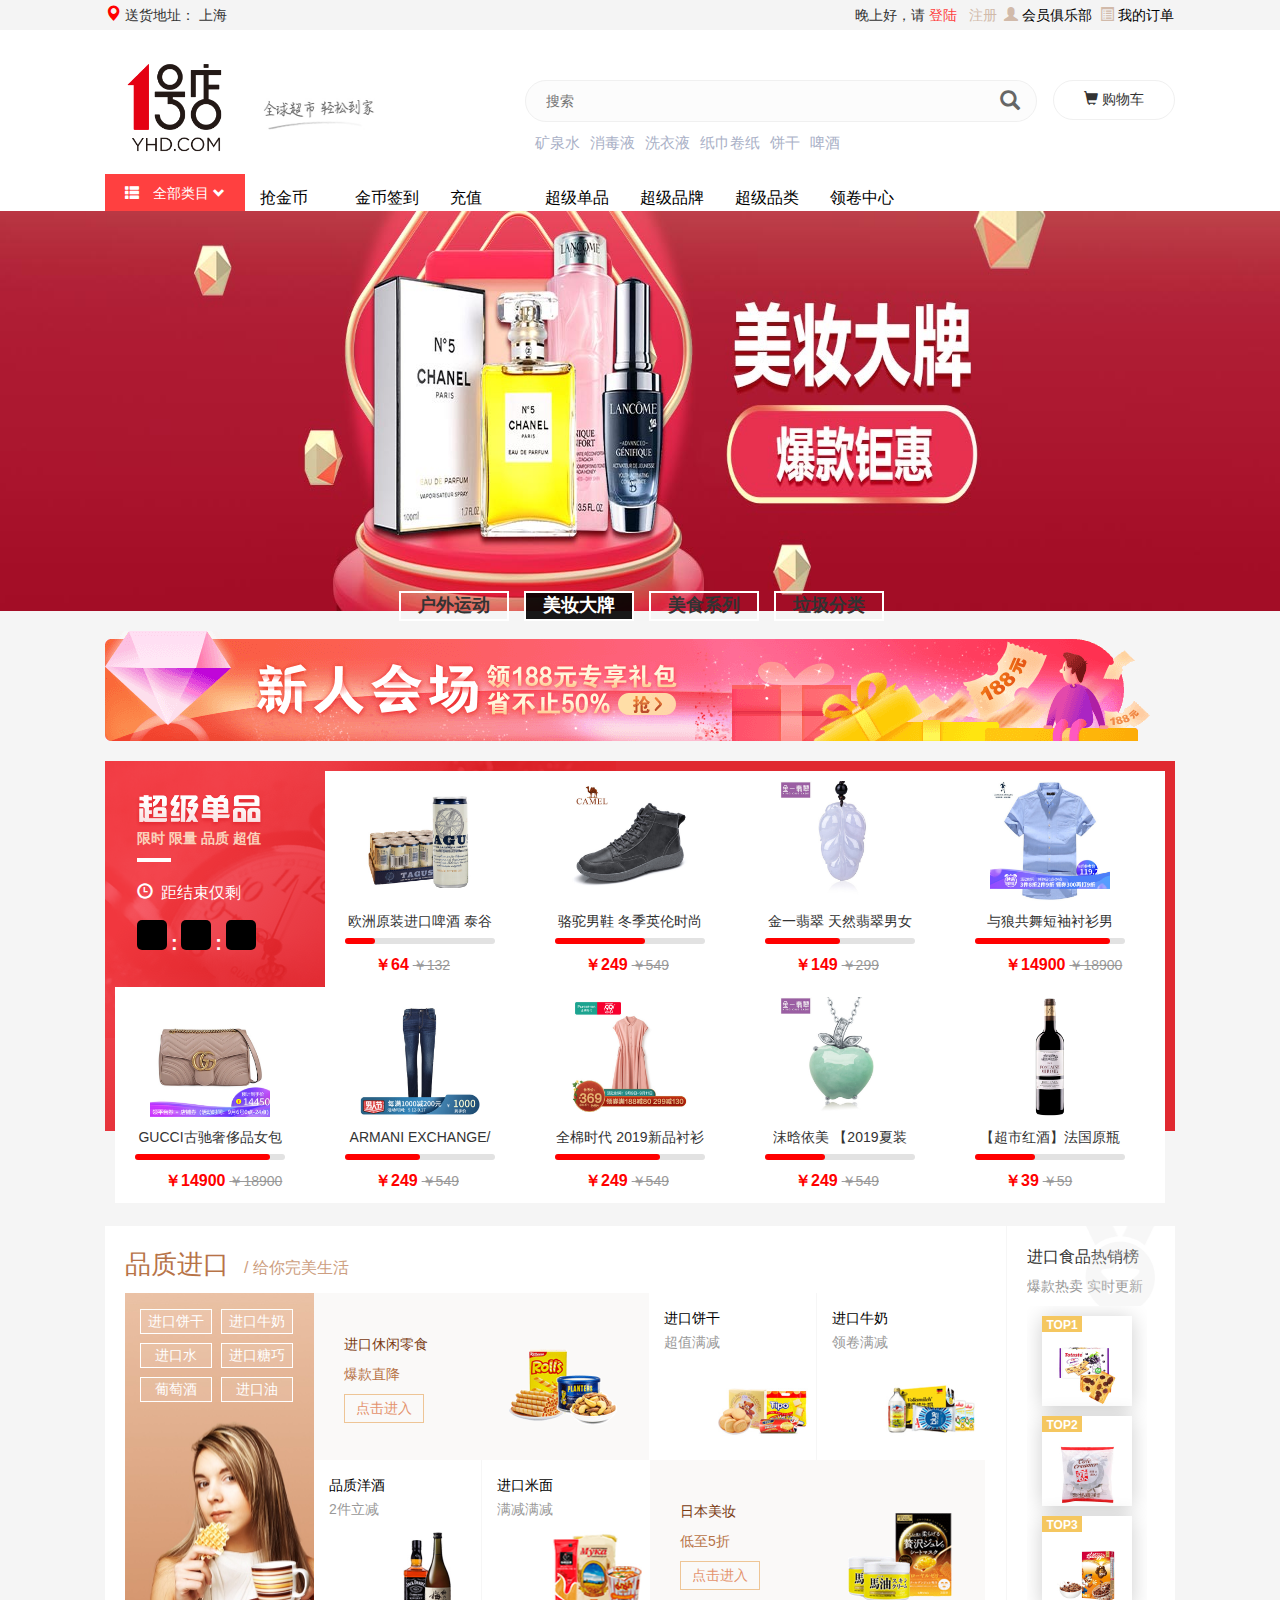
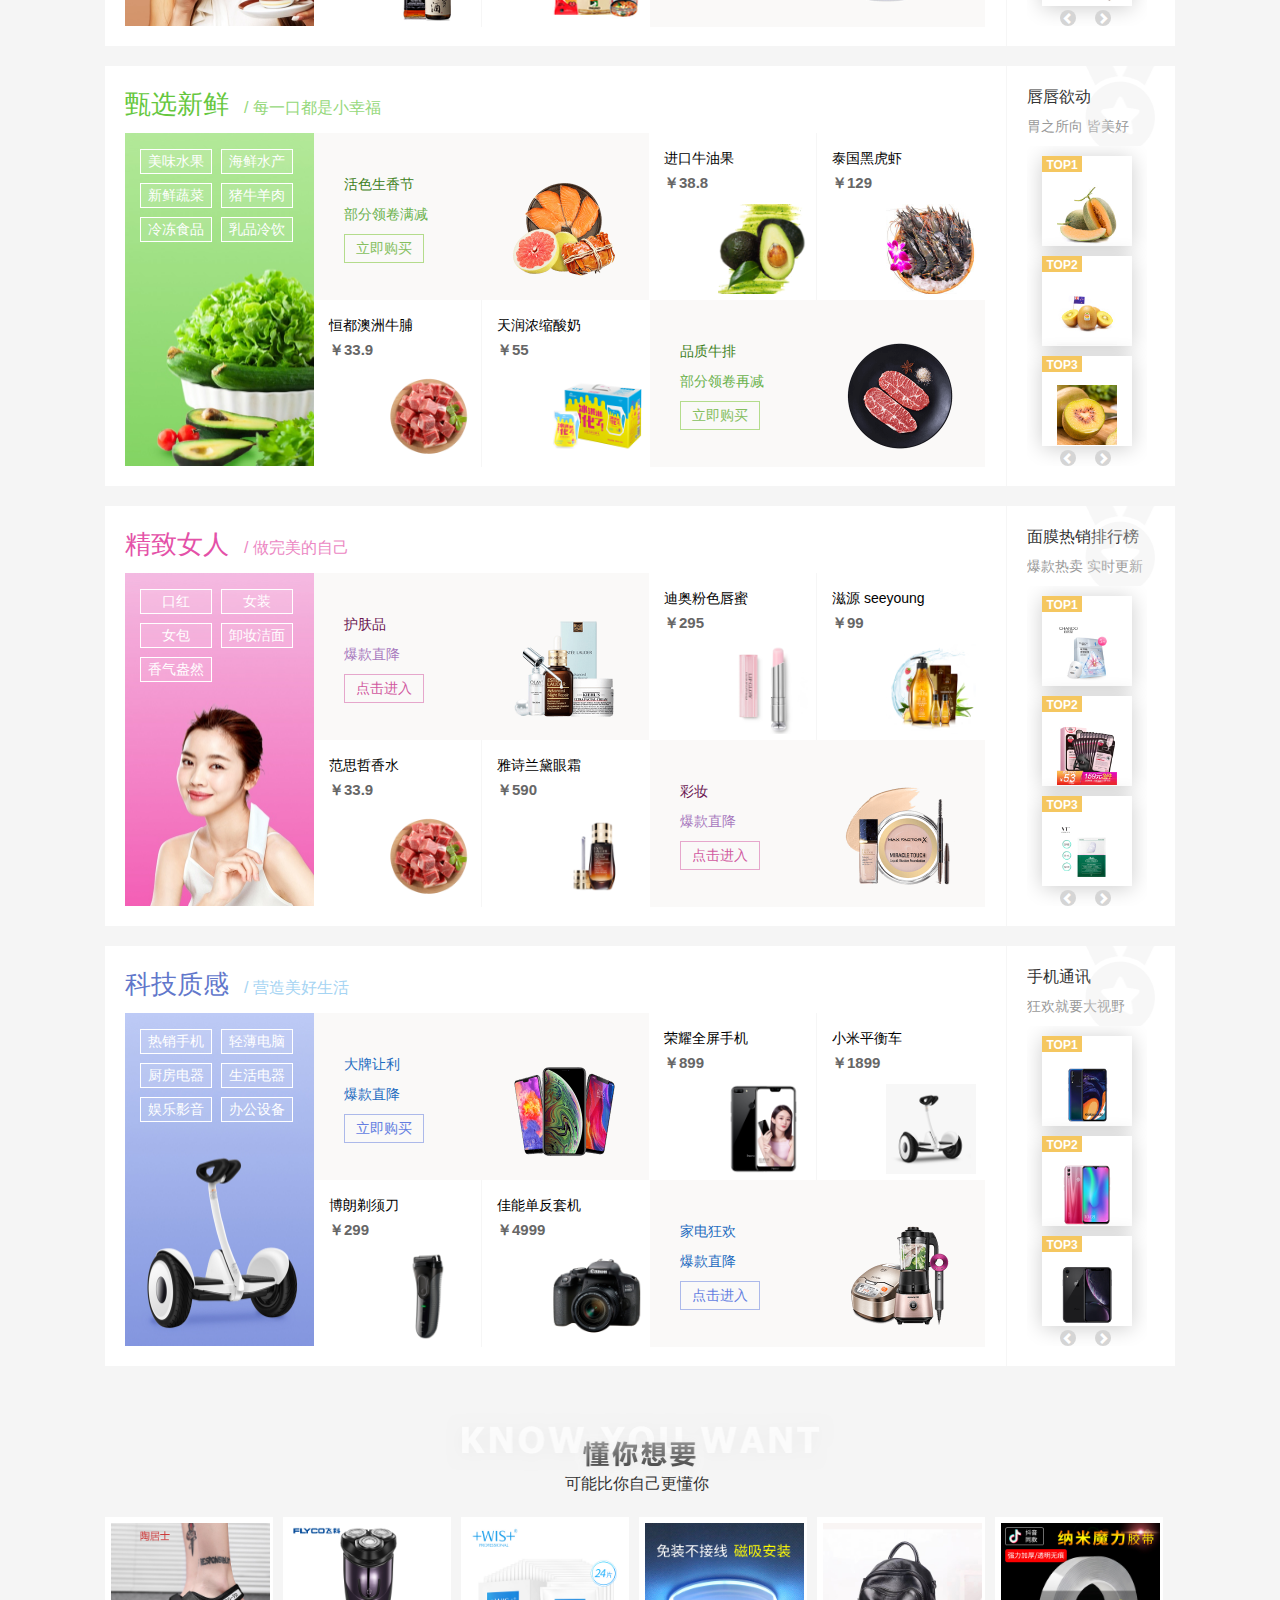
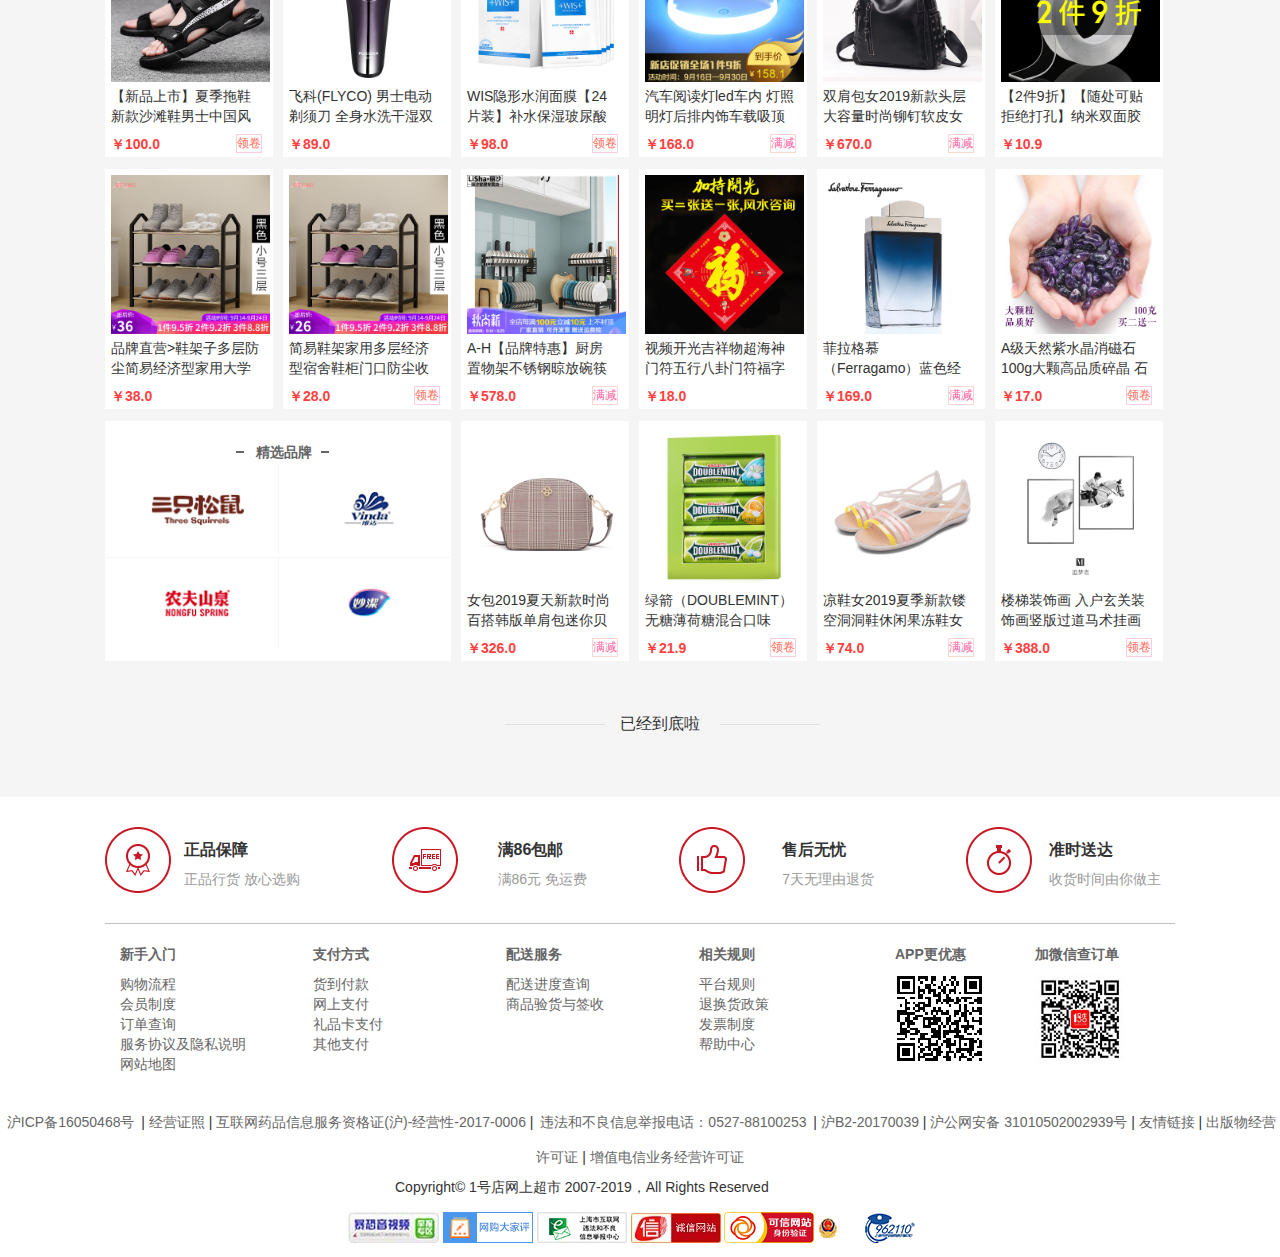
<file: index.html>
<!DOCTYPE html>
<html lang="en">
	<head>
		<meta charset="UTF-8">
		<meta name="viewport" content="width=device-width, initial-scale=1">
		<title>一号店</title>
		<link rel="stylesheet" href="js/bootstrap-3.3.7-dist/css/bootstrap.css">
		<script src="js/jquery-3.4.1.js"></script>
		<script src="js/bootstrap-3.3.7-dist/js/bootstrap.js"></script>	
		<link rel="stylesheet" href="css/index.css">	
		<script>
			$(function(){	
				/*全部类目，鼠标移入显示，移出隐藏*/ 
			   	$('.leimu').hover(function() {
			   		$('.h-qblm-ycl').fadeIn('slow');
			   	}, function() {
			   		$('.h-qblm-ycl').mouseleave(function(event) {
			   			$('.h-qblm-ycl').fadeOut('slow');
			   		});	
			   		/*$('.leimu').on({
					mouseleave:function(){
						$('.h-qblm-ycl').fadeOut();
					}
					}) */        
			   });

				// /*输入框显示和隐藏
				$('.head-ssk-inn').on({
					click:function(){
						$('.yc-tc').fadeIn();
					},
					mouseleave:function(){
						$('.yc-tc').fadeOut();
					}
				})
				$('.yc-tc').on({
					mouseenter:function(){
						$('.yc-tc').fadeIn();
					},
					mouseleave:function(){
						$('.yc-tc').fadeOut();
					}
				})  
				$('.yc-tc').on({
					mouseenter:function(){
						$('.yc-tc').fadeIn();
					},
					mouseleave:function(){
						$('.yc-tc').fadeOut();
					}
				});
				

				/*头部隐藏,下拉显示*/
				$(window).scroll(function(event) {
				    if($(window).scrollTop()>761){
				      $('.tb-yc').fadeIn();
				    }else{
				      $('.tb-yc').fadeOut();
				    }
					
					/*侧边栏*/
				    if($(window).scrollTop()>761){
				      $('.ewmyc').fadeIn();
				    }else{
				      $('.ewmyc').fadeOut();
				    }
				});

				/*回到顶部*/
			  	$('.ewmyc2').click(function(event) {
				    $('body,html').animate({
				      'scrollTop':'0px'
				    },200)
			  });
			})

			 /*倒计时*/
		    var now=new Date();
		    var end=new Date(2019,10,1,0,0,0);
		    var result=Math.floor(end-now)/1000; 
		    var interval=setInterval(sub,1000);
		    /*封装减1秒的函数*/
		    function sub(){
		        if(result>1) {
		            result = result - 1; 
		           	var second = Math.floor(result % 60);
		            var minite = Math.floor((result / 60) % 60);
		            var hour = Math.floor((result / 3600) % 24);
		            var day = Math.floor(result / (3600*24));
		            $("#h").html(hour);
		            $("#m").html(minite);
		            $("#s").html(second);
		        }else{
		            alert("倒计时结束！");
		            window.clearInterval(interval);
		        }
		    };

			/* 图片轮播 */
			$(function(){
				var i=0;
				var Timer1;
			    $(".picImg").eq(0).show().siblings().hide(); 
			    TimerBanner();
			    $(".tabs li").hover(function(){ 
			        clearInterval(Timer1);
			        i=$(this).index();
			        showPic(); 
			    },function(){  
			        TimerBanner();
			    });

			    $(".tplb-img").hover(function(){  
			        clearInterval(Timer1);
			       /* i=$(this).index(); 
			        showPic(); */
			    },function(){ 
			        TimerBanner();
			    });
			
				//轮播
				function TimerBanner(){
				    Timer1 = setInterval(function(){
				        i++;
				        if(i==4){
				            i=0;
				        }
				        showPic()
				    },1000);
				}
				//显示
				function showPic(){
					console.log(i);
				    $(".picImg").eq(i).show().siblings().hide();
				    $(".tabs li").eq(i).addClass("bg").siblings().removeClass("bg");
				}

				 /*懂你想要的鼠标移入*/
				$('.dn-li1').hover(function() {
		            $('.div-yc').fadeIn('normal');
		        }, function() {
		            $('.div-yc').fadeOut('normal');     
		        });
		        $('.dn-li2').hover(function() {
		            $('.div-yc1').fadeIn('normal');
		        }, function() {
		            $('.div-yc1').fadeOut('normal');     
		        });

		        $('.dn-li3').hover(function() {
		            $('.div-yc2').fadeIn('normal');
		        }, function() {
		            $('.div-yc2').fadeOut('normal');     
		        });
		        $('.dn-li4').hover(function() {
		            $('.div-yc3').fadeIn('normal');
		        }, function() {
		            $('.div-yc3').fadeOut('normal');     
		        });
		        $('.dn-li5').hover(function() {
		            $('.div-yc4').fadeIn('normal');
		        }, function() {
		            $('.div-yc4').fadeOut('normal');     
		        });
		        $('.dn-li6').hover(function() {
		            $('.div-yc5').fadeIn('normal');
		        }, function() {
		            $('.div-yc5').fadeOut('normal');     
		        });
		        $('.dn-li7').hover(function() {
		            $('.div-yc6').fadeIn('normal');
		        }, function() {
		            $('.div-yc6').fadeOut('normal');     
		        });
		        $('.dn-li8').hover(function() {
		            $('.div-yc7').fadeIn('normal');
		        }, function() {
		            $('.div-yc7').fadeOut('normal');     
		        });
		        $('.dn-li9').hover(function() {
		            $('.div-yc8').fadeIn('normal');
		        }, function() {
		            $('.div-yc8').fadeOut('normal');     
		        });
		        $('.dn-li10').hover(function() {
		            $('.div-yc9').fadeIn('normal');
		        }, function() {
		            $('.div-yc9').fadeOut('normal');     
		        });
		        $('.dn-li11').hover(function() {
		            $('.div-yc10').fadeIn('normal');
		        }, function() {
		            $('.div-yc10').fadeOut('normal');     
		        });
		        $('.dn-li12').hover(function() {
		            $('.div-yc11').fadeIn('normal');
		        }, function() {
		            $('.div-yc11').fadeOut('normal');     
		        });
		        $('.dn-li13-div1').hover(function() {
		            $('.dn-li13-div1-yc').fadeIn('normal');
		        }, function() {
		            $('.dn-li13-div1-yc').fadeOut('normal');     
		        });
		        $('.dn-li13-div2').hover(function() {
		            $('.dn-li13-div2-yc').fadeIn('normal');
		        }, function() {
		            $('.dn-li13-div2-yc').fadeOut('normal');     
		        });
		        $('.dn-li13-div3').hover(function() {
		            $('.dn-li13-div3-yc').fadeIn('normal');
		        }, function() {
		            $('.dn-li13-div3-yc').fadeOut('normal');     
		        });
		        $('.dn-li13-div4').hover(function() {
		            $('.dn-li13-div4-yc').fadeIn('normal');
		        }, function() {
		            $('.dn-li13-div4-yc').fadeOut('normal');     
		        });
		        $('.dn-li14').hover(function() {
		            $('.div-yc13').fadeIn('normal');
		        }, function() {
		            $('.div-yc13').fadeOut('normal');     
		        });
		        $('.dn-li15').hover(function() {
		            $('.div-yc14').fadeIn('normal');
		        }, function() {
		            $('.div-yc14').fadeOut('normal');     
		        });
		        $('.dn-li16').hover(function() {
		            $('.div-yc15').fadeIn('normal');
		        }, function() {
		            $('.div-yc15').fadeOut('normal');     
		        });
		        $('.dn-li17').hover(function() {
		            $('.div-yc16').fadeIn('normal');
		        }, function() {
		            $('.div-yc16').fadeOut('normal');     
		        });

		        /*小轮播图*/
		        var a=0;
			    //点击左右按钮，图片进行切换效果
			    $(".pzjk-sp1").click(function(){
			        a--;
			        if(a<0){
			            a=2;
			        }
			      	$(".pzjk-ycimg").animate({marginLeft:-210*a},"slow");
			    });
			    $(".pzjk-spp").click(function(){
			        a++;
			        if(a>2){
			            a=0;
			        }
			      	$(".pzjk-ycimg").animate({marginLeft:-210*a},"slow");
			    });


			});
		</script>
	</head>
	<body>
		<body class="body">
			<!-- 头部隐藏 -->
			<div class="tb-yc" style="top: 0px;position: fixed;">
				<div class="tb-yc-1">
					<div class="tb-yc-img">
						<img alt="" src="img/tb-yctp.jpg">
					</div>
					<div class="tb-yc-2">
						<input class="tb-yc-in" type="text" placeholder="搜索">		
		    			<button class="tb-yc-sp">
							<span class="glyphicon glyphicon-search "></span>
						</button>	
					</div>
					<div class="tb-yc-3">
						<span class="glyphicon glyphicon-shopping-cart"></span>&nbsp;&nbsp;
					    <span>购物车</span>
					</div>
				</div>
			</div>

			<!-- 头部 -->
			<div class="h-head">
				<!-- 顶部 -->
				<div class="head-dizhilan">
			    	<div class="head-dizhilan-height">
			    		<div class="head-dzl-dz">
			    			<span class="glyphicon glyphicon-map-marker h-sp"></span>
			    			<span class="">送货地址：</span>
			    			<span class="">上海</span>
			    		</div>

			    		<div class="head-dzl-zc">
			    			<ul>
			    				<li class="head-dzl-zc-li1">
			    					<span>晚上好，请</span>
			    					<a href="html/registe.html" class="head-dzl-a1">登陆&nbsp;&nbsp;</a>
			    					<a href="#" class="head-dzl-a2">注册&nbsp;&nbsp;</a>
			    				</li>
			    				<li class="head-dzl-zc-li2">
			    					<a href="#" class="head-dzl-a3">
			    						<span class="glyphicon glyphicon-user tp"></span>
			    						<span class="jlb">会员俱乐部&nbsp;&nbsp;</span>
			    					</a>
			    				</li>
			    				<li class="head-dzl-zc-li3">
			    					<a href="#">
			    					<span class="glyphicon glyphicon-list-alt tp"></span>
			    					<span class="jlb">我的订单</span>
			    					</a>
			    				</li>
			    			</ul>
			    		</div>
			    	</div>
				</div>
				<!-- 搜索栏 -->
				<div class="h-dhl">
					<div class="h-head-hei">
						<div class="head-top">
						    <div class="h-head-dis">
						   		<img alt="" src="img/h-logo.png" class="img1">
						   		<img alt="" src="img/h-log.jpg" class="img2">
						    </div>
						    <div class="h-head-dis-r">
						    	<div class="head-ssk">
						    		<div class="head-ssk-in">
						    			<input class="head-ssk-inn" type="text" placeholder="搜索">
						    			<button class="head-ssk-butt">
											<span class="glyphicon glyphicon-search span-ss"></span>
										</button>	
						    			<div class="gwc">
						    				<span class="glyphicon glyphicon-shopping-cart"></span>
						    				<span>购物车</span>
						    			</div>
						    		</div>
						    		<div class="yc-tc" id="yc-tc" style="display: none;">
										<div class="yc-tc-left">
											<ul class="uls-1" id="uls-1">
												<li><span>历史记录</span><span class="glyphicon glyphicon-trash sp-le">&nbsp;清除</span></li>
												<li>饮用水</li>
												<li>华为盒子</li>
												<li>黄酒</li>
											</ul>
										</div>
										<div class="yc-tc-right">
											<ul class="uls-2" id="yc-uls2">
											<div><span>正在热搜中</span></div>
											<li>鞋子</li>
											<li>饼干</li>
											<li>零食</li>
											<li>八宝粥</li>
											<li>面膜</li>
											<li>矿泉水</li>
										</ul>
										</div>
									</div>
						    		<div class="head-ssk-ss">
						    			<ul class="head-ssk-ul">
						    				<li><a href="" title="矿泉水">矿泉水</a></li>
						    				<li><a href="" title="消毒液">消毒液</a></li>
						    				<li><a href="" title="洗衣液">洗衣液</a></li>
						    				<li><a href="" title="纸巾卷纸">纸巾卷纸</a></li>
						    				<li><a href="" title="饼干">饼干</a></li>
						    				<li><a href="" title="啤酒">啤酒</a></li>
						    			</ul>
						    		</div> 
						    	</div>			   		
						    </div> 
						</div>

					   	<div class="head-down">
					    	<div class="h-qblm">
					    	<div class="leimu"><span class="glyphicon glyphicon-th-list">&nbsp;</span><span>全部类目&nbsp;<span class="glyphicon glyphicon-chevron-down sjx"></span></span>
					    	</div>
					    	<div class="lm">
					    	<div class="h-qblm-ycl" style="display: none;">
					    		<div class="yc-div1">
					    			<ul class="yc-uls">
					    				<p class="yc-p">全球进口</p>
					    				<li><a class="yc-ac" href="">乳品生鲜</a></li>
					    				<li><a class="yc-ac" href="">饼干糕点</a></li>
					    				<li><a class="yc-ac" href="">酒水饮料</a></li>
					    				<li><a class="yc-ac" href="">休闲零食</a></li>
					    				<li><a class="yc-ac" href="">酒水饮料</a></li>
					    				<li><a class="yc-ac" href="">糖果巧克力</a></li>
					    				<li><a class="yc-ac" href="">酒水饮料</a></li>
					    				<li><a class="yc-ac" href="">酒水饮料</a></li>
					    				<li><a class="yc-ac" href="">粮油调味</a></li>
					    				<li><a class="yc-ac" href="">咖啡冲饮</a></li>
					    				<li><a class="yc-ac" href="">麦片冲饮</a></li>
					    				<li><a class="yc-ac" href="">母婴玩具</a></li>
					    				<li><a class="yc-ac" href="">美妆个护</a></li>
					    				<li><a class="yc-ac" href="">酒水饮料</a></li>
					    				<li><a class="yc-ac" href="">家居清洁</a></li>
					    			</ul>
					    		</div>
					    		<div class="yc-div">
					    			<ul class="yc-uls">
					    				<p class="yc-p">母婴 / 玩具 / 童装</p>
					    				<li><a class="yc-ac" href="">奶粉</a></li>
					    				<li><a class="yc-ac" href="">营养辅食</a></li>
					    				<li><a class="yc-ac" href="">尿裤湿巾</a></li>
					    				<li><a class="yc-ac" href="">洗护用品</a></li>
					    				<li><a class="yc-ac" href="">喂养用品</a></li>
					    				<li><a class="yc-ac" href="">妈妈专区</a></li>
					    				<li><a class="yc-ac" href="">寝具服饰</a></li>
					    				<li><a class="yc-ac" href="">童车童床</a></li>
					    				<li><a class="yc-ac" href="">玩具</a></li>
					    				<li><a class="yc-ac" href="">乐器</a></li>
					    				<li><a class="yc-ac" href="">童装/童鞋</a></li>
					    			</ul>
					    		</div>
					    		<div class="yc-div">
					    			<ul class="yc-uls">
					    				<p class="yc-p">家居家纺 / 厨具 / 家具</p>
					    				<li><a class="yc-ac" href="">床上用品</a></li>
					    				<li><a class="yc-ac" href="">生活日用</a></li>
					    				<li><a class="yc-ac" href="">锅具水具</a></li>
					    				<li><a class="yc-ac" href="">厨具刀具</a></li>
					    				<li><a class="yc-ac" href="">茶具餐具</a></li>
					    				<li><a class="yc-ac" href="">家装软饰</a></li>
					    				<li><a class="yc-ac" href="">品质家具</a></li>
					    				<li><a class="yc-ac" href="">家装建材</a></li>
					    			</ul>
					    		</div>
					    		<div class="yc-div">
					    			<ul class="yc-uls">
					    				<p class="yc-p">女装 / 男装 / 内衣 /珠宝</p>
					    				<li><a class="yc-ac" href="">时尚裙装</a></li>
					    				<li><a class="yc-ac" href="">女士上衣</a></li>
					    				<li><a class="yc-ac" href="">女士裤子</a></li>
					    				<li><a class="yc-ac" href="">品质内衣</a></li>
					    				<li><a class="yc-ac" href="">型格男装</a></li>
					    				<li><a class="yc-ac" href="">珠宝首饰</a></li>
					    				<li><a class="yc-ac" href="">钟表/眼镜</a></li>
					    			</ul>
					    		</div>
					    		<div class="yc-div">
					    			<ul class="yc-uls">
					    				<p class="yc-p">手机 / 数码 / 电脑办公</p>
					    				<li><a class="yc-ac" href="">手机</a></li>
					    				<li><a class="yc-ac" href="">手机配件</a></li>
					    				<li><a class="yc-ac" href="">摄影影像</a></li>
					    				<li><a class="yc-ac" href="">影音电教</a></li>
					    				<li><a class="yc-ac" href="">智能设备</a></li>
					    				<li><a class="yc-ac" href="">数码配件</a></li>
					    				<li><a class="yc-ac" href="">电脑整机</a></li>
					    				<li><a class="yc-ac" href="">网络外设</a></li>
					    				<li><a class="yc-ac" href="">办公设备</a></li>
					    			</ul>
					    		</div>
					    		<div class="yc-div">
					    			<ul class="yc-uls">
					    				<p class="yc-p">医药 / 保健滋补 / 成人</p>
					    				<li><a class="yc-ac" href="">厨房小电</a></li>
					    				<li><a class="yc-ac" href="">生活电器</a></li>
					    				<li><a class="yc-ac" href="">个护健康</a></li>
					    				<li><a class="yc-ac" href="">电视空调</a></li>
					    				<li><a class="yc-ac" href="">厨卫大电</a></li>
					    				<li><a class="yc-ac" href="">冰箱</a></li>
					    				<li><a class="yc-ac" href="">洗衣机</a></li>
					    				<li><a class="yc-ac" href="">维修保养</a></li>
					    				<li><a class="yc-ac" href="">汽车装饰</a></li>
					    				<li><a class="yc-ac" href="">车载产品</a></li>
					    			</ul>
					    		</div>
					    		<div class="yc-div1">
					    			<ul class="yc-uls">
					    				<p class="yc-p">食品 / 酒 / 生鲜</p>
					    				<li><a class="yc-ac" href="">饮料</a></li>
					    				<li><a class="yc-ac" href="">酒类</a></li>
					    				<li><a class="yc-ac" href="">休闲零食</a></li>
					    				<li><a class="yc-ac" href="">粮油干货</a></li>
					    				<li><a class="yc-ac" href="">厨房调料</a></li>
					    				<li><a class="yc-ac" href="">饼干糕点</a></li>
					    				<li><a class="yc-ac" href="">牛奶乳品</a></li>
					    				<li><a class="yc-ac" href="">茶冲咖啡</a></li>
					    				<li><a class="yc-ac" href="">肉蛋海鲜</a></li>
					    				<li><a class="yc-ac" href="">新鲜蔬果</a></li>
					    				<li><a class="yc-ac" href="">新鲜蔬果</a></li>
					    				<li><a class="yc-ac" href="">方便速食</a></li>
					    				<li><a class="yc-ac" href="">乳品速食</a></li>
					    			</ul>
					    		</div>
					    		<div class="yc-div">
					    			<ul class="yc-uls">
					    				<p class="yc-p">纸巾 / 厨卫清洁 / 宠物</p>
					    				<li><a class="yc-ac" href="">纸品湿巾</a></li>
					    				<li><a class="yc-ac" href="">衣物清洁</a></li>
					    				<li><a class="yc-ac" href="">家庭清洁</a></li>
					    				<li><a class="yc-ac" href="">清洁用具</a></li>
					    				<li><a class="yc-ac" href="">驱虫除湿</a></li>
					    				<li><a class="yc-ac" href="">皮具护理</a></li>
					    				<li><a class="yc-ac" href="">宠物生活</a></li>
					    				<li><a class="yc-ac" href="">绿植园艺</a></li>
					    			</ul>
					    		</div>
					    		<div class="yc-div">
					    			<ul class="yc-uls">
					    				<p class="yc-p">美妆 / 个人清洁</p>
					    				<li><a class="yc-ac" href="">美发护发</a></li>
					    				<li><a class="yc-ac" href="">女性护理</a></li>
					    				<li><a class="yc-ac" href="">沐浴清洁</a></li>
					    				<li><a class="yc-ac" href="">口腔护理</a></li>
					    				<li><a class="yc-ac" href="">面部护理</a></li>
					    				<li><a class="yc-ac" href="">缤纷彩妆</a></li>
					    				<li><a class="yc-ac" href="">男士护理</a></li>
					    				<li><a class="yc-ac" href="">美容工具</a></li>
					    			</ul>
					    		</div>
					    		<div class="yc-div">
					    			<ul class="yc-uls">
					    				<p class="yc-p">鞋靴 / 箱包 / 运动户外</p>
					    				<li><a class="yc-ac" href="">时尚女鞋</a></li>
					    				<li><a class="yc-ac" href="">潮流女包</a></li>
					    				<li><a class="yc-ac" href="">奢侈大牌</a></li>
					    				<li><a class="yc-ac" href="">功能箱包</a></li>
					    				<li><a class="yc-ac" href="">品质男鞋</a></li>
					    				<li><a class="yc-ac" href="">精品男包</a></li>
					    				<li><a class="yc-ac" href="">运动鞋服</a></li>
					    				<li><a class="yc-ac" href="">健身器材</a></li>
					    				<li><a class="yc-ac" href="">户外装备</a></li>
					    			</ul>
					    		</div>
					    		<div class="yc-div">
					    			<ul class="yc-uls">
					    				<p class="yc-p">家用电器 / 汽车用品</p>
					    				<li><a class="yc-ac" href="">厨房小电</a></li>
					    				<li><a class="yc-ac" href="">生活电器</a></li>
					    				<li><a class="yc-ac" href="">个护健康</a></li>
					    				<li><a class="yc-ac" href="">电视空调</a></li>
					    				<li><a class="yc-ac" href="">厨卫大电</a></li>
					    				<li><a class="yc-ac" href="">冰箱</a></li>
					    				<li><a class="yc-ac" href="">洗衣机</a></li>
					    				<li><a class="yc-ac" href="">维修保养</a></li>
					    				<li><a class="yc-ac" href="">汽车装饰</a></li>
					    				<li><a class="yc-ac" href="">车载产品</a></li>
					    			</ul>
					    		</div>
					    		<div class="yc-div">
					    			<ul class="yc-uls">
					    				<p class="yc-p">图书</p>
					    				<li><a class="yc-ac" href="">少儿</a></li>
					    				<li><a class="yc-ac" href="">教育</a></li>
					    				<li><a class="yc-ac" href="">经管励志</a></li>
					    				<li><a class="yc-ac" href="">人文社科</a></li>
					    				<li><a class="yc-ac" href="">生活</a></li>
					    				<li><a class="yc-ac" href="">科技</a></li>
					    				<li><a class="yc-ac" href="">刊/原版</a></li>
					    				<li><a class="yc-ac" href="">音像</a></li>
					    			</ul>
					    		</div>
					    	</div>
					    	</div>
					    	
					    	</div>
					    	
	   						<ul class="h-uls">
	   							<li><a href="" target="_blank" title="抢金币">抢金币</a></li>
	   							<li><a href="html/Gold_mall.html" target="_blank" title="金币签到">金币签到</a></li>
	   							<li><a href="" target="_blank" title="充值">充值</a></li>
	   							<li><a href="html/Super_item.html" target="_blank" title="超级单品">超级单品</a></li>
	   							<li><a href="html/Super_brand.html" target="_blank" title="超级品牌">超级品牌</a></li>
	   							<li><a href="" target="_blank" title="超级品类">超级品类</a></li>
	   							<li><a href="html/couponCenter.html" target="_blank" title="领卷中心">领卷中心</a></li>
	   						</ul>
					    </div>
					</div>
				</div>
			</div>
			
			<!-- 图片轮播 -->
			<div class="tplb-height" id="tplb-height">
				<div class="tplb-img">
	                <div class="picImg"><img src="img/lbt1.jpg" alt="" style="width: 100%;height: 400px;" /></div>
	                <div class="picImg"><img src="img/lbt2.jpg" alt="" style="width: 100%;height: 400px;" /></div>
	                <div class="picImg"><img src="img/lbt3.jpg" alt="" style="width: 100%;height: 400px;" /></div>
	                <div class="picImg"><img src="img/lbt4.jpg" alt="" style="width: 100%;height: 400px;" /></div>
	            </div>
	            <ul class="tabs">
	                <li class="bg">户外运动</li>
	                <li>美妆大牌</li>
	                <li>美食系列</li>
	                <li>垃圾分类</li>
	            </ul>
			</div>


			
			<div class="zhangwei"></div>

			<!-- 新人会场 -->
			<div class="rehc">
				<div class="h-hc">
					<a href="#"><img alt="" src="img/h-xrhc.png"></a>
				</div>
			</div>
			
			<div class="zhangwei"></div>

			<!-- 超级单品 -->
			<div class="h-cjdp">
				<div class="h-cj">
					<div class="h-cjj">
						<ul>
							<li class="h-cjdp-li1">
								<img class="h-cj-i" alt="" src="img/h-single.png">
								<p class="h-p1">限时 限量 品质 超值</p>
								<hr class="h-cjhr" align="left">
								<div class="h-color">
								<span class=" glyphicon glyphicon-time h-p2"></span>
								<span class="h-p3">距结束仅剩</span>
								</div>
								<!-- <h1 id="txt" class="txt"></h1> -->
								<span id="h" class="h" style="margin-left: 22px;"></span>
								<span class="s1">:</span>
								<span id="m" class="m"></span>
								<span  class="s1">:</span>
								<span id="s" class="s"></span>
							</li>
							<li class="h-cjdp-li2">
								<a href="#" title="欧洲原装进口啤酒 泰谷小麦白啤酒黄啤黑啤500ml/330ml/200ml/1L装 泰谷黄啤250ml*24听易拉罐">
							   		<img class="media-object h-cjdp-img" src="img/h-cjdp1.jpg" alt="">
							    </a>
							    <div class="h-left">
									<div class="h-p">欧洲原装进口啤酒 泰谷小麦白啤酒黄啤黑啤500ml/330ml/200ml/1L装 泰谷黄啤250ml*24听易拉罐 
									</div>
									<div class="h-hr1">
							    	<div class="h-hr2" style="width: 20%;"></div>
									<div class="h-jg">
									<span class="h-jgj">￥64</span>
									<span class="h-jgg">￥132</span>
									</div>
									</div>	
								</div>					
							</li>
							<li class="h-cjdp-li3" title="骆驼男鞋 冬季英伦时尚复古轻质厚底休闲皮靴 A842330371	深灰 40">
								<a href="#" >
							   		<img class="media-object h-cjdp-img" src="img/h-cjdp2.jpg" alt="">
							    </a>
							    <div class="h-left">
									<div class="h-p">骆驼男鞋 冬季英伦时尚复古轻质厚底休闲皮靴 A842330371	深灰 40 
									</div>
									<div class="h-hr1">
							    	<div class="h-hr2" style="width: 60%;"></div>
									<div class="h-jg">
									<span class="h-jgj">￥249</span>
									<span class="h-jgg">￥549</span>
									</div>
									</div>	
								</div>	
							</li>
							<li class="h-cjdp-li4" title="金一翡翠 天然翡翠男女款自戴 送礼细腻春带彩金枝玉叶收藏级挂件 翡翠挂件C22C07730436 翡翠挂件>
								<a href="#" >
							   		<img class="media-object h-cjdp-img" src="img/h-cjdp3.jpg" alt="">
							    </a>
							    <div class="h-left">
									<div class="h-p">金一翡翠 天然翡翠男女款自戴 送礼细腻春带彩金枝玉叶收藏级挂件 翡翠挂件C22C07730436 翡翠挂件
									</div>
									<div class="h-hr1">
							    	<div class="h-hr2" style="width: 50%;"></div>
									<div class="h-jg">
									<span class="h-jgj">￥149</span>
									<span class="h-jgg">￥299</span>
									</div>
									</div>
								</div>		
							</li>
							<li class="h-cjdp-li5" title="与狼共舞短袖衬衫男2019夏季新款纯棉牛津纺纯色男士衬衣潮 5035 浅天蓝色 180/96A(2XL)">
								<a href="#" >
							   		<img class="media-object h-cjdp-img" src="img/h-cjdp4.jpg" alt="">
							    </a>
							    <div class="h-left">
									<div class="h-p">与狼共舞短袖衬衫男2019夏季新款纯棉牛津纺纯色男士衬衣潮 5035 浅天蓝色 180/96A(2XL)
									</div>
									<div class="h-hr1">
							    	<div class="h-hr2" style="width: 90%;"></div>
									<div class="h-jg">
									<span class="h-jgj">￥14900</span>
									<span class="h-jgg">￥18900</span>
									</div>
								</div>
								</div>		
							</li>
							<li class="h-cjdp-li6" title="GUCCI古驰奢侈品女包双G链条包中号单肩斜挎包443496 DRW3T 1000 粉色">
								<a href="#" >
							   		<img class="media-object h-cjdp-img" src="img/h-cjdp5.jpg" alt="">
							    </a>
							    <div class="h-left">
									<div class="h-p">GUCCI古驰奢侈品女包双G链条包中号单肩斜挎包443496 DRW3T 1000 粉色
									</div>
									<div class="h-hr1">
							    	<div class="h-hr2" style="width: 90%;"></div>
									</div>
									<div class="h-jg">
									<span class="h-jgj">￥14900</span>
									<span class="h-jgg">￥18900</span>
									</div>
								</div>	
							</li>
							<li class="h-cjdp-li7" title="ARMANI EXCHANGE/阿玛尼AX男装  男士时尚潮流男士休闲牛仔裤 3GZJ13Z1QDZ 蓝色1500 31">
								<a href="#" >
							   		<img class="media-object h-cjdp-img" src="img/h-cjdp6.jpg" alt="">
							    </a>
							    <div class="h-left">
									<div class="h-p">ARMANI EXCHANGE/阿玛尼AX男装  男士时尚潮流男士休闲牛仔裤 3GZJ13Z1QDZ 蓝色1500 31 
									</div>
									<div class="h-hr1">
							    	<div class="h-hr2" style="width: 50%;"></div>
									</div>
									<div class="h-jg">
									<span class="h-jgj">￥249</span>
									<span class="h-jgg">￥549</span>
									</div>
								</div>	
							</li>
							<li class="h-cjdp-li8" title="全棉时代 2019新品衬衫连衣裙女柔软棉感梭织抽绳收腰短袖长裙 灰粉 L">
								<a href="#" >
							   		<img class="media-object h-cjdp-img" src="img/h-cjdp7.jpg" alt="">
							    </a>
							    <div class="h-left">
									<div class="h-p">全棉时代 2019新品衬衫连衣裙女柔软棉感梭织抽绳收腰短袖长裙 灰粉 L 
									</div>
									<div class="h-hr1">
							    	<div class="h-hr2" style="width: 70%;"></div>
									</div>
									<div class="h-jg">
									<span class="h-jgj">￥249</span>
									<span class="h-jgg">￥549</span>
									</div>
								</div>	
							</li>
							<li class="h-cjdp-li9">
								<a href="#" >
							   		<img class="media-object h-cjdp-img" src="img/h-cjdp8.jpg" alt="">
							    </a>
							    <div class="h-left">
									<div class="h-p">沫晗依美 【2019夏装 新款】女款韩版时尚简约修身牛仔连衣裙 牛仔蓝 XL 
									</div>
									<div class="h-hr1">
							    	<div class="h-hr2" style="width: 40%;"></div>
									</div>
									<div class="h-jg">
									<span class="h-jgj">￥249</span>
									<span class="h-jgg">￥549</span>
									</div>
								</div>	
							</li>
							<li class="h-cjdp-li10" title="【超市红酒】法国原瓶进口红酒 波尔多AOC/AOP级梵图美瑞红葡萄酒 750ml 单支装">
								<a href="#" >
							   		<img class="media-object h-cjdp-img" src="img/h-cjdp9.png" alt="">
							    </a>
							    <div class="h-left">
									<div class="h-p">【超市红酒】法国原瓶进口红酒 波尔多AOC/AOP级梵图美瑞红葡萄酒 750ml 单支装
									</div>
									<div class="h-hr1">
							    	<div class="h-hr2" style="width: 40%;"></div>
									</div>
									<div class="h-jg">
									<span class="h-jgj">￥39</span>
									<span class="h-jgg">￥59</span>
									</div>
								</div>
							</li>
						</ul>
					</div>
				</div>

				<!-- 固定隐藏 -->
				<div class="ewmyc" style="top: 156px;position: fixed;">
					<div  class="ewmyc1">
						<p>下载APP</p>
						<img class="ewm-img1" alt="" src="img/ewm3.jpg">
						<img class="ewm-img2" alt="" src="img/qsdj.jpg">
					</div>
					<a class="ewmyc-a" href="#" target="_blank">
						<span class="glyphicon glyphicon-shopping-cart gwu-ewm"></span>
					    <span>购物车</span>
					</a>
					<div class="ewmyc2">
						TOP&nbsp;
						<span class="glyphicon glyphicon-chevron-up"></span>
					</div>
				</div>
			</div>
			

			<div class="zhangwei"></div>

			<!-- 品质进口 -->
			<div class="pzjk">
				<div class="h-pzjk">
					<div class="h-pzjk-leftdiv">
						<div class="h-pzjk-a">
							<a href="html/kind.html">
								<span class="pzjk-span1">品质进口&nbsp;</span>
								<span class="pzjk-span2">/ 给你完美生活</span>
							</a>
						</div>

						<div class="h-pzjk-div">
							<img class="h-pzjk-img1" alt="" src="img/pzjk.jpg">
							<div class="img-div">
								<a href="#">进口饼干</a>
								<a href="#">进口牛奶</a>
								<a href="#">进口水</a>
								<a href="#">进口糖巧</a>
								<a href="#">葡萄酒</a>
								<a href="#">进口油</a>
							</div>

							<div class="img-div2">
									<div class="h-a-c1">
										<a href="#">
											<p class="h-jk-h1">进口休闲零食</p>
											<p class="h-jk-h2">爆款直降</p>
											<div class="h-dj">点击进入</div>
											<img class="h-jk-img" alt="" src="img/jk1.png">
										</a>
									</div>
									<div class="h-a-c2">
										<a href="#">
											<p class="h-ac-p1">进口饼干</p>
											<p class="h-ac-p2">超值满减</p>
											<img class="h-c2-img" alt="" src="img/binggan.jpg">
										</a>
									</div>
									<div class="h-a-c3">
										<a href="#">
											<p class="h-ac-p1">进口牛奶</p>
											<p class="h-ac-p2">领卷满减</p>
											<img class="h-c2-img" alt="" src="img/nn.jpg">
										</a>
									</div>
									<div class="h-a-c4">
										<a href="#">
											<p class="h-ac-p1">品质洋酒</p>
											<p class="h-ac-p2">2件立减</p>
											<img class="h-c2-img" alt="" src="img/jiu.jpg">
										</a>
									</div>
									<div class="h-a-c5">
										<a href="#">
											<p class="h-ac-p1">进口米面</p>
											<p class="h-ac-p2">满减满减</p>
											<img class="h-c2-img" alt="" src="img/mimian.jpg">
										</a>
									</div>
									<div class="h-a-c6">
										<a href="#">
											<p class="h-jk-h1">日本美妆</p>
											<p class="h-jk-h2">低至5折</p>
											<div class="h-dj">点击进入</div>
											<img class="h-jk-img" alt="" src="img/rbmy.png">
										</a>
									</div>
							</div>
						</div>
					</div>

					<div class="h-pzjk-rightdiv">
						<img class="pzjk-img-right" alt="" src="img/paihangbang.png">
						<p class="jksp">进口食品热销榜</p>
						<p class="bkrm">爆款热卖 实时更新</p>
						<div class="pzjk-rd" id="pzjk-rd">
						<div class="pzjk-ycimg">
						<ul class="pzjk-ul1" id="pzjk-ul1">
						<li class="pzjk-li1"><div class="pz-lbt1">TOP1</div><img class="pz-lbimg" src="img/pzjk-lb1.jpg" title="土斯（Totaste） 葡萄味夹层饼干（含葡萄果粒） 休闲零食蛋糕甜点心 实惠分享装360g" alt="土斯（Totaste） 葡萄味夹层饼干（含葡萄果粒） 休闲零食蛋糕甜点心 实惠分享装360g"></li>
						<li class="pzjk-li1"><div class="pz-lbt1">TOP2</div><img class="pz-lbimg" src="img/pzjk-lb2.jpg"  title="中国台湾进口 恋牌 奶精球 奶油球 咖啡伴侣250ml（5ml*50粒）" alt="中国台湾进口 恋牌 奶精球 奶油球 咖啡伴侣250ml（5ml*50粒）"></li>
						<li class="pzjk-li1"><div class="pz-lbt1">TOP3</div><img class="pz-lbimg" src="img/pzjk-lb3.jpg" title="泰国进口 家乐氏（Kellogg’s）可可球 进口麦片 即食冲饮 营养谷物早餐170g" alt="泰国进口 家乐氏（Kellogg’s）可可球 进口麦片 即食冲饮 营养谷物早餐170g"></li>
						</ul>
						<ul class="pzjk-ul1">
						<li class="pzjk-li1"><div class="pz-lbt1">TOP4</div><img class="pz-lbimg" src="img/pzjk-lb4.jpg" title="澳门永辉 农场鲜鸡蛋 传统手工蛋卷 经典铁盒 500g" alt="澳门永辉 农场鲜鸡蛋 传统手工蛋卷 经典铁盒 500g"></li>
						<li class="pzjk-li1"><div class="pz-lbt1">TOP5</div><img class="pz-lbimg" src="img/pzjk-lb5.jpg"  title="越南进口 Lipo原味面包干300g 零食大礼包" alt="越南进口 Lipo原味面包干300g 零食大礼包"></li>
						<li class="pzjk-li1"><div class="pz-lbt1">TOP6</div><img class="pz-lbimg" src="img/pzjk-lb6.jpg" title="马来西亚进口 妙妙（MIAW MIAW）鱿鱼味卷(膨化食品) 60g 休闲零食 小吃" alt="马来西亚进口 妙妙（MIAW MIAW）鱿鱼味卷(膨化食品) 60g 休闲零食 小吃"></li>
						</ul>
						<ul class="pzjk-ul1">
						<li class="pzjk-li1"><div class="pz-lbt1">TOP7</div><img class="pz-lbimg" src="img/pzjk-lb7.jpg" title="西班牙进口 公鸡（GALLO）直条形意大利面3#500g*2　直形意面条" alt="西班牙进口 公鸡（GALLO）直条形意大利面3#500g*2　直形意面条"></li>
						<li class="pzjk-li1"><div class="pz-lbt1">TOP8</div><img class="pz-lbimg" src="img/pzjk-lb8.jpg"  title="中国台湾进口张君雅小妹妹甜甜圈（巧克力味）45g（新老包装随机发送）" alt="中国台湾进口张君雅小妹妹甜甜圈（巧克力味）45g（新老包装随机发送）"></li>
						<li class="pzjk-li1"><div class="pz-lbt1">TOP9</div><img class="pz-lbimg" src="img/pzjk-lb9.jpg" title="印尼进口（GEMEZ Enaak）小鸡干脆面 方便面 干吃面休闲零食 烧烤+火辣鸡肉味混合装 10包入（16g*5+14g*5)" alt="印尼进口（GEMEZ Enaak）小鸡干脆面 方便面 干吃面休闲零食 烧烤+火辣鸡肉味混合装 10包入（16g*5+14g*5)"></li>
						</ul>
						</div>
						</div>
						<span class="pzjk-sp1" id="pzjk-sp1">
							<i class="glyphicon glyphicon-chevron-left li1"></i>
						</span>
						<span class="pzjk-spp" id="pzjk-spp">
							<i class="glyphicon glyphicon-chevron-right li1"></i>
						</span>
					</div>
				</div>
			</div>
			
			<div class="zhangwei"></div>
			
			<!-- 甄选新鲜 -->
			<div class="zxxx">
				<div class="h-pzjk">
					<div class="h-pzjk-leftdiv">
						<div class="h-pzjk-a">
							<span style="margin-top: 20px;color: #65c73e;width: 115px;height: 26px;font-size: 26px;display: inline-block;cursor: pointer;">甄选新鲜&nbsp;</span>
							<span class="zxxx-span2">/ 每一口都是小幸福</span>
						</div>
						<div class="h-pzjk-div">
							<img class="h-pzjk-img1" alt="" src="img/zxxx.jpg">
							<div class="img-div">
								<a href="#">美味水果</a>
								<a href="#">海鲜水产</a>
								<a href="#">新鲜蔬菜</a>
								<a href="#">猪牛羊肉</a>
								<a href="#">冷冻食品</a>
								<a href="#">乳品冷饮</a>
							</div>

							<div class="img-div2">
									<div class="h-a-c1">
										<a href="#">
											<p class="h-zx-h1">活色生香节</p>
											<p class="h-zx-h2">部分领卷满减</p>
											<div class="h-gm">立即购买</div>
											<img class="h-jk-img" alt="" src="img/zx1.png">
										</a>
									</div>
									<div class="h-a-c2">
										<a href="#">
											<p class="h-ac-p1">进口牛油果</p>
											<p class="h-zx-p2">￥38.8</p>
											<img class="h-c2-img" alt="" src="img/zx2.jpg">
										</a>
									</div>
									<div class="h-a-c3">
										<a href="#">
											<p class="h-ac-p1">泰国黑虎虾</p>
											<p class="h-zx-p2">￥129</p>
											<img class="h-c2-img" alt="" src="img/zx3.jpg">
										</a>
									</div>
									<div class="h-a-c4">
										<a href="#">
											<p class="h-ac-p1">恒都澳洲牛脯</p>
											<p class="h-zx-p2">￥33.9</p>
											<img class="h-c2-img" alt="" src="img/zx4.jpg">
										</a>
									</div>
									<div class="h-a-c5">
										<a href="#">
											<p class="h-ac-p1">天润浓缩酸奶</p>
											<p class="h-zx-p2">￥55</p>
											<img class="h-c2-img" alt="" src="img/zx5.jpg">
										</a>
									</div>
									<div class="h-a-c6">
										<a href="#">
											<p class="h-zx-h1">品质牛排</p>
											<p class="h-zx-h2">部分领卷再减</p>
											<div class="h-gm">立即购买</div>
											<img class="h-jk-img" alt="" src="img/zx6.png">
										</a>
									</div>
							</div>
						</div>
					</div>

					<div class="h-pzjk-rightdiv">
						<img class="pzjk-img-right" alt="" src="img/paihangbang.png">
						<p class="jksp">唇唇欲动</p>
						<p class="bkrm">胃之所向 皆美好</p>
						<div class="pzjk-rd">
						<div class="pzjk-ycimg">
						<ul class="pzjk-ul1">
						<li class="pzjk-li1"><div class="pz-lbt1">TOP1</div><img class="pz-lbimg" src="img/zx-lb1.jpg" title="西州蜜瓜25号哈密瓜 1粒装 单果1.5kg以上 新鲜水果" alt="西州蜜瓜25号哈密瓜 1粒装 单果1.5kg以上 新鲜水果"></li>
						<li class="pzjk-li1"><div class="pz-lbt1">TOP2</div><img class="pz-lbimg" src="img/zx-lb2.jpg"  title="Zespri佳沛 新西兰绿奇异果 6个装 经典36-39号果 单果重约80-100g 新鲜水果" alt="Zespri佳沛 新西兰绿奇异果 6个装 经典36-39号果 单果重约80-100g 新鲜水果"></li>
						<li class="pzjk-li1"><div class="pz-lbt1">TOP3</div><img class="pz-lbimg" src="img/zx-lb3.jpg" title="四川蒲江精品红心猕猴桃 12个装 单果约70-90g 新鲜水果" alt="四川蒲江精品红心猕猴桃 12个装 单果约70-90g 新鲜水果"></li>
						</ul>
						<ul class="pzjk-ul1">
						<li class="pzjk-li1"><div class="pz-lbt1">TOP4</div><img class="pz-lbimg" src="img/zx-lb4.jpg" title="南非进口红心橙 6个装 单果约160-210g 新鲜水果" alt="南非进口红心橙 6个装 单果约160-210g 新鲜水果"></li>
						<li class="pzjk-li1"><div class="pz-lbt1">TOP5</div><img class="pz-lbimg" src="img/zx-lb5.jpg"  title="越南进口白心火龙果4个装 中果  单果375-500g  新鲜水果" alt="越南进口白心火龙果4个装 中果  单果375-500g  新鲜水果"></li>
						<li class="pzjk-li1"><div class="pz-lbt1">TOP6</div><img class="pz-lbimg" src="img/zx-lb6.jpg" title="佳农 越南白心火龙果 3个装 中果 总重约1kg 自营生鲜水果" alt="佳农 越南白心火龙果 3个装 中果 总重约1kg 自营生鲜水果"></li>
						</ul>
						<ul class="pzjk-ul1">
						<li class="pzjk-li1"><div class="pz-lbt1">TOP7</div><img class="pz-lbimg" src="img/zx-lb7.jpg" title="清谷田园 陕西加力果 嘎啦苹果 净重2.4kg 新鲜水果" alt="清谷田园 陕西加力果 嘎啦苹果 净重2.4kg 新鲜水果"></li>
						<li class="pzjk-li1"><div class="pz-lbt1">TOP8</div><img class="pz-lbimg" src="img/zx-lb8.jpg"  title="四川攀枝花凯特芒果 2个装 单果约600-800g  新鲜水果" alt="四川攀枝花凯特芒果 2个装 单果约600-800g  新鲜水果"></li>
						<li class="pzjk-li1"><div class="pz-lbt1">TOP9</div><img class="pz-lbimg" src="img/zx-lb9.jpg" title="新疆法兰西 西梅 500g装 新鲜水果" alt="新疆法兰西 西梅 500g装 新鲜水果"></li>
						</ul>
						</div>
						</div>
						<span class="pzjk-sp1">
							<i class="glyphicon glyphicon-chevron-left li1"></i>
						</span>
						<span class="pzjk-spp">
							<i class="glyphicon glyphicon-chevron-right li1"></i>
						</span>
					</div>
				</div>
			</div>

			<div class="zhangwei"></div>
			
			<!-- 精致女人 -->
			<div class="jznr">
				<div class="h-pzjk">
					<div class="h-pzjk-leftdiv">
						<div class="h-pzjk-a">
							<span class="jznr-span1">精致女人&nbsp;</span>
							<span class="jznr-span2">/ 做完美的自己</span>
						</div>
						<div class="h-pzjk-div">
							<img class="h-pzjk-img1" alt="" src="img/jznr1.jpg">
							<div class="img-div">
								<a href="#">口红</a>
								<a href="#">女装</a>
								<a href="#">女包</a>
								<a href="#">卸妆洁面</a>
								<a href="#">香气盎然</a>
							</div>
							<div class="img-div2">
									<div class="h-a-c1">
										<a href="#">
											<p class="h-jznr-h1">护肤品</p>
											<p class="h-jznr-h2">爆款直降</p>
											<div class="h-jznr-dj">点击进入</div>
											<img class="h-jk-img" alt="" src="img/jznr2.png">
										</a>
									</div>
									<div class="h-a-c2">
										<a href="#">
											<p class="h-ac-p1">迪奥粉色唇蜜</p>
											<p class="h-zx-p2">￥295</p>
											<img class="h-c2-img" alt="" src="img/jznr3.jpg">
										</a>
									</div>
									<div class="h-a-c3">
										<a href="#">
											<p class="h-ac-p1">滋源 seeyoung</p>
											<p class="h-zx-p2">￥99</p>
											<img class="h-c2-img" alt="" src="img/jznr4.jpg">
										</a>
									</div>
									<div class="h-a-c4">
										<a href="#">
											<p class="h-ac-p1">范思哲香水</p>
											<p class="h-zx-p2">￥33.9</p>
											<img class="h-c2-img" alt="" src="img/zx4.jpg">
										</a>
									</div>
									<div class="h-a-c5">
										<a href="#">
											<p class="h-ac-p1">雅诗兰黛眼霜</p>
											<p class="h-zx-p2">￥590</p>
											<img class="h-c2-img" alt="" src="img/jznr6.jpg">
										</a>
									</div>
									<div class="h-a-c6">
										<a href="#">
											<p class="h-jznr-h1">彩妆</p>
											<p class="h-jznr-h2">爆款直降</p>
											<div class="h-jznr-dj">点击进入</div>
											<img class="h-jk-img" alt="" src="img/jznr7.png">
										</a>
									</div>
							</div>
						</div>
					</div>
					<div class="h-pzjk-rightdiv">
						<img class="pzjk-img-right" alt="" src="img/paihangbang.png">
						<p class="jksp">面膜热销排行榜</p>
						<p class="bkrm">爆款热卖 实时更新</p>
						<div class="pzjk-rd">
						<div class="pzjk-ycimg">
						<ul class="pzjk-ul1">
						<li class="pzjk-li1"><div class="pz-lbt1">TOP1</div><img class="pz-lbimg" alt="" src="img/jznr-lb1.jpg" title="自然堂（CHANDO）塑颜两步曲面膜5片(1.5mL+26mL)(补水保湿提拉紧致娇嫩细滑滋润男女士面贴膜）" alt="自然堂（CHANDO）塑颜两步曲面膜5片(1.5mL+26mL)(补水保湿提拉紧致娇嫩细滑滋润男女士面贴膜）"></li>
						<li class="pzjk-li1"><div class="pz-lbt1">TOP2</div><img class="pz-lbimg" src="img/jznr-lb2.jpg"  title="美迪惠尔(Mediheal)毛孔紧致黑炭面膜10片水库针剂(补水 改善黑头 男女护肤适用）可莱丝 韩国进口" alt="美迪惠尔(Mediheal)毛孔紧致黑炭面膜10片水库针剂(补水 改善黑头 男女护肤适用）可莱丝 韩国进口"></li>
						<li class="pzjk-li1"><div class="pz-lbt1">TOP3</div><img class="pz-lbimg" src="img/jznr-lb3.jpg" title="VT CICA双倍老虎面膜 6片/盒 抗痘补水保湿 积雪草水油平衡 升级版二代老虎面膜双倍精华 韩国进口" alt="VT CICA双倍老虎面膜 6片/盒 抗痘补水保湿 积雪草水油平衡 升级版二代老虎面膜双倍精华 韩国进口"></li>
						</ul>
						<ul class="pzjk-ul1">
						<li class="pzjk-li1"><div class="pz-lbt1">TOP4</div><img class="pz-lbimg" src="img/jznr-lb4.jpg" title="春雨papa recipe 黑色麦卢卡蜂胶清洁补水面膜10片/盒（韩国进口 舒缓紧致 敏感肌可用黑面膜）" alt="春雨papa recipe 黑色麦卢卡蜂胶清洁补水面膜10片/盒（韩国进口 舒缓紧致 敏感肌可用黑面膜）"></li>
						<li class="pzjk-li1"><div class="pz-lbt1">TOP5</div><img class="pz-lbimg" src="img/jznr-lb5.jpg"  title="韩国进口 自然共和国 芦荟胶舒缓保湿凝胶300ml（约300g）进口补水保湿舒缓晒后修复面膜" alt="韩国进口 自然共和国 芦荟胶舒缓保湿凝胶300ml（约300g）进口补水保湿舒缓晒后修复面膜"></li>
						<li class="pzjk-li1"><div class="pz-lbt1">TOP6</div><img class="pz-lbimg" alt="水密码补水保湿免洗夜间睡眠面膜80g（深度滋润 提拉紧致 提亮肤色）" src="img/jznr-lb6.jpg" title="水密码补水保湿免洗夜间睡眠面膜80g（深度滋润 提拉紧致 提亮肤色）"></li>
						</ul>
						<ul class="pzjk-ul1">
						<li class="pzjk-li1"><div class="pz-lbt1">TOP7</div><img class="pz-lbimg" src="img/jznr-lb7.jpg" title="曼秀雷敦 乐肤洁隐形净痘贴52片装 日夜双效型（清洁 保湿 吸收痘痘分泌物 一贴隐形痘痘）" alt="曼秀雷敦 乐肤洁隐形净痘贴52片装 日夜双效型（清洁 保湿 吸收痘痘分泌物 一贴隐形痘痘）"></li>
						<li class="pzjk-li1"><div class="pz-lbt1">TOP8</div><img class="pz-lbimg" src="img/jznr-lb8.jpg"  title="御泥坊 深层补水面膜 14片（玫瑰7+红石榴7）（滋养补水保湿 面膜女男士 护肤品套装）" alt="御泥坊 深层补水面膜 14片（玫瑰7+红石榴7）（滋养补水保湿 面膜女男士 护肤品套装）"></li>
						<li class="pzjk-li1"><div class="pz-lbt1">TOP9</div><img class="pz-lbimg" src="img/jznr-lb9.jpg" title="【限时2盒99元！】蒂佳婷Dr.Jart+ 药丸面膜组合（保湿修复 泡泡控油）新旧版本随机发货 2盒蓝色" alt="【限时2盒99元！】蒂佳婷Dr.Jart+ 药丸面膜组合（保湿修复 泡泡控油）新旧版本随机发货 2盒蓝色"></li>
						</ul>
						</div>
						</div>
						<span class="pzjk-sp1">
							<i class="glyphicon glyphicon-chevron-left li1"></i>
						</span>
						<span class="pzjk-spp">
							<i class="glyphicon glyphicon-chevron-right li1"></i>
						</span>
					</div>
				</div>
			</div>

			<div class="zhangwei"></div>
			
			<!-- 科技质感 -->
			<div class="kjzg">
				<div class="h-pzjk">
					<div class="h-pzjk-leftdiv">
						<div class="h-pzjk-a">
							<span class="kjzg-span1">科技质感&nbsp;</span>
							<span class="kjzg-span2">/ 营造美好生活</span>
						</div>

						<div class="h-pzjk-div">
							<img class="h-pzjk-img1" alt="" src="img/kjzg.jpg">
							<div class="img-div">
								<a href="#">热销手机</a>
								<a href="#">轻薄电脑</a>
								<a href="#">厨房电器</a>
								<a href="#">生活电器</a>
								<a href="#">娱乐影音</a>
								<a href="#">办公设备</a>
							</div>

							<div class="img-div2">
									<div class="h-a-c1">
										<a href="#">
											<p class="h-kjzg-h1">大牌让利</p>
											<p class="h-kjzg-h2">爆款直降</p>
											<div class="h-kjzg-dj">立即购买</div>
											<img class="h-jk-img" alt="" src="img/kjzg1.png">
										</a>
									</div>
									<div class="h-a-c2">
										<a href="#">
											<p class="h-ac-p1">荣耀全屏手机</p>
											<p class="h-zx-p2">￥899</p>
											<img class="h-c2-img" alt="" src="img/kjzg2.jpg">
										</a>
									</div>
									<div class="h-a-c3">
										<a href="#">
											<p class="h-ac-p1">小米平衡车</p>
											<p class="h-zx-p2">￥1899</p>
											<img class="h-c2-img" alt="" src="img/kjzg3.jpg">
										</a>
									</div>
									<div class="h-a-c4">
										<a href="#">
											<p class="h-ac-p1">博朗剃须刀</p>
											<p class="h-zx-p2">￥299</p>
											<img class="h-c2-img" alt="" src="img/kjzg4.jpg">
										</a>
									</div>
									<div class="h-a-c5">
										<a href="#">
											<p class="h-ac-p1">佳能单反套机</p>
											<p class="h-zx-p2">￥4999</p>
											<img class="h-c2-img" alt="" src="img/kjzg5.jpg">
										</a>
									</div>
									<div class="h-a-c6">
										<a href="#">
											<p class="h-kjzg-h1">家电狂欢</p>
											<p class="h-kjzg-h2">爆款直降</p>
											<div class="h-kjzg-dj">点击进入</div>
											<img class="h-jk-img" alt="" src="img/kjzg6.png">
										</a>
									</div>
							</div>
						</div>
					</div>

					<div class="h-pzjk-rightdiv">
						<img class="pzjk-img-right" alt="" src="img/paihangbang.png">
						<p class="jksp">手机通讯</p>
						<p class="bkrm">狂欢就要大视野</p>
						<div class="pzjk-rd">
						<div class="pzjk-ycimg">
						<ul class="pzjk-ul1">
						<li class="pzjk-li1"><div class="pz-lbt1">TOP1</div><img class="pz-lbimg" src="img/kjzg-lb1.jpg" title="三星 Galaxy A60元气版 全面屏 拍照手机 6GB+64GB 丹宁黑 全网通 双卡双待 4G手机 自营" alt="三星 Galaxy A60元气版 全面屏 拍照手机 6GB+64GB 丹宁黑 全网通 双卡双待 4G手机 自营"></li>
						<li class="pzjk-li1"><div class="pz-lbt1">TOP2</div><img class="pz-lbimg" src="img/kjzg-lb2.jpg"  title="荣耀10青春版 幻彩渐变 2400万AI自拍 全网通版4GB+64GB 渐变红 移动联通电信4G全面屏手机 双卡双待" alt="荣耀10青春版 幻彩渐变 2400万AI自拍 全网通版4GB+64GB 渐变红 移动联通电信4G全面屏手机 双卡双待"></li>
						<li class="pzjk-li1"><div class="pz-lbt1">TOP3</div><img class="pz-lbimg" src="img/kjzg-lb3.jpg" title="Apple iPhone XR (A2108) 128GB 黑色 移动联通电信4G手机 双卡双待" alt="Apple iPhone XR (A2108) 128GB 黑色 移动联通电信4G手机 双卡双待"></li>
						</ul>
						<ul class="pzjk-ul1">
						<li class="pzjk-li1"><div class="pz-lbt1">TOP4</div><img class="pz-lbimg" src="img/kjzg-lb4.jpg" title="小米 红米Note8 pro 手机【6400万四摄 液冷游戏芯】 电光灰 全网通6+128" alt="小米 红米Note8 pro 手机【6400万四摄 液冷游戏芯】 电光灰 全网通6+128"></li>
						<li class="pzjk-li1"><div class="pz-lbt1">TOP5</div><img class="pz-lbimg" src="img/kjzg-lb5.jpg"  title="一加 OnePlus 7 Pro 2K+90Hz 流体屏 骁龙855旗舰 4800万超广角三摄 8GB+256GB 曜岩灰 全面屏拍照游戏手机" alt="一加 OnePlus 7 Pro 2K+90Hz 流体屏 骁龙855旗舰 4800万超广角三摄 8GB+256GB 曜岩灰 全面屏拍照游戏手机"></li>
						<li class="pzjk-li1"><div class="pz-lbt1">TOP6</div><img class="pz-lbimg" src="img/kjzg-lb6.jpg" title="【新品抢购】Redmi Note8Pro 6400万全场景四摄 液冷游戏芯 4500mAh长续航 NFC 18W快充 红外遥控 6GB+64GB 冰翡翠 游戏智能手机 小米 红米" alt="【新品抢购】Redmi Note8Pro 6400万全场景四摄 液冷游戏芯 4500mAh长续航 NFC 18W快充 红外遥控 6GB+64GB 冰翡翠 游戏智能手机 小米 红米"></li>
						</ul>
						<ul class="pzjk-ul1">
						<li class="pzjk-li1"><div class="pz-lbt1">TOP7</div><img class="pz-lbimg" src="img/kjzg-lb7.jpg" title="Apple iPhone 11 (A2223) 128GB 白色 移动联通电信4G手机 双卡双待" alt="Apple iPhone 11 (A2223) 128GB 白色 移动联通电信4G手机 双卡双待"></li>
						<li class="pzjk-li1"><div class="pz-lbt1">TOP8</div><img class="pz-lbimg" src="img/kjzg-lb8.jpg"  title="【新品抢购】Redmi Note8 4800万全场景四摄 4000mAh长续航 高通骁龙665 18W快充 小金刚品质保证 4GB+64GB 皓月白 游戏智能手机 小米 红米" alt="【新品抢购】Redmi Note8 4800万全场景四摄 4000mAh长续航 高通骁龙665 18W快充 小金刚品质保证 4GB+64GB 皓月白 游戏智能手机 小米 红米"></li>
						<li class="pzjk-li1"><div class="pz-lbt1">TOP9</div><img class="pz-lbimg" src="img/kjzg-lb9.jpg" title="Redmi 7 4000mAh超长续航 骁龙632 1200万AI双摄 18个月超长质保 AI人脸解锁 3GB+32GB 亮黑色 游戏智能手机 小米 红米" alt="Redmi 7 4000mAh超长续航 骁龙632 1200万AI双摄 18个月超长质保 AI人脸解锁 3GB+32GB 亮黑色 游戏智能手机 小米 红米"></li>
						</ul>
						</div>
						</div>
						<span class="pzjk-sp1">
							<i class="glyphicon glyphicon-chevron-left li1"></i>
						</span>
						<span class="pzjk-spp">
							<i class="glyphicon glyphicon-chevron-right li1"></i>
						</span>
					</div>
				</div>
			</div>

			<div class="zhangwei"></div>
			
			<!-- 懂你想要 -->
			<div class="dnxy">
				<div class="dnxy-1">
					<div class="h-dnxy">
					<img class="dongniimg" alt="" src="img/dongni.png">
					<p class="dn-p">可能比你自己更懂你</p>
					</div>
					<div class="dnxy-down">
						<div class="dnxy-down-1">
							<ul>
								<li class="dn-li1">
									<img alt="" src="img/dn1.jpg" class="dn-li-img">
									<p class="dn-p1">【新品上市】夏季拖鞋新款沙滩鞋男士中国风复古凉鞋男大码夏天韩版潮流时尚外穿潮室外凉鞋 6833黑白 39</p>
									<p class="dn-p2">￥100.0</p>
									<span class="dn-span">领卷</span>
									<div class="div-yc" style="display: none;">
										<div class="div-yc-le">
											<a href="#" class="div-yc-le-a1"><span span class="glyphicon glyphicon-shopping-cart"></span></a>
										</div>
										<div class="div-yc-ri">
											<a href="#">找相似</a>
										</div>
									</div>
								</li>
								<li class="dn-li2">
									<img alt="" src="img/dn2.jpg" class="dn-li-img">
									<p class="dn-p1">飞科(FLYCO) 男士电动剃须刀 全身水洗干湿双剃刮胡刀 浮动贴面三刀头 FS372</p>
									<p class="dn-p2">￥89.0</p>
									<div class="div-yc1" style="display: none;">
										<div class="div-yc-le">
											<a href="#" class="div-yc-le-a1"><span span class="glyphicon glyphicon-shopping-cart"></span></a>
										</div>
										<div class="div-yc-ri">
											<a href="#">找相似</a>
										</div>
									</div>
								</li>
								<li class="dn-li3">
									<img alt="" src="img/dn3.png" class="dn-li-img">
									<p class="dn-p1">WIS隐形水润面膜【24片装】补水保湿玻尿酸清洁控油收缩毛孔提亮肤色男女士学生贴化妆品套装</p>
									<p class="dn-p2">￥98.0</p>
									<span class="dn-span">领卷</span>
									<div class="div-yc2" style="display: none;">
										<div class="div-yc-le">
											<a href="#" class="div-yc-le-a1"><span span class="glyphicon glyphicon-shopping-cart"></span></a>
										</div>
										<div class="div-yc-ri">
											<a href="#">找相似</a>
										</div>
									</div>
								</li>
								<li class="dn-li4">
									<img alt="" src="img/dn4.jpg" class="dn-li-img">
									<p class="dn-p1">汽车阅读灯led车内 灯照明灯后排内饰车载吸顶灯感应触摸通用顶灯</p>
									<p class="dn-p2">￥168.0</p>
									<span class="dn-span1">满减</span>
									<div class="div-yc3" style="display: none;">
										<div class="div-yc-le">
											<a href="#" class="div-yc-le-a1"><span span class="glyphicon glyphicon-shopping-cart"></span></a>
										</div>
										<div class="div-yc-ri">
											<a href="#">找相似</a>
										</div>
									</div>
								</li>
								<li class="dn-li5">
									<img alt="" src="img/dn5.jpg" class="dn-li-img">
									<p class="dn-p1">双肩包女2019新款头层大容量时尚铆钉软皮女士大背包 子夜黑</p>
									<p class="dn-p2">￥670.0</p>
									<span class="dn-span1">满减</span>
									<div class="div-yc4" style="display: none;">
										<div class="div-yc-le">
											<a href="#" class="div-yc-le-a1"><span span class="glyphicon glyphicon-shopping-cart"></span></a>
										</div>
										<div class="div-yc-ri">
											<a href="#">找相似</a>
										</div>
									</div>
								</li>
								<li class="dn-li6">
									<img alt="" src="img/dn6.jpg" class="dn-li-img">
									<p class="dn-p1">【2件9折】【随处可贴  拒绝打孔】纳米双面胶无痕魔力胶带万能防滑贴片万能贴强力黏胶粘地垫固定贴 经典版【1米长】(2卷)</p>
									<p class="dn-p2">￥10.9</p>
									<div class="div-yc5" style="display: none;">
										<div class="div-yc-le">
											<a href="#" class="div-yc-le-a1"><span span class="glyphicon glyphicon-shopping-cart"></span></a>
										</div>
										<div class="div-yc-ri">
											<a href="#">找相似</a>
										</div>
									</div>
								</li>
								<li class="dn-li7">
									<img alt="" src="img/dn7.jpg" class="dn-li-img">
									<p class="dn-p1">品牌直营&gt;鞋架子多层防尘简易经济型家用大学生宿舍小窄门口小鞋柜鞋子收纳 典雅黑3层【长42cm】</p>
									<p class="dn-p2">￥38.0</p>
									<div class="div-yc6" style="display: none;">
										<div class="div-yc-le">
											<a href="#" class="div-yc-le-a1"><span span class="glyphicon glyphicon-shopping-cart"></span></a>
										</div>
										<div class="div-yc-ri">
											<a href="#">找相似</a>
										</div>
									</div>
								</li>
								<li class="dn-li8">
									<img alt="" src="img/dn8.jpg" class="dn-li-img">
									<p class="dn-p1">简易鞋架家用多层经济型宿舍鞋柜门口防尘收纳神器省空间小鞋架子 典雅黑3层【长42cm】</p>
									<p class="dn-p2">￥28.0</p>
									<span class="dn-span">领卷</span>
									<div class="div-yc7" style="display: none;">
									<div class="div-yc-le">
										<a href="#" class="div-yc-le-a1"><span span class="glyphicon glyphicon-shopping-cart"></span></a>
									</div>
									<div class="div-yc-ri">
										<a href="#">找相似</a>
									</div>
									</div>
								</li>
								<li class="dn-li9">
									<img alt="" src="img/dn9.jpg" class="dn-li-img">
									<p class="dn-p1">A-H【品牌特惠】厨房置物架不锈钢晾放碗筷盘子刀菜板收纳盒落地家用品沥水碗碟架 ！)</p>
									<p class="dn-p2">￥578.0</p>
									<span class="dn-span1">满减</span>
									<div class="div-yc8" style="display: none;">
										<div class="div-yc-le">
											<a href="#" class="div-yc-le-a1"><span span class="glyphicon glyphicon-shopping-cart"></span></a>
										</div>
										<div class="div-yc-ri">
											<a href="#">找相似</a>
										</div>
									</div>
								</li>
								<li class="dn-li10">
									<img alt="" src="img/dn10.jpg" class="dn-li-img">
									<p class="dn-p1">视频开光吉祥物超海神门符五行八卦门符福字门福化太岁门对门阴阳家居五行开泰开运护身符</p>
									<p class="dn-p2">￥18.0</p>
									<div class="div-yc9" style="display: none;">
										<div class="div-yc-le">
											<a href="#" class="div-yc-le-a1"><span span class="glyphicon glyphicon-shopping-cart"></span></a>
										</div>
										<div class="div-yc-ri">
											<a href="#">找相似</a>
										</div>
									</div>
								</li>
								<li class="dn-li11">
									<img alt="" src="img/dn11.jpg" class="dn-li-img">
									<p class="dn-p1">菲拉格慕（Ferragamo）蓝色经典淡香水50ml男士香水淡香持久淡雅自然清新男 意大利品牌进口李佳琦推荐</p>
									<p class="dn-p2">￥169.0</p>
									<span class="dn-span1">满减</span>
									<div class="div-yc10" style="display: none;">
										<div class="div-yc-le">
											<a href="#" class="div-yc-le-a1"><span span class="glyphicon glyphicon-shopping-cart"></span></a>
										</div>
										<div class="div-yc-ri">
											<a href="#">找相似</a>
										</div>
									</div>
								</li>
								<li class="dn-li12">
									<img alt="" src="img/dn12.jpg" class="dn-li-img">
									<p class="dn-p1">A级天然紫水晶消磁石 100g大颗高品质碎晶 石榴石消磁净化 招财鱼缸植物观赏碎石</p>
									<p class="dn-p2">￥17.0</p>
									<span class="dn-span">领卷</span>
									<div class="div-yc11" style="display: none;">
										<div class="div-yc-le">
											<a href="#" class="div-yc-le-a1"><span span class="glyphicon glyphicon-shopping-cart"></span></a>
										</div>
										<div class="div-yc-ri">
											<a href="#">找相似</a>
										</div>
									</div>
								</li>
								<li class="dn-li13 dnxy-down-1-li13">
									<p class="dn-p3">
										<span class="dn-p3-l"></span>
										<span class="dn-p3-c">精选品牌</span>
										<span class="dn-p3-r"></span>
									</p>
									<div class="dn-li13-div1">
										<img alt="" src="img/三只松鼠.jpg">
										<div class="dn-li13-div1-yc" style="display: none;">
											<p>三只松鼠（Three Squirrels）</p>
										</div>
									</div>
									<div class="dn-li13-div2" >
										<img alt="" src="img/维达.jpg">
										<div class="dn-li13-div2-yc" style="display: none;">
											<p>维达（Vinda）</p>
										</div>
									</div>
									<div class="dn-li13-div3" style="top: 135px;">
										<img alt="" src="img/农夫山泉.jpg">
										<div class="dn-li13-div3-yc" style="display: none;">
											<p>农夫山泉</p>
										</div>
									</div>
									<div class="dn-li13-div4" style="top: 135px;">
										<img alt="" src="img/妙洁.jpg">
										<div class="dn-li13-div4-yc" style="display: none;">
											<p>妙洁（MIAOJIE）</p>
										</div>
									</div>
									
								</li>
								<li class="dn-li14">
									<img alt="" src="img/dn14.jpg" class="dn-li-img">
									<p class="dn-p1">女包2019夏天新款时尚百搭韩版单肩包迷你贝壳包斜挎包小包潮 格纹大号</p>
									<p class="dn-p2">￥326.0</p>
									<span class="dn-span1">满减</span>
									<div class="div-yc13" style="display: none;">
										<div class="div-yc-le">
											<a href="#" class="div-yc-le-a1"><span span class="glyphicon glyphicon-shopping-cart"></span></a>
										</div>
										<div class="div-yc-ri">
											<a href="#">找相似</a>
										</div>
									</div>
								</li>
								<li class="dn-li15">
									<img alt="" src="img/dn15.jpg" class="dn-li-img">
									<p class="dn-p1">绿箭（DOUBLEMINT）无糖薄荷糖混合口味（薄荷+冰柠+茉莉花茶 35粒23.8g*3金属定制装 ）</p>
									<p class="dn-p2">￥21.9</p>
									<span class="dn-span">领卷</span>
									<div class="div-yc14" style="display: none;">
										<div class="div-yc-le">
											<a href="#" class="div-yc-le-a1"><span span class="glyphicon glyphicon-shopping-cart"></span></a>
										</div>
										<div class="div-yc-ri">
											<a href="#">找相似</a>
										</div>
									</div>
								</li>
								<li class="dn-li16">
									<img alt="" src="img/dn16.jpg" class="dn-li-img">
									<p class="dn-p1">凉鞋女2019夏季新款镂空洞洞鞋休闲果冻鞋女士百搭防滑沙滩凉拖鞋 米色 此款为标准码</p>
									<p class="dn-p2">￥74.0</p>
									<span class="dn-span1">满减</span>
									<div class="div-yc15" style="display: none;">
										<div class="div-yc-le">
											<a href="#" class="div-yc-le-a1"><span span class="glyphicon glyphicon-shopping-cart"></span></a>
										</div>
										<div class="div-yc-ri">
											<a href="#">找相似</a>
										</div>
									</div>
								</li>
								<li class="dn-li17">
									<img alt="" src="img/dn17.jpg" class="dn-li-img">
									<p class="dn-p1">楼梯装饰画 入户玄关装饰画竖版过道马术挂画餐厅楼梯间走廊办公室背景墙壁画 M款 40*55cm+30*40cm  文艺木 拼套(2</p>
									<p class="dn-p2">￥388.0</p>
									<span class="dn-span">领卷</span>
									<div class="div-yc16" style="display: none;">
										<div class="div-yc-le">
											<a href="#" class="div-yc-le-a1"><span span class="glyphicon glyphicon-shopping-cart"></span></a>
										</div>
										<div class="div-yc-ri">
											<a href="#">找相似</a>
										</div>
									</div>
								</li>
							</ul>
						</div>
						<div class="dn-di">
						<span class="dn-l"></span>
						<span class="dn-m">已经到底啦</span>
						<span class="dn-r"></span>
						</div>
					</div>
				</div>
			</div>

			<div class="zhangwei"></div>
			
			<!-- 底部 -->
			<div class="footer">
				<div class="h-bgc">
					<div class="footer-top">
						<div class="footer-top-div1" style="margin-right: 82px;">
							<img src="img/h-f2.jpg">
							<div class="footer-top-div1-h4">
								<h4 class="footer-top-div1-h4-1">正品保障</h4>
								<span class="footer-top-div1-h4-2">正品行货 放心选购</span>
							</div>
							
						</div>
						<div class="footer-top-div2" style="margin-right: 82px;">
							<img src="img/h-f1.jpg">
							<div class="footer-top-div1-h4">
								<h4 class="footer-top-div1-h4-1">满86包邮</h4>
								<span class="footer-top-div1-h4-2">满86元 免运费</span>
							</div>
						</div>
						<div class="footer-top-div3" style="margin-right: 82px;">
							<img src="img/h-f3.jpg">
							<div class="footer-top-div1-h4">
								<h4 class="footer-top-div1-h4-1">售后无忧</h4>
								<span class="footer-top-div1-h4-2">7天无理由退货</span>
							</div>
						</div>
						<div class="footer-top-div4">
							<img src="img/h-f4.jpg">
							<div class="footer-top-div1-h4">
								<h4 class="footer-top-div1-h4-1">准时送达</h4>
								<span class="footer-top-div1-h4-2">收货时间由你做主</span>
							</div>
						</div>
					</div>

					<div class="footer-center-1">
						<div class="footer-center-1-left">
							<div class="footer-center-1-left1">
								<p>新手入门</p>
								<ul class="footer-center-1-uls">
									<li><a href="#" target="_blank">购物流程</a></li>
				                    <li><a href="#" target="_blank">会员制度</a></li>
				                    <li><a href="#" target="_blank">订单查询</a></li>
				                    <li><a href="#" target="_blank">服务协议及隐私说明</a></li>
				                    <li><a href="#" target="_blank">网站地图</a></li>
								</ul>
							</div>
							<div class="footer-center-1-left2">
								<p>支付方式</p>
			                    <ul class="footer-center-1-uls">
			                        <li><a href="#" target="_blank">货到付款</a></li>
			                        <li><a href="#" target="_blank">网上支付</a></li>
			                        <li><a href="#" target="_blank">礼品卡支付</a></li>
			                        <li><a href="#" target="_blank">其他支付</a></li>
			                    </ul>
							</div>
							<div class="footer-center-1-left3" >
								<p>配送服务</p>
			                    <ul class="footer-center-1-uls">
			                        <li><a href="#" target="_blank">配送进度查询</a></li>
			                        <li><a href="#" target="_blank">商品验货与签收</a></li>
			                    </ul>
							</div>
							<div class="footer-center-1-left4">
								<p>相关规则</p>
			                    <ul class="footer-center-1-uls">
			                        <li><a href="#" target="_blank">平台规则</a></li>
			                        <li><a href="#" target="_blank">退换货政策</a></li>
			                        <li><a href="#" target="_blank">发票制度</a></li>
			                        <li><a href="#" target="_blank">帮助中心</a></li>
			                    </ul>
							</div>
						</div>
						<div class="footer-center-right">
							<div class="footer-center-1-right1">
								<p>APP更优惠</p>
				                <img class="img-responsive" src="img/h-ewm1.png">
							</div>
							<div class="footer-center-1-right2">
								<p>加微信查订单</p>
				                <img class="img-responsive" src="img/h-ewm2.jpg">
							</div>
						</div>
					</div>
			    </div>

			    <div class="footer-footer1">
					<p class="h-f-p">沪ICP备16050468号</p> | 
					<a target="_blank" href="#">经营证照</a> | 
					<a target="_blank" href="#">互联网药品信息服务资格证(沪)-经营性-2017-0006</a> | 
					<p class="h-f-p">违法和不良信息举报电话：0527-88100253</p> | 
					<a target="_blank" href="#"> 沪B2-20170039</a> | 
					<a target="_blank" href="#">沪公网安备 31010502002939号</a> | 
					<a target="_blank" href="#">友情链接</a> | 
					<a target="_blank" href="#"> 出版物经营许可证</a> | 
					<a target="_blank" href="#">增值电信业务经营许可证</a>
					<div class="h-footer-1hddiv">
	                    <p class="h-footer-1hd">Copyright© 1号店网上超市 2007-2019，All Rights Reserved</p>
	                </div>
	                <div class="h-footer-img">
	                	<img alt="" src="img/foot-1.jpg">
	                	<img alt="" src="img/foot-2.png">
	                	<img alt="" src="img/foot-3.jpg">
	                	<img alt="" src="img/foot-4.jpg">
	                	<img alt="" src="img/foot-5.png">
	                	<img alt="" src="img/foot-6.png">
	                	<img alt="" src="img/foot-7.jpg">
	                </div>
				</div>
			</div>

	</body>
</html>
</file>
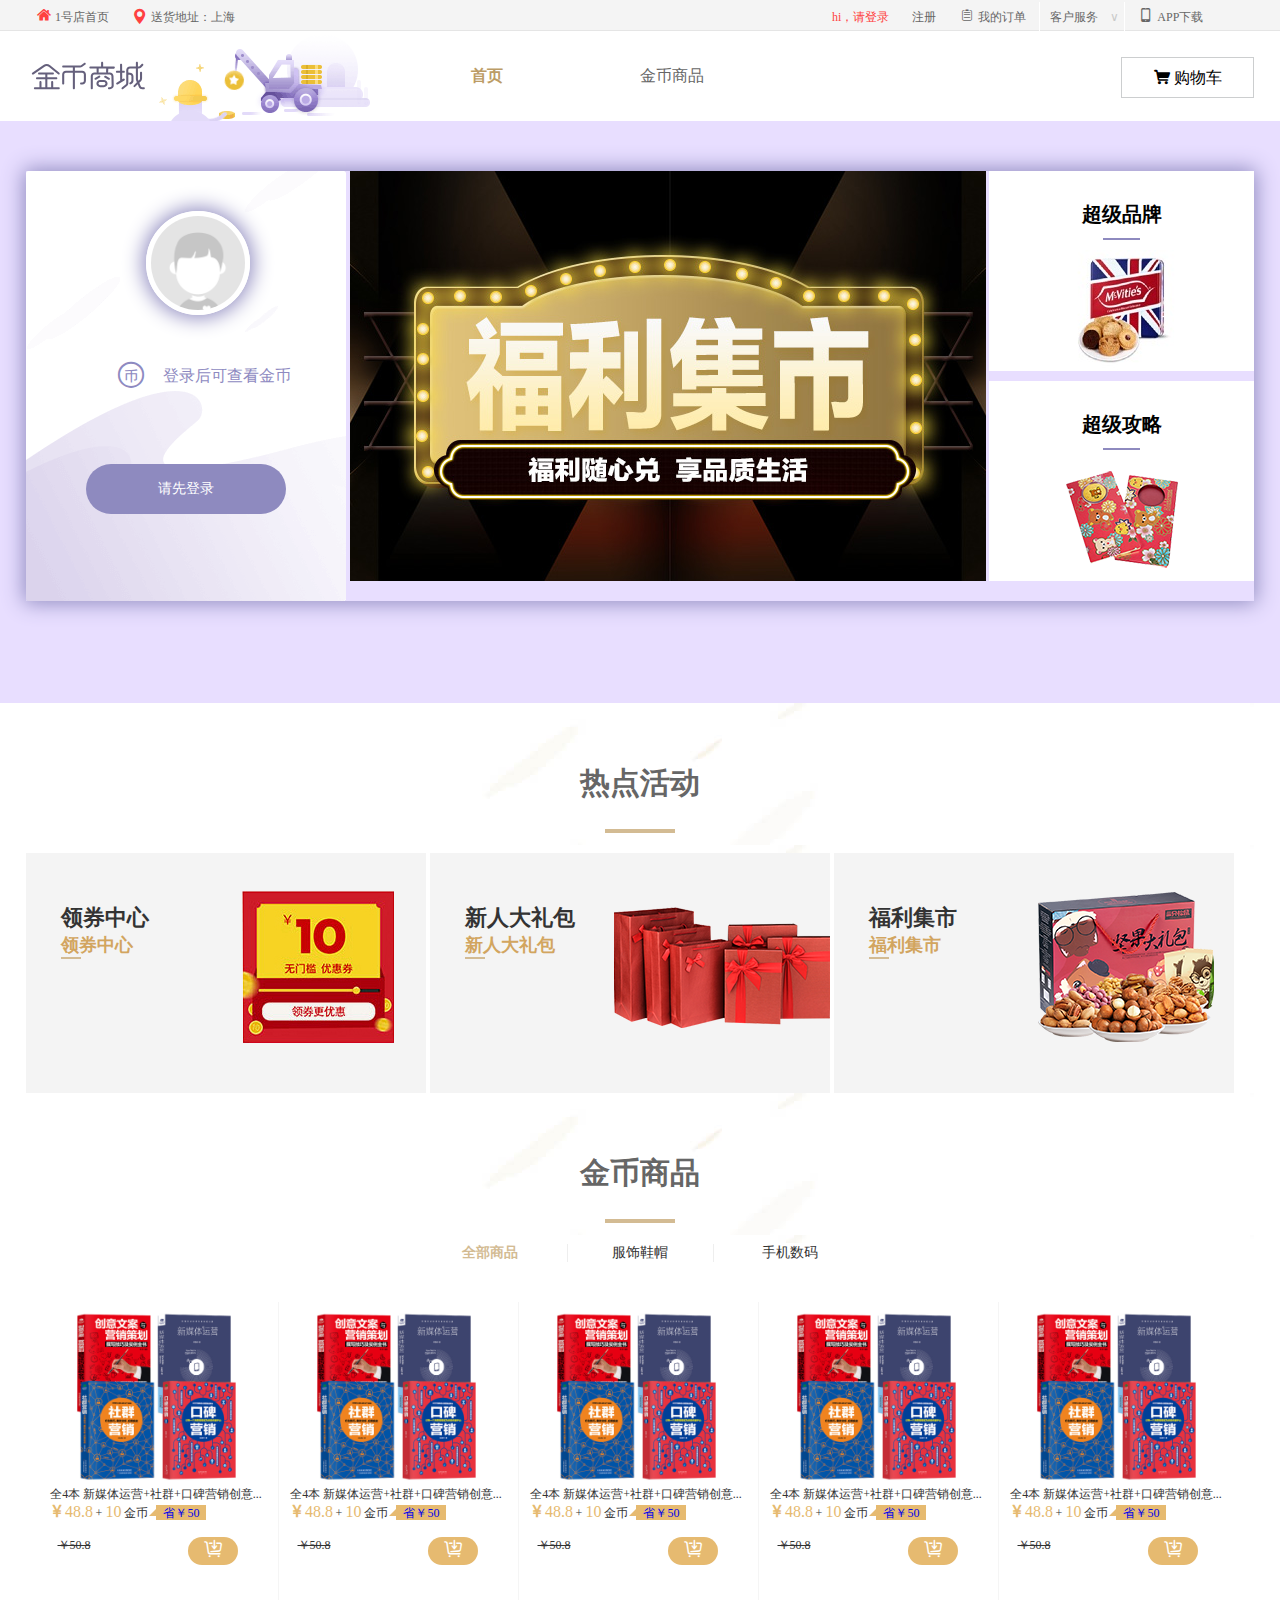
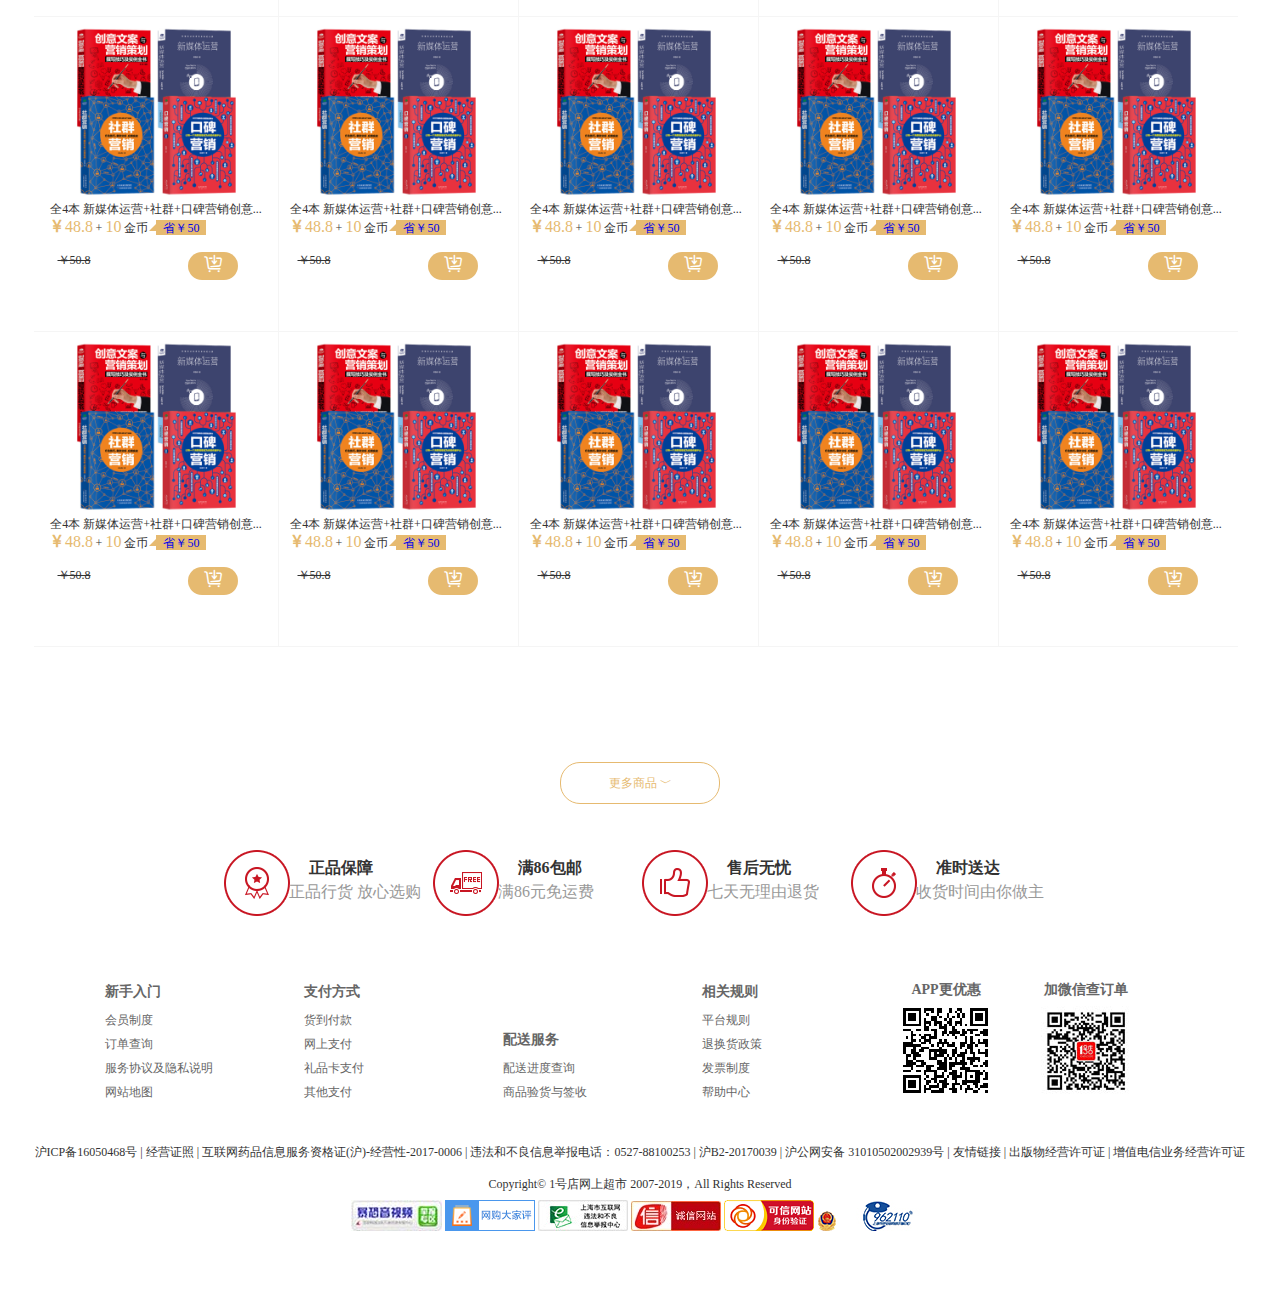
<file: html/Gold_mall.html>
<!DOCTYPE html>
<html lang="en">
	<head>
		<meta charset="UTF-8">
		<title>Document</title>
		<link rel="stylesheet" href="../js/iconfont/iconfont.css">
		<link rel="stylesheet" href="../css/qian.css">
		<script src="../js/jquery-3.4.1.js"></script>
		<script>
			$(function(){
                 $('.commodity-bar>li').click(function(event) {
                 	 $(this).addClass('commodities');
                 	 $(this).siblings('li').removeClass('commodities');
                 	 console.log($(this).index());
                 	 var a=$(this).index();

                 	 $('.commodity-center>ul').eq(a).attr("id","crg-uls");
                 	 $('.commodity-center>ul').eq(a).siblings('ul').attr("id","");
                 });
			});
		</script>
	</head>
	<body>
	<!-- 页面顶端 -->
		<div class="top">
			<ul>
				<li>
				    <a href="../index.html">
				      <span class="iconfont icon-jia crg-sp"></span>
					  1号店首页
					</a>  				  
				</li>
				<li>
				   <span class="iconfont icon-place crg-sp"></span>
				   送货地址：上海
				</li>
				<div class="hi-d">
					<a href="registe.html">
						<li class="hi">hi，请登录</li>						
					</a>
					<li>注册</li>
					<li>
					   <span class="iconfont icon-dingwei-"></span>
					   我的订单
					</li>
					<li class="service">
					    <a href="#" class="service-a">客户服务</a>      
                        <p class="service-p">∨</p>
                        <div id="service-d">
                        	<a href="#">包裹跟踪</a><br>
                        	<a href="#">在线退换货</a>
                        </div>
					</li>
					<li class="down">
					    <span class="iconfont icon-phone"></span>
					    <p class="down-app">APP下载</p><br>
					   <div id="down-d">
					     <div id="triangle1"></div>
					   	 <p>扫描二维码</p>
					   	 <p>下载1号店APP</p>
					   	 <a href=""><img src="../img/qryhd.png" alt=""></a>
					   </div>
					</li>
				</div>
			</ul>
		</div>
		<!-- 页面顶端 -->
		<!-- 金币商城logo 页眉-->
		<div class="jinbi">
			<div id="jinbi-1">
				<img src="../img/logo.svg" alt="" class="logo">
				<img src="../img/header.gif" alt="">
				<a class="shouyea" href="#">首页</a>
				<a class="shangpina" href="#">金币商品</a>
				<div class="shoppingcar">
				    <span class="iconfont icon-gouwuche">  购物车</span>
				</div>
			</div>
		</div>
		<!-- 金币商城logo 页眉-->
		<!-- 登录，超级品牌，超级攻略 -->
		<div class="fuli">
		    <div class="xfcenter">
				<div class="login">
				     <div class="photo">
				     	   <img src="../img/touxiang.png" alt="" class="touxiang">			     	
	        	     </div>
				     <div class="icon">
				     	<span class="iconfont icon-jinbi"></span>

				     	<p>登录后可查看金币</p>
				     </div>
				     <a href="registe.html">
				  	    <div class="crg-button">请先登录</div>
				     </a>
				</div>
				<img class="jishi" src="../img/fuli.jpg" alt="">
				<div class="crg-right">
                    <div>
                    	<h3 class="suph3">超级品牌</h3>
                    	<p class="line line-big"></p>
                    	<img src="../img/pinpai.jpg" alt="" class="pinpai">
                    </div>
                    <div>
                    	<h3 class="suph3">超级攻略</h3>
                    	<p class="line line-big"></p>
                    	<img src="../img/gonglue.png" alt="" class="pinpai">
                    </div>
			    </div>
			</div>
		</div>
		<!-- 登录，超级品牌，超级攻略 -->
		<!-- 热点活动 -->
	    <div class="hot">
	        <div class="hot1">
               <div class="hot2">
			        <h3>热点活动</h3>
			        <p class="line line-big2"></p>
		       </div>
		        <ul class="hot3">
			        <li>
			          <div class="hot4">
			        	<h4 class="hot-h4">领券中心</h4>
			        	<p>领券中心</p>
			        	<p class="line line-big3"></p>
			          </div>
			        	<img src="../img/hot1.png" alt="">
			        </li>
			        <li>
			          <div class="hot4">
			        	<h4 class="hot-h4">新人大礼包</h4>
			        	<p>新人大礼包</p>
			        	<p class="line line-big3"></p>
			          </div>	
			        	<img src="../img/hot2.png" alt="">	
			        </li>
			        <li>
			          <div class="hot4">
			        	<h4 class="hot-h4">福利集市</h4>
			        	<p>福利集市</p>
			        	<p class="line line-big3"></p>
			          </div>
			        	<img src="../img/hot3.png" alt="">
			        </li>
		        </ul>
	        </div>
	    </div>
		<!-- 热点活动 -->
		<!-- 金币商品 -->
		<div class="commodity">
			<div class="commodity-center">
				<div class="commodity-head">
			        <div class="hot2">
				        <h3>金币商品</h3>
				        <p class="line line-big2"></p>
		            </div>
			    </div>
			    <div class="commodity-bar">
			       <li id="commodity-li1" class="commodities">全部商品</li>
			       <li id="commodity-li2">服饰鞋帽</li>
			       <li>手机数码</li>
			    </div>
			    <ul id="crg-uls">
			    	<li>
			    		<a href="#" class="a-book1">
			    			<img src="../img/book1.jpg" alt="" class="book1">
			    			<div class="book-span">
			    				<p class="book1-p">全4本 新媒体运营+社群+口碑营销创意...</p>
			    				<span class="iconfont icon-renminbi ">48.8</span>
			    				<div class="price">
			    					<p id="price-p1">+</p>
			    					<p id="price-p2">10</p>
			    					<p id="price-p3">金币</p>
			    					<div class="price-d2">
			    						<div class="rectangle">省￥50</div>
			    						<div class="triangle"></div>
			    					</div>
			    				</div>
			    			</div>
			    			<div class="price-d3">
			    				<p>￥50.8</p>
			    				<span class="iconfont icon-jiarugouwuche"></span>
			    			</div>
			    		</a>
			    	</li>
			    	<li>
			    		<a href="#">
			    			<img src="../img/book1.jpg" alt="" class="book1">
			    			<div class="book-span">
			    				<p class="book1-p">全4本 新媒体运营+社群+口碑营销创意...</p>
			    				<span class="iconfont icon-renminbi ">48.8</span>
			    				<div class="price">
			    					<p id="price-p1">+</p>
			    					<p id="price-p2">10</p>
			    					<p id="price-p3">金币</p>
			    					<div class="price-d2">
			    						<div class="rectangle">省￥50</div>
			    						<div class="triangle"></div>
			    					</div>
			    				</div>
			    			</div>
			    			<div class="price-d3">
			    				<p>￥50.8</p>
			    				<span class="iconfont icon-jiarugouwuche"></span>
			    			</div>
			    		</a>
			    	</li>
			    	<li>
			    		<a href="#">
			    			<img src="../img/book1.jpg" alt="" class="book1">
			    			<div class="book-span">
			    				<p class="book1-p">全4本 新媒体运营+社群+口碑营销创意...</p>
			    				<span class="iconfont icon-renminbi ">48.8</span>
			    				<div class="price">
			    					<p id="price-p1">+</p>
			    					<p id="price-p2">10</p>
			    					<p id="price-p3">金币</p>
			    					<div class="price-d2">
			    						<div class="rectangle">省￥50</div>
			    						<div class="triangle"></div>
			    					</div>
			    				</div>
			    			</div>
			    			<div class="price-d3">
			    				<p>￥50.8</p>
			    				<span class="iconfont icon-jiarugouwuche"></span>
			    			</div>
			    		</a>
			    	</li>
			    	<li>
			    		<a href="#">
			    			<img src="../img/book1.jpg" alt="" class="book1">
			    			<div class="book-span">
			    				<p class="book1-p">全4本 新媒体运营+社群+口碑营销创意...</p>
			    				<span class="iconfont icon-renminbi ">48.8</span>
			    				<div class="price">
			    					<p id="price-p1">+</p>
			    					<p id="price-p2">10</p>
			    					<p id="price-p3">金币</p>
			    					<div class="price-d2">
			    						<div class="rectangle">省￥50</div>
			    						<div class="triangle"></div>
			    					</div>
			    				</div>
			    			</div>
			    			<div class="price-d3">
			    				<p>￥50.8</p>
			    				<span class="iconfont icon-jiarugouwuche"></span>
			    			</div>
			    		</a>
			    	</li>
			    	<li id="book1-li5">
			    		<a href="#">
			    			<img src="../img/book1.jpg" alt="" class="book1">
			    			<div class="book-span">
			    				<p class="book1-p">全4本 新媒体运营+社群+口碑营销创意...</p>
			    				<span class="iconfont icon-renminbi ">48.8</span>
			    				<div class="price">
			    					<p id="price-p1">+</p>
			    					<p id="price-p2">10</p>
			    					<p id="price-p3">金币</p>
			    					<div class="price-d2">
			    						<div class="rectangle">省￥50</div>
			    						<div class="triangle"></div>
			    					</div>
			    				</div>
			    			</div>
			    			<div class="price-d3">
			    				<p>￥50.8</p>
			    				<span class="iconfont icon-jiarugouwuche"></span>
			    			</div>
			    		</a>
			    	</li>
			    	<li>
			    		<a href="#" class="a-book1">
			    			<img src="../img/book1.jpg" alt="" class="book1">
			    			<div class="book-span">
			    				<p class="book1-p">全4本 新媒体运营+社群+口碑营销创意...</p>
			    				<span class="iconfont icon-renminbi ">48.8</span>
			    				<div class="price">
			    					<p id="price-p1">+</p>
			    					<p id="price-p2">10</p>
			    					<p id="price-p3">金币</p>
			    					<div class="price-d2">
			    						<div class="rectangle">省￥50</div>
			    						<div class="triangle"></div>
			    					</div>
			    				</div>
			    			</div>
			    			<div class="price-d3">
			    				<p>￥50.8</p>
			    				<span class="iconfont icon-jiarugouwuche"></span>
			    			</div>
			    		</a>
			    	</li>
			    	<li>
			    		<a href="#" class="a-book1">
			    			<img src="../img/book1.jpg" alt="" class="book1">
			    			<div class="book-span">
			    				<p class="book1-p">全4本 新媒体运营+社群+口碑营销创意...</p>
			    				<span class="iconfont icon-renminbi ">48.8</span>
			    				<div class="price">
			    					<p id="price-p1">+</p>
			    					<p id="price-p2">10</p>
			    					<p id="price-p3">金币</p>
			    					<div class="price-d2">
			    						<div class="rectangle">省￥50</div>
			    						<div class="triangle"></div>
			    					</div>
			    				</div>
			    			</div>
			    			<div class="price-d3">
			    				<p>￥50.8</p>
			    				<span class="iconfont icon-jiarugouwuche"></span>
			    			</div>
			    		</a>
			    	</li>
			    	<li>
			    		<a href="#" class="a-book1">
			    			<img src="../img/book1.jpg" alt="" class="book1">
			    			<div class="book-span">
			    				<p class="book1-p">全4本 新媒体运营+社群+口碑营销创意...</p>
			    				<span class="iconfont icon-renminbi ">48.8</span>
			    				<div class="price">
			    					<p id="price-p1">+</p>
			    					<p id="price-p2">10</p>
			    					<p id="price-p3">金币</p>
			    					<div class="price-d2">
			    						<div class="rectangle">省￥50</div>
			    						<div class="triangle"></div>
			    					</div>
			    				</div>
			    			</div>
			    			<div class="price-d3">
			    				<p>￥50.8</p>
			    				<span class="iconfont icon-jiarugouwuche"></span>
			    			</div>
			    		</a>
			    	</li>
			    	<li>
			    		<a href="#" class="a-book1">
			    			<img src="../img/book1.jpg" alt="" class="book1">
			    			<div class="book-span">
			    				<p class="book1-p">全4本 新媒体运营+社群+口碑营销创意...</p>
			    				<span class="iconfont icon-renminbi ">48.8</span>
			    				<div class="price">
			    					<p id="price-p1">+</p>
			    					<p id="price-p2">10</p>
			    					<p id="price-p3">金币</p>
			    					<div class="price-d2">
			    						<div class="rectangle">省￥50</div>
			    						<div class="triangle"></div>
			    					</div>
			    				</div>
			    			</div>
			    			<div class="price-d3">
			    				<p>￥50.8</p>
			    				<span class="iconfont icon-jiarugouwuche"></span>
			    			</div>
			    		</a>
			    	</li>
			    	<li id="book1-li5">
			    		<a href="#">
			    			<img src="../img/book1.jpg" alt="" class="book1">
			    			<div class="book-span">
			    				<p class="book1-p">全4本 新媒体运营+社群+口碑营销创意...</p>
			    				<span class="iconfont icon-renminbi ">48.8</span>
			    				<div class="price">
			    					<p id="price-p1">+</p>
			    					<p id="price-p2">10</p>
			    					<p id="price-p3">金币</p>
			    					<div class="price-d2">
			    						<div class="rectangle">省￥50</div>
			    						<div class="triangle"></div>
			    					</div>
			    				</div>
			    			</div>
			    			<div class="price-d3">
			    				<p>￥50.8</p>
			    				<span class="iconfont icon-jiarugouwuche"></span>
			    			</div>
			    		</a>
			    	</li>
			    	<li>
			    		<a href="#" class="a-book1">
			    			<img src="../img/book1.jpg" alt="" class="book1">
			    			<div class="book-span">
			    				<p class="book1-p">全4本 新媒体运营+社群+口碑营销创意...</p>
			    				<span class="iconfont icon-renminbi ">48.8</span>
			    				<div class="price">
			    					<p id="price-p1">+</p>
			    					<p id="price-p2">10</p>
			    					<p id="price-p3">金币</p>
			    					<div class="price-d2">
			    						<div class="rectangle">省￥50</div>
			    						<div class="triangle"></div>
			    					</div>
			    				</div>
			    			</div>
			    			<div class="price-d3">
			    				<p>￥50.8</p>
			    				<span class="iconfont icon-jiarugouwuche"></span>
			    			</div>
			    		</a>
			    	</li>
			    	<li>
			    		<a href="#" class="a-book1">
			    			<img src="../img/book1.jpg" alt="" class="book1">
			    			<div class="book-span">
			    				<p class="book1-p">全4本 新媒体运营+社群+口碑营销创意...</p>
			    				<span class="iconfont icon-renminbi ">48.8</span>
			    				<div class="price">
			    					<p id="price-p1">+</p>
			    					<p id="price-p2">10</p>
			    					<p id="price-p3">金币</p>
			    					<div class="price-d2">
			    						<div class="rectangle">省￥50</div>
			    						<div class="triangle"></div>
			    					</div>
			    				</div>
			    			</div>
			    			<div class="price-d3">
			    				<p>￥50.8</p>
			    				<span class="iconfont icon-jiarugouwuche"></span>
			    			</div>
			    		</a>
			    	</li>
			    	<li>
			    		<a href="#" class="a-book1">
			    			<img src="../img/book1.jpg" alt="" class="book1">
			    			<div class="book-span">
			    				<p class="book1-p">全4本 新媒体运营+社群+口碑营销创意...</p>
			    				<span class="iconfont icon-renminbi ">48.8</span>
			    				<div class="price">
			    					<p id="price-p1">+</p>
			    					<p id="price-p2">10</p>
			    					<p id="price-p3">金币</p>
			    					<div class="price-d2">
			    						<div class="rectangle">省￥50</div>
			    						<div class="triangle"></div>
			    					</div>
			    				</div>
			    			</div>
			    			<div class="price-d3">
			    				<p>￥50.8</p>
			    				<span class="iconfont icon-jiarugouwuche"></span>
			    			</div>
			    		</a>
			    	</li>
			    	<li>
			    		<a href="#" class="a-book1">
			    			<img src="../img/book1.jpg" alt="" class="book1">
			    			<div class="book-span">
			    				<p class="book1-p">全4本 新媒体运营+社群+口碑营销创意...</p>
			    				<span class="iconfont icon-renminbi ">48.8</span>
			    				<div class="price">
			    					<p id="price-p1">+</p>
			    					<p id="price-p2">10</p>
			    					<p id="price-p3">金币</p>
			    					<div class="price-d2">
			    						<div class="rectangle">省￥50</div>
			    						<div class="triangle"></div>
			    					</div>
			    				</div>
			    			</div>
			    			<div class="price-d3">
			    				<p>￥50.8</p>
			    				<span class="iconfont icon-jiarugouwuche"></span>
			    			</div>
			    		</a>
			    	</li>
			    	<li id="book1-li5">
			    		<a href="#">
			    			<img src="../img/book1.jpg" alt="" class="book1">
			    			<div class="book-span">
			    				<p class="book1-p">全4本 新媒体运营+社群+口碑营销创意...</p>
			    				<span class="iconfont icon-renminbi ">48.8</span>
			    				<div class="price">
			    					<p id="price-p1">+</p>
			    					<p id="price-p2">10</p>
			    					<p id="price-p3">金币</p>
			    					<div class="price-d2">
			    						<div class="rectangle">省￥50</div>
			    						<div class="triangle"></div>
			    					</div>
			    				</div>
			    			</div>
			    			<div class="price-d3">
			    				<p>￥50.8</p>
			    				<span class="iconfont icon-jiarugouwuche"></span>
			    			</div>
			    		</a>
			    	</li>
			    	<div class="more">
				      <a href=""><span class="more1">更多商品 ﹀</span>
				      </a>
			        </div>			
			    </ul>  
			    <ul>
			    	<li>
			    		<a href="#" class="a-book1">
			    			<img src="../img/book1.jpg" alt="" class="book1">
			    			<div class="book-span">
			    				<p class="book1-p">全4本 新媒体运营+社群+口碑营销创意...</p>
			    				<span class="iconfont icon-renminbi ">48.8</span>
			    				<div class="price">
			    					<p id="price-p1">+</p>
			    					<p id="price-p2">10</p>
			    					<p id="price-p3">金币</p>
			    					<div class="price-d2">
			    						<div class="rectangle">省￥50</div>
			    						<div class="triangle"></div>
			    					</div>
			    				</div>
			    			</div>
			    			<div class="price-d3">
			    				<p>￥50.8</p>
			    				<span class="iconfont icon-jiarugouwuche"></span>
			    			</div>
			    		</a>
			    	</li>
			    	<li>
			    		<a href="#">
			    			<img src="../img/book1.jpg" alt="" class="book1">
			    			<div class="book-span">
			    				<p class="book1-p">全4本 新媒体运营+社群+口碑营销创意...</p>
			    				<span class="iconfont icon-renminbi ">48.8</span>
			    				<div class="price">
			    					<p id="price-p1">+</p>
			    					<p id="price-p2">10</p>
			    					<p id="price-p3">金币</p>
			    					<div class="price-d2">
			    						<div class="rectangle">省￥50</div>
			    						<div class="triangle"></div>
			    					</div>
			    				</div>
			    			</div>
			    			<div class="price-d3">
			    				<p>￥50.8</p>
			    				<span class="iconfont icon-jiarugouwuche"></span>
			    			</div>
			    		</a>
			    	</li>
			    	<li>
			    		<a href="#">
			    			<img src="../img/book1.jpg" alt="" class="book1">
			    			<div class="book-span">
			    				<p class="book1-p">全4本 新媒体运营+社群+口碑营销创意...</p>
			    				<span class="iconfont icon-renminbi ">48.8</span>
			    				<div class="price">
			    					<p id="price-p1">+</p>
			    					<p id="price-p2">10</p>
			    					<p id="price-p3">金币</p>
			    					<div class="price-d2">
			    						<div class="rectangle">省￥50</div>
			    						<div class="triangle"></div>
			    					</div>
			    				</div>
			    			</div>
			    			<div class="price-d3">
			    				<p>￥50.8</p>
			    				<span class="iconfont icon-jiarugouwuche"></span>
			    			</div>
			    		</a>
			    	</li>
			    	<li>
			    		<a href="#">
			    			<img src="../img/book1.jpg" alt="" class="book1">
			    			<div class="book-span">
			    				<p class="book1-p">全4本 新媒体运营+社群+口碑营销创意...</p>
			    				<span class="iconfont icon-renminbi ">48.8</span>
			    				<div class="price">
			    					<p id="price-p1">+</p>
			    					<p id="price-p2">10</p>
			    					<p id="price-p3">金币</p>
			    					<div class="price-d2">
			    						<div class="rectangle">省￥50</div>
			    						<div class="triangle"></div>
			    					</div>
			    				</div>
			    			</div>
			    			<div class="price-d3">
			    				<p>￥50.8</p>
			    				<span class="iconfont icon-jiarugouwuche"></span>
			    			</div>
			    		</a>
			    	</li>
			    	<li id="book1-li5">
			    		<a href="#">
			    			<img src="../img/book1.jpg" alt="" class="book1">
			    			<div class="book-span">
			    				<p class="book1-p">全4本 新媒体运营+社群+口碑营销创意...</p>
			    				<span class="iconfont icon-renminbi ">48.8</span>
			    				<div class="price">
			    					<p id="price-p1">+</p>
			    					<p id="price-p2">10</p>
			    					<p id="price-p3">金币</p>
			    					<div class="price-d2">
			    						<div class="rectangle">省￥50</div>
			    						<div class="triangle"></div>
			    					</div>
			    				</div>
			    			</div>
			    			<div class="price-d3">
			    				<p>￥50.8</p>
			    				<span class="iconfont icon-jiarugouwuche"></span>
			    			</div>
			    		</a>
			    	</li>
			    	<li>
			    		<a href="#" class="a-book1">
			    			<img src="../img/book1.jpg" alt="" class="book1">
			    			<div class="book-span">
			    				<p class="book1-p">全4本 新媒体运营+社群+口碑营销创意...</p>
			    				<span class="iconfont icon-renminbi ">48.8</span>
			    				<div class="price">
			    					<p id="price-p1">+</p>
			    					<p id="price-p2">10</p>
			    					<p id="price-p3">金币</p>
			    					<div class="price-d2">
			    						<div class="rectangle">省￥50</div>
			    						<div class="triangle"></div>
			    					</div>
			    				</div>
			    			</div>
			    			<div class="price-d3">
			    				<p>￥50.8</p>
			    				<span class="iconfont icon-jiarugouwuche"></span>
			    			</div>
			    		</a>
			    	</li>
			    	<li>
			    		<a href="#" class="a-book1">
			    			<img src="../img/book1.jpg" alt="" class="book1">
			    			<div class="book-span">
			    				<p class="book1-p">全4本 新媒体运营+社群+口碑营销创意...</p>
			    				<span class="iconfont icon-renminbi ">48.8</span>
			    				<div class="price">
			    					<p id="price-p1">+</p>
			    					<p id="price-p2">10</p>
			    					<p id="price-p3">金币</p>
			    					<div class="price-d2">
			    						<div class="rectangle">省￥50</div>
			    						<div class="triangle"></div>
			    					</div>
			    				</div>
			    			</div>
			    			<div class="price-d3">
			    				<p>￥50.8</p>
			    				<span class="iconfont icon-jiarugouwuche"></span>
			    			</div>
			    		</a>
			    	</li>
			    	<li>
			    		<a href="#" class="a-book1">
			    			<img src="../img/book1.jpg" alt="" class="book1">
			    			<div class="book-span">
			    				<p class="book1-p">全4本 新媒体运营+社群+口碑营销创意...</p>
			    				<span class="iconfont icon-renminbi ">48.8</span>
			    				<div class="price">
			    					<p id="price-p1">+</p>
			    					<p id="price-p2">10</p>
			    					<p id="price-p3">金币</p>
			    					<div class="price-d2">
			    						<div class="rectangle">省￥50</div>
			    						<div class="triangle"></div>
			    					</div>
			    				</div>
			    			</div>
			    			<div class="price-d3">
			    				<p>￥50.8</p>
			    				<span class="iconfont icon-jiarugouwuche"></span>
			    			</div>
			    		</a>
			    	</li>
			    </ul> 
			    <ul>
			    	<li>
			    		<a href="#" class="a-book1">
			    			<img src="../img/book1.jpg" alt="" class="book1">
			    			<div class="book-span">
			    				<p class="book1-p">全4本 新媒体运营+社群+口碑营销创意...</p>
			    				<span class="iconfont icon-renminbi ">48.8</span>
			    				<div class="price">
			    					<p id="price-p1">+</p>
			    					<p id="price-p2">10</p>
			    					<p id="price-p3">金币</p>
			    					<div class="price-d2">
			    						<div class="rectangle">省￥50</div>
			    						<div class="triangle"></div>
			    					</div>
			    				</div>
			    			</div>
			    			<div class="price-d3">
			    				<p>￥50.8</p>
			    				<span class="iconfont icon-jiarugouwuche"></span>
			    			</div>
			    		</a>
			    	</li>
			    	<li>
			    		<a href="#">
			    			<img src="../img/book1.jpg" alt="" class="book1">
			    			<div class="book-span">
			    				<p class="book1-p">全4本 新媒体运营+社群+口碑营销创意...</p>
			    				<span class="iconfont icon-renminbi ">48.8</span>
			    				<div class="price">
			    					<p id="price-p1">+</p>
			    					<p id="price-p2">10</p>
			    					<p id="price-p3">金币</p>
			    					<div class="price-d2">
			    						<div class="rectangle">省￥50</div>
			    						<div class="triangle"></div>
			    					</div>
			    				</div>
			    			</div>
			    			<div class="price-d3">
			    				<p>￥50.8</p>
			    				<span class="iconfont icon-jiarugouwuche"></span>
			    			</div>
			    		</a>
			    	</li>
			    	<li>
			    		<a href="#">
			    			<img src="../img/book1.jpg" alt="" class="book1">
			    			<div class="book-span">
			    				<p class="book1-p">全4本 新媒体运营+社群+口碑营销创意...</p>
			    				<span class="iconfont icon-renminbi ">48.8</span>
			    				<div class="price">
			    					<p id="price-p1">+</p>
			    					<p id="price-p2">10</p>
			    					<p id="price-p3">金币</p>
			    					<div class="price-d2">
			    						<div class="rectangle">省￥50</div>
			    						<div class="triangle"></div>
			    					</div>
			    				</div>
			    			</div>
			    			<div class="price-d3">
			    				<p>￥50.8</p>
			    				<span class="iconfont icon-jiarugouwuche"></span>
			    			</div>
			    		</a>
			    	</li>
			    	<li>
			    		<a href="#">
			    			<img src="../img/book1.jpg" alt="" class="book1">
			    			<div class="book-span">
			    				<p class="book1-p">全4本 新媒体运营+社群+口碑营销创意...</p>
			    				<span class="iconfont icon-renminbi ">48.8</span>
			    				<div class="price">
			    					<p id="price-p1">+</p>
			    					<p id="price-p2">10</p>
			    					<p id="price-p3">金币</p>
			    					<div class="price-d2">
			    						<div class="rectangle">省￥50</div>
			    						<div class="triangle"></div>
			    					</div>
			    				</div>
			    			</div>
			    			<div class="price-d3">
			    				<p>￥50.8</p>
			    				<span class="iconfont icon-jiarugouwuche"></span>
			    			</div>
			    		</a>
			    	</li>
			    	<li id="book1-li5">
			    		<a href="#">
			    			<img src="../img/book1.jpg" alt="" class="book1">
			    			<div class="book-span">
			    				<p class="book1-p">全4本 新媒体运营+社群+口碑营销创意...</p>
			    				<span class="iconfont icon-renminbi ">48.8</span>
			    				<div class="price">
			    					<p id="price-p1">+</p>
			    					<p id="price-p2">10</p>
			    					<p id="price-p3">金币</p>
			    					<div class="price-d2">
			    						<div class="rectangle">省￥50</div>
			    						<div class="triangle"></div>
			    					</div>
			    				</div>
			    			</div>
			    			<div class="price-d3">
			    				<p>￥50.8</p>
			    				<span class="iconfont icon-jiarugouwuche"></span>
			    			</div>
			    		</a>
			    	</li>
			    	<li>
			    		<a href="#" class="a-book1">
			    			<img src="../img/book1.jpg" alt="" class="book1">
			    			<div class="book-span">
			    				<p class="book1-p">全4本 新媒体运营+社群+口碑营销创意...</p>
			    				<span class="iconfont icon-renminbi ">48.8</span>
			    				<div class="price">
			    					<p id="price-p1">+</p>
			    					<p id="price-p2">10</p>
			    					<p id="price-p3">金币</p>
			    					<div class="price-d2">
			    						<div class="rectangle">省￥50</div>
			    						<div class="triangle"></div>
			    					</div>
			    				</div>
			    			</div>
			    			<div class="price-d3">
			    				<p>￥50.8</p>
			    				<span class="iconfont icon-jiarugouwuche"></span>
			    			</div>
			    		</a>
			    	</li>
			    	<li>
			    		<a href="#" class="a-book1">
			    			<img src="../img/book1.jpg" alt="" class="book1">
			    			<div class="book-span">
			    				<p class="book1-p">全4本 新媒体运营+社群+口碑营销创意...</p>
			    				<span class="iconfont icon-renminbi ">48.8</span>
			    				<div class="price">
			    					<p id="price-p1">+</p>
			    					<p id="price-p2">10</p>
			    					<p id="price-p3">金币</p>
			    					<div class="price-d2">
			    						<div class="rectangle">省￥50</div>
			    						<div class="triangle"></div>
			    					</div>
			    				</div>
			    			</div>
			    			<div class="price-d3">
			    				<p>￥50.8</p>
			    				<span class="iconfont icon-jiarugouwuche"></span>
			    			</div>
			    		</a>
			    	</li>
			    	<li>
			    		<a href="#" class="a-book1">
			    			<img src="../img/book1.jpg" alt="" class="book1">
			    			<div class="book-span">
			    				<p class="book1-p">全4本 新媒体运营+社群+口碑营销创意...</p>
			    				<span class="iconfont icon-renminbi ">48.8</span>
			    				<div class="price">
			    					<p id="price-p1">+</p>
			    					<p id="price-p2">10</p>
			    					<p id="price-p3">金币</p>
			    					<div class="price-d2">
			    						<div class="rectangle">省￥50</div>
			    						<div class="triangle"></div>
			    					</div>
			    				</div>
			    			</div>
			    			<div class="price-d3">
			    				<p>￥50.8</p>
			    				<span class="iconfont icon-jiarugouwuche"></span>
			    			</div>
			    		</a>
			    	</li>
					<li>
			    		<a href="#">
			    			<img src="../img/book1.jpg" alt="" class="book1">
			    			<div class="book-span">
			    				<p class="book1-p">全4本 新媒体运营+社群+口碑营销创意...</p>
			    				<span class="iconfont icon-renminbi ">48.8</span>
			    				<div class="price">
			    					<p id="price-p1">+</p>
			    					<p id="price-p2">10</p>
			    					<p id="price-p3">金币</p>
			    					<div class="price-d2">
			    						<div class="rectangle">省￥50</div>
			    						<div class="triangle"></div>
			    					</div>
			    				</div>
			    			</div>
			    			<div class="price-d3">
			    				<p>￥50.8</p>
			    				<span class="iconfont icon-jiarugouwuche"></span>
			    			</div>
			    		</a>
			    	</li>
					<li>
			    		<a href="#">
			    			<img src="../img/book1.jpg" alt="" class="book1">
			    			<div class="book-span">
			    				<p class="book1-p">全4本 新媒体运营+社群+口碑营销创意...</p>
			    				<span class="iconfont icon-renminbi ">48.8</span>
			    				<div class="price">
			    					<p id="price-p1">+</p>
			    					<p id="price-p2">10</p>
			    					<p id="price-p3">金币</p>
			    					<div class="price-d2">
			    						<div class="rectangle">省￥50</div>
			    						<div class="triangle"></div>
			    					</div>
			    				</div>
			    			</div>
			    			<div class="price-d3">
			    				<p>￥50.8</p>
			    				<span class="iconfont icon-jiarugouwuche"></span>
			    			</div>
			    		</a>
			    	</li>			    		    	
			    </ul>    
			</div>
		</div>
		<!-- 金币商品 -->
		<!-- 底部 -->
		<div class="buttom-box">
				<div class="bottom-center">
					<div class="footerIcon">
					     <a href="">
					        <img src="../img/bottom1.png" alt="">
					     	<b>正品保障</b>
					     	<span>正品行货 放心选购</span>
					     </a>
					     <a href="">
					        <img src="../img/bottom2.png" alt="">
					     	<b>满86包邮</b>
					     	<span>满86元免运费</span>
					     </a>
					     <a href="">
					        <img src="../img/bottom3.png" alt="">
					     	<b>售后无忧</b>
					     	<span>七天无理由退货</span>
					     </a>
					     <a href="">
					        <img src="../img/bottom4.png" alt="">
					     	<b>准时送达</b>
					     	<span>收货时间由你做主</span>
					     </a>
					</div>
					<div class="wrap">
						<dl>
							<dt>新手入门</dt>
							<dd>会员制度</dd>
							<dd>订单查询</dd>
							<dd>服务协议及隐私说明</dd>
							<dd>网站地图</dd>
						</dl>
						<dl>
							<dt>支付方式</dt>
							<dd>货到付款</dd>
						    <dd>网上支付</dd>
							<dd>礼品卡支付</dd>
							<dd>其他支付</dd>
						</dl>
						<dl>
							<dt>配送服务</dt>
							<dd>配送进度查询</dd>
							<dd>商品验货与签收</dd>
							<dd> </dd>
							<dd> </dd>
						</dl>
						<dl>
						    <dt>相关规则</dt>
							<dd>平台规则</dd>
							<dd>退换货政策</dd>
							<dd>发票制度</dd>
							<dd>帮助中心</dd>
						</dl>
						<div class="two-photo">  
						    <div>
								<p>APP更优惠</p>
								<img src="../img/bottom5.png" alt="">
						    </div>
						    <div class="tow-photo2" >
						    	<p>加微信查订单</p>
							    <img src="../img/bottom6.jpg" alt="">
						    </div>
						</div>
					</div>		
				</div>
                <div class="footer">
					<p>沪ICP备16050468号 | 经营证照 | 互联网药品信息服务资格证(沪)-经营性-2017-0006 | 违法和不良信息举报电话：0527-88100253 | 沪B2-20170039 | 沪公网安备 31010502002939号 | 友情链接 | 出版物经营许可证 | 增值电信业务经营许可证</p>
					<p>Copyright© 1号店网上超市 2007-2019，All Rights Reserved</p>
					<img src="../img/bottom7.jpg" alt="">
					<img src="../img/bottom8.png" alt="">
					<img src="../img/bottom9.jpg" alt="">
					<img src="../img/bottom10.jpg" alt="">
					<img src="../img/bottom11.png" alt="">
					<img src="../img/bottom12.png" alt="">
					<img src="../img/bottom13.jpg" alt="">
		        </div>				
		</div>
		<!-- 底部 -->
		
	</body>
</html>
</file>
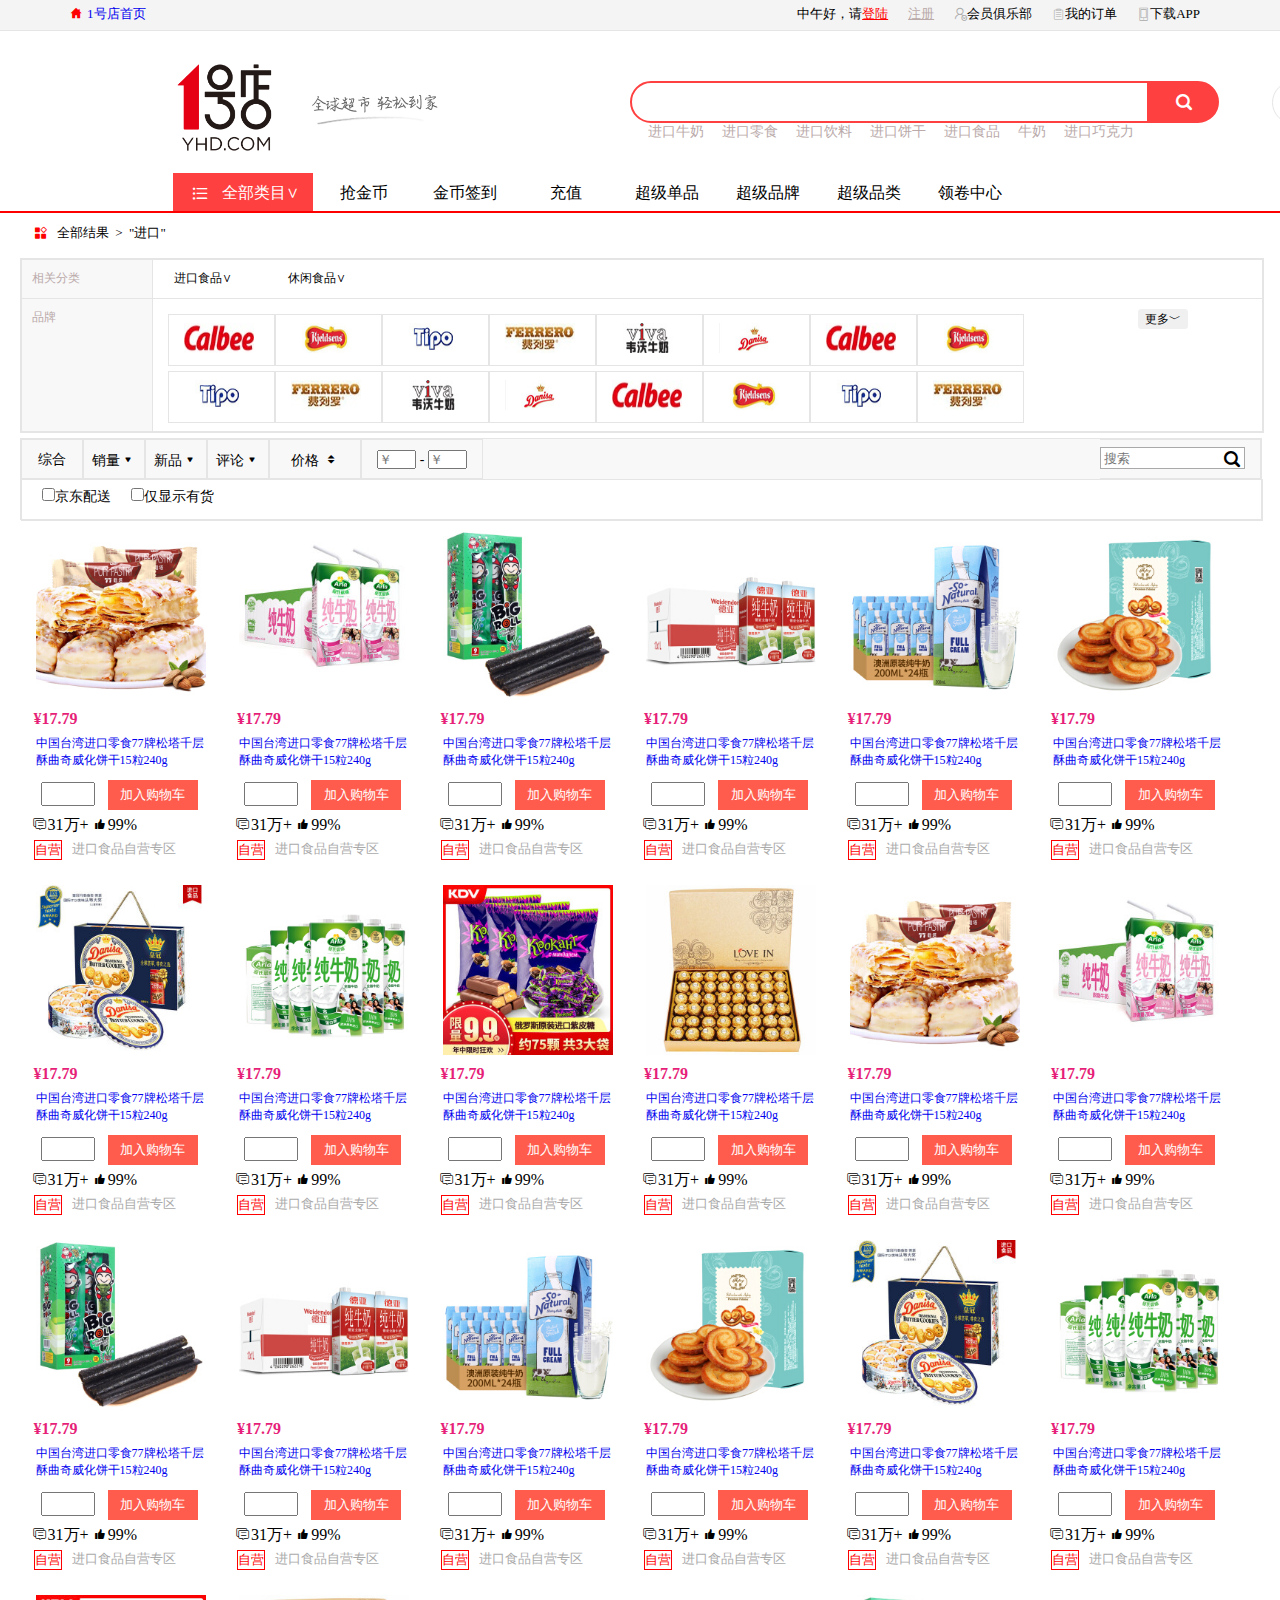
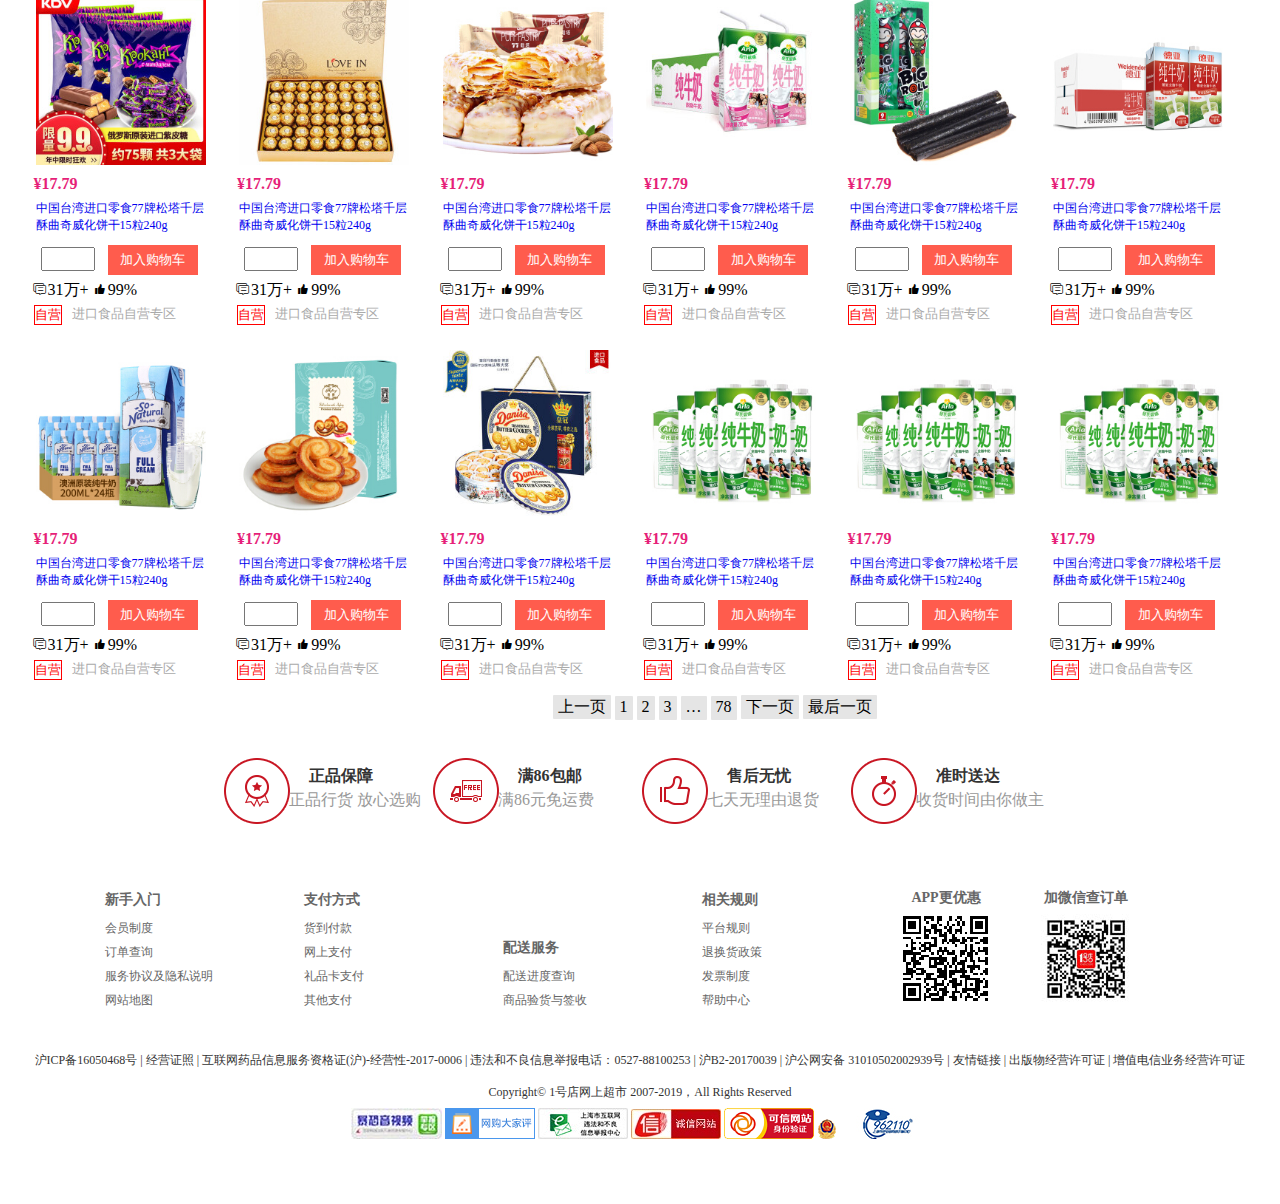
<file: html/kind.html>
<!DOCTYPE html>
<html lang="en">
    <head>
        <meta charset="utf-8">
        <title>进口-1号店</title>
		<script src="../js/jquery.min.js"></script>
		<link rel="stylesheet" href="../css/kind.css">
		<link rel="stylesheet" href="../js/font_8wm9fr6elux/iconfont.css">
    </head>
    <body>
    	<script>
    		$(function(){
    			$('.jk-middle-two-b-but').click(function(event) {
    				$('.jk-middle-two-c').slideToggle(500);
    			});
                $('.two-xbox-del').click(function(event) {
                   $('.jk-middle-three-a-input-a').val('');
                   $('.jk-middle-three-a-input-b').val('');
                });
                 $(window).scroll(function(event) {
                    if($(window).scrollTop()>520){
                      $('.tb-yc').fadeIn();
                    }else{
                      $('.tb-yc').fadeOut();
                    }
                });
    		})
    	</script>
            <div class="tb-yc">
                <div class="tb-yc-a">
                <div class="tb-yc-img">
                     <img alt="" src="../img/tb-yctp.jpg" height="55">
                </div>
                 <div class="tb-tops-three">
                    <input type="text">
                    <button><span class="iconfont icon-sousuo"></span>
                    </button>
                </div>
                </div>
            </div>
    	<div class="top">
    		<a class="top-one" href="../index.html">
    			<span class="iconfont icon-xiaofangzi"></span>
    			<p>1号店首页</p>
    		</a>
    		<div class="top-two">
    			<ul>
    				<li>
	    				<p>中午好，请</p>
	    				<a class="dl" href="registe.html">登陆</a>
    				</li>
    				<li>
    					<a class="zc" href="#">注册</a>
    				</li>
    				<li>
    					<a href="#">
    						<span class="iconfont icon-huiyuanjulebu"></span>
    						<p>会员俱乐部</p>
    					</a>
    				</li>
    				<li>
    					<a href="#">
    						<span class="iconfont icon-dingdan"></span>
    						<p>我的订单</p>
    					</a>
    				</li>
    				<li>
    					<a href="#">
    						<span class="iconfont icon-app"></span>
    						<p>下载APP</p>
    					</a>
    				</li>
    			</ul>
    		</div>
    	</div>
    	<div class="jk-tops">
    		<div class="jk-tops-one">
                <a href="../index.html">
                    <img src="../img/logo_new@2x.png" alt="" width="140">                    
                </a>
    		</div>
    		<div class="jk-tops-two">
    			<img src="../img/5c05314cNf894bdef.jpg" alt="" width="160">
    		</div>
    		<div class="jk-tops-three">
    			<input type="text">
    			<button><span class="iconfont icon-sousuo"></span>
				</button>
				<ul>
					<li>进口牛奶</li>
					<li>进口零食</li>
					<li>进口饮料</li>
					<li>进口饼干</li>
					<li>进口食品</li>
					<li>牛奶</li>
					<li>进口巧克力</li>
				</ul>
    		</div>
    		<button>
    			<span class="iconfont icon-cart-copy">购物车</span>
			</button>
    		<div class="jk-tops-four">
    			<ul>
    				<li class="lis">
    					<span class="iconfont icon-caidanlan"></span>
    					<p>全部类目∨</p>
    					<div class="jk-tops-four-lis-box">
    						<div class="jk-tops-four-lis-box-a">
    							<div class="jk-tops-four-lis-box-top">
    								<h4>全球进口</h4>
    								<p>乳品生鲜</p>
    								<p>饼干糕点</p>
    								<p>酒水饮料</p>
    								<p>休闲零食</p>
    								<p>糖果巧克力</p>
    								<p>粮油调味</p>
    								<p>咖啡充饮</p>
    								<p>麦片冲饮</p>
    								<p>母婴玩具</p>
    								<p>美妆个护</p>
    								<p>家居清洁</p>
    							</div>
    							<div class="jk-tops-four-lis-box-foot">
    								<h4>母婴/玩具/童装</h4>
    								<p>奶粉</p>
    								<p>营养辅食</p>
    								<p>尿裤湿巾</p>
    								<p>洗护用品</p>
    								<p>喂养用品</p>
    								<p>妈妈专区</p>
    								<p>寝具服饰</p>
    								<p>童车童床</p>
    								<p></p>
    							</div>
    						</div>
    						<div class="jk-tops-four-lis-box-a">
    							<div class="jk-tops-four-lis-box-top">
    								<h4>家居家纺/厨具/家具</h4>
    								<p>床上用品</p>
    								<p>生活用品</p>
    								<p>锅具水具</p>
    								<p>茶具餐具</p>
    								<p>家装软饰</p>
    								<p>品质家具</p>
    								<p>家装建材</p>
    							</div>
    							<div class="jk-tops-four-lis-box-foot">
    								<h4>女装/男装/内衣/珠宝</h4>
    								<p>时尚裙装</p>
    								<p>女士上衣</p>
    								<p>女士裤子</p>
    								<p>品质内衣</p>
    								<p>型格男装</p>
    								<p>珠宝首饰</p>
    								<p>钟表/眼镜</p>
    							</div>
    						</div>
    						<div class="jk-tops-four-lis-box-a">
    							<div class="jk-tops-four-lis-box-top">
    								<h4>手机/数码/电脑办公</h4>
    								<p>手机</p>
    								<p>手机配件</p>
    								<p>摄影摄像</p>
    								<p>影音电教</p>
    								<p>智能设备</p>
    								<p>数码配件</p>
    								<p>电脑整机</p>
    								<p>网络外设</p>
    								<p>办公设备</p>
    							</div>
    							<div class="jk-tops-four-lis-box-foot">
    								<h4>医药/保健滋补/成人</h4>
    								<p>营养健康</p>
    								<p>营养成分</p>
    								<p>传统滋补</p>
    								<p>成人用品</p>
    								<p>家用器械</p>
    								<p>隐形眼镜</p>
    							</div>
    						</div>
    						<div class="jk-tops-four-lis-box-a">
    							<div class="jk-tops-four-lis-box-top">
    								<h4>食品/酒/生鲜</h4>
    								<p>饮料</p>
    								<p>酒类</p>
    								<p>休闲零食</p>
    								<p>粮油干粮</p>
    								<p>厨房调料</p>
    								<p>饼干糕点</p>
    								<p>牛奶乳品</p>
    								<p>茶冲咖啡</p>
    								<p>肉蛋海鲜</p>
    								<p>新鲜蔬果</p>
    								<p>方便速食</p>
    								<p>乳品速食</p>
    							</div>
    							<div class="jk-tops-four-lis-box-foot">
    								<h4>纸巾/厨卫清洁/宠物</h4>
    								<p>纸巾食品</p>
    								<p>衣物清洁</p>
    								<p>家庭清洁</p>
    								<p>清洁用具</p>
    								<p>驱虫除湿</p>
    								<p>皮具护理</p>
    								<p>宠物生活</p>
    								<p>绿植园艺</p>
    							</div>
    						</div>
    						<div class="jk-tops-four-lis-box-a">
    							<div class="jk-tops-four-lis-box-top">
    								<h4>美妆/个人清洁</h4>
    								<p>美发护发</p>
    								<p>女性护理</p>
    								<p>沐浴清洁</p>
    								<p>口腔护理</p>
    								<p>面部护理</p>
    								<p>缤纷彩妆</p>
    								<p>身体护理</p>
    								<p>美容工具</p>
    								<p>男士护理</p>
    							</div>
    							<div class="jk-tops-four-lis-box-foot">
    								<h4>鞋靴/箱包/运动户外</h4>
    								<p>时尚女鞋</p>
    								<p>潮流女包</p>
    								<p>奢侈大牌</p>
    								<p>功能箱包</p>
    								<p>品质男鞋</p>
    								<p>精品男包</p>
    								<p>运动鞋服</p>
    								<p>健身器材</p>
    								<p>户外装备</p>
    							</div>
    						</div>
    						<div class="jk-tops-four-lis-box-a">
    							<div class="jk-tops-four-lis-box-top">
    								<h4>家用电器/汽车用品</h4>
    								<p>厨房小电</p>
    								<p>生活电器</p>
    								<p>个人护理</p>
    								<p>电视空调</p>
    								<p>厨卫大电</p>
    								<p>冰箱</p>
    								<p>洗衣机</p>
    								<p>维修保养</p>
    								<p>汽车装饰</p>
    								<p>车载产品</p>
    							</div>
    							<div class="jk-tops-four-lis-box-foot">
    								<h4>图书</h4>
    								<p>少儿</p>
    								<p>教育</p>
    								<p>文艺</p>
    								<p>经管励志</p>
    								<p>人文社科</p>
    								<p>生活</p>
    								<p>科技</p>
    								<p>刊/原版</p>
    								<p>音像</p>
    							</div>
    						</div>
    					</div>
    				</li>
    				<li>
    					<a href="#">抢金币</a>
    				</li>
    				<li>
    					<a href="#">金币签到</a>
    				</li>
    				<li>
    					<a href="#">充值</a>
    				</li>
    				<li>
    					<a href="#">超级单品</a>
    				</li>
    				<li>
    					<a href="#">超级品牌</a>
    				</li>
    				<li>
    					<a href="#">超级品类</a>
    				</li>
    				<li>
    					<a href="couponCenter.html">领卷中心</a>
    				</li>
    			</ul>
    		</div>
    	</div>
    	<div class="jk-middle">
    		<div class="jk-middle-one">
				<div class="jk-middle-one-a">
					<span class="iconfont icon-caidan" id="caidan"></span>
					<span>&nbsp;</span>
					<a href="#">全部结果</a>
	    			<span>&nbsp;>&nbsp;</span>
	    			<span>"进口"</span>
				</div>
    		</div>

    		<div class="jk-middle-two">
    			<div class="jk-middle-two-a">
    				<div class="jk-middle-two-a-frist">
    					<p>相关分类</p>
    				</div>
    				<div class="jk-middle-two-a-second">
    					<div class="jk-middle-two-a-second-one">进口食品∨
						<div class="jk-middle-two-a-second-one-xbox">
							<p>饼干蛋糕</p>
							<p>休闲零食</p>
							<p>牛奶乳品</p>
							<p>糖果/巧克力</p>
							<p>饮料</p>
							<p>油</p>
							<p>咖啡豆/咖啡</p>
							<p>米面调味</p>
							<p>冲调品</p>
							<p>方便食品</p>
						</div>
    					</div>
    					<div class="jk-middle-two-a-second-two">休闲食品∨
						<div class="jk-middle-two-a-second-two-xbox">
							<p>饼干蛋糕</p>
							<p>休闲零食</p>
							<p>糖果/巧克力</p>
							<p>熟食腊味</p>
							<p>肉干肉铺</p>
							<p>坚果炒货</p>
							<p>蜜饯果干</p>
						</div>
    					</div>
    				</div>
    			</div>
    			<div class="jk-middle-two-b">
    				<div class="jk-middle-two-b-frist">
    					<p>品牌</p>
    				</div>
    				<div class="jk-middle-two-b-second">
    					<ol>
    						<li><img src="../img/caidan01.jpg" width="70" height="30" alt=""><div>看看就好</div></li>
    						<li><img src="../img/caidan02.jpg" width="70" height="30" alt=""><div>看看就好</div></li>
    						<li><img src="../img/caidan03.jpg" width="70" height="30" alt=""><div>看看就好</div></li>
    						<li><img src="../img/caidan04.jpg" width="70" height="30" alt=""><div>看看就好</div></li>
    						<li><img src="../img/caidan05.jpg" width="70" height="30" alt=""><div>看看就好</div></li>
    						<li><img src="../img/caidan06.jpg" width="70" height="30" alt=""><div>看看就好</div></li>
    						<li><img src="../img/caidan01.jpg" width="70" height="30" alt=""><div>看看就好</div></li>
    						<li><img src="../img/caidan02.jpg" width="70" height="30" alt=""><div>看看就好</div></li>
    						<li><img src="../img/caidan03.jpg" width="70" height="30" alt=""><div>看看就好</div></li>
    						<li><img src="../img/caidan04.jpg" width="70" height="30" alt=""><div>看看就好</div></li>
    						<li><img src="../img/caidan05.jpg" width="70" height="30" alt=""><div>看看就好</div></li>
    						<li><img src="../img/caidan06.jpg" width="70" height="30" alt=""><div>看看就好</div></li>
    						<li><img src="../img/caidan01.jpg" width="70" height="30" alt=""><div>看看就好</div></li>
    						<li><img src="../img/caidan02.jpg" width="70" height="30" alt=""><div>看看就好</div></li>
    						<li><img src="../img/caidan03.jpg" width="70" height="30" alt=""><div>看看就好</div></li>
    						<li><img src="../img/caidan04.jpg" width="70" height="30" alt=""><div>看看就好</div></li>
    					</ol>
    				</div>
    				<button class="jk-middle-two-b-but">更多﹀</button>    				
    			</div>
    			<div class="jk-middle-two-c">
    			    <div class="jk-middle-two-b-frist"></div>
    				<div class="jk-middle-two-b-second">
	    				<ol>
	    					<li><img src="../img/caidan01.jpg" width="70" height="30" alt="" title="丽芝士（Richeese）"><div>看看就好</div></li>
	    					<li><img src="../img/caidan02.jpg" width="70" height="30" alt=""><div>看看就好</div></li>
	    					<li><img src="../img/caidan03.jpg" width="70" height="30" alt=""><div>看看就好</div></li>
	    					<li><img src="../img/caidan04.jpg" width="70" height="30" alt=""><div>看看就好</div></li>
	    					<li><img src="../img/caidan05.jpg" width="70" height="30" alt=""><div>看看就好</div></li>
	    					<li><img src="../img/caidan06.jpg" width="70" height="30" alt=""><div>看看就好</div></li>
	    					<li><img src="../img/caidan01.jpg" width="70" height="30" alt=""><div>看看就好</div></li>
	    					<li><img src="../img/caidan02.jpg" width="70" height="30" alt=""><div>看看就好</div></li>
	    					<li><img src="../img/caidan03.jpg" width="70" height="30" alt=""><div>看看就好</div></li>
	    					<li><img src="../img/caidan04.jpg" width="70" height="30" alt=""><div>看看就好</div></li>
	    					<li><img src="../img/caidan05.jpg" width="70" height="30" alt=""><div>看看就好</div></li>
	    					<li><img src="../img/caidan06.jpg" width="70" height="30" alt=""><div>看看就好</div></li>
	    					<li><img src="../img/caidan01.jpg" width="70" height="30" alt=""><div>看看就好</div></li>
	    					<li><img src="../img/caidan02.jpg" width="70" height="30" alt=""><div>看看就好</div></li>
	    					<li><img src="../img/caidan03.jpg" width="70" height="30" alt=""><div>看看就好</div></li>
	    					<li><img src="../img/caidan04.jpg" width="70" height="30" alt=""><div>看看就好</div></li>
	    				</ol>
    			</div>
    			</div>
    		</div>

    		<div class="jk-middle-three">
    			<div class="jk-middle-three-a">
					<div>综合</div>
					<div>销量<span class="iconfont icon-xiaojiantou"></span></div>
					<div>新品<span class="iconfont icon-xiaojiantou"></span></div>
					<div>评论<span class="iconfont icon-xiaojiantou"></span></div>
					<div class="one">
						价格
						<span class="iconfont icon-shangxiajiantou"></span>
						<div class="one-xbox">
							<p>价格从低到高↑</p>
							<p>价格从高到低↓</p>
						</div>
					</div>
					<div class="two">
						<input type="text" placeholder="￥" class='jk-middle-three-a-input-a'>
						-
						<input type="text" placeholder="￥" class='jk-middle-three-a-input-b'>
						<div class="two-xbox">
							<button>确认</button>
							<button class="two-xbox-del">重置</button>
						</div>
					</div>
					<div class="three">
						<input type="text" placeholder="搜索">
						<div>
							<span class="iconfont icon-sousuo"></span>
						</div>
					</div>
    			</div>
    			<div class="jk-middle-three-b">
					<div>
						<input type="checkbox">京东配送
					</div>
					<div>
						<input type="checkbox">仅显示有货
					</div>
    			</div>
    		</div>

    		<div class="jk-middle-four">
    			<ul>
	    			<li>
	    				<div class="ones">
	    					<a href="commodity.html">
	    						<img src="../img/shiwu01.jpg" alt="" width="170">
	    					</a>
	    				</div>
	    				<div class="twos">
	    					<p>&yen;17.79</p>
	    				</div>
	    				<div class="threes">
	    					<a href="#">
	    						中国台湾进口零食77牌松塔千层酥曲奇威化饼干15粒240g
	    					</a>
	    				</div>
	    				<div class="fours">
	    					<div class="fours-frist">
	    						<input type="number" value="" min="0">
	    					</div>
	    					<button>加入购物车</button>
	    				</div>
	    				<div class="fives">
	    					<span class="iconfont icon-dianping">31万+</span>
	    					<span class="iconfont icon-dianzan">99%</span>
	    				</div>
	    				<div class="sixs">
	    					<p>自营</p>
	    					<a href="#">进口食品自营专区</a>
	    				</div>
	    			</li>
	    			<li>
	    				<div class="ones">
	    					<a href="#">
	    						<img src="../img/shiwu02.jpg" alt="" width="170">
	    					</a>
	    				</div>
	    				<div class="twos">
	    					<p>&yen;17.79</p>
	    				</div>
	    				<div class="threes">
	    					<a href="#">
	    						中国台湾进口零食77牌松塔千层酥曲奇威化饼干15粒240g
	    					</a>
	    				</div>
	    				<div class="fours">
	    					<div class="fours-frist">
	    						<input type="number" value="" min="0">
	    					</div>
	    					<button>加入购物车</button>
	    				</div>
	    				<div class="fives">
	    					<span class="iconfont icon-dianping">31万+</span>
	    					<span class="iconfont icon-dianzan">99%</span>
	    				</div>
	    				<div class="sixs">
	    					<p>自营</p>
	    					<a href="#">进口食品自营专区</a>
	    				</div>
	    			</li>
	    			<li>
	    				<div class="ones">
	    					<a href="#">
	    						<img src="../img/shiwu03.jpg" alt="" width="170">
	    					</a>
	    				</div>
	    				<div class="twos">
	    					<p>&yen;17.79</p>
	    				</div>
	    				<div class="threes">
	    					<a href="#">
	    						中国台湾进口零食77牌松塔千层酥曲奇威化饼干15粒240g
	    					</a>
	    				</div>
	    				<div class="fours">
	    					<div class="fours-frist">
	    						<input type="number" value="" min="0">
	    					</div>
	    					<button>加入购物车</button>
	    				</div>
	    				<div class="fives">
	    					<span class="iconfont icon-dianping">31万+</span>
	    					<span class="iconfont icon-dianzan">99%</span>
	    				</div>
	    				<div class="sixs">
	    					<p>自营</p>
	    					<a href="#">进口食品自营专区</a>
	    				</div>
	    			</li>
	    			<li>
	    				<div class="ones">
	    					<a href="#">
	    						<img src="../img/shiwu04.jpg" alt="" width="170">
	    					</a>
	    				</div>
	    				<div class="twos">
	    					<p>&yen;17.79</p>
	    				</div>
	    				<div class="threes">
	    					<a href="#">
	    						中国台湾进口零食77牌松塔千层酥曲奇威化饼干15粒240g
	    					</a>
	    				</div>
	    				<div class="fours">
	    					<div class="fours-frist">
	    						<input type="number" value="" min="0">
	    					</div>
	    					<button>加入购物车</button>
	    				</div>
	    				<div class="fives">
	    					<span class="iconfont icon-dianping">31万+</span>
	    					<span class="iconfont icon-dianzan">99%</span>
	    				</div>
	    				<div class="sixs">
	    					<p>自营</p>
	    					<a href="#">进口食品自营专区</a>
	    				</div>
	    			</li>
	    			<li>
	    				<div class="ones">
	    					<a href="#">
	    						<img src="../img/shiwu05.jpg" alt="" width="170">
	    					</a>
	    				</div>
	    				<div class="twos">
	    					<p>&yen;17.79</p>
	    				</div>
	    				<div class="threes">
	    					<a href="#">
	    						中国台湾进口零食77牌松塔千层酥曲奇威化饼干15粒240g
	    					</a>
	    				</div>
	    				<div class="fours">
	    					<div class="fours-frist">
	    						<input type="number" value="" min="0">
	    					</div>
	    					<button>加入购物车</button>
	    				</div>
	    				<div class="fives">
	    					<span class="iconfont icon-dianping">31万+</span>
	    					<span class="iconfont icon-dianzan">99%</span>
	    				</div>
	    				<div class="sixs">
	    					<p>自营</p>
	    					<a href="#">进口食品自营专区</a>
	    				</div>
	    			</li>
	    			<li>
	    				<div class="ones">
	    					<a href="#">
	    						<img src="../img/shiwu06.jpg" alt="" width="170">
	    					</a>
	    				</div>
	    				<div class="twos">
	    					<p>&yen;17.79</p>
	    				</div>
	    				<div class="threes">
	    					<a href="#">
	    						中国台湾进口零食77牌松塔千层酥曲奇威化饼干15粒240g
	    					</a>
	    				</div>
	    				<div class="fours">
	    					<div class="fours-frist">
	    						<input type="number" value="" min="0">
	    					</div>
	    					<button>加入购物车</button>
	    				</div>
	    				<div class="fives">
	    					<span class="iconfont icon-dianping">31万+</span>
	    					<span class="iconfont icon-dianzan">99%</span>
	    				</div>
	    				<div class="sixs">
	    					<p>自营</p>
	    					<a href="#">进口食品自营专区</a>
	    				</div>
	    			</li>
	    			<li>
	    				<div class="ones">
	    					<a href="#">
	    						<img src="../img/shiwu07.jpg" alt="" width="170">
	    					</a>
	    				</div>
	    				<div class="twos">
	    					<p>&yen;17.79</p>
	    				</div>
	    				<div class="threes">
	    					<a href="#">
	    						中国台湾进口零食77牌松塔千层酥曲奇威化饼干15粒240g
	    					</a>
	    				</div>
	    				<div class="fours">
	    					<div class="fours-frist">
	    						<input type="number" value="" min="0">
	    					</div>
	    					<button>加入购物车</button>
	    				</div>
	    				<div class="fives">
	    					<span class="iconfont icon-dianping">31万+</span>
	    					<span class="iconfont icon-dianzan">99%</span>
	    				</div>
	    				<div class="sixs">
	    					<p>自营</p>
	    					<a href="#">进口食品自营专区</a>
	    				</div>
	    			</li>
	    			<li>
	    				<div class="ones">
	    					<a href="#">
	    						<img src="../img/shiwu08.jpg" alt="" width="170">
	    					</a>
	    				</div>
	    				<div class="twos">
	    					<p>&yen;17.79</p>
	    				</div>
	    				<div class="threes">
	    					<a href="#">
	    						中国台湾进口零食77牌松塔千层酥曲奇威化饼干15粒240g
	    					</a>
	    				</div>
	    				<div class="fours">
	    					<div class="fours-frist">
	    						<input type="number" value="" min="0">
	    					</div>
	    					<button>加入购物车</button>
	    				</div>
	    				<div class="fives">
	    					<span class="iconfont icon-dianping">31万+</span>
	    					<span class="iconfont icon-dianzan">99%</span>
	    				</div>
	    				<div class="sixs">
	    					<p>自营</p>
	    					<a href="#">进口食品自营专区</a>
	    				</div>
	    			</li>
	    			<li>
	    				<div class="ones">
	    					<a href="#">
	    						<img src="../img/shiwu09.jpg" alt="" width="170">
	    					</a>
	    				</div>
	    				<div class="twos">
	    					<p>&yen;17.79</p>
	    				</div>
	    				<div class="threes">
	    					<a href="#">
	    						中国台湾进口零食77牌松塔千层酥曲奇威化饼干15粒240g
	    					</a>
	    				</div>
	    				<div class="fours">
	    					<div class="fours-frist">
	    						<input type="number" value="" min="0">
	    					</div>
	    					<button>加入购物车</button>
	    				</div>
	    				<div class="fives">
	    					<span class="iconfont icon-dianping">31万+</span>
	    					<span class="iconfont icon-dianzan">99%</span>
	    				</div>
	    				<div class="sixs">
	    					<p>自营</p>
	    					<a href="#">进口食品自营专区</a>
	    				</div>
	    			</li>
	    			<li>
	    				<div class="ones">
	    					<a href="#">
	    						<img src="../img/shiwu10.jpg" alt="" width="170">
	    					</a>
	    				</div>
	    				<div class="twos">
	    					<p>&yen;17.79</p>
	    				</div>
	    				<div class="threes">
	    					<a href="#">
	    						中国台湾进口零食77牌松塔千层酥曲奇威化饼干15粒240g
	    					</a>
	    				</div>
	    				<div class="fours">
	    					<div class="fours-frist">
	    						<input type="number" value="" min="0">
	    					</div>
	    					<button>加入购物车</button>
	    				</div>
	    				<div class="fives">
	    					<span class="iconfont icon-dianping">31万+</span>
	    					<span class="iconfont icon-dianzan">99%</span>
	    				</div>
	    				<div class="sixs">
	    					<p>自营</p>
	    					<a href="#">进口食品自营专区</a>
	    				</div>
	    			</li>
	    			<li>
	    				<div class="ones">
	    					<a href="commodity.html">
	    						<img src="../img/shiwu01.jpg" alt="" width="170">
	    					</a>
	    				</div>
	    				<div class="twos">
	    					<p>&yen;17.79</p>
	    				</div>
	    				<div class="threes">
	    					<a href="#">
	    						中国台湾进口零食77牌松塔千层酥曲奇威化饼干15粒240g
	    					</a>
	    				</div>
	    				<div class="fours">
	    					<div class="fours-frist">
	    						<input type="number" value="" min="0">
	    					</div>
	    					<button>加入购物车</button>
	    				</div>
	    				<div class="fives">
	    					<span class="iconfont icon-dianping">31万+</span>
	    					<span class="iconfont icon-dianzan">99%</span>
	    				</div>
	    				<div class="sixs">
	    					<p>自营</p>
	    					<a href="#">进口食品自营专区</a>
	    				</div>
	    			</li>
	    			<li>
	    				<div class="ones">
	    					<a href="#">
	    						<img src="../img/shiwu02.jpg" alt="" width="170">
	    					</a>
	    				</div>
	    				<div class="twos">
	    					<p>&yen;17.79</p>
	    				</div>
	    				<div class="threes">
	    					<a href="#">
	    						中国台湾进口零食77牌松塔千层酥曲奇威化饼干15粒240g
	    					</a>
	    				</div>
	    				<div class="fours">
	    					<div class="fours-frist">
	    						<input type="number" value="" min="0">
	    					</div>
	    					<button>加入购物车</button>
	    				</div>
	    				<div class="fives">
	    					<span class="iconfont icon-dianping">31万+</span>
	    					<span class="iconfont icon-dianzan">99%</span>
	    				</div>
	    				<div class="sixs">
	    					<p>自营</p>
	    					<a href="#">进口食品自营专区</a>
	    				</div>
	    			</li>
	    			<li>
	    				<div class="ones">
	    					<a href="#">
	    						<img src="../img/shiwu03.jpg" alt="" width="170">
	    					</a>
	    				</div>
	    				<div class="twos">
	    					<p>&yen;17.79</p>
	    				</div>
	    				<div class="threes">
	    					<a href="#">
	    						中国台湾进口零食77牌松塔千层酥曲奇威化饼干15粒240g
	    					</a>
	    				</div>
	    				<div class="fours">
	    					<div class="fours-frist">
	    						<input type="number" value="" min="0">
	    					</div>
	    					<button>加入购物车</button>
	    				</div>
	    				<div class="fives">
	    					<span class="iconfont icon-dianping">31万+</span>
	    					<span class="iconfont icon-dianzan">99%</span>
	    				</div>
	    				<div class="sixs">
	    					<p>自营</p>
	    					<a href="#">进口食品自营专区</a>
	    				</div>
	    			</li>
	    			<li>
	    				<div class="ones">
	    					<a href="#">
	    						<img src="../img/shiwu04.jpg" alt="" width="170">
	    					</a>
	    				</div>
	    				<div class="twos">
	    					<p>&yen;17.79</p>
	    				</div>
	    				<div class="threes">
	    					<a href="#">
	    						中国台湾进口零食77牌松塔千层酥曲奇威化饼干15粒240g
	    					</a>
	    				</div>
	    				<div class="fours">
	    					<div class="fours-frist">
	    						<input type="number" value="" min="0">
	    					</div>
	    					<button>加入购物车</button>
	    				</div>
	    				<div class="fives">
	    					<span class="iconfont icon-dianping">31万+</span>
	    					<span class="iconfont icon-dianzan">99%</span>
	    				</div>
	    				<div class="sixs">
	    					<p>自营</p>
	    					<a href="#">进口食品自营专区</a>
	    				</div>
	    			</li>
	    			<li>
	    				<div class="ones">
	    					<a href="#">
	    						<img src="../img/shiwu05.jpg" alt="" width="170">
	    					</a>
	    				</div>
	    				<div class="twos">
	    					<p>&yen;17.79</p>
	    				</div>
	    				<div class="threes">
	    					<a href="#">
	    						中国台湾进口零食77牌松塔千层酥曲奇威化饼干15粒240g
	    					</a>
	    				</div>
	    				<div class="fours">
	    					<div class="fours-frist">
	    						<input type="number" value="" min="0">
	    					</div>
	    					<button>加入购物车</button>
	    				</div>
	    				<div class="fives">
	    					<span class="iconfont icon-dianping">31万+</span>
	    					<span class="iconfont icon-dianzan">99%</span>
	    				</div>
	    				<div class="sixs">
	    					<p>自营</p>
	    					<a href="#">进口食品自营专区</a>
	    				</div>
	    			</li>
	    			<li>
	    				<div class="ones">
	    					<a href="#">
	    						<img src="../img/shiwu06.jpg" alt="" width="170">
	    					</a>
	    				</div>
	    				<div class="twos">
	    					<p>&yen;17.79</p>
	    				</div>
	    				<div class="threes">
	    					<a href="#">
	    						中国台湾进口零食77牌松塔千层酥曲奇威化饼干15粒240g
	    					</a>
	    				</div>
	    				<div class="fours">
	    					<div class="fours-frist">
	    						<input type="number" value="" min="0">
	    					</div>
	    					<button>加入购物车</button>
	    				</div>
	    				<div class="fives">
	    					<span class="iconfont icon-dianping">31万+</span>
	    					<span class="iconfont icon-dianzan">99%</span>
	    				</div>
	    				<div class="sixs">
	    					<p>自营</p>
	    					<a href="#">进口食品自营专区</a>
	    				</div>
	    			</li>
	    			<li>
	    				<div class="ones">
	    					<a href="#">
	    						<img src="../img/shiwu07.jpg" alt="" width="170">
	    					</a>
	    				</div>
	    				<div class="twos">
	    					<p>&yen;17.79</p>
	    				</div>
	    				<div class="threes">
	    					<a href="#">
	    						中国台湾进口零食77牌松塔千层酥曲奇威化饼干15粒240g
	    					</a>
	    				</div>
	    				<div class="fours">
	    					<div class="fours-frist">
	    						<input type="number" value="" min="0">
	    					</div>
	    					<button>加入购物车</button>
	    				</div>
	    				<div class="fives">
	    					<span class="iconfont icon-dianping">31万+</span>
	    					<span class="iconfont icon-dianzan">99%</span>
	    				</div>
	    				<div class="sixs">
	    					<p>自营</p>
	    					<a href="#">进口食品自营专区</a>
	    				</div>
	    			</li>
	    			<li>
	    				<div class="ones">
	    					<a href="#">
	    						<img src="../img/shiwu08.jpg" alt="" width="170">
	    					</a>
	    				</div>
	    				<div class="twos">
	    					<p>&yen;17.79</p>
	    				</div>
	    				<div class="threes">
	    					<a href="#">
	    						中国台湾进口零食77牌松塔千层酥曲奇威化饼干15粒240g
	    					</a>
	    				</div>
	    				<div class="fours">
	    					<div class="fours-frist">
	    						<input type="number" value="" min="0">
	    					</div>
	    					<button>加入购物车</button>
	    				</div>
	    				<div class="fives">
	    					<span class="iconfont icon-dianping">31万+</span>
	    					<span class="iconfont icon-dianzan">99%</span>
	    				</div>
	    				<div class="sixs">
	    					<p>自营</p>
	    					<a href="#">进口食品自营专区</a>
	    				</div>
	    			</li>
	    			<li>
	    				<div class="ones">
	    					<a href="#">
	    						<img src="../img/shiwu09.jpg" alt="" width="170">
	    					</a>
	    				</div>
	    				<div class="twos">
	    					<p>&yen;17.79</p>
	    				</div>
	    				<div class="threes">
	    					<a href="#">
	    						中国台湾进口零食77牌松塔千层酥曲奇威化饼干15粒240g
	    					</a>
	    				</div>
	    				<div class="fours">
	    					<div class="fours-frist">
	    						<input type="number" value="" min="0">
	    					</div>
	    					<button>加入购物车</button>
	    				</div>
	    				<div class="fives">
	    					<span class="iconfont icon-dianping">31万+</span>
	    					<span class="iconfont icon-dianzan">99%</span>
	    				</div>
	    				<div class="sixs">
	    					<p>自营</p>
	    					<a href="#">进口食品自营专区</a>
	    				</div>
	    			</li>
	    			<li>
	    				<div class="ones">
	    					<a href="#">
	    						<img src="../img/shiwu10.jpg" alt="" width="170">
	    					</a>
	    				</div>
	    				<div class="twos">
	    					<p>&yen;17.79</p>
	    				</div>
	    				<div class="threes">
	    					<a href="#">
	    						中国台湾进口零食77牌松塔千层酥曲奇威化饼干15粒240g
	    					</a>
	    				</div>
	    				<div class="fours">
	    					<div class="fours-frist">
	    						<input type="number" value="" min="0">
	    					</div>
	    					<button>加入购物车</button>
	    				</div>
	    				<div class="fives">
	    					<span class="iconfont icon-dianping">31万+</span>
	    					<span class="iconfont icon-dianzan">99%</span>
	    				</div>
	    				<div class="sixs">
	    					<p>自营</p>
	    					<a href="#">进口食品自营专区</a>
	    				</div>
	    			</li>
	    			<li>
	    				<div class="ones">
	    					<a href="commodity.html">
	    						<img src="../img/shiwu01.jpg" alt="" width="170">
	    					</a>
	    				</div>
	    				<div class="twos">
	    					<p>&yen;17.79</p>
	    				</div>
	    				<div class="threes">
	    					<a href="#">
	    						中国台湾进口零食77牌松塔千层酥曲奇威化饼干15粒240g
	    					</a>
	    				</div>
	    				<div class="fours">
	    					<div class="fours-frist">
	    						<input type="number" value="" min="0">
	    					</div>
	    					<button>加入购物车</button>
	    				</div>
	    				<div class="fives">
	    					<span class="iconfont icon-dianping">31万+</span>
	    					<span class="iconfont icon-dianzan">99%</span>
	    				</div>
	    				<div class="sixs">
	    					<p>自营</p>
	    					<a href="#">进口食品自营专区</a>
	    				</div>
	    			</li>
	    			<li>
	    				<div class="ones">
	    					<a href="#">
	    						<img src="../img/shiwu02.jpg" alt="" width="170">
	    					</a>
	    				</div>
	    				<div class="twos">
	    					<p>&yen;17.79</p>
	    				</div>
	    				<div class="threes">
	    					<a href="#">
	    						中国台湾进口零食77牌松塔千层酥曲奇威化饼干15粒240g
	    					</a>
	    				</div>
	    				<div class="fours">
	    					<div class="fours-frist">
	    						<input type="number" value="" min="0">
	    					</div>
	    					<button>加入购物车</button>
	    				</div>
	    				<div class="fives">
	    					<span class="iconfont icon-dianping">31万+</span>
	    					<span class="iconfont icon-dianzan">99%</span>
	    				</div>
	    				<div class="sixs">
	    					<p>自营</p>
	    					<a href="#">进口食品自营专区</a>
	    				</div>
	    			</li>
	    			<li>
	    				<div class="ones">
	    					<a href="#">
	    						<img src="../img/shiwu03.jpg" alt="" width="170">
	    					</a>
	    				</div>
	    				<div class="twos">
	    					<p>&yen;17.79</p>
	    				</div>
	    				<div class="threes">
	    					<a href="#">
	    						中国台湾进口零食77牌松塔千层酥曲奇威化饼干15粒240g
	    					</a>
	    				</div>
	    				<div class="fours">
	    					<div class="fours-frist">
	    						<input type="number" value="" min="0">
	    					</div>
	    					<button>加入购物车</button>
	    				</div>
	    				<div class="fives">
	    					<span class="iconfont icon-dianping">31万+</span>
	    					<span class="iconfont icon-dianzan">99%</span>
	    				</div>
	    				<div class="sixs">
	    					<p>自营</p>
	    					<a href="#">进口食品自营专区</a>
	    				</div>
	    			</li>
	    			<li>
	    				<div class="ones">
	    					<a href="#">
	    						<img src="../img/shiwu04.jpg" alt="" width="170">
	    					</a>
	    				</div>
	    				<div class="twos">
	    					<p>&yen;17.79</p>
	    				</div>
	    				<div class="threes">
	    					<a href="#">
	    						中国台湾进口零食77牌松塔千层酥曲奇威化饼干15粒240g
	    					</a>
	    				</div>
	    				<div class="fours">
	    					<div class="fours-frist">
	    						<input type="number" value="" min="0">
	    					</div>
	    					<button>加入购物车</button>
	    				</div>
	    				<div class="fives">
	    					<span class="iconfont icon-dianping">31万+</span>
	    					<span class="iconfont icon-dianzan">99%</span>
	    				</div>
	    				<div class="sixs">
	    					<p>自营</p>
	    					<a href="#">进口食品自营专区</a>
	    				</div>
	    			</li>
	    			<li>
	    				<div class="ones">
	    					<a href="#">
	    						<img src="../img/shiwu05.jpg" alt="" width="170">
	    					</a>
	    				</div>
	    				<div class="twos">
	    					<p>&yen;17.79</p>
	    				</div>
	    				<div class="threes">
	    					<a href="#">
	    						中国台湾进口零食77牌松塔千层酥曲奇威化饼干15粒240g
	    					</a>
	    				</div>
	    				<div class="fours">
	    					<div class="fours-frist">
	    						<input type="number" value="" min="0">
	    					</div>
	    					<button>加入购物车</button>
	    				</div>
	    				<div class="fives">
	    					<span class="iconfont icon-dianping">31万+</span>
	    					<span class="iconfont icon-dianzan">99%</span>
	    				</div>
	    				<div class="sixs">
	    					<p>自营</p>
	    					<a href="#">进口食品自营专区</a>
	    				</div>
	    			</li>
	    			<li>
	    				<div class="ones">
	    					<a href="#">
	    						<img src="../img/shiwu06.jpg" alt="" width="170">
	    					</a>
	    				</div>
	    				<div class="twos">
	    					<p>&yen;17.79</p>
	    				</div>
	    				<div class="threes">
	    					<a href="#">
	    						中国台湾进口零食77牌松塔千层酥曲奇威化饼干15粒240g
	    					</a>
	    				</div>
	    				<div class="fours">
	    					<div class="fours-frist">
	    						<input type="number" value="" min="0">
	    					</div>
	    					<button>加入购物车</button>
	    				</div>
	    				<div class="fives">
	    					<span class="iconfont icon-dianping">31万+</span>
	    					<span class="iconfont icon-dianzan">99%</span>
	    				</div>
	    				<div class="sixs">
	    					<p>自营</p>
	    					<a href="#">进口食品自营专区</a>
	    				</div>
	    			</li>
	    			<li>
	    				<div class="ones">
	    					<a href="#">
	    						<img src="../img/shiwu07.jpg" alt="" width="170">
	    					</a>
	    				</div>
	    				<div class="twos">
	    					<p>&yen;17.79</p>
	    				</div>
	    				<div class="threes">
	    					<a href="#">
	    						中国台湾进口零食77牌松塔千层酥曲奇威化饼干15粒240g
	    					</a>
	    				</div>
	    				<div class="fours">
	    					<div class="fours-frist">
	    						<input type="number" value="" min="0">
	    					</div>
	    					<button>加入购物车</button>
	    				</div>
	    				<div class="fives">
	    					<span class="iconfont icon-dianping">31万+</span>
	    					<span class="iconfont icon-dianzan">99%</span>
	    				</div>
	    				<div class="sixs">
	    					<p>自营</p>
	    					<a href="#">进口食品自营专区</a>
	    				</div>
	    			</li>
	    			<li>
	    				<div class="ones">
	    					<a href="#">
	    						<img src="../img/shiwu08.jpg" alt="" width="170">
	    					</a>
	    				</div>
	    				<div class="twos">
	    					<p>&yen;17.79</p>
	    				</div>
	    				<div class="threes">
	    					<a href="#">
	    						中国台湾进口零食77牌松塔千层酥曲奇威化饼干15粒240g
	    					</a>
	    				</div>
	    				<div class="fours">
	    					<div class="fours-frist">
	    						<input type="number" value="" min="0">
	    					</div>
	    					<button>加入购物车</button>
	    				</div>
	    				<div class="fives">
	    					<span class="iconfont icon-dianping">31万+</span>
	    					<span class="iconfont icon-dianzan">99%</span>
	    				</div>
	    				<div class="sixs">
	    					<p>自营</p>
	    					<a href="#">进口食品自营专区</a>
	    				</div>
	    			</li>
                    <li>
                        <div class="ones">
                            <a href="#">
                                <img src="../img/shiwu08.jpg" alt="" width="170">
                            </a>
                        </div>
                        <div class="twos">
                            <p>&yen;17.79</p>
                        </div>
                        <div class="threes">
                            <a href="#">
                                中国台湾进口零食77牌松塔千层酥曲奇威化饼干15粒240g
                            </a>
                        </div>
                        <div class="fours">
                            <div class="fours-frist">
                                <input type="number" value="" min="0">
                            </div>
                            <button>加入购物车</button>
                        </div>
                        <div class="fives">
                            <span class="iconfont icon-dianping">31万+</span>
                            <span class="iconfont icon-dianzan">99%</span>
                        </div>
                        <div class="sixs">
                            <p>自营</p>
                            <a href="#">进口食品自营专区</a>
                        </div>
                    </li>
                    <li>
                        <div class="ones">
                            <a href="#">
                                <img src="../img/shiwu08.jpg" alt="" width="170">
                            </a>
                        </div>
                        <div class="twos">
                            <p>&yen;17.79</p>
                        </div>
                        <div class="threes">
                            <a href="#">
                                中国台湾进口零食77牌松塔千层酥曲奇威化饼干15粒240g
                            </a>
                        </div>
                        <div class="fours">
                            <div class="fours-frist">
                                <input type="number" value="" min="0">
                            </div>
                            <button>加入购物车</button>
                        </div>
                        <div class="fives">
                            <span class="iconfont icon-dianping">31万+</span>
                            <span class="iconfont icon-dianzan">99%</span>
                        </div>
                        <div class="sixs">
                            <p>自营</p>
                            <a href="#">进口食品自营专区</a>
                        </div>
                    </li>
	    		</ul>
    		</div>
    	</div>
    	<div class="jk-under">
    		<div class="jk-under-box">
    			<a href="#">
    				<div class="jk-under-box-a">上一页</div>
    			</a>
    			<a href="#">
    				<div class="jk-under-box-a">1</div>
    			</a>
    			<a href="#">
    				<div class="jk-under-box-a">2</div>
    			</a>
    			<a href="#">
    				<div class="jk-under-box-a">3</div>
    			</a>
    			<div class="jk-under-box-a">…</div>
    			<a href="#">
    				<div class="jk-under-box-a">78</div>
    			</a>
    			<a href="#">
    				<div class="jk-under-box-a">下一页</div>
    			</a>
    			<a href="#">
    				<div class="jk-under-box-a">最后一页</div>
    			</a>
    		</div>
    	</div>
        <div class="buttom-box">
                <div class="bottom-center">
                    <div class="footerIcon">
                         <a href="">
                            <img src="../img/bottom1.png" alt="">
                            <b>正品保障</b>
                            <span>正品行货 放心选购</span>
                         </a>
                         <a href="">
                            <img src="../img/bottom2.png" alt="">
                            <b>满86包邮</b>
                            <span>满86元免运费</span>
                         </a>
                         <a href="">
                            <img src="../img/bottom3.png" alt="">
                            <b>售后无忧</b>
                            <span>七天无理由退货</span>
                         </a>
                         <a href="">
                            <img src="../img/bottom4.png" alt="">
                            <b>准时送达</b>
                            <span>收货时间由你做主</span>
                         </a>
                    </div>
                    <div class="wrap">
                        <dl>
                            <dt>新手入门</dt>
                            <dd>会员制度</dd>
                            <dd>订单查询</dd>
                            <dd>服务协议及隐私说明</dd>
                            <dd>网站地图</dd>
                        </dl>
                        <dl>
                            <dt>支付方式</dt>
                            <dd>货到付款</dd>
                            <dd>网上支付</dd>
                            <dd>礼品卡支付</dd>
                            <dd>其他支付</dd>
                        </dl>
                        <dl>
                            <dt>配送服务</dt>
                            <dd>配送进度查询</dd>
                            <dd>商品验货与签收</dd>
                            <dd> </dd>
                            <dd> </dd>
                        </dl>
                        <dl>
                            <dt>相关规则</dt>
                            <dd>平台规则</dd>
                            <dd>退换货政策</dd>
                            <dd>发票制度</dd>
                            <dd>帮助中心</dd>
                        </dl>
                        <div class="two-photo">  
                            <div>
                                <p>APP更优惠</p>
                                <img src="../img/bottom5.png" alt="">
                            </div>
                            <div class="tow-photo2" >
                                <p>加微信查订单</p>
                                <img src="../img/bottom6.jpg" alt="">
                            </div>
                        </div>
                    </div>      
                </div>
                <div class="footer">
                    <p>沪ICP备16050468号 | 经营证照 | 互联网药品信息服务资格证(沪)-经营性-2017-0006 | 违法和不良信息举报电话：0527-88100253 | 沪B2-20170039 | 沪公网安备 31010502002939号 | 友情链接 | 出版物经营许可证 | 增值电信业务经营许可证</p>
                    <p>Copyright© 1号店网上超市 2007-2019，All Rights Reserved</p>
                    <img src="../img/bottom7.jpg" alt="">
                    <img src="../img/bottom8.png" alt="">
                    <img src="../img/bottom9.jpg" alt="">
                    <img src="../img/bottom10.jpg" alt="">
                    <img src="../img/bottom11.png" alt="">
                    <img src="../img/bottom12.png" alt="">
                    <img src="../img/bottom13.jpg" alt="">
                </div>              
        </div>
    </body>
</html>
</file>
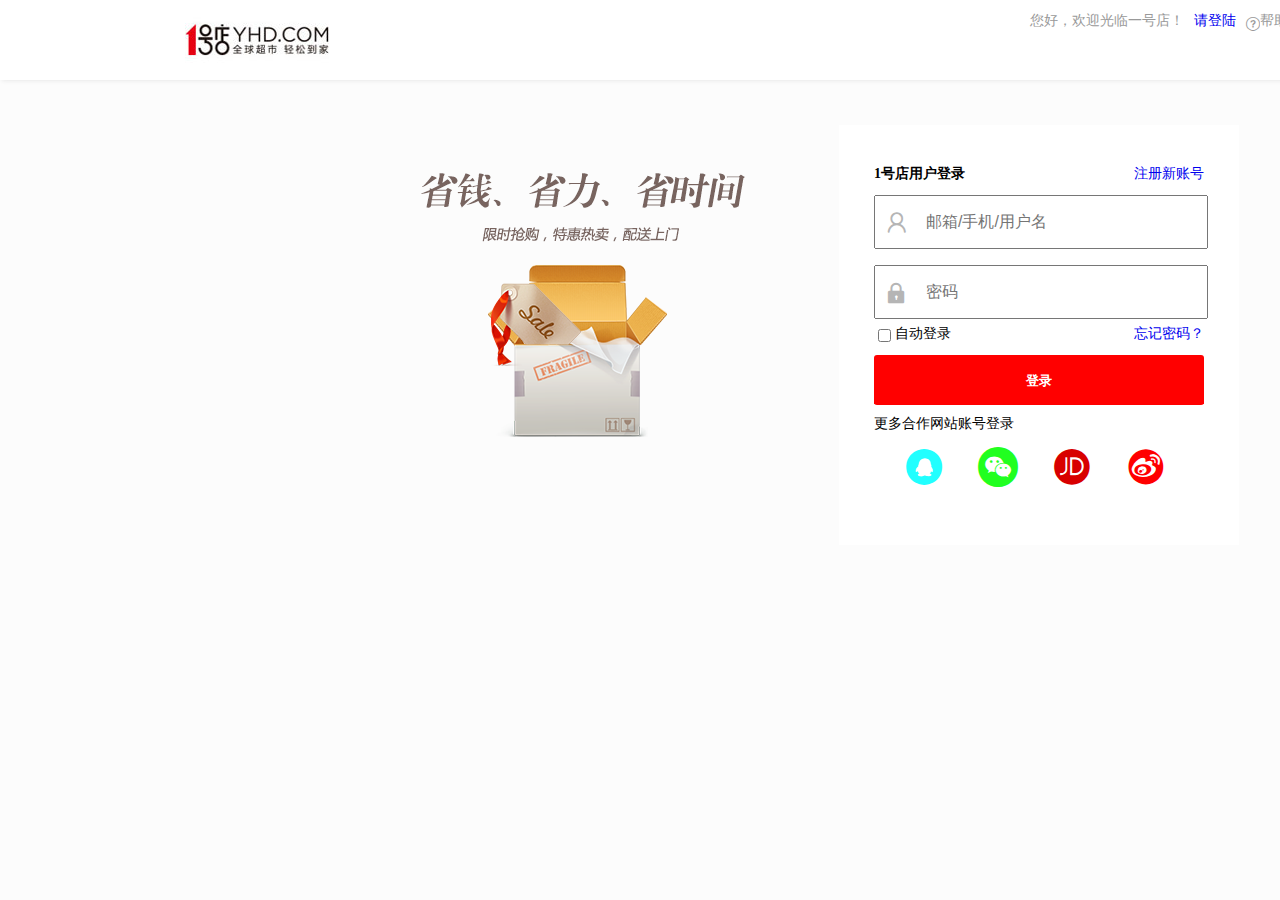
<file: html/registe.html>
<!DOCTYPE html>
<html lang="en">
    <head>
        <meta charset="utf-8">
        <title>1号店登陆界面</title>
        <link rel="stylesheet" href="../css/registe.css">
        <link rel="stylesheet" href="../js/font_8wm9fr6elux/iconfont.css">
        <script src="../js/jquery.min.js"></script>
    </head>
    <body>
    	<script>
    		$(function(){
    			$('.admins').blur(function(event) {
    				var v=(/^1[34578]\d{9}$|^\w+@\w+(\.[a-zA-Z]{2,3}){1,2}$|^[0-9a-zA-Z_]{4,8}$/);
    				var was=$('.admins').val();
    				if(!v.test(was)){
    					alert("请输入正确的用户名");
    					return false;
    				}/jnn/
    			});
			$('.passwords').blur(function(event) {
    				var va=/^[0-9a-zA-Z_]{6,12}$/;
    				var wasd=$('.passwords').val();
    				if(!va.test(wasd)){
    					alert("密码格式不正确");
    					return false;
    				}
    			});
    		})
    	</script>
    	<div class="dl-top">
    		<div class="dl-top-img">
    			<img src="../img/dl_loginlogo.jpg" alt="">
    		</div>
    		<p>您好，欢迎光临一号店！</p>
    		<a href="#">请登陆</a>
    		<div class="dl-top-help">
    			<span class="iconfont icon-bangzhu"></span>
    			<p>帮助中心</p>
    			<span class="iconfont icon-xiaojiantou"></span>
    			<div class="dl-top-help-box">
    				<p>包裹跟踪</p>
    				<p>常见问题</p>
    				<p>在线退换货</p>
    				<p>在线投诉</p>
    			</div>
    		</div>
    	</div>
    	<div class="dl-middle">
    		<div class="dl-middle-one">
    			<img src="../img/dl_login_pic.png" alt="">
    		</div>
    		<div class="dl-middle-two">
    			<div class="dl-middle-two-a">
    				<p>1号店用户登录</p>
    				<a href="#">注册新账号</a>
    			</div>
    			<div class="dl-middle-two-b">
    				<span class="iconfont icon-xiaoren"></span>
    				<input type="text" placeholder="邮箱/手机/用户名" class="admins">
    			</div>
    			<div class="dl-middle-two-c">
    			    <span class="iconfont icon-suo"></span>
    				<input type="password" placeholder="密码" class="passwords">
    			</div>
    			<div class="dl-middle-two-d">
    				<input type="checkbox" >
    				<p>自动登录</p>
    				<a href="#">忘记密码？</a>
    			</div>
    			<div class="dl-middle-two-e"><input class="buttonclass" name="button"  type="button" id="button" value="登录"></div>
    			<div class="dl-middle-two-f">
    				<p>更多合作网站账号登录</p>
    			</div>
    			<div class="dl-middle-two-g">
                    <span class="iconfont icon-qq"></span>
                    <span class="iconfont icon-weixin"></span>
                    <span class="iconfont icon-jd"></span>
                    <span class="iconfont icon-xinlang"></span>
                </div>
    		</div>
    	</div>
    </body>
</html>
</file>
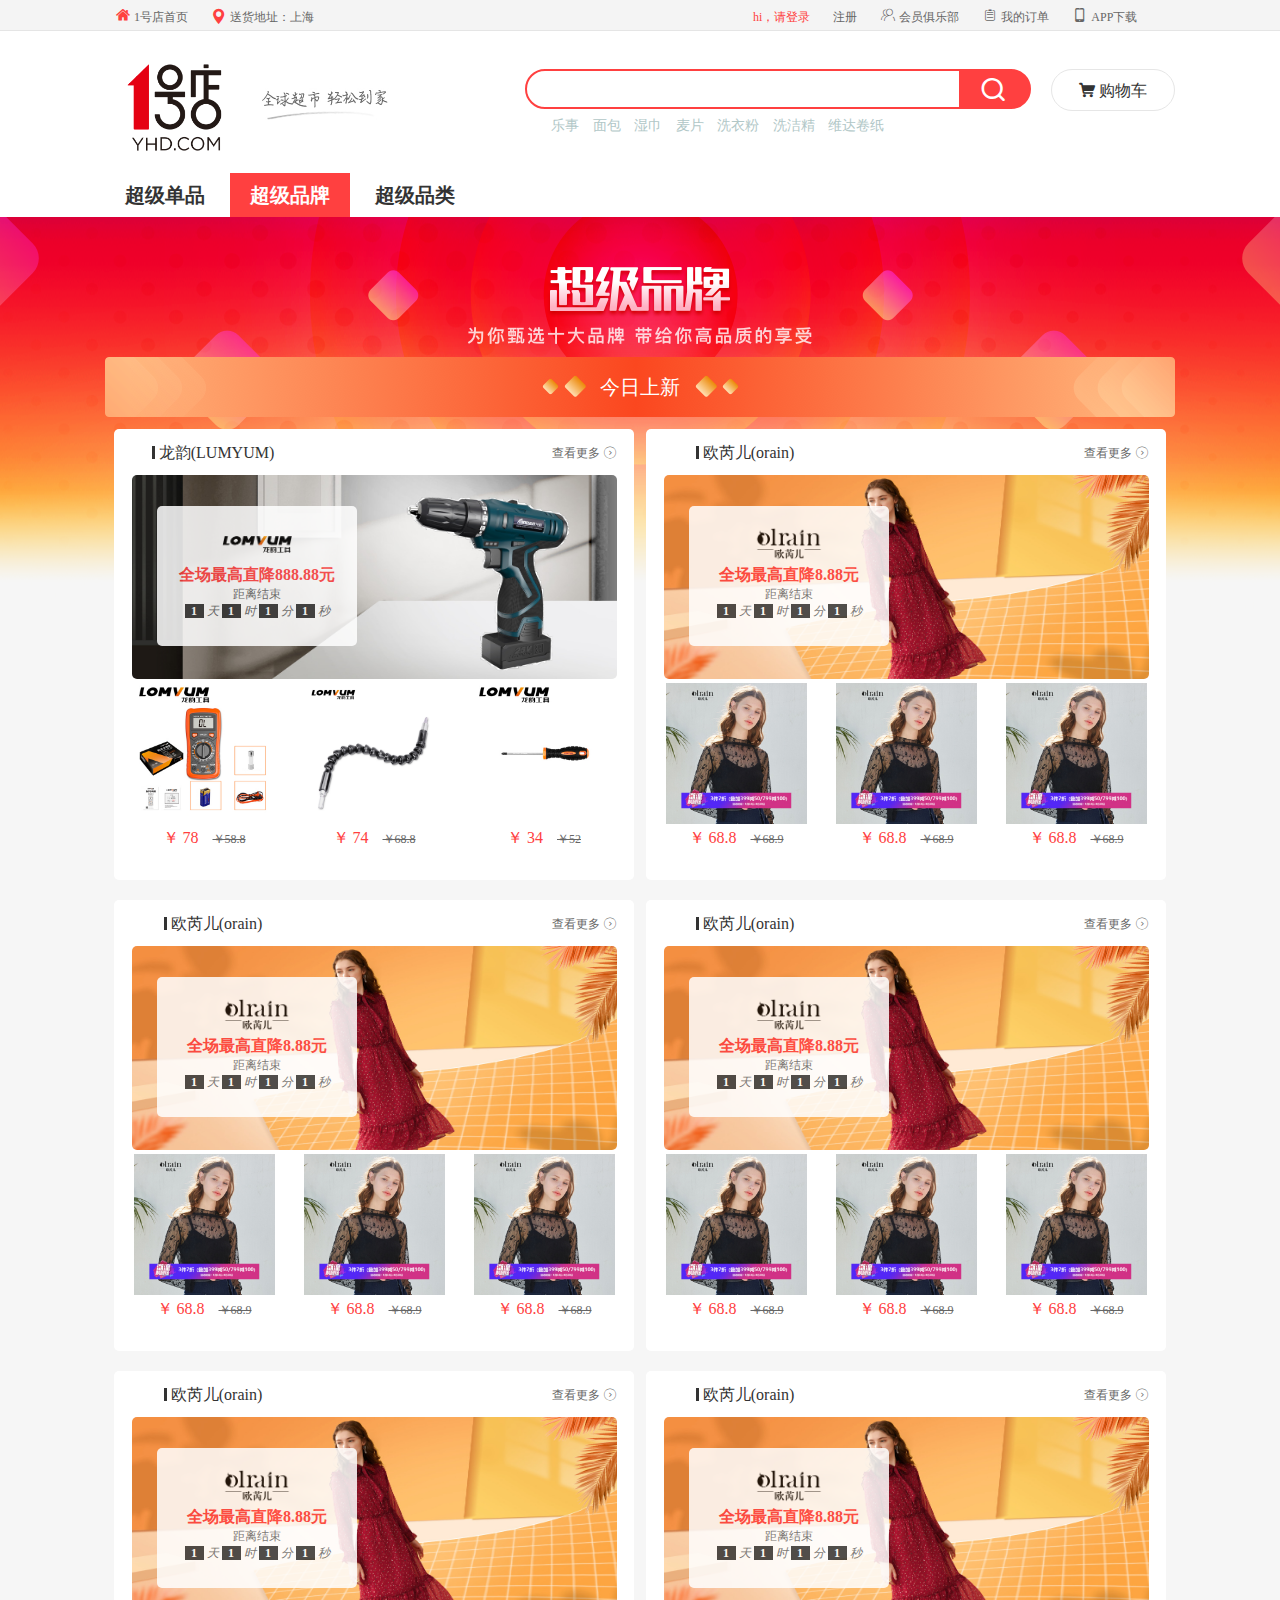
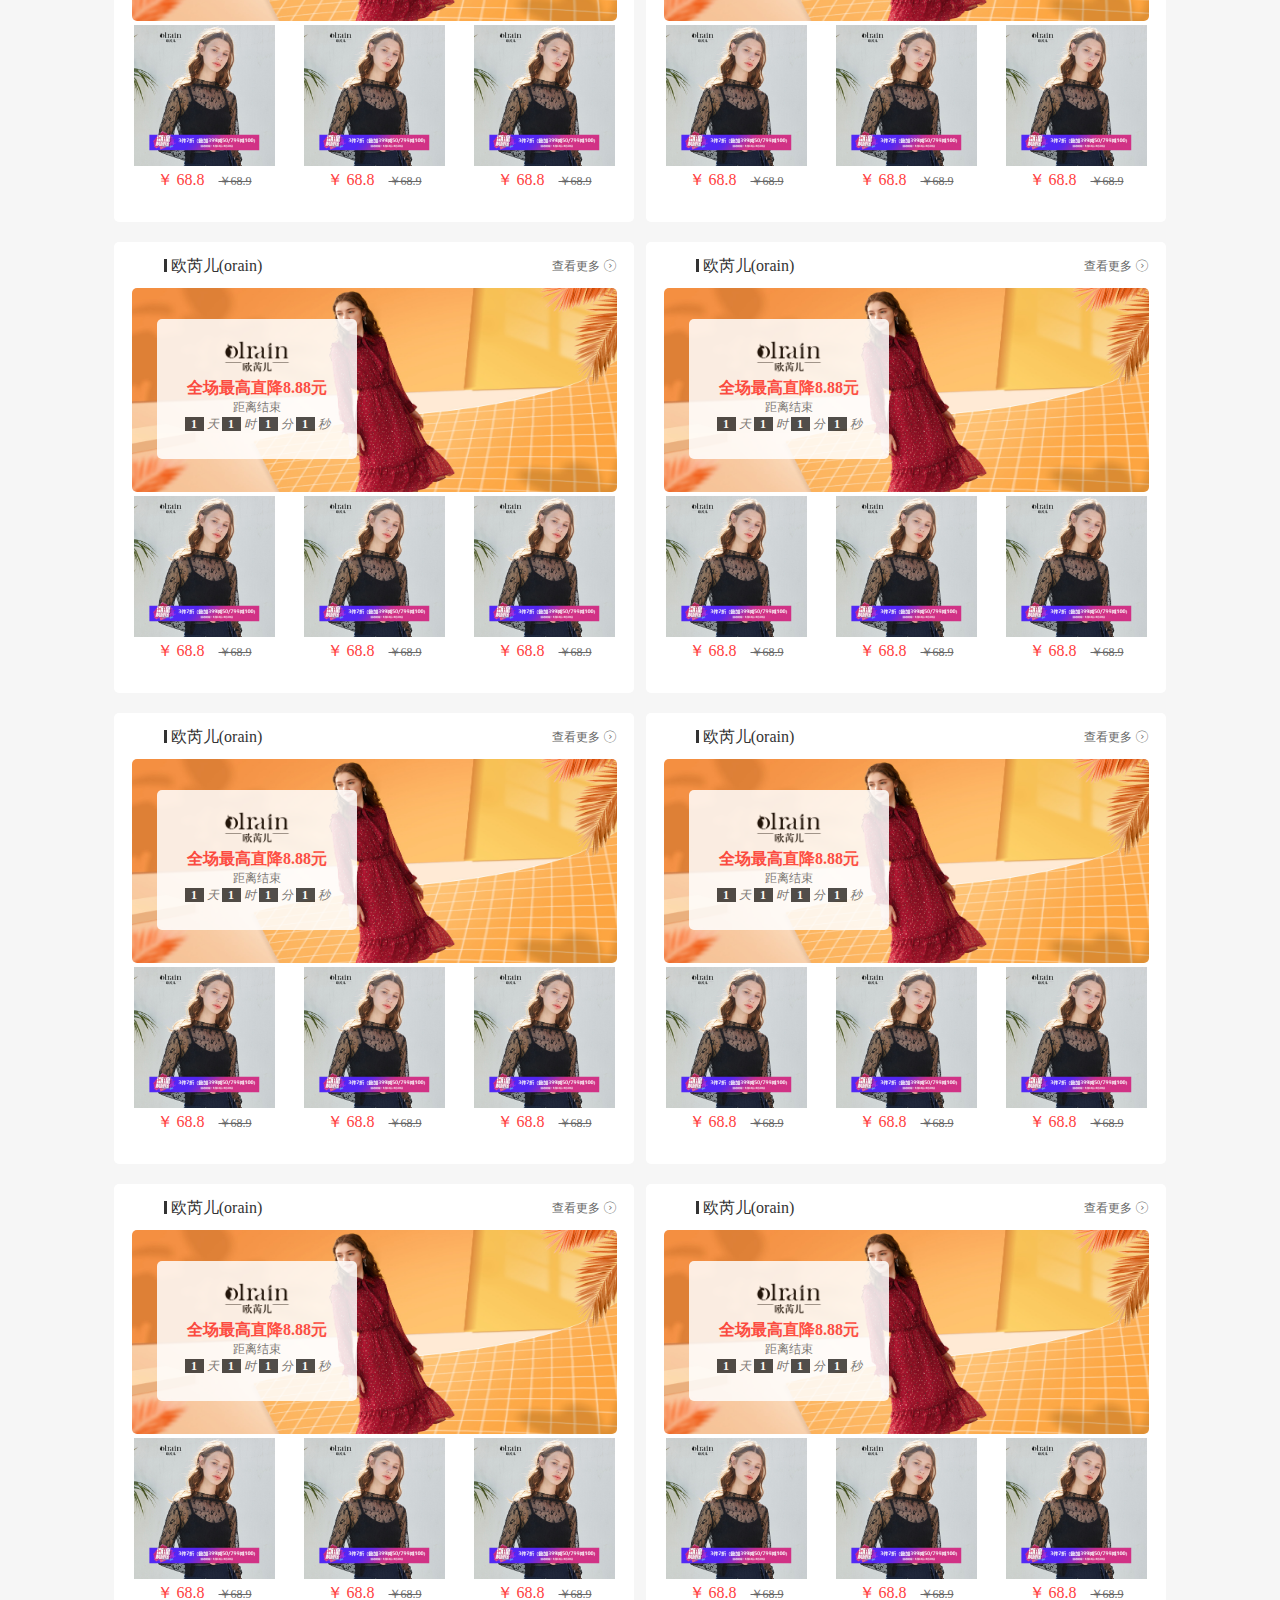
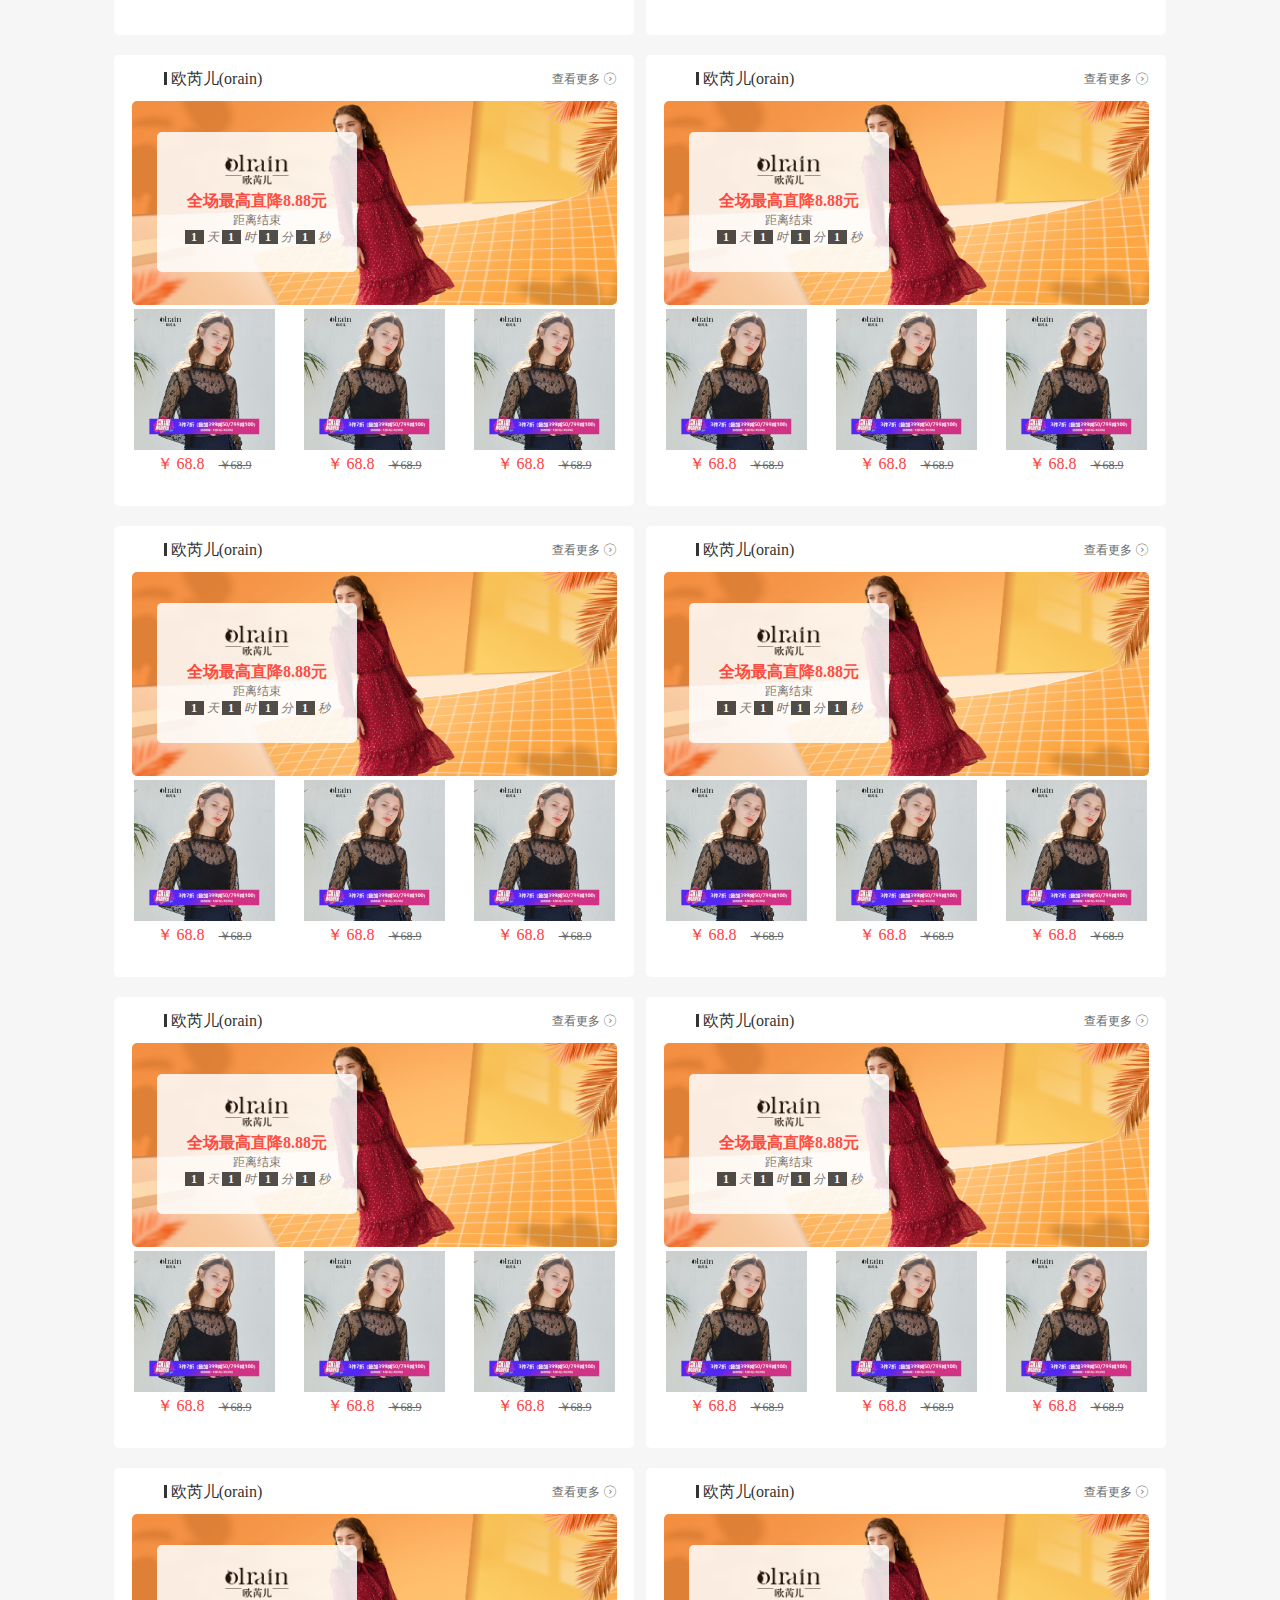
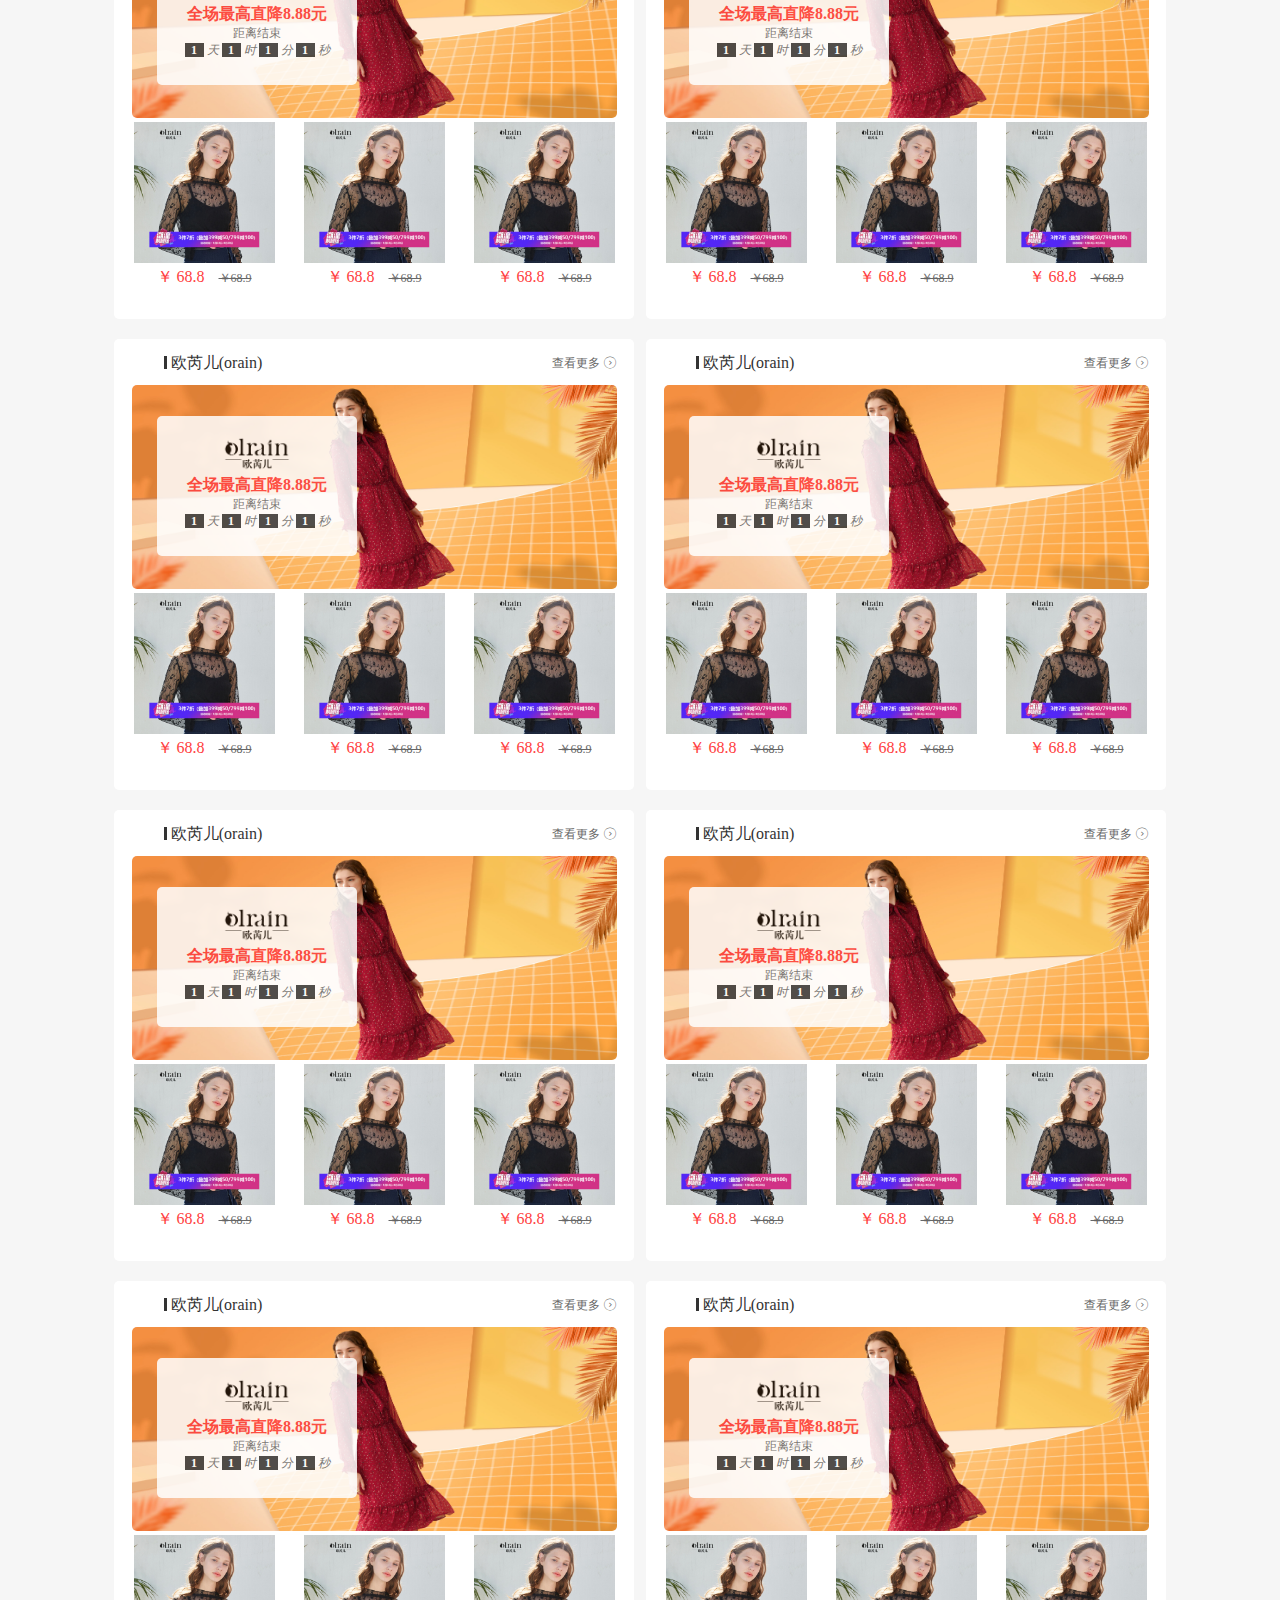
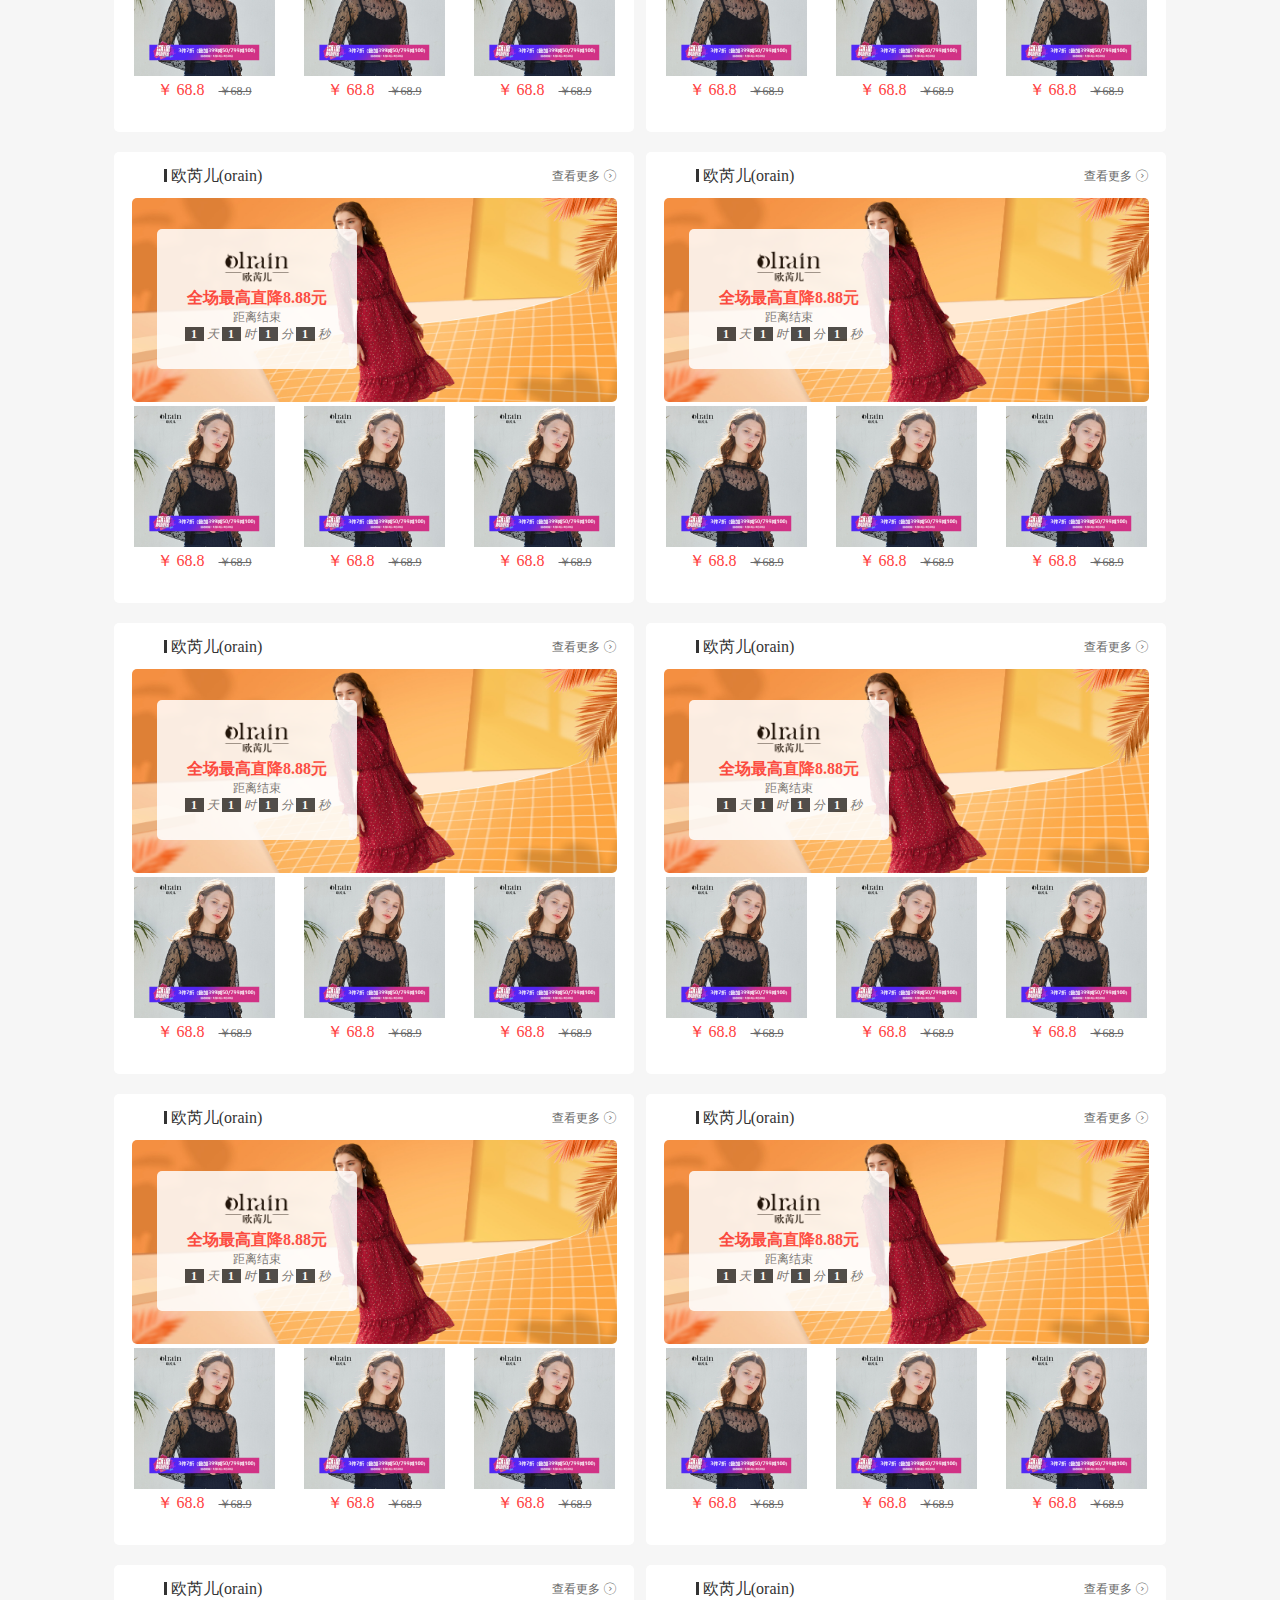
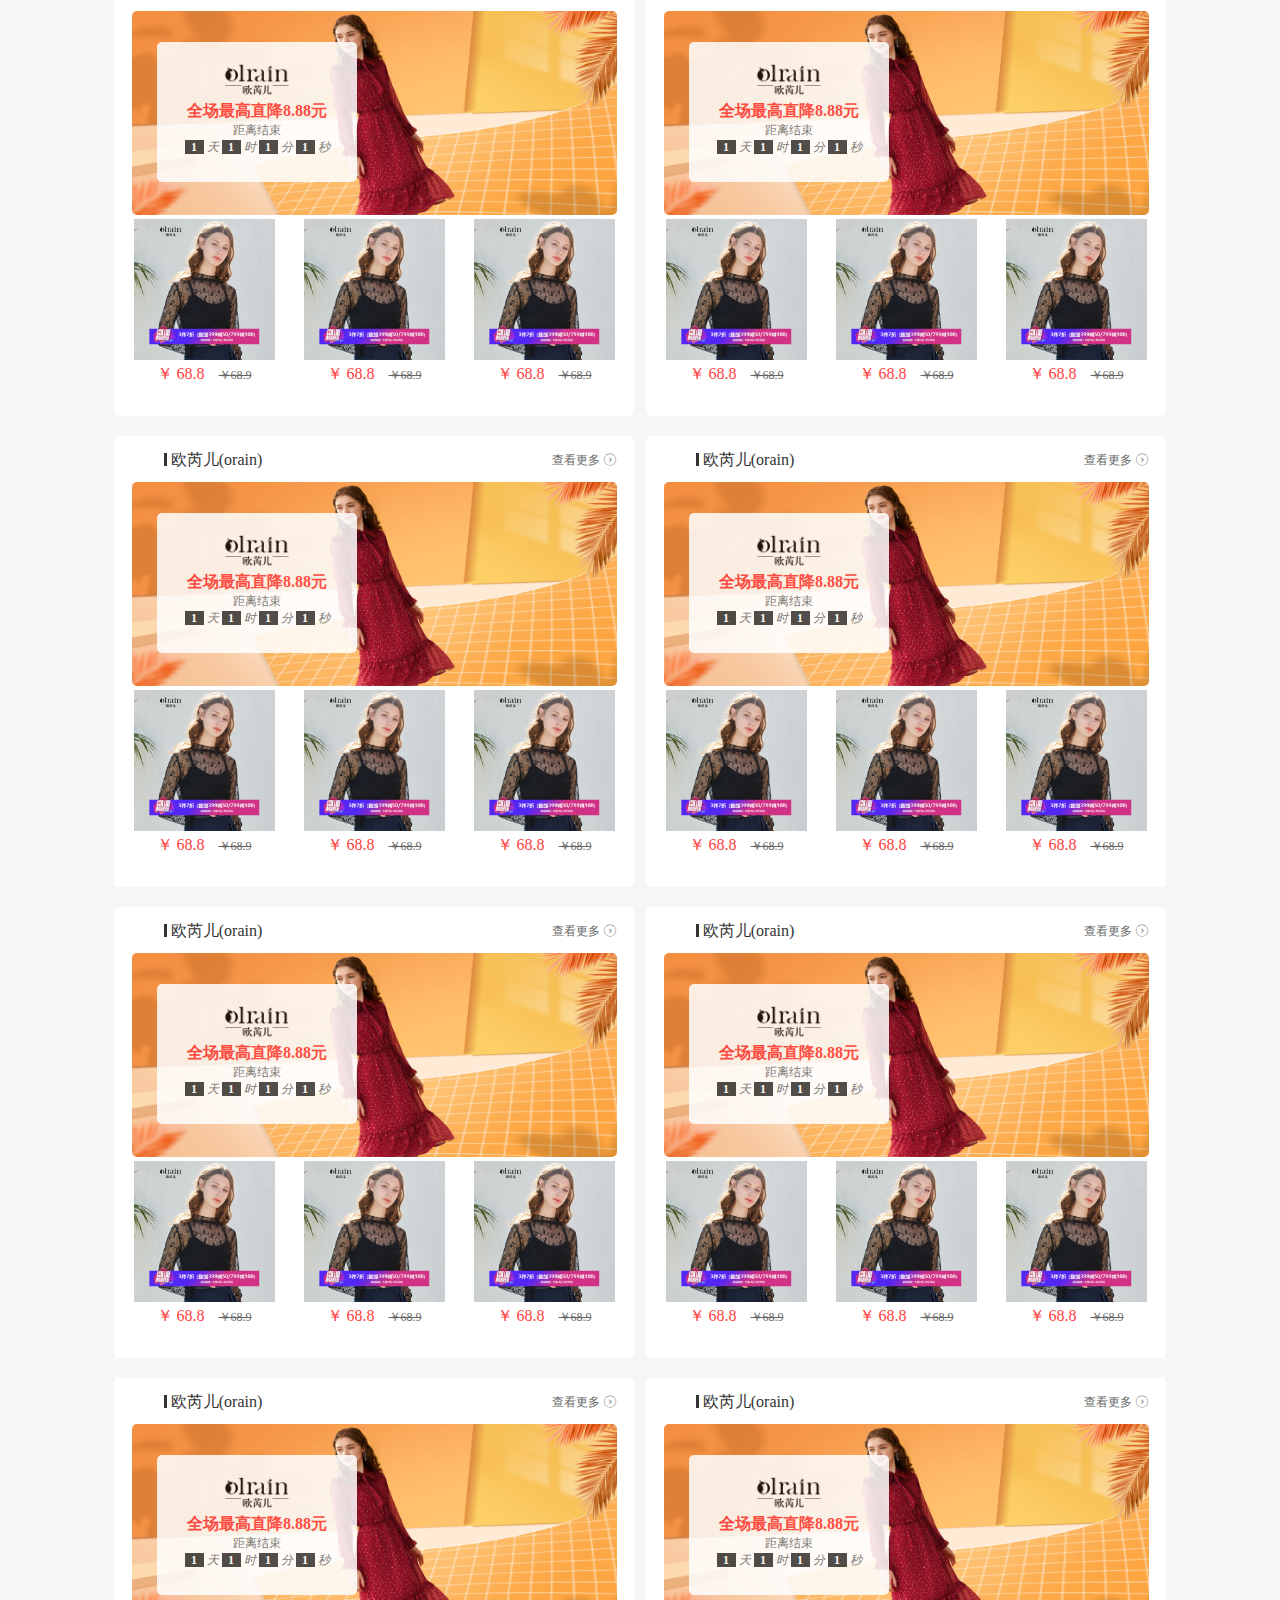
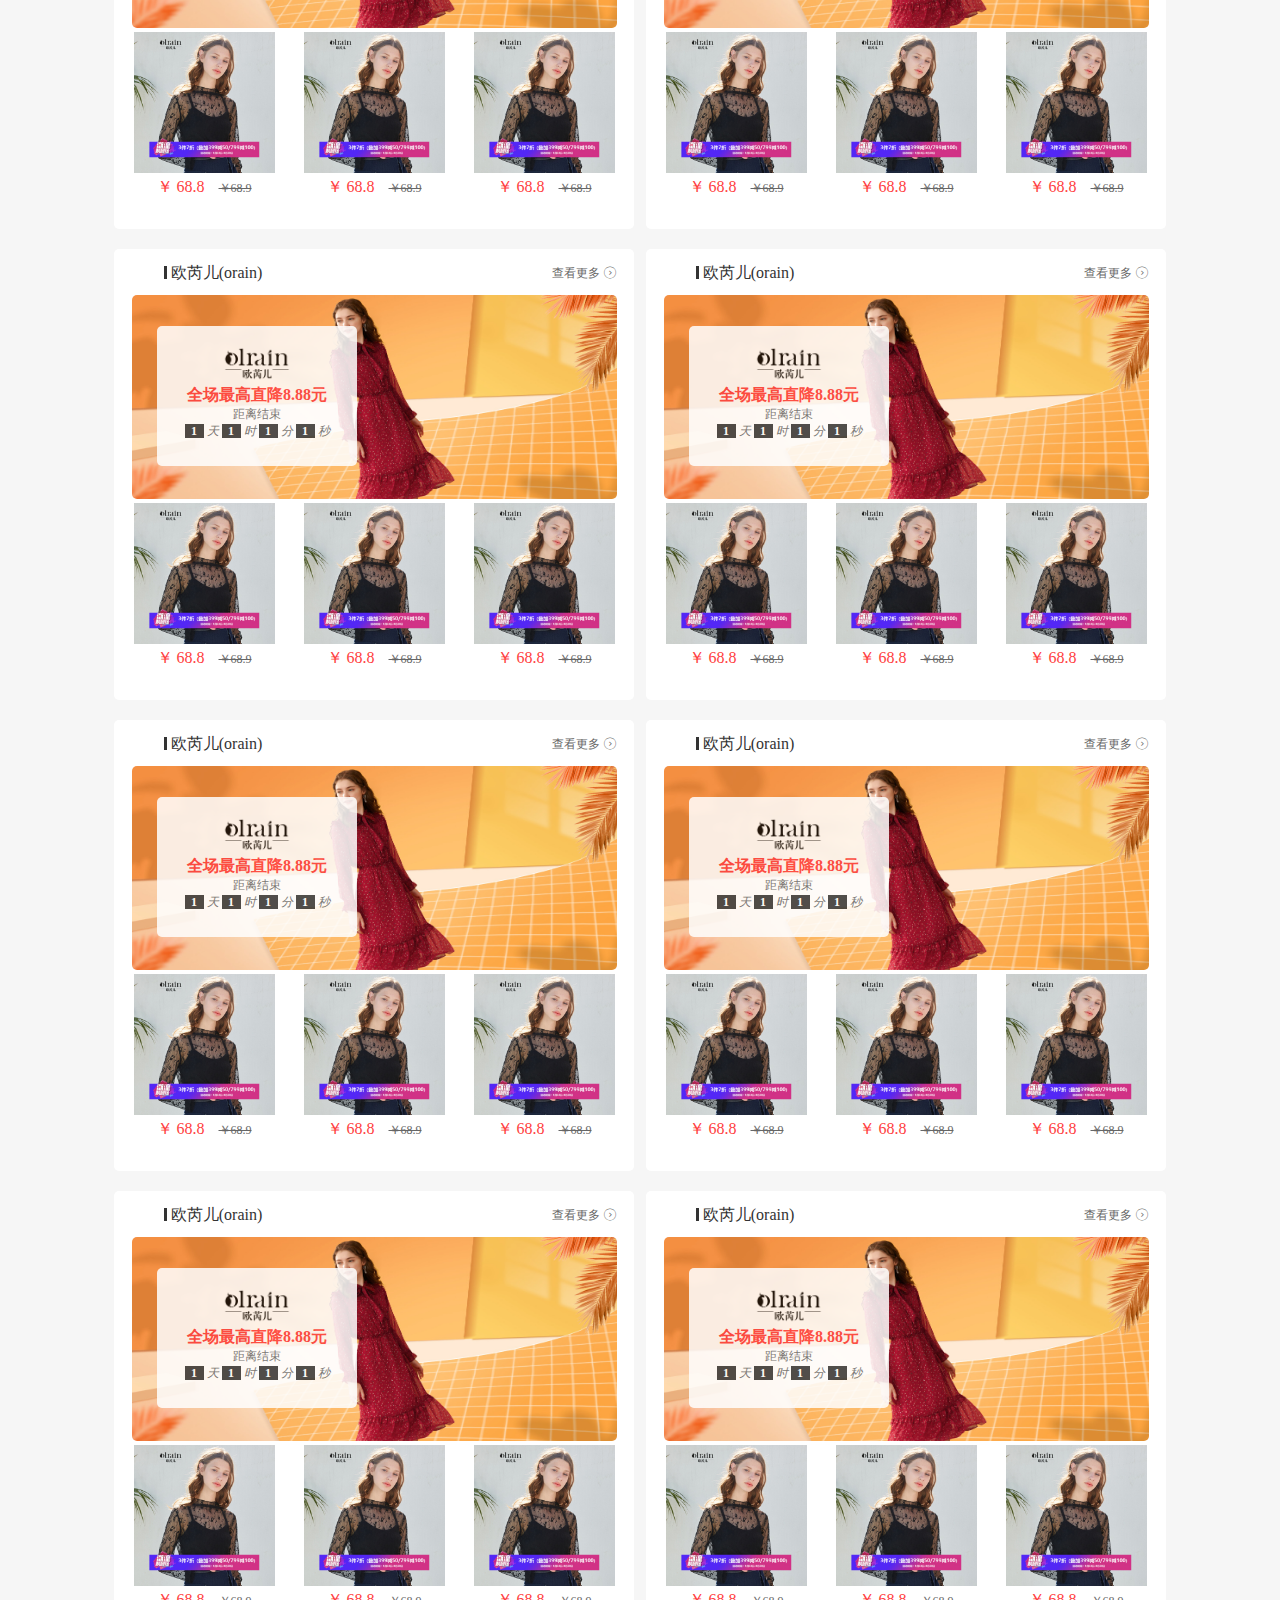
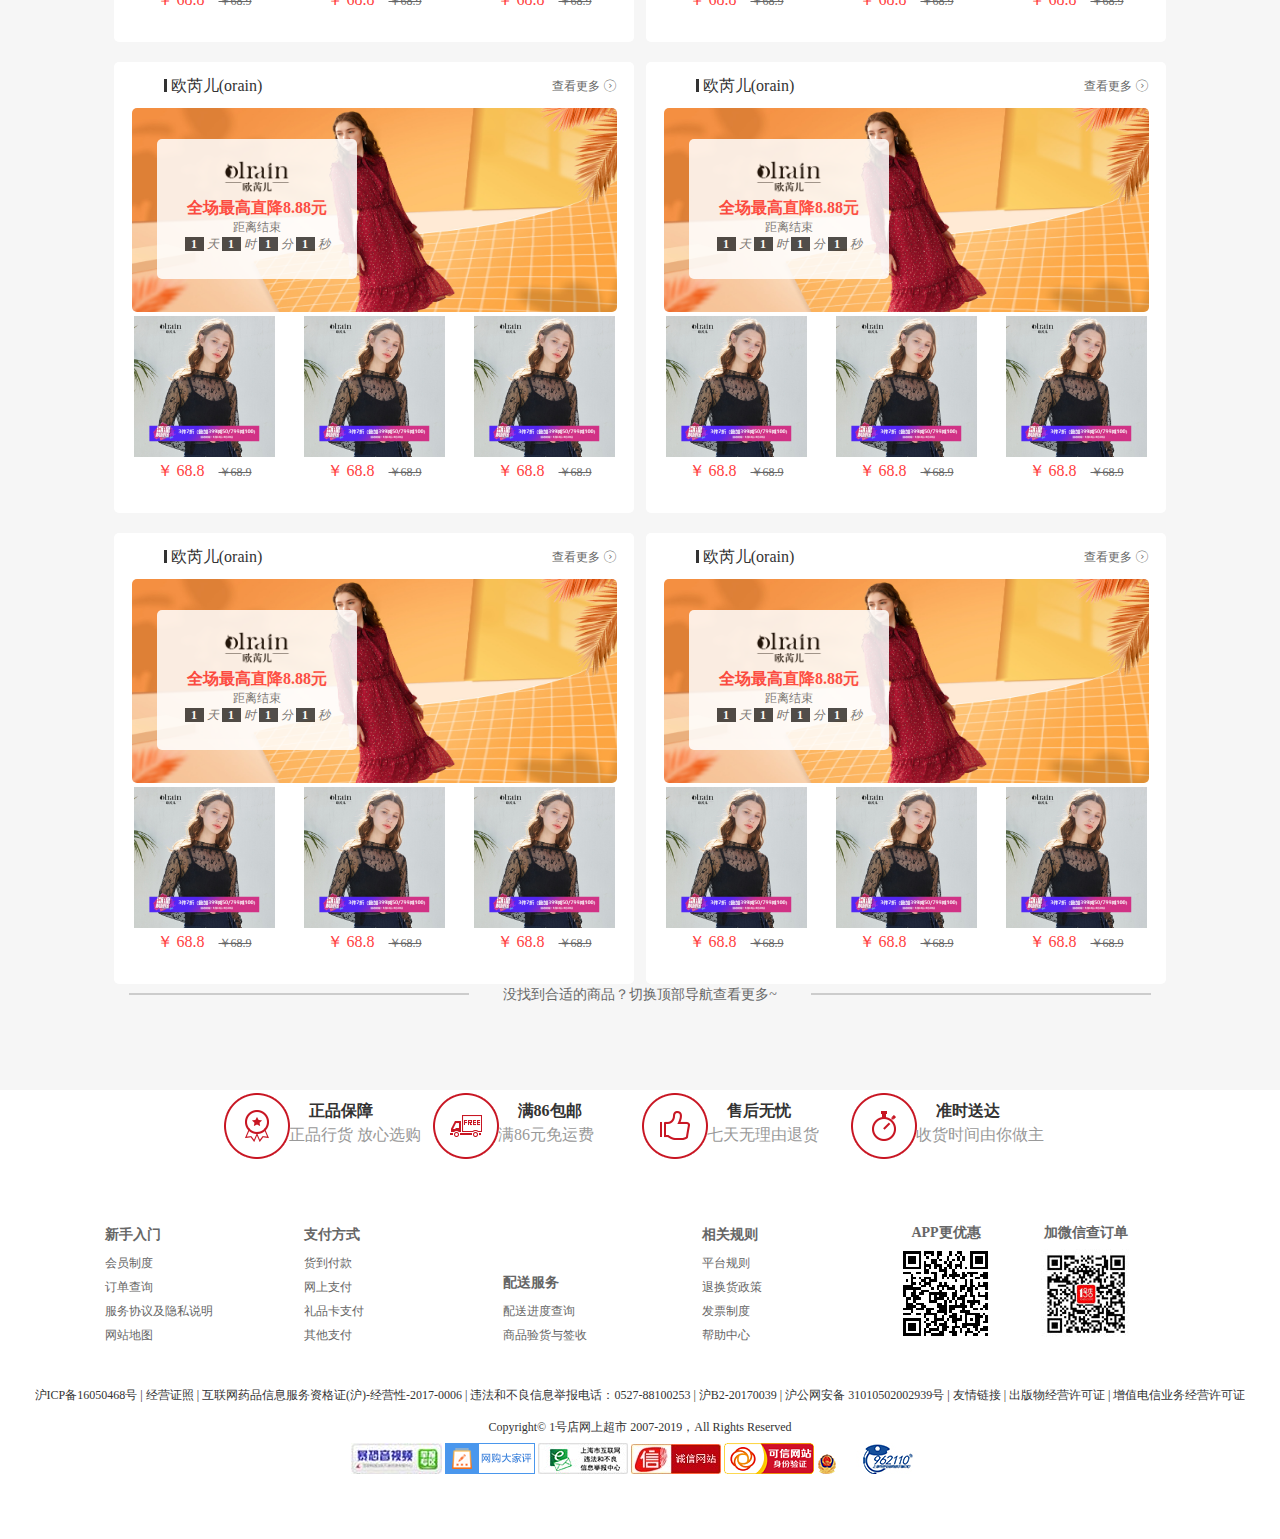
<file: html/Super_brand.html>
<!DOCTYPE html>
<html lang="en">
	<head>
		<meta charset="UTF-8">
		<title>Document</title>
		<link rel="stylesheet" href="../js/iconfont/iconfont.css">
		<link rel="stylesheet" href="../css/super-brand.css">
		<script src="../js/jquery-3.4.1.js"></script>
		<script>
			$(function(){
				var top1=$(".super-con").offset().top;
				var win_top=$(this).scrollTop();
				$(window).scroll(function(){
					var win_top=$(this).scrollTop();
					var top=$(".super-con").offset().top;
					if(win_top>=top){
						$(".super-con").addClass('super-sfixed');
					}
					if(win_top<top1){
						$(".super-con").removeClass('super-sfixed');
					}
					if($(window).scrollTop()>300){
                        $('.right-fixed').fadeIn();
                    }else{
                        $('.right-fixed').fadeOut();
                    }
				});
				$('.fixed-a').click(function(event) {
					$('html,body').animate({
						'scrollTop':'0px'
					},1000)
				});

			});
		</script>
	</head>
	<body>
		<!-- 页面顶端 -->
		<div class="top">
			<ul>
				<li>
				    <a href="../index.html">
				      <span class="iconfont icon-jia crg-sp"></span>
					  1号店首页
					</a>  				  
				</li>
				<li>
				   <span class="iconfont icon-place crg-sp"></span>
				   送货地址：上海
				</li>
				<div class="hi-d">
					<a href="registe.html">
						<li class="hi">hi，请登录</li>
					</a>
					<li>注册</li>
					<li>
					   <span class="iconfont icon-julebu"></span>
					   会员俱乐部
					</li>
					<li>
					   <span class="iconfont icon-dingwei-"></span>
					   我的订单
					</li>
					<li class="down">
					    <span class="iconfont icon-phone"></span>
					    <p class="down-app">APP下载</p><br>
					   <div id="down-d">
					     <div id="triangle1"></div>
					   	 <p>扫描二维码</p>
					   	 <p>下载1号店APP</p>
					   	 <a href=""><img src="../img/qryhd.png" alt=""></a>
					   </div>
					</li>
				</div>
			</ul>
		</div>
		<!-- 页面顶端 -->
		<!-- 页眉 -->
		<div class="head">
			<div class="head1">
				<div class="img1">
					<a href="../index.html">
						<img src="../img/logo_new@2x.png" alt="" class="new2x">
					</a>
					<img src="../img/logo_new@3.jpg" alt="" class="new3">
				</div>
				<div class="head-right">
					<div>
						<input type="text" class="find-input">
						<span class="find-span">
							<span class="iconfont icon-sousuo"></span>

						</span>
					</div>
					<div>
						<div class="shoppingcar">
						    <span class="iconfont icon-gouwuche">  购物车</span>
						</div>
					</div>
					<div class="input-down">
						<a href="">乐事</a>
						<a href="">面包</a>
						<a href="">湿巾</a>
						<a href="">麦片</a>
						<a href="">洗衣粉</a>
						<a href="">洗洁精</a>
						<a href="">维达卷纸</a>
					</div>
				</div>
			</div>
		</div>
		<!-- 页眉 -->
		<!-- 固定栏 -->
		<div class="super-con">
			<div class="super-center">
			    <a href="Super_item.html">超级单品</a>
			  	<a href="" id="super-brand">超级品牌</a>
			  	<a href="">超级品类</a>	
			</div>
		</div>
		<!-- 固定栏 -->
		<!-- 右边固定栏 -->
		<div class="right-fixed">
			<a href="">
				<span class="right-fixed-sp">今日上新</span>
			</a>
			<a href="" class="fixed-a">大牌预告</a>
			<br>
			<span class="fixed-a">
				 TOP
			   <span class="iconfont icon-up_to_top "></span>
			</span>
		</div>
		<!-- 右边固定栏 -->

		<div class="center">
			<div class="center1">
			     <div class="center-zhan"></div>
		         <div class="center2">
		            今日上新
		         </div>
		         <ul class="center3">
		         	<li>
		         	    <a href="#">
		         	    	<div class="li-top">
			         			<p>
			         				<span class="li-top1">龙韵(LUMYUM)</span>
			         			</p>
			         			<div class="li-top2">
			         			    	<span id="span-more">查看更多</span>
				         			    <span class="iconfont icon-chakangengduo " id="span-more"></span>
			         		    </div>
		         		    </div>
		         	    </a>
		         	    <a href="#">
		         	    	<img src="../img/lomyum.jpg" alt="" class="center3-img">
		         		    <div class="miaosha">
			         			<img src="../img/lomyun1.png" alt="">
			         			<p class="miaosha-p">全场最高直降888.88元</p>
			         			<div class="miaosha1">
			         				<p>距离结束</p>
			         				<span class="day">1</span>
			         				<i>天</i>
			         				<span class="hour">1</span>
			         				<i>时</i>
			         				<span class="minit">1</span>
			         				<i>分</i>
			         				<span class="second">1</span>
			         				<i>秒</i>
			         			</div>
		         		   </div>
		         	    </a>
		         		<a href="">
		         			<div class="li-bottom" id="li-bottom">
			         			<img src="../img/lomyum2.jpg" alt="">
			         			<span class="li-bottom-span1">￥ 78</span>
				         		<span class="li-bottom-span2">￥58.8</span>
				         	</div>
			         		<div class="li-bottom" id="li-bottom">
			         			<img src="../img/lomyum3.png" alt="">
			         			<span class="li-bottom-span1">￥ 74</span>
				         		<span class="li-bottom-span2">￥68.8</span>
			         		</div>
			         		<div class="li-bottom">
			         			<img src="../img/lomyum4.jpg" alt="">
			         			<span class="li-bottom-span1">￥ 34</span>
				         		<span class="li-bottom-span2">￥52</span>
			         		</div>
		         		</a>	
		         	</li>
		         	<li>
		         	    <a href="">
		         	    	<div class="li-top">
			         			<p>
			         				<span class="li-top1">欧芮儿(orain)</span>
			         			</p>
			         			<div class="li-top2">
			         			    	<span id="span-more">查看更多</span>
				         			    <span class="iconfont icon-chakangengduo " id="span-more"></span>	
			         		    </div>
		         			</div>
		         	    </a>
		         	    <a href="#">
		         	        <img src="../img/olrain.jpg" alt="" class="center3-img">
		         	    	<div class="miaosha">
			         			<img src="../img/olrain1.png" alt="">
			         			<p class="miaosha-p">全场最高直降8.88元</p>
			         			<div class="miaosha1">
			         				<p>距离结束</p>
			         				<span class="day">1</span>
			         				<i>天</i>
			         				<span class="hour">1</span>
			         				<i>时</i>
			         				<span class="minit">1</span>
			         				<i>分</i>
			         				<span class="second">1</span>
			         				<i>秒</i>
			         			</div>
		         		    </div>
		         	    </a>
		         	    <a href="">
		         	    	<div class="li-bottom" id="li-bottom">
			         			<img src="../img/olrain2.jpg" alt="">
			         			<span class="li-bottom-span1">￥ 68.8</span>
				         		<span class="li-bottom-span2">￥68.9</span>
			         		</div>
			         		<div class="li-bottom" id="li-bottom">
			         			<img src="../img/olrain2.jpg" alt="">
			         			<span class="li-bottom-span1">￥ 68.8</span>
				         		<span class="li-bottom-span2">￥68.9</span>
			         		</div>
			         		<div class="li-bottom">
			         			<img src="../img/olrain2.jpg" alt="">
			         			<span class="li-bottom-span1">￥ 68.8</span>
				         		<span class="li-bottom-span2">￥68.9</span>
			         		</div>
		         	    </a>
		         	</li>
		         	<li>
		         	    <a href="">
		         	    	<div class="li-top">
			         			<p>
			         				<span class="li-top1">欧芮儿(orain)</span>
			         			</p>
			         			<div class="li-top2">
			         			    	<span id="span-more">查看更多</span>
				         			    <span class="iconfont icon-chakangengduo " id="span-more"></span>	
			         		    </div>
		         			</div>
		         	    </a>
		         	    <a href="#">
		         	        <img src="../img/olrain.jpg" alt="" class="center3-img">
		         	    	<div class="miaosha">
			         			<img src="../img/olrain1.png" alt="">
			         			<p class="miaosha-p">全场最高直降8.88元</p>
			         			<div class="miaosha1">
			         				<p>距离结束</p>
			         				<span class="day">1</span>
			         				<i>天</i>
			         				<span class="hour">1</span>
			         				<i>时</i>
			         				<span class="minit">1</span>
			         				<i>分</i>
			         				<span class="second">1</span>
			         				<i>秒</i>
			         			</div>
		         		    </div>
		         	    </a>
		         	    <a href="">
		         	    	<div class="li-bottom" id="li-bottom">
			         			<img src="../img/olrain2.jpg" alt="">
			         			<span class="li-bottom-span1">￥ 68.8</span>
				         		<span class="li-bottom-span2">￥68.9</span>
			         		</div>
			         		<div class="li-bottom" id="li-bottom">
			         			<img src="../img/olrain2.jpg" alt="">
			         			<span class="li-bottom-span1">￥ 68.8</span>
				         		<span class="li-bottom-span2">￥68.9</span>
			         		</div>
			         		<div class="li-bottom">
			         			<img src="../img/olrain2.jpg" alt="">
			         			<span class="li-bottom-span1">￥ 68.8</span>
				         		<span class="li-bottom-span2">￥68.9</span>
			         		</div>
		         	    </a>
		         	</li>
		         	<li>
		         	    <a href="">
		         	    	<div class="li-top">
			         			<p>
			         				<span class="li-top1">欧芮儿(orain)</span>
			         			</p>
			         			<div class="li-top2">
			         			    	<span id="span-more">查看更多</span>
				         			    <span class="iconfont icon-chakangengduo " id="span-more"></span>	
			         		    </div>
		         			</div>
		         	    </a>
		         	    <a href="#">
		         	        <img src="../img/olrain.jpg" alt="" class="center3-img">
		         	    	<div class="miaosha">
			         			<img src="../img/olrain1.png" alt="">
			         			<p class="miaosha-p">全场最高直降8.88元</p>
			         			<div class="miaosha1">
			         				<p>距离结束</p>
			         				<span class="day">1</span>
			         				<i>天</i>
			         				<span class="hour">1</span>
			         				<i>时</i>
			         				<span class="minit">1</span>
			         				<i>分</i>
			         				<span class="second">1</span>
			         				<i>秒</i>
			         			</div>
		         		    </div>
		         	    </a>
		         	    <a href="">
		         	    	<div class="li-bottom" id="li-bottom">
			         			<img src="../img/olrain2.jpg" alt="">
			         			<span class="li-bottom-span1">￥ 68.8</span>
				         		<span class="li-bottom-span2">￥68.9</span>
			         		</div>
			         		<div class="li-bottom" id="li-bottom">
			         			<img src="../img/olrain2.jpg" alt="">
			         			<span class="li-bottom-span1">￥ 68.8</span>
				         		<span class="li-bottom-span2">￥68.9</span>
			         		</div>
			         		<div class="li-bottom">
			         			<img src="../img/olrain2.jpg" alt="">
			         			<span class="li-bottom-span1">￥ 68.8</span>
				         		<span class="li-bottom-span2">￥68.9</span>
			         		</div>
		         	    </a>
		         	</li>
		         	<li>
		         	    <a href="">
		         	    	<div class="li-top">
			         			<p>
			         				<span class="li-top1">欧芮儿(orain)</span>
			         			</p>
			         			<div class="li-top2">
			         			    	<span id="span-more">查看更多</span>
				         			    <span class="iconfont icon-chakangengduo " id="span-more"></span>	
			         		    </div>
		         			</div>
		         	    </a>
		         	    <a href="#">
		         	        <img src="../img/olrain.jpg" alt="" class="center3-img">
		         	    	<div class="miaosha">
			         			<img src="../img/olrain1.png" alt="">
			         			<p class="miaosha-p">全场最高直降8.88元</p>
			         			<div class="miaosha1">
			         				<p>距离结束</p>
			         				<span class="day">1</span>
			         				<i>天</i>
			         				<span class="hour">1</span>
			         				<i>时</i>
			         				<span class="minit">1</span>
			         				<i>分</i>
			         				<span class="second">1</span>
			         				<i>秒</i>
			         			</div>
		         		    </div>
		         	    </a>
		         	    <a href="">
		         	    	<div class="li-bottom" id="li-bottom">
			         			<img src="../img/olrain2.jpg" alt="">
			         			<span class="li-bottom-span1">￥ 68.8</span>
				         		<span class="li-bottom-span2">￥68.9</span>
			         		</div>
			         		<div class="li-bottom" id="li-bottom">
			         			<img src="../img/olrain2.jpg" alt="">
			         			<span class="li-bottom-span1">￥ 68.8</span>
				         		<span class="li-bottom-span2">￥68.9</span>
			         		</div>
			         		<div class="li-bottom">
			         			<img src="../img/olrain2.jpg" alt="">
			         			<span class="li-bottom-span1">￥ 68.8</span>
				         		<span class="li-bottom-span2">￥68.9</span>
			         		</div>
		         	    </a>
		         	</li>
                     <li>
		         	    <a href="">
		         	    	<div class="li-top">
			         			<p>
			         				<span class="li-top1">欧芮儿(orain)</span>
			         			</p>
			         			<div class="li-top2">
			         			    	<span id="span-more">查看更多</span>
				         			    <span class="iconfont icon-chakangengduo " id="span-more"></span>	
			         		    </div>
		         			</div>
		         	    </a>
		         	    <a href="#">
		         	        <img src="../img/olrain.jpg" alt="" class="center3-img">
		         	    	<div class="miaosha">
			         			<img src="../img/olrain1.png" alt="">
			         			<p class="miaosha-p">全场最高直降8.88元</p>
			         			<div class="miaosha1">
			         				<p>距离结束</p>
			         				<span class="day">1</span>
			         				<i>天</i>
			         				<span class="hour">1</span>
			         				<i>时</i>
			         				<span class="minit">1</span>
			         				<i>分</i>
			         				<span class="second">1</span>
			         				<i>秒</i>
			         			</div>
		         		    </div>
		         	    </a>
		         	    <a href="">
		         	    	<div class="li-bottom" id="li-bottom">
			         			<img src="../img/olrain2.jpg" alt="">
			         			<span class="li-bottom-span1">￥ 68.8</span>
				         		<span class="li-bottom-span2">￥68.9</span>
			         		</div>
			         		<div class="li-bottom" id="li-bottom">
			         			<img src="../img/olrain2.jpg" alt="">
			         			<span class="li-bottom-span1">￥ 68.8</span>
				         		<span class="li-bottom-span2">￥68.9</span>
			         		</div>
			         		<div class="li-bottom">
			         			<img src="../img/olrain2.jpg" alt="">
			         			<span class="li-bottom-span1">￥ 68.8</span>
				         		<span class="li-bottom-span2">￥68.9</span>
			         		</div>
		         	    </a>
		         	</li>
		         	<li>
		         	    <a href="">
		         	    	<div class="li-top">
			         			<p>
			         				<span class="li-top1">欧芮儿(orain)</span>
			         			</p>
			         			<div class="li-top2">
			         			    	<span id="span-more">查看更多</span>
				         			    <span class="iconfont icon-chakangengduo " id="span-more"></span>	
			         		    </div>
		         			</div>
		         	    </a>
		         	    <a href="#">
		         	        <img src="../img/olrain.jpg" alt="" class="center3-img">
		         	    	<div class="miaosha">
			         			<img src="../img/olrain1.png" alt="">
			         			<p class="miaosha-p">全场最高直降8.88元</p>
			         			<div class="miaosha1">
			         				<p>距离结束</p>
			         				<span class="day">1</span>
			         				<i>天</i>
			         				<span class="hour">1</span>
			         				<i>时</i>
			         				<span class="minit">1</span>
			         				<i>分</i>
			         				<span class="second">1</span>
			         				<i>秒</i>
			         			</div>
		         		    </div>
		         	    </a>
		         	    <a href="">
		         	    	<div class="li-bottom" id="li-bottom">
			         			<img src="../img/olrain2.jpg" alt="">
			         			<span class="li-bottom-span1">￥ 68.8</span>
				         		<span class="li-bottom-span2">￥68.9</span>
			         		</div>
			         		<div class="li-bottom" id="li-bottom">
			         			<img src="../img/olrain2.jpg" alt="">
			         			<span class="li-bottom-span1">￥ 68.8</span>
				         		<span class="li-bottom-span2">￥68.9</span>
			         		</div>
			         		<div class="li-bottom">
			         			<img src="../img/olrain2.jpg" alt="">
			         			<span class="li-bottom-span1">￥ 68.8</span>
				         		<span class="li-bottom-span2">￥68.9</span>
			         		</div>
		         	    </a>
		         	</li>
		         	<li>
		         	    <a href="">
		         	    	<div class="li-top">
			         			<p>
			         				<span class="li-top1">欧芮儿(orain)</span>
			         			</p>
			         			<div class="li-top2">
			         			    	<span id="span-more">查看更多</span>
				         			    <span class="iconfont icon-chakangengduo " id="span-more"></span>	
			         		    </div>
		         			</div>
		         	    </a>
		         	    <a href="#">
		         	        <img src="../img/olrain.jpg" alt="" class="center3-img">
		         	    	<div class="miaosha">
			         			<img src="../img/olrain1.png" alt="">
			         			<p class="miaosha-p">全场最高直降8.88元</p>
			         			<div class="miaosha1">
			         				<p>距离结束</p>
			         				<span class="day">1</span>
			         				<i>天</i>
			         				<span class="hour">1</span>
			         				<i>时</i>
			         				<span class="minit">1</span>
			         				<i>分</i>
			         				<span class="second">1</span>
			         				<i>秒</i>
			         			</div>
		         		    </div>
		         	    </a>
		         	    <a href="">
		         	    	<div class="li-bottom" id="li-bottom">
			         			<img src="../img/olrain2.jpg" alt="">
			         			<span class="li-bottom-span1">￥ 68.8</span>
				         		<span class="li-bottom-span2">￥68.9</span>
			         		</div>
			         		<div class="li-bottom" id="li-bottom">
			         			<img src="../img/olrain2.jpg" alt="">
			         			<span class="li-bottom-span1">￥ 68.8</span>
				         		<span class="li-bottom-span2">￥68.9</span>
			         		</div>
			         		<div class="li-bottom">
			         			<img src="../img/olrain2.jpg" alt="">
			         			<span class="li-bottom-span1">￥ 68.8</span>
				         		<span class="li-bottom-span2">￥68.9</span>
			         		</div>
		         	    </a>
		         	</li>
		         	<li>
		         	    <a href="">
		         	    	<div class="li-top">
			         			<p>
			         				<span class="li-top1">欧芮儿(orain)</span>
			         			</p>
			         			<div class="li-top2">
			         			    	<span id="span-more">查看更多</span>
				         			    <span class="iconfont icon-chakangengduo " id="span-more"></span>	
			         		    </div>
		         			</div>
		         	    </a>
		         	    <a href="#">
		         	        <img src="../img/olrain.jpg" alt="" class="center3-img">
		         	    	<div class="miaosha">
			         			<img src="../img/olrain1.png" alt="">
			         			<p class="miaosha-p">全场最高直降8.88元</p>
			         			<div class="miaosha1">
			         				<p>距离结束</p>
			         				<span class="day">1</span>
			         				<i>天</i>
			         				<span class="hour">1</span>
			         				<i>时</i>
			         				<span class="minit">1</span>
			         				<i>分</i>
			         				<span class="second">1</span>
			         				<i>秒</i>
			         			</div>
		         		    </div>
		         	    </a>
		         	    <a href="">
		         	    	<div class="li-bottom" id="li-bottom">
			         			<img src="../img/olrain2.jpg" alt="">
			         			<span class="li-bottom-span1">￥ 68.8</span>
				         		<span class="li-bottom-span2">￥68.9</span>
			         		</div>
			         		<div class="li-bottom" id="li-bottom">
			         			<img src="../img/olrain2.jpg" alt="">
			         			<span class="li-bottom-span1">￥ 68.8</span>
				         		<span class="li-bottom-span2">￥68.9</span>
			         		</div>
			         		<div class="li-bottom">
			         			<img src="../img/olrain2.jpg" alt="">
			         			<span class="li-bottom-span1">￥ 68.8</span>
				         		<span class="li-bottom-span2">￥68.9</span>
			         		</div>
		         	    </a>
		         	</li>
		         	<li>
		         	    <a href="">
		         	    	<div class="li-top">
			         			<p>
			         				<span class="li-top1">欧芮儿(orain)</span>
			         			</p>
			         			<div class="li-top2">
			         			    	<span id="span-more">查看更多</span>
				         			    <span class="iconfont icon-chakangengduo " id="span-more"></span>	
			         		    </div>
		         			</div>
		         	    </a>
		         	    <a href="#">
		         	        <img src="../img/olrain.jpg" alt="" class="center3-img">
		         	    	<div class="miaosha">
			         			<img src="../img/olrain1.png" alt="">
			         			<p class="miaosha-p">全场最高直降8.88元</p>
			         			<div class="miaosha1">
			         				<p>距离结束</p>
			         				<span class="day">1</span>
			         				<i>天</i>
			         				<span class="hour">1</span>
			         				<i>时</i>
			         				<span class="minit">1</span>
			         				<i>分</i>
			         				<span class="second">1</span>
			         				<i>秒</i>
			         			</div>
		         		    </div>
		         	    </a>
		         	    <a href="">
		         	    	<div class="li-bottom" id="li-bottom">
			         			<img src="../img/olrain2.jpg" alt="">
			         			<span class="li-bottom-span1">￥ 68.8</span>
				         		<span class="li-bottom-span2">￥68.9</span>
			         		</div>
			         		<div class="li-bottom" id="li-bottom">
			         			<img src="../img/olrain2.jpg" alt="">
			         			<span class="li-bottom-span1">￥ 68.8</span>
				         		<span class="li-bottom-span2">￥68.9</span>
			         		</div>
			         		<div class="li-bottom">
			         			<img src="../img/olrain2.jpg" alt="">
			         			<span class="li-bottom-span1">￥ 68.8</span>
				         		<span class="li-bottom-span2">￥68.9</span>
			         		</div>
		         	    </a>
		         	</li>
		         	<li>
		         	    <a href="">
		         	    	<div class="li-top">
			         			<p>
			         				<span class="li-top1">欧芮儿(orain)</span>
			         			</p>
			         			<div class="li-top2">
			         			    	<span id="span-more">查看更多</span>
				         			    <span class="iconfont icon-chakangengduo " id="span-more"></span>	
			         		    </div>
		         			</div>
		         	    </a>
		         	    <a href="#">
		         	        <img src="../img/olrain.jpg" alt="" class="center3-img">
		         	    	<div class="miaosha">
			         			<img src="../img/olrain1.png" alt="">
			         			<p class="miaosha-p">全场最高直降8.88元</p>
			         			<div class="miaosha1">
			         				<p>距离结束</p>
			         				<span class="day">1</span>
			         				<i>天</i>
			         				<span class="hour">1</span>
			         				<i>时</i>
			         				<span class="minit">1</span>
			         				<i>分</i>
			         				<span class="second">1</span>
			         				<i>秒</i>
			         			</div>
		         		    </div>
		         	    </a>
		         	    <a href="">
		         	    	<div class="li-bottom" id="li-bottom">
			         			<img src="../img/olrain2.jpg" alt="">
			         			<span class="li-bottom-span1">￥ 68.8</span>
				         		<span class="li-bottom-span2">￥68.9</span>
			         		</div>
			         		<div class="li-bottom" id="li-bottom">
			         			<img src="../img/olrain2.jpg" alt="">
			         			<span class="li-bottom-span1">￥ 68.8</span>
				         		<span class="li-bottom-span2">￥68.9</span>
			         		</div>
			         		<div class="li-bottom">
			         			<img src="../img/olrain2.jpg" alt="">
			         			<span class="li-bottom-span1">￥ 68.8</span>
				         		<span class="li-bottom-span2">￥68.9</span>
			         		</div>
		         	    </a>
		         	</li>
		         	<li>
		         	    <a href="">
		         	    	<div class="li-top">
			         			<p>
			         				<span class="li-top1">欧芮儿(orain)</span>
			         			</p>
			         			<div class="li-top2">
			         			    	<span id="span-more">查看更多</span>
				         			    <span class="iconfont icon-chakangengduo " id="span-more"></span>	
			         		    </div>
		         			</div>
		         	    </a>
		         	    <a href="#">
		         	        <img src="../img/olrain.jpg" alt="" class="center3-img">
		         	    	<div class="miaosha">
			         			<img src="../img/olrain1.png" alt="">
			         			<p class="miaosha-p">全场最高直降8.88元</p>
			         			<div class="miaosha1">
			         				<p>距离结束</p>
			         				<span class="day">1</span>
			         				<i>天</i>
			         				<span class="hour">1</span>
			         				<i>时</i>
			         				<span class="minit">1</span>
			         				<i>分</i>
			         				<span class="second">1</span>
			         				<i>秒</i>
			         			</div>
		         		    </div>
		         	    </a>
		         	    <a href="">
		         	    	<div class="li-bottom" id="li-bottom">
			         			<img src="../img/olrain2.jpg" alt="">
			         			<span class="li-bottom-span1">￥ 68.8</span>
				         		<span class="li-bottom-span2">￥68.9</span>
			         		</div>
			         		<div class="li-bottom" id="li-bottom">
			         			<img src="../img/olrain2.jpg" alt="">
			         			<span class="li-bottom-span1">￥ 68.8</span>
				         		<span class="li-bottom-span2">￥68.9</span>
			         		</div>
			         		<div class="li-bottom">
			         			<img src="../img/olrain2.jpg" alt="">
			         			<span class="li-bottom-span1">￥ 68.8</span>
				         		<span class="li-bottom-span2">￥68.9</span>
			         		</div>
		         	    </a>
		         	</li>
		         	<li>
		         	    <a href="">
		         	    	<div class="li-top">
			         			<p>
			         				<span class="li-top1">欧芮儿(orain)</span>
			         			</p>
			         			<div class="li-top2">
			         			    	<span id="span-more">查看更多</span>
				         			    <span class="iconfont icon-chakangengduo " id="span-more"></span>	
			         		    </div>
		         			</div>
		         	    </a>
		         	    <a href="#">
		         	        <img src="../img/olrain.jpg" alt="" class="center3-img">
		         	    	<div class="miaosha">
			         			<img src="../img/olrain1.png" alt="">
			         			<p class="miaosha-p">全场最高直降8.88元</p>
			         			<div class="miaosha1">
			         				<p>距离结束</p>
			         				<span class="day">1</span>
			         				<i>天</i>
			         				<span class="hour">1</span>
			         				<i>时</i>
			         				<span class="minit">1</span>
			         				<i>分</i>
			         				<span class="second">1</span>
			         				<i>秒</i>
			         			</div>
		         		    </div>
		         	    </a>
		         	    <a href="">
		         	    	<div class="li-bottom" id="li-bottom">
			         			<img src="../img/olrain2.jpg" alt="">
			         			<span class="li-bottom-span1">￥ 68.8</span>
				         		<span class="li-bottom-span2">￥68.9</span>
			         		</div>
			         		<div class="li-bottom" id="li-bottom">
			         			<img src="../img/olrain2.jpg" alt="">
			         			<span class="li-bottom-span1">￥ 68.8</span>
				         		<span class="li-bottom-span2">￥68.9</span>
			         		</div>
			         		<div class="li-bottom">
			         			<img src="../img/olrain2.jpg" alt="">
			         			<span class="li-bottom-span1">￥ 68.8</span>
				         		<span class="li-bottom-span2">￥68.9</span>
			         		</div>
		         	    </a>
		         	</li>
		         	<li>
		         	    <a href="">
		         	    	<div class="li-top">
			         			<p>
			         				<span class="li-top1">欧芮儿(orain)</span>
			         			</p>
			         			<div class="li-top2">
			         			    	<span id="span-more">查看更多</span>
				         			    <span class="iconfont icon-chakangengduo " id="span-more"></span>	
			         		    </div>
		         			</div>
		         	    </a>
		         	    <a href="#">
		         	        <img src="../img/olrain.jpg" alt="" class="center3-img">
		         	    	<div class="miaosha">
			         			<img src="../img/olrain1.png" alt="">
			         			<p class="miaosha-p">全场最高直降8.88元</p>
			         			<div class="miaosha1">
			         				<p>距离结束</p>
			         				<span class="day">1</span>
			         				<i>天</i>
			         				<span class="hour">1</span>
			         				<i>时</i>
			         				<span class="minit">1</span>
			         				<i>分</i>
			         				<span class="second">1</span>
			         				<i>秒</i>
			         			</div>
		         		    </div>
		         	    </a>
		         	    <a href="">
		         	    	<div class="li-bottom" id="li-bottom">
			         			<img src="../img/olrain2.jpg" alt="">
			         			<span class="li-bottom-span1">￥ 68.8</span>
				         		<span class="li-bottom-span2">￥68.9</span>
			         		</div>
			         		<div class="li-bottom" id="li-bottom">
			         			<img src="../img/olrain2.jpg" alt="">
			         			<span class="li-bottom-span1">￥ 68.8</span>
				         		<span class="li-bottom-span2">￥68.9</span>
			         		</div>
			         		<div class="li-bottom">
			         			<img src="../img/olrain2.jpg" alt="">
			         			<span class="li-bottom-span1">￥ 68.8</span>
				         		<span class="li-bottom-span2">￥68.9</span>
			         		</div>
		         	    </a>
		         	</li>
		         	<li>
		         	    <a href="">
		         	    	<div class="li-top">
			         			<p>
			         				<span class="li-top1">欧芮儿(orain)</span>
			         			</p>
			         			<div class="li-top2">
			         			    	<span id="span-more">查看更多</span>
				         			    <span class="iconfont icon-chakangengduo " id="span-more"></span>	
			         		    </div>
		         			</div>
		         	    </a>
		         	    <a href="#">
		         	        <img src="../img/olrain.jpg" alt="" class="center3-img">
		         	    	<div class="miaosha">
			         			<img src="../img/olrain1.png" alt="">
			         			<p class="miaosha-p">全场最高直降8.88元</p>
			         			<div class="miaosha1">
			         				<p>距离结束</p>
			         				<span class="day">1</span>
			         				<i>天</i>
			         				<span class="hour">1</span>
			         				<i>时</i>
			         				<span class="minit">1</span>
			         				<i>分</i>
			         				<span class="second">1</span>
			         				<i>秒</i>
			         			</div>
		         		    </div>
		         	    </a>
		         	    <a href="">
		         	    	<div class="li-bottom" id="li-bottom">
			         			<img src="../img/olrain2.jpg" alt="">
			         			<span class="li-bottom-span1">￥ 68.8</span>
				         		<span class="li-bottom-span2">￥68.9</span>
			         		</div>
			         		<div class="li-bottom" id="li-bottom">
			         			<img src="../img/olrain2.jpg" alt="">
			         			<span class="li-bottom-span1">￥ 68.8</span>
				         		<span class="li-bottom-span2">￥68.9</span>
			         		</div>
			         		<div class="li-bottom">
			         			<img src="../img/olrain2.jpg" alt="">
			         			<span class="li-bottom-span1">￥ 68.8</span>
				         		<span class="li-bottom-span2">￥68.9</span>
			         		</div>
		         	    </a>
		         	</li>
		         	<li>
		         	    <a href="">
		         	    	<div class="li-top">
			         			<p>
			         				<span class="li-top1">欧芮儿(orain)</span>
			         			</p>
			         			<div class="li-top2">
			         			    	<span id="span-more">查看更多</span>
				         			    <span class="iconfont icon-chakangengduo " id="span-more"></span>	
			         		    </div>
		         			</div>
		         	    </a>
		         	    <a href="#">
		         	        <img src="../img/olrain.jpg" alt="" class="center3-img">
		         	    	<div class="miaosha">
			         			<img src="../img/olrain1.png" alt="">
			         			<p class="miaosha-p">全场最高直降8.88元</p>
			         			<div class="miaosha1">
			         				<p>距离结束</p>
			         				<span class="day">1</span>
			         				<i>天</i>
			         				<span class="hour">1</span>
			         				<i>时</i>
			         				<span class="minit">1</span>
			         				<i>分</i>
			         				<span class="second">1</span>
			         				<i>秒</i>
			         			</div>
		         		    </div>
		         	    </a>
		         	    <a href="">
		         	    	<div class="li-bottom" id="li-bottom">
			         			<img src="../img/olrain2.jpg" alt="">
			         			<span class="li-bottom-span1">￥ 68.8</span>
				         		<span class="li-bottom-span2">￥68.9</span>
			         		</div>
			         		<div class="li-bottom" id="li-bottom">
			         			<img src="../img/olrain2.jpg" alt="">
			         			<span class="li-bottom-span1">￥ 68.8</span>
				         		<span class="li-bottom-span2">￥68.9</span>
			         		</div>
			         		<div class="li-bottom">
			         			<img src="../img/olrain2.jpg" alt="">
			         			<span class="li-bottom-span1">￥ 68.8</span>
				         		<span class="li-bottom-span2">￥68.9</span>
			         		</div>
		         	    </a>
		         	</li>
		         	<li>
		         	    <a href="">
		         	    	<div class="li-top">
			         			<p>
			         				<span class="li-top1">欧芮儿(orain)</span>
			         			</p>
			         			<div class="li-top2">
			         			    	<span id="span-more">查看更多</span>
				         			    <span class="iconfont icon-chakangengduo " id="span-more"></span>	
			         		    </div>
		         			</div>
		         	    </a>
		         	    <a href="#">
		         	        <img src="../img/olrain.jpg" alt="" class="center3-img">
		         	    	<div class="miaosha">
			         			<img src="../img/olrain1.png" alt="">
			         			<p class="miaosha-p">全场最高直降8.88元</p>
			         			<div class="miaosha1">
			         				<p>距离结束</p>
			         				<span class="day">1</span>
			         				<i>天</i>
			         				<span class="hour">1</span>
			         				<i>时</i>
			         				<span class="minit">1</span>
			         				<i>分</i>
			         				<span class="second">1</span>
			         				<i>秒</i>
			         			</div>
		         		    </div>
		         	    </a>
		         	    <a href="">
		         	    	<div class="li-bottom" id="li-bottom">
			         			<img src="../img/olrain2.jpg" alt="">
			         			<span class="li-bottom-span1">￥ 68.8</span>
				         		<span class="li-bottom-span2">￥68.9</span>
			         		</div>
			         		<div class="li-bottom" id="li-bottom">
			         			<img src="../img/olrain2.jpg" alt="">
			         			<span class="li-bottom-span1">￥ 68.8</span>
				         		<span class="li-bottom-span2">￥68.9</span>
			         		</div>
			         		<div class="li-bottom">
			         			<img src="../img/olrain2.jpg" alt="">
			         			<span class="li-bottom-span1">￥ 68.8</span>
				         		<span class="li-bottom-span2">￥68.9</span>
			         		</div>
		         	    </a>
		         	</li>
		         	<li>
		         	    <a href="">
		         	    	<div class="li-top">
			         			<p>
			         				<span class="li-top1">欧芮儿(orain)</span>
			         			</p>
			         			<div class="li-top2">
			         			    	<span id="span-more">查看更多</span>
				         			    <span class="iconfont icon-chakangengduo " id="span-more"></span>	
			         		    </div>
		         			</div>
		         	    </a>
		         	    <a href="#">
		         	        <img src="../img/olrain.jpg" alt="" class="center3-img">
		         	    	<div class="miaosha">
			         			<img src="../img/olrain1.png" alt="">
			         			<p class="miaosha-p">全场最高直降8.88元</p>
			         			<div class="miaosha1">
			         				<p>距离结束</p>
			         				<span class="day">1</span>
			         				<i>天</i>
			         				<span class="hour">1</span>
			         				<i>时</i>
			         				<span class="minit">1</span>
			         				<i>分</i>
			         				<span class="second">1</span>
			         				<i>秒</i>
			         			</div>
		         		    </div>
		         	    </a>
		         	    <a href="">
		         	    	<div class="li-bottom" id="li-bottom">
			         			<img src="../img/olrain2.jpg" alt="">
			         			<span class="li-bottom-span1">￥ 68.8</span>
				         		<span class="li-bottom-span2">￥68.9</span>
			         		</div>
			         		<div class="li-bottom" id="li-bottom">
			         			<img src="../img/olrain2.jpg" alt="">
			         			<span class="li-bottom-span1">￥ 68.8</span>
				         		<span class="li-bottom-span2">￥68.9</span>
			         		</div>
			         		<div class="li-bottom">
			         			<img src="../img/olrain2.jpg" alt="">
			         			<span class="li-bottom-span1">￥ 68.8</span>
				         		<span class="li-bottom-span2">￥68.9</span>
			         		</div>
		         	    </a>
		         	</li>
		         	<li>
		         	    <a href="">
		         	    	<div class="li-top">
			         			<p>
			         				<span class="li-top1">欧芮儿(orain)</span>
			         			</p>
			         			<div class="li-top2">
			         			    	<span id="span-more">查看更多</span>
				         			    <span class="iconfont icon-chakangengduo " id="span-more"></span>	
			         		    </div>
		         			</div>
		         	    </a>
		         	    <a href="#">
		         	        <img src="../img/olrain.jpg" alt="" class="center3-img">
		         	    	<div class="miaosha">
			         			<img src="../img/olrain1.png" alt="">
			         			<p class="miaosha-p">全场最高直降8.88元</p>
			         			<div class="miaosha1">
			         				<p>距离结束</p>
			         				<span class="day">1</span>
			         				<i>天</i>
			         				<span class="hour">1</span>
			         				<i>时</i>
			         				<span class="minit">1</span>
			         				<i>分</i>
			         				<span class="second">1</span>
			         				<i>秒</i>
			         			</div>
		         		    </div>
		         	    </a>
		         	    <a href="">
		         	    	<div class="li-bottom" id="li-bottom">
			         			<img src="../img/olrain2.jpg" alt="">
			         			<span class="li-bottom-span1">￥ 68.8</span>
				         		<span class="li-bottom-span2">￥68.9</span>
			         		</div>
			         		<div class="li-bottom" id="li-bottom">
			         			<img src="../img/olrain2.jpg" alt="">
			         			<span class="li-bottom-span1">￥ 68.8</span>
				         		<span class="li-bottom-span2">￥68.9</span>
			         		</div>
			         		<div class="li-bottom">
			         			<img src="../img/olrain2.jpg" alt="">
			         			<span class="li-bottom-span1">￥ 68.8</span>
				         		<span class="li-bottom-span2">￥68.9</span>
			         		</div>
		         	    </a>
		         	</li>
		         	<li>
		         	    <a href="">
		         	    	<div class="li-top">
			         			<p>
			         				<span class="li-top1">欧芮儿(orain)</span>
			         			</p>
			         			<div class="li-top2">
			         			    	<span id="span-more">查看更多</span>
				         			    <span class="iconfont icon-chakangengduo " id="span-more"></span>	
			         		    </div>
		         			</div>
		         	    </a>
		         	    <a href="#">
		         	        <img src="../img/olrain.jpg" alt="" class="center3-img">
		         	    	<div class="miaosha">
			         			<img src="../img/olrain1.png" alt="">
			         			<p class="miaosha-p">全场最高直降8.88元</p>
			         			<div class="miaosha1">
			         				<p>距离结束</p>
			         				<span class="day">1</span>
			         				<i>天</i>
			         				<span class="hour">1</span>
			         				<i>时</i>
			         				<span class="minit">1</span>
			         				<i>分</i>
			         				<span class="second">1</span>
			         				<i>秒</i>
			         			</div>
		         		    </div>
		         	    </a>
		         	    <a href="">
		         	    	<div class="li-bottom" id="li-bottom">
			         			<img src="../img/olrain2.jpg" alt="">
			         			<span class="li-bottom-span1">￥ 68.8</span>
				         		<span class="li-bottom-span2">￥68.9</span>
			         		</div>
			         		<div class="li-bottom" id="li-bottom">
			         			<img src="../img/olrain2.jpg" alt="">
			         			<span class="li-bottom-span1">￥ 68.8</span>
				         		<span class="li-bottom-span2">￥68.9</span>
			         		</div>
			         		<div class="li-bottom">
			         			<img src="../img/olrain2.jpg" alt="">
			         			<span class="li-bottom-span1">￥ 68.8</span>
				         		<span class="li-bottom-span2">￥68.9</span>
			         		</div>
		         	    </a>
		         	</li>
		         	<li>
		         	    <a href="">
		         	    	<div class="li-top">
			         			<p>
			         				<span class="li-top1">欧芮儿(orain)</span>
			         			</p>
			         			<div class="li-top2">
			         			    	<span id="span-more">查看更多</span>
				         			    <span class="iconfont icon-chakangengduo " id="span-more"></span>	
			         		    </div>
		         			</div>
		         	    </a>
		         	    <a href="#">
		         	        <img src="../img/olrain.jpg" alt="" class="center3-img">
		         	    	<div class="miaosha">
			         			<img src="../img/olrain1.png" alt="">
			         			<p class="miaosha-p">全场最高直降8.88元</p>
			         			<div class="miaosha1">
			         				<p>距离结束</p>
			         				<span class="day">1</span>
			         				<i>天</i>
			         				<span class="hour">1</span>
			         				<i>时</i>
			         				<span class="minit">1</span>
			         				<i>分</i>
			         				<span class="second">1</span>
			         				<i>秒</i>
			         			</div>
		         		    </div>
		         	    </a>
		         	    <a href="">
		         	    	<div class="li-bottom" id="li-bottom">
			         			<img src="../img/olrain2.jpg" alt="">
			         			<span class="li-bottom-span1">￥ 68.8</span>
				         		<span class="li-bottom-span2">￥68.9</span>
			         		</div>
			         		<div class="li-bottom" id="li-bottom">
			         			<img src="../img/olrain2.jpg" alt="">
			         			<span class="li-bottom-span1">￥ 68.8</span>
				         		<span class="li-bottom-span2">￥68.9</span>
			         		</div>
			         		<div class="li-bottom">
			         			<img src="../img/olrain2.jpg" alt="">
			         			<span class="li-bottom-span1">￥ 68.8</span>
				         		<span class="li-bottom-span2">￥68.9</span>
			         		</div>
		         	    </a>
		         	</li>
		         	<li>
		         	    <a href="">
		         	    	<div class="li-top">
			         			<p>
			         				<span class="li-top1">欧芮儿(orain)</span>
			         			</p>
			         			<div class="li-top2">
			         			    	<span id="span-more">查看更多</span>
				         			    <span class="iconfont icon-chakangengduo " id="span-more"></span>	
			         		    </div>
		         			</div>
		         	    </a>
		         	    <a href="#">
		         	        <img src="../img/olrain.jpg" alt="" class="center3-img">
		         	    	<div class="miaosha">
			         			<img src="../img/olrain1.png" alt="">
			         			<p class="miaosha-p">全场最高直降8.88元</p>
			         			<div class="miaosha1">
			         				<p>距离结束</p>
			         				<span class="day">1</span>
			         				<i>天</i>
			         				<span class="hour">1</span>
			         				<i>时</i>
			         				<span class="minit">1</span>
			         				<i>分</i>
			         				<span class="second">1</span>
			         				<i>秒</i>
			         			</div>
		         		    </div>
		         	    </a>
		         	    <a href="">
		         	    	<div class="li-bottom" id="li-bottom">
			         			<img src="../img/olrain2.jpg" alt="">
			         			<span class="li-bottom-span1">￥ 68.8</span>
				         		<span class="li-bottom-span2">￥68.9</span>
			         		</div>
			         		<div class="li-bottom" id="li-bottom">
			         			<img src="../img/olrain2.jpg" alt="">
			         			<span class="li-bottom-span1">￥ 68.8</span>
				         		<span class="li-bottom-span2">￥68.9</span>
			         		</div>
			         		<div class="li-bottom">
			         			<img src="../img/olrain2.jpg" alt="">
			         			<span class="li-bottom-span1">￥ 68.8</span>
				         		<span class="li-bottom-span2">￥68.9</span>
			         		</div>
		         	    </a>
		         	</li>
		         	<li>
		         	    <a href="">
		         	    	<div class="li-top">
			         			<p>
			         				<span class="li-top1">欧芮儿(orain)</span>
			         			</p>
			         			<div class="li-top2">
			         			    	<span id="span-more">查看更多</span>
				         			    <span class="iconfont icon-chakangengduo " id="span-more"></span>	
			         		    </div>
		         			</div>
		         	    </a>
		         	    <a href="#">
		         	        <img src="../img/olrain.jpg" alt="" class="center3-img">
		         	    	<div class="miaosha">
			         			<img src="../img/olrain1.png" alt="">
			         			<p class="miaosha-p">全场最高直降8.88元</p>
			         			<div class="miaosha1">
			         				<p>距离结束</p>
			         				<span class="day">1</span>
			         				<i>天</i>
			         				<span class="hour">1</span>
			         				<i>时</i>
			         				<span class="minit">1</span>
			         				<i>分</i>
			         				<span class="second">1</span>
			         				<i>秒</i>
			         			</div>
		         		    </div>
		         	    </a>
		         	    <a href="">
		         	    	<div class="li-bottom" id="li-bottom">
			         			<img src="../img/olrain2.jpg" alt="">
			         			<span class="li-bottom-span1">￥ 68.8</span>
				         		<span class="li-bottom-span2">￥68.9</span>
			         		</div>
			         		<div class="li-bottom" id="li-bottom">
			         			<img src="../img/olrain2.jpg" alt="">
			         			<span class="li-bottom-span1">￥ 68.8</span>
				         		<span class="li-bottom-span2">￥68.9</span>
			         		</div>
			         		<div class="li-bottom">
			         			<img src="../img/olrain2.jpg" alt="">
			         			<span class="li-bottom-span1">￥ 68.8</span>
				         		<span class="li-bottom-span2">￥68.9</span>
			         		</div>
		         	    </a>
		         	</li>
		         	<li>
		         	    <a href="">
		         	    	<div class="li-top">
			         			<p>
			         				<span class="li-top1">欧芮儿(orain)</span>
			         			</p>
			         			<div class="li-top2">
			         			    	<span id="span-more">查看更多</span>
				         			    <span class="iconfont icon-chakangengduo " id="span-more"></span>	
			         		    </div>
		         			</div>
		         	    </a>
		         	    <a href="#">
		         	        <img src="../img/olrain.jpg" alt="" class="center3-img">
		         	    	<div class="miaosha">
			         			<img src="../img/olrain1.png" alt="">
			         			<p class="miaosha-p">全场最高直降8.88元</p>
			         			<div class="miaosha1">
			         				<p>距离结束</p>
			         				<span class="day">1</span>
			         				<i>天</i>
			         				<span class="hour">1</span>
			         				<i>时</i>
			         				<span class="minit">1</span>
			         				<i>分</i>
			         				<span class="second">1</span>
			         				<i>秒</i>
			         			</div>
		         		    </div>
		         	    </a>
		         	    <a href="">
		         	    	<div class="li-bottom" id="li-bottom">
			         			<img src="../img/olrain2.jpg" alt="">
			         			<span class="li-bottom-span1">￥ 68.8</span>
				         		<span class="li-bottom-span2">￥68.9</span>
			         		</div>
			         		<div class="li-bottom" id="li-bottom">
			         			<img src="../img/olrain2.jpg" alt="">
			         			<span class="li-bottom-span1">￥ 68.8</span>
				         		<span class="li-bottom-span2">￥68.9</span>
			         		</div>
			         		<div class="li-bottom">
			         			<img src="../img/olrain2.jpg" alt="">
			         			<span class="li-bottom-span1">￥ 68.8</span>
				         		<span class="li-bottom-span2">￥68.9</span>
			         		</div>
		         	    </a>
		         	</li>
		         	<li>
		         	    <a href="">
		         	    	<div class="li-top">
			         			<p>
			         				<span class="li-top1">欧芮儿(orain)</span>
			         			</p>
			         			<div class="li-top2">
			         			    	<span id="span-more">查看更多</span>
				         			    <span class="iconfont icon-chakangengduo " id="span-more"></span>	
			         		    </div>
		         			</div>
		         	    </a>
		         	    <a href="#">
		         	        <img src="../img/olrain.jpg" alt="" class="center3-img">
		         	    	<div class="miaosha">
			         			<img src="../img/olrain1.png" alt="">
			         			<p class="miaosha-p">全场最高直降8.88元</p>
			         			<div class="miaosha1">
			         				<p>距离结束</p>
			         				<span class="day">1</span>
			         				<i>天</i>
			         				<span class="hour">1</span>
			         				<i>时</i>
			         				<span class="minit">1</span>
			         				<i>分</i>
			         				<span class="second">1</span>
			         				<i>秒</i>
			         			</div>
		         		    </div>
		         	    </a>
		         	    <a href="">
		         	    	<div class="li-bottom" id="li-bottom">
			         			<img src="../img/olrain2.jpg" alt="">
			         			<span class="li-bottom-span1">￥ 68.8</span>
				         		<span class="li-bottom-span2">￥68.9</span>
			         		</div>
			         		<div class="li-bottom" id="li-bottom">
			         			<img src="../img/olrain2.jpg" alt="">
			         			<span class="li-bottom-span1">￥ 68.8</span>
				         		<span class="li-bottom-span2">￥68.9</span>
			         		</div>
			         		<div class="li-bottom">
			         			<img src="../img/olrain2.jpg" alt="">
			         			<span class="li-bottom-span1">￥ 68.8</span>
				         		<span class="li-bottom-span2">￥68.9</span>
			         		</div>
		         	    </a>
		         	</li>
		         	<li>
		         	    <a href="">
		         	    	<div class="li-top">
			         			<p>
			         				<span class="li-top1">欧芮儿(orain)</span>
			         			</p>
			         			<div class="li-top2">
			         			    	<span id="span-more">查看更多</span>
				         			    <span class="iconfont icon-chakangengduo " id="span-more"></span>	
			         		    </div>
		         			</div>
		         	    </a>
		         	    <a href="#">
		         	        <img src="../img/olrain.jpg" alt="" class="center3-img">
		         	    	<div class="miaosha">
			         			<img src="../img/olrain1.png" alt="">
			         			<p class="miaosha-p">全场最高直降8.88元</p>
			         			<div class="miaosha1">
			         				<p>距离结束</p>
			         				<span class="day">1</span>
			         				<i>天</i>
			         				<span class="hour">1</span>
			         				<i>时</i>
			         				<span class="minit">1</span>
			         				<i>分</i>
			         				<span class="second">1</span>
			         				<i>秒</i>
			         			</div>
		         		    </div>
		         	    </a>
		         	    <a href="">
		         	    	<div class="li-bottom" id="li-bottom">
			         			<img src="../img/olrain2.jpg" alt="">
			         			<span class="li-bottom-span1">￥ 68.8</span>
				         		<span class="li-bottom-span2">￥68.9</span>
			         		</div>
			         		<div class="li-bottom" id="li-bottom">
			         			<img src="../img/olrain2.jpg" alt="">
			         			<span class="li-bottom-span1">￥ 68.8</span>
				         		<span class="li-bottom-span2">￥68.9</span>
			         		</div>
			         		<div class="li-bottom">
			         			<img src="../img/olrain2.jpg" alt="">
			         			<span class="li-bottom-span1">￥ 68.8</span>
				         		<span class="li-bottom-span2">￥68.9</span>
			         		</div>
		         	    </a>
		         	</li>
		         	<li>
		         	    <a href="">
		         	    	<div class="li-top">
			         			<p>
			         				<span class="li-top1">欧芮儿(orain)</span>
			         			</p>
			         			<div class="li-top2">
			         			    	<span id="span-more">查看更多</span>
				         			    <span class="iconfont icon-chakangengduo " id="span-more"></span>	
			         		    </div>
		         			</div>
		         	    </a>
		         	    <a href="#">
		         	        <img src="../img/olrain.jpg" alt="" class="center3-img">
		         	    	<div class="miaosha">
			         			<img src="../img/olrain1.png" alt="">
			         			<p class="miaosha-p">全场最高直降8.88元</p>
			         			<div class="miaosha1">
			         				<p>距离结束</p>
			         				<span class="day">1</span>
			         				<i>天</i>
			         				<span class="hour">1</span>
			         				<i>时</i>
			         				<span class="minit">1</span>
			         				<i>分</i>
			         				<span class="second">1</span>
			         				<i>秒</i>
			         			</div>
		         		    </div>
		         	    </a>
		         	    <a href="">
		         	    	<div class="li-bottom" id="li-bottom">
			         			<img src="../img/olrain2.jpg" alt="">
			         			<span class="li-bottom-span1">￥ 68.8</span>
				         		<span class="li-bottom-span2">￥68.9</span>
			         		</div>
			         		<div class="li-bottom" id="li-bottom">
			         			<img src="../img/olrain2.jpg" alt="">
			         			<span class="li-bottom-span1">￥ 68.8</span>
				         		<span class="li-bottom-span2">￥68.9</span>
			         		</div>
			         		<div class="li-bottom">
			         			<img src="../img/olrain2.jpg" alt="">
			         			<span class="li-bottom-span1">￥ 68.8</span>
				         		<span class="li-bottom-span2">￥68.9</span>
			         		</div>
		         	    </a>
		         	</li>
		         	<li>
		         	    <a href="">
		         	    	<div class="li-top">
			         			<p>
			         				<span class="li-top1">欧芮儿(orain)</span>
			         			</p>
			         			<div class="li-top2">
			         			    	<span id="span-more">查看更多</span>
				         			    <span class="iconfont icon-chakangengduo " id="span-more"></span>	
			         		    </div>
		         			</div>
		         	    </a>
		         	    <a href="#">
		         	        <img src="../img/olrain.jpg" alt="" class="center3-img">
		         	    	<div class="miaosha">
			         			<img src="../img/olrain1.png" alt="">
			         			<p class="miaosha-p">全场最高直降8.88元</p>
			         			<div class="miaosha1">
			         				<p>距离结束</p>
			         				<span class="day">1</span>
			         				<i>天</i>
			         				<span class="hour">1</span>
			         				<i>时</i>
			         				<span class="minit">1</span>
			         				<i>分</i>
			         				<span class="second">1</span>
			         				<i>秒</i>
			         			</div>
		         		    </div>
		         	    </a>
		         	    <a href="">
		         	    	<div class="li-bottom" id="li-bottom">
			         			<img src="../img/olrain2.jpg" alt="">
			         			<span class="li-bottom-span1">￥ 68.8</span>
				         		<span class="li-bottom-span2">￥68.9</span>
			         		</div>
			         		<div class="li-bottom" id="li-bottom">
			         			<img src="../img/olrain2.jpg" alt="">
			         			<span class="li-bottom-span1">￥ 68.8</span>
				         		<span class="li-bottom-span2">￥68.9</span>
			         		</div>
			         		<div class="li-bottom">
			         			<img src="../img/olrain2.jpg" alt="">
			         			<span class="li-bottom-span1">￥ 68.8</span>
				         		<span class="li-bottom-span2">￥68.9</span>
			         		</div>
		         	    </a>
		         	</li>
		         	<li>
		         	    <a href="">
		         	    	<div class="li-top">
			         			<p>
			         				<span class="li-top1">欧芮儿(orain)</span>
			         			</p>
			         			<div class="li-top2">
			         			    	<span id="span-more">查看更多</span>
				         			    <span class="iconfont icon-chakangengduo " id="span-more"></span>	
			         		    </div>
		         			</div>
		         	    </a>
		         	    <a href="#">
		         	        <img src="../img/olrain.jpg" alt="" class="center3-img">
		         	    	<div class="miaosha">
			         			<img src="../img/olrain1.png" alt="">
			         			<p class="miaosha-p">全场最高直降8.88元</p>
			         			<div class="miaosha1">
			         				<p>距离结束</p>
			         				<span class="day">1</span>
			         				<i>天</i>
			         				<span class="hour">1</span>
			         				<i>时</i>
			         				<span class="minit">1</span>
			         				<i>分</i>
			         				<span class="second">1</span>
			         				<i>秒</i>
			         			</div>
		         		    </div>
		         	    </a>
		         	    <a href="">
		         	    	<div class="li-bottom" id="li-bottom">
			         			<img src="../img/olrain2.jpg" alt="">
			         			<span class="li-bottom-span1">￥ 68.8</span>
				         		<span class="li-bottom-span2">￥68.9</span>
			         		</div>
			         		<div class="li-bottom" id="li-bottom">
			         			<img src="../img/olrain2.jpg" alt="">
			         			<span class="li-bottom-span1">￥ 68.8</span>
				         		<span class="li-bottom-span2">￥68.9</span>
			         		</div>
			         		<div class="li-bottom">
			         			<img src="../img/olrain2.jpg" alt="">
			         			<span class="li-bottom-span1">￥ 68.8</span>
				         		<span class="li-bottom-span2">￥68.9</span>
			         		</div>
		         	    </a>
		         	</li>
		         	<li>
		         	    <a href="">
		         	    	<div class="li-top">
			         			<p>
			         				<span class="li-top1">欧芮儿(orain)</span>
			         			</p>
			         			<div class="li-top2">
			         			    	<span id="span-more">查看更多</span>
				         			    <span class="iconfont icon-chakangengduo " id="span-more"></span>	
			         		    </div>
		         			</div>
		         	    </a>
		         	    <a href="#">
		         	        <img src="../img/olrain.jpg" alt="" class="center3-img">
		         	    	<div class="miaosha">
			         			<img src="../img/olrain1.png" alt="">
			         			<p class="miaosha-p">全场最高直降8.88元</p>
			         			<div class="miaosha1">
			         				<p>距离结束</p>
			         				<span class="day">1</span>
			         				<i>天</i>
			         				<span class="hour">1</span>
			         				<i>时</i>
			         				<span class="minit">1</span>
			         				<i>分</i>
			         				<span class="second">1</span>
			         				<i>秒</i>
			         			</div>
		         		    </div>
		         	    </a>
		         	    <a href="">
		         	    	<div class="li-bottom" id="li-bottom">
			         			<img src="../img/olrain2.jpg" alt="">
			         			<span class="li-bottom-span1">￥ 68.8</span>
				         		<span class="li-bottom-span2">￥68.9</span>
			         		</div>
			         		<div class="li-bottom" id="li-bottom">
			         			<img src="../img/olrain2.jpg" alt="">
			         			<span class="li-bottom-span1">￥ 68.8</span>
				         		<span class="li-bottom-span2">￥68.9</span>
			         		</div>
			         		<div class="li-bottom">
			         			<img src="../img/olrain2.jpg" alt="">
			         			<span class="li-bottom-span1">￥ 68.8</span>
				         		<span class="li-bottom-span2">￥68.9</span>
			         		</div>
		         	    </a>
		         	</li>
		         	<li>
		         	    <a href="">
		         	    	<div class="li-top">
			         			<p>
			         				<span class="li-top1">欧芮儿(orain)</span>
			         			</p>
			         			<div class="li-top2">
			         			    	<span id="span-more">查看更多</span>
				         			    <span class="iconfont icon-chakangengduo " id="span-more"></span>	
			         		    </div>
		         			</div>
		         	    </a>
		         	    <a href="#">
		         	        <img src="../img/olrain.jpg" alt="" class="center3-img">
		         	    	<div class="miaosha">
			         			<img src="../img/olrain1.png" alt="">
			         			<p class="miaosha-p">全场最高直降8.88元</p>
			         			<div class="miaosha1">
			         				<p>距离结束</p>
			         				<span class="day">1</span>
			         				<i>天</i>
			         				<span class="hour">1</span>
			         				<i>时</i>
			         				<span class="minit">1</span>
			         				<i>分</i>
			         				<span class="second">1</span>
			         				<i>秒</i>
			         			</div>
		         		    </div>
		         	    </a>
		         	    <a href="">
		         	    	<div class="li-bottom" id="li-bottom">
			         			<img src="../img/olrain2.jpg" alt="">
			         			<span class="li-bottom-span1">￥ 68.8</span>
				         		<span class="li-bottom-span2">￥68.9</span>
			         		</div>
			         		<div class="li-bottom" id="li-bottom">
			         			<img src="../img/olrain2.jpg" alt="">
			         			<span class="li-bottom-span1">￥ 68.8</span>
				         		<span class="li-bottom-span2">￥68.9</span>
			         		</div>
			         		<div class="li-bottom">
			         			<img src="../img/olrain2.jpg" alt="">
			         			<span class="li-bottom-span1">￥ 68.8</span>
				         		<span class="li-bottom-span2">￥68.9</span>
			         		</div>
		         	    </a>
		         	</li>
		         	<li>
		         	    <a href="">
		         	    	<div class="li-top">
			         			<p>
			         				<span class="li-top1">欧芮儿(orain)</span>
			         			</p>
			         			<div class="li-top2">
			         			    	<span id="span-more">查看更多</span>
				         			    <span class="iconfont icon-chakangengduo " id="span-more"></span>	
			         		    </div>
		         			</div>
		         	    </a>
		         	    <a href="#">
		         	        <img src="../img/olrain.jpg" alt="" class="center3-img">
		         	    	<div class="miaosha">
			         			<img src="../img/olrain1.png" alt="">
			         			<p class="miaosha-p">全场最高直降8.88元</p>
			         			<div class="miaosha1">
			         				<p>距离结束</p>
			         				<span class="day">1</span>
			         				<i>天</i>
			         				<span class="hour">1</span>
			         				<i>时</i>
			         				<span class="minit">1</span>
			         				<i>分</i>
			         				<span class="second">1</span>
			         				<i>秒</i>
			         			</div>
		         		    </div>
		         	    </a>
		         	    <a href="">
		         	    	<div class="li-bottom" id="li-bottom">
			         			<img src="../img/olrain2.jpg" alt="">
			         			<span class="li-bottom-span1">￥ 68.8</span>
				         		<span class="li-bottom-span2">￥68.9</span>
			         		</div>
			         		<div class="li-bottom" id="li-bottom">
			         			<img src="../img/olrain2.jpg" alt="">
			         			<span class="li-bottom-span1">￥ 68.8</span>
				         		<span class="li-bottom-span2">￥68.9</span>
			         		</div>
			         		<div class="li-bottom">
			         			<img src="../img/olrain2.jpg" alt="">
			         			<span class="li-bottom-span1">￥ 68.8</span>
				         		<span class="li-bottom-span2">￥68.9</span>
			         		</div>
		         	    </a>
		         	</li>
		         	<li>
		         	    <a href="">
		         	    	<div class="li-top">
			         			<p>
			         				<span class="li-top1">欧芮儿(orain)</span>
			         			</p>
			         			<div class="li-top2">
			         			    	<span id="span-more">查看更多</span>
				         			    <span class="iconfont icon-chakangengduo " id="span-more"></span>	
			         		    </div>
		         			</div>
		         	    </a>
		         	    <a href="#">
		         	        <img src="../img/olrain.jpg" alt="" class="center3-img">
		         	    	<div class="miaosha">
			         			<img src="../img/olrain1.png" alt="">
			         			<p class="miaosha-p">全场最高直降8.88元</p>
			         			<div class="miaosha1">
			         				<p>距离结束</p>
			         				<span class="day">1</span>
			         				<i>天</i>
			         				<span class="hour">1</span>
			         				<i>时</i>
			         				<span class="minit">1</span>
			         				<i>分</i>
			         				<span class="second">1</span>
			         				<i>秒</i>
			         			</div>
		         		    </div>
		         	    </a>
		         	    <a href="">
		         	    	<div class="li-bottom" id="li-bottom">
			         			<img src="../img/olrain2.jpg" alt="">
			         			<span class="li-bottom-span1">￥ 68.8</span>
				         		<span class="li-bottom-span2">￥68.9</span>
			         		</div>
			         		<div class="li-bottom" id="li-bottom">
			         			<img src="../img/olrain2.jpg" alt="">
			         			<span class="li-bottom-span1">￥ 68.8</span>
				         		<span class="li-bottom-span2">￥68.9</span>
			         		</div>
			         		<div class="li-bottom">
			         			<img src="../img/olrain2.jpg" alt="">
			         			<span class="li-bottom-span1">￥ 68.8</span>
				         		<span class="li-bottom-span2">￥68.9</span>
			         		</div>
		         	    </a>
		         	</li>
		         	<li>
		         	    <a href="">
		         	    	<div class="li-top">
			         			<p>
			         				<span class="li-top1">欧芮儿(orain)</span>
			         			</p>
			         			<div class="li-top2">
			         			    	<span id="span-more">查看更多</span>
				         			    <span class="iconfont icon-chakangengduo " id="span-more"></span>	
			         		    </div>
		         			</div>
		         	    </a>
		         	    <a href="#">
		         	        <img src="../img/olrain.jpg" alt="" class="center3-img">
		         	    	<div class="miaosha">
			         			<img src="../img/olrain1.png" alt="">
			         			<p class="miaosha-p">全场最高直降8.88元</p>
			         			<div class="miaosha1">
			         				<p>距离结束</p>
			         				<span class="day">1</span>
			         				<i>天</i>
			         				<span class="hour">1</span>
			         				<i>时</i>
			         				<span class="minit">1</span>
			         				<i>分</i>
			         				<span class="second">1</span>
			         				<i>秒</i>
			         			</div>
		         		    </div>
		         	    </a>
		         	    <a href="">
		         	    	<div class="li-bottom" id="li-bottom">
			         			<img src="../img/olrain2.jpg" alt="">
			         			<span class="li-bottom-span1">￥ 68.8</span>
				         		<span class="li-bottom-span2">￥68.9</span>
			         		</div>
			         		<div class="li-bottom" id="li-bottom">
			         			<img src="../img/olrain2.jpg" alt="">
			         			<span class="li-bottom-span1">￥ 68.8</span>
				         		<span class="li-bottom-span2">￥68.9</span>
			         		</div>
			         		<div class="li-bottom">
			         			<img src="../img/olrain2.jpg" alt="">
			         			<span class="li-bottom-span1">￥ 68.8</span>
				         		<span class="li-bottom-span2">￥68.9</span>
			         		</div>
		         	    </a>
		         	</li>
		         	<li>
		         	    <a href="">
		         	    	<div class="li-top">
			         			<p>
			         				<span class="li-top1">欧芮儿(orain)</span>
			         			</p>
			         			<div class="li-top2">
			         			    	<span id="span-more">查看更多</span>
				         			    <span class="iconfont icon-chakangengduo " id="span-more"></span>	
			         		    </div>
		         			</div>
		         	    </a>
		         	    <a href="#">
		         	        <img src="../img/olrain.jpg" alt="" class="center3-img">
		         	    	<div class="miaosha">
			         			<img src="../img/olrain1.png" alt="">
			         			<p class="miaosha-p">全场最高直降8.88元</p>
			         			<div class="miaosha1">
			         				<p>距离结束</p>
			         				<span class="day">1</span>
			         				<i>天</i>
			         				<span class="hour">1</span>
			         				<i>时</i>
			         				<span class="minit">1</span>
			         				<i>分</i>
			         				<span class="second">1</span>
			         				<i>秒</i>
			         			</div>
		         		    </div>
		         	    </a>
		         	    <a href="">
		         	    	<div class="li-bottom" id="li-bottom">
			         			<img src="../img/olrain2.jpg" alt="">
			         			<span class="li-bottom-span1">￥ 68.8</span>
				         		<span class="li-bottom-span2">￥68.9</span>
			         		</div>
			         		<div class="li-bottom" id="li-bottom">
			         			<img src="../img/olrain2.jpg" alt="">
			         			<span class="li-bottom-span1">￥ 68.8</span>
				         		<span class="li-bottom-span2">￥68.9</span>
			         		</div>
			         		<div class="li-bottom">
			         			<img src="../img/olrain2.jpg" alt="">
			         			<span class="li-bottom-span1">￥ 68.8</span>
				         		<span class="li-bottom-span2">￥68.9</span>
			         		</div>
		         	    </a>
		         	</li>
		         	<li>
		         	    <a href="">
		         	    	<div class="li-top">
			         			<p>
			         				<span class="li-top1">欧芮儿(orain)</span>
			         			</p>
			         			<div class="li-top2">
			         			    	<span id="span-more">查看更多</span>
				         			    <span class="iconfont icon-chakangengduo " id="span-more"></span>	
			         		    </div>
		         			</div>
		         	    </a>
		         	    <a href="#">
		         	        <img src="../img/olrain.jpg" alt="" class="center3-img">
		         	    	<div class="miaosha">
			         			<img src="../img/olrain1.png" alt="">
			         			<p class="miaosha-p">全场最高直降8.88元</p>
			         			<div class="miaosha1">
			         				<p>距离结束</p>
			         				<span class="day">1</span>
			         				<i>天</i>
			         				<span class="hour">1</span>
			         				<i>时</i>
			         				<span class="minit">1</span>
			         				<i>分</i>
			         				<span class="second">1</span>
			         				<i>秒</i>
			         			</div>
		         		    </div>
		         	    </a>
		         	    <a href="">
		         	    	<div class="li-bottom" id="li-bottom">
			         			<img src="../img/olrain2.jpg" alt="">
			         			<span class="li-bottom-span1">￥ 68.8</span>
				         		<span class="li-bottom-span2">￥68.9</span>
			         		</div>
			         		<div class="li-bottom" id="li-bottom">
			         			<img src="../img/olrain2.jpg" alt="">
			         			<span class="li-bottom-span1">￥ 68.8</span>
				         		<span class="li-bottom-span2">￥68.9</span>
			         		</div>
			         		<div class="li-bottom">
			         			<img src="../img/olrain2.jpg" alt="">
			         			<span class="li-bottom-span1">￥ 68.8</span>
				         		<span class="li-bottom-span2">￥68.9</span>
			         		</div>
		         	    </a>
		         	</li>
		         	<li>
		         	    <a href="">
		         	    	<div class="li-top">
			         			<p>
			         				<span class="li-top1">欧芮儿(orain)</span>
			         			</p>
			         			<div class="li-top2">
			         			    	<span id="span-more">查看更多</span>
				         			    <span class="iconfont icon-chakangengduo " id="span-more"></span>	
			         		    </div>
		         			</div>
		         	    </a>
		         	    <a href="#">
		         	        <img src="../img/olrain.jpg" alt="" class="center3-img">
		         	    	<div class="miaosha">
			         			<img src="../img/olrain1.png" alt="">
			         			<p class="miaosha-p">全场最高直降8.88元</p>
			         			<div class="miaosha1">
			         				<p>距离结束</p>
			         				<span class="day">1</span>
			         				<i>天</i>
			         				<span class="hour">1</span>
			         				<i>时</i>
			         				<span class="minit">1</span>
			         				<i>分</i>
			         				<span class="second">1</span>
			         				<i>秒</i>
			         			</div>
		         		    </div>
		         	    </a>
		         	    <a href="">
		         	    	<div class="li-bottom" id="li-bottom">
			         			<img src="../img/olrain2.jpg" alt="">
			         			<span class="li-bottom-span1">￥ 68.8</span>
				         		<span class="li-bottom-span2">￥68.9</span>
			         		</div>
			         		<div class="li-bottom" id="li-bottom">
			         			<img src="../img/olrain2.jpg" alt="">
			         			<span class="li-bottom-span1">￥ 68.8</span>
				         		<span class="li-bottom-span2">￥68.9</span>
			         		</div>
			         		<div class="li-bottom">
			         			<img src="../img/olrain2.jpg" alt="">
			         			<span class="li-bottom-span1">￥ 68.8</span>
				         		<span class="li-bottom-span2">￥68.9</span>
			         		</div>
		         	    </a>
		         	</li>
		         	<li>
		         	    <a href="">
		         	    	<div class="li-top">
			         			<p>
			         				<span class="li-top1">欧芮儿(orain)</span>
			         			</p>
			         			<div class="li-top2">
			         			    	<span id="span-more">查看更多</span>
				         			    <span class="iconfont icon-chakangengduo " id="span-more"></span>	
			         		    </div>
		         			</div>
		         	    </a>
		         	    <a href="#">
		         	        <img src="../img/olrain.jpg" alt="" class="center3-img">
		         	    	<div class="miaosha">
			         			<img src="../img/olrain1.png" alt="">
			         			<p class="miaosha-p">全场最高直降8.88元</p>
			         			<div class="miaosha1">
			         				<p>距离结束</p>
			         				<span class="day">1</span>
			         				<i>天</i>
			         				<span class="hour">1</span>
			         				<i>时</i>
			         				<span class="minit">1</span>
			         				<i>分</i>
			         				<span class="second">1</span>
			         				<i>秒</i>
			         			</div>
		         		    </div>
		         	    </a>
		         	    <a href="">
		         	    	<div class="li-bottom" id="li-bottom">
			         			<img src="../img/olrain2.jpg" alt="">
			         			<span class="li-bottom-span1">￥ 68.8</span>
				         		<span class="li-bottom-span2">￥68.9</span>
			         		</div>
			         		<div class="li-bottom" id="li-bottom">
			         			<img src="../img/olrain2.jpg" alt="">
			         			<span class="li-bottom-span1">￥ 68.8</span>
				         		<span class="li-bottom-span2">￥68.9</span>
			         		</div>
			         		<div class="li-bottom">
			         			<img src="../img/olrain2.jpg" alt="">
			         			<span class="li-bottom-span1">￥ 68.8</span>
				         		<span class="li-bottom-span2">￥68.9</span>
			         		</div>
		         	    </a>
		         	</li>
		         	<li>
		         	    <a href="">
		         	    	<div class="li-top">
			         			<p>
			         				<span class="li-top1">欧芮儿(orain)</span>
			         			</p>
			         			<div class="li-top2">
			         			    	<span id="span-more">查看更多</span>
				         			    <span class="iconfont icon-chakangengduo " id="span-more"></span>	
			         		    </div>
		         			</div>
		         	    </a>
		         	    <a href="#">
		         	        <img src="../img/olrain.jpg" alt="" class="center3-img">
		         	    	<div class="miaosha">
			         			<img src="../img/olrain1.png" alt="">
			         			<p class="miaosha-p">全场最高直降8.88元</p>
			         			<div class="miaosha1">
			         				<p>距离结束</p>
			         				<span class="day">1</span>
			         				<i>天</i>
			         				<span class="hour">1</span>
			         				<i>时</i>
			         				<span class="minit">1</span>
			         				<i>分</i>
			         				<span class="second">1</span>
			         				<i>秒</i>
			         			</div>
		         		    </div>
		         	    </a>
		         	    <a href="">
		         	    	<div class="li-bottom" id="li-bottom">
			         			<img src="../img/olrain2.jpg" alt="">
			         			<span class="li-bottom-span1">￥ 68.8</span>
				         		<span class="li-bottom-span2">￥68.9</span>
			         		</div>
			         		<div class="li-bottom" id="li-bottom">
			         			<img src="../img/olrain2.jpg" alt="">
			         			<span class="li-bottom-span1">￥ 68.8</span>
				         		<span class="li-bottom-span2">￥68.9</span>
			         		</div>
			         		<div class="li-bottom">
			         			<img src="../img/olrain2.jpg" alt="">
			         			<span class="li-bottom-span1">￥ 68.8</span>
				         		<span class="li-bottom-span2">￥68.9</span>
			         		</div>
		         	    </a>
		         	</li>
		         	<li>
		         	    <a href="">
		         	    	<div class="li-top">
			         			<p>
			         				<span class="li-top1">欧芮儿(orain)</span>
			         			</p>
			         			<div class="li-top2">
			         			    	<span id="span-more">查看更多</span>
				         			    <span class="iconfont icon-chakangengduo " id="span-more"></span>	
			         		    </div>
		         			</div>
		         	    </a>
		         	    <a href="#">
		         	        <img src="../img/olrain.jpg" alt="" class="center3-img">
		         	    	<div class="miaosha">
			         			<img src="../img/olrain1.png" alt="">
			         			<p class="miaosha-p">全场最高直降8.88元</p>
			         			<div class="miaosha1">
			         				<p>距离结束</p>
			         				<span class="day">1</span>
			         				<i>天</i>
			         				<span class="hour">1</span>
			         				<i>时</i>
			         				<span class="minit">1</span>
			         				<i>分</i>
			         				<span class="second">1</span>
			         				<i>秒</i>
			         			</div>
		         		    </div>
		         	    </a>
		         	    <a href="">
		         	    	<div class="li-bottom" id="li-bottom">
			         			<img src="../img/olrain2.jpg" alt="">
			         			<span class="li-bottom-span1">￥ 68.8</span>
				         		<span class="li-bottom-span2">￥68.9</span>
			         		</div>
			         		<div class="li-bottom" id="li-bottom">
			         			<img src="../img/olrain2.jpg" alt="">
			         			<span class="li-bottom-span1">￥ 68.8</span>
				         		<span class="li-bottom-span2">￥68.9</span>
			         		</div>
			         		<div class="li-bottom">
			         			<img src="../img/olrain2.jpg" alt="">
			         			<span class="li-bottom-span1">￥ 68.8</span>
				         		<span class="li-bottom-span2">￥68.9</span>
			         		</div>
		         	    </a>
		         	</li>
		         	<li>
		         	    <a href="">
		         	    	<div class="li-top">
			         			<p>
			         				<span class="li-top1">欧芮儿(orain)</span>
			         			</p>
			         			<div class="li-top2">
			         			    	<span id="span-more">查看更多</span>
				         			    <span class="iconfont icon-chakangengduo " id="span-more"></span>	
			         		    </div>
		         			</div>
		         	    </a>
		         	    <a href="#">
		         	        <img src="../img/olrain.jpg" alt="" class="center3-img">
		         	    	<div class="miaosha">
			         			<img src="../img/olrain1.png" alt="">
			         			<p class="miaosha-p">全场最高直降8.88元</p>
			         			<div class="miaosha1">
			         				<p>距离结束</p>
			         				<span class="day">1</span>
			         				<i>天</i>
			         				<span class="hour">1</span>
			         				<i>时</i>
			         				<span class="minit">1</span>
			         				<i>分</i>
			         				<span class="second">1</span>
			         				<i>秒</i>
			         			</div>
		         		    </div>
		         	    </a>
		         	    <a href="">
		         	    	<div class="li-bottom" id="li-bottom">
			         			<img src="../img/olrain2.jpg" alt="">
			         			<span class="li-bottom-span1">￥ 68.8</span>
				         		<span class="li-bottom-span2">￥68.9</span>
			         		</div>
			         		<div class="li-bottom" id="li-bottom">
			         			<img src="../img/olrain2.jpg" alt="">
			         			<span class="li-bottom-span1">￥ 68.8</span>
				         		<span class="li-bottom-span2">￥68.9</span>
			         		</div>
			         		<div class="li-bottom">
			         			<img src="../img/olrain2.jpg" alt="">
			         			<span class="li-bottom-span1">￥ 68.8</span>
				         		<span class="li-bottom-span2">￥68.9</span>
			         		</div>
		         	    </a>
		         	</li>
		         	<li>
		         	    <a href="">
		         	    	<div class="li-top">
			         			<p>
			         				<span class="li-top1">欧芮儿(orain)</span>
			         			</p>
			         			<div class="li-top2">
			         			    	<span id="span-more">查看更多</span>
				         			    <span class="iconfont icon-chakangengduo " id="span-more"></span>	
			         		    </div>
		         			</div>
		         	    </a>
		         	    <a href="#">
		         	        <img src="../img/olrain.jpg" alt="" class="center3-img">
		         	    	<div class="miaosha">
			         			<img src="../img/olrain1.png" alt="">
			         			<p class="miaosha-p">全场最高直降8.88元</p>
			         			<div class="miaosha1">
			         				<p>距离结束</p>
			         				<span class="day">1</span>
			         				<i>天</i>
			         				<span class="hour">1</span>
			         				<i>时</i>
			         				<span class="minit">1</span>
			         				<i>分</i>
			         				<span class="second">1</span>
			         				<i>秒</i>
			         			</div>
		         		    </div>
		         	    </a>
		         	    <a href="">
		         	    	<div class="li-bottom" id="li-bottom">
			         			<img src="../img/olrain2.jpg" alt="">
			         			<span class="li-bottom-span1">￥ 68.8</span>
				         		<span class="li-bottom-span2">￥68.9</span>
			         		</div>
			         		<div class="li-bottom" id="li-bottom">
			         			<img src="../img/olrain2.jpg" alt="">
			         			<span class="li-bottom-span1">￥ 68.8</span>
				         		<span class="li-bottom-span2">￥68.9</span>
			         		</div>
			         		<div class="li-bottom">
			         			<img src="../img/olrain2.jpg" alt="">
			         			<span class="li-bottom-span1">￥ 68.8</span>
				         		<span class="li-bottom-span2">￥68.9</span>
			         		</div>
		         	    </a>
		         	</li>
		         	<li>
		         	    <a href="">
		         	    	<div class="li-top">
			         			<p>
			         				<span class="li-top1">欧芮儿(orain)</span>
			         			</p>
			         			<div class="li-top2">
			         			    	<span id="span-more">查看更多</span>
				         			    <span class="iconfont icon-chakangengduo " id="span-more"></span>	
			         		    </div>
		         			</div>
		         	    </a>
		         	    <a href="#">
		         	        <img src="../img/olrain.jpg" alt="" class="center3-img">
		         	    	<div class="miaosha">
			         			<img src="../img/olrain1.png" alt="">
			         			<p class="miaosha-p">全场最高直降8.88元</p>
			         			<div class="miaosha1">
			         				<p>距离结束</p>
			         				<span class="day">1</span>
			         				<i>天</i>
			         				<span class="hour">1</span>
			         				<i>时</i>
			         				<span class="minit">1</span>
			         				<i>分</i>
			         				<span class="second">1</span>
			         				<i>秒</i>
			         			</div>
		         		    </div>
		         	    </a>
		         	    <a href="">
		         	    	<div class="li-bottom" id="li-bottom">
			         			<img src="../img/olrain2.jpg" alt="">
			         			<span class="li-bottom-span1">￥ 68.8</span>
				         		<span class="li-bottom-span2">￥68.9</span>
			         		</div>
			         		<div class="li-bottom" id="li-bottom">
			         			<img src="../img/olrain2.jpg" alt="">
			         			<span class="li-bottom-span1">￥ 68.8</span>
				         		<span class="li-bottom-span2">￥68.9</span>
			         		</div>
			         		<div class="li-bottom">
			         			<img src="../img/olrain2.jpg" alt="">
			         			<span class="li-bottom-span1">￥ 68.8</span>
				         		<span class="li-bottom-span2">￥68.9</span>
			         		</div>
		         	    </a>
		         	</li>
		         	<li>
		         	    <a href="">
		         	    	<div class="li-top">
			         			<p>
			         				<span class="li-top1">欧芮儿(orain)</span>
			         			</p>
			         			<div class="li-top2">
			         			    	<span id="span-more">查看更多</span>
				         			    <span class="iconfont icon-chakangengduo " id="span-more"></span>	
			         		    </div>
		         			</div>
		         	    </a>
		         	    <a href="#">
		         	        <img src="../img/olrain.jpg" alt="" class="center3-img">
		         	    	<div class="miaosha">
			         			<img src="../img/olrain1.png" alt="">
			         			<p class="miaosha-p">全场最高直降8.88元</p>
			         			<div class="miaosha1">
			         				<p>距离结束</p>
			         				<span class="day">1</span>
			         				<i>天</i>
			         				<span class="hour">1</span>
			         				<i>时</i>
			         				<span class="minit">1</span>
			         				<i>分</i>
			         				<span class="second">1</span>
			         				<i>秒</i>
			         			</div>
		         		    </div>
		         	    </a>
		         	    <a href="">
		         	    	<div class="li-bottom" id="li-bottom">
			         			<img src="../img/olrain2.jpg" alt="">
			         			<span class="li-bottom-span1">￥ 68.8</span>
				         		<span class="li-bottom-span2">￥68.9</span>
			         		</div>
			         		<div class="li-bottom" id="li-bottom">
			         			<img src="../img/olrain2.jpg" alt="">
			         			<span class="li-bottom-span1">￥ 68.8</span>
				         		<span class="li-bottom-span2">￥68.9</span>
			         		</div>
			         		<div class="li-bottom">
			         			<img src="../img/olrain2.jpg" alt="">
			         			<span class="li-bottom-span1">￥ 68.8</span>
				         		<span class="li-bottom-span2">￥68.9</span>
			         		</div>
		         	    </a>
		         	</li>
		         	<li>
		         	    <a href="">
		         	    	<div class="li-top">
			         			<p>
			         				<span class="li-top1">欧芮儿(orain)</span>
			         			</p>
			         			<div class="li-top2">
			         			    	<span id="span-more">查看更多</span>
				         			    <span class="iconfont icon-chakangengduo " id="span-more"></span>	
			         		    </div>
		         			</div>
		         	    </a>
		         	    <a href="#">
		         	        <img src="../img/olrain.jpg" alt="" class="center3-img">
		         	    	<div class="miaosha">
			         			<img src="../img/olrain1.png" alt="">
			         			<p class="miaosha-p">全场最高直降8.88元</p>
			         			<div class="miaosha1">
			         				<p>距离结束</p>
			         				<span class="day">1</span>
			         				<i>天</i>
			         				<span class="hour">1</span>
			         				<i>时</i>
			         				<span class="minit">1</span>
			         				<i>分</i>
			         				<span class="second">1</span>
			         				<i>秒</i>
			         			</div>
		         		    </div>
		         	    </a>
		         	    <a href="">
		         	    	<div class="li-bottom" id="li-bottom">
			         			<img src="../img/olrain2.jpg" alt="">
			         			<span class="li-bottom-span1">￥ 68.8</span>
				         		<span class="li-bottom-span2">￥68.9</span>
			         		</div>
			         		<div class="li-bottom" id="li-bottom">
			         			<img src="../img/olrain2.jpg" alt="">
			         			<span class="li-bottom-span1">￥ 68.8</span>
				         		<span class="li-bottom-span2">￥68.9</span>
			         		</div>
			         		<div class="li-bottom">
			         			<img src="../img/olrain2.jpg" alt="">
			         			<span class="li-bottom-span1">￥ 68.8</span>
				         		<span class="li-bottom-span2">￥68.9</span>
			         		</div>
		         	    </a>
		         	</li>
		         	<li>
		         	    <a href="">
		         	    	<div class="li-top">
			         			<p>
			         				<span class="li-top1">欧芮儿(orain)</span>
			         			</p>
			         			<div class="li-top2">
			         			    	<span id="span-more">查看更多</span>
				         			    <span class="iconfont icon-chakangengduo " id="span-more"></span>	
			         		    </div>
		         			</div>
		         	    </a>
		         	    <a href="#">
		         	        <img src="../img/olrain.jpg" alt="" class="center3-img">
		         	    	<div class="miaosha">
			         			<img src="../img/olrain1.png" alt="">
			         			<p class="miaosha-p">全场最高直降8.88元</p>
			         			<div class="miaosha1">
			         				<p>距离结束</p>
			         				<span class="day">1</span>
			         				<i>天</i>
			         				<span class="hour">1</span>
			         				<i>时</i>
			         				<span class="minit">1</span>
			         				<i>分</i>
			         				<span class="second">1</span>
			         				<i>秒</i>
			         			</div>
		         		    </div>
		         	    </a>
		         	    <a href="">
		         	    	<div class="li-bottom" id="li-bottom">
			         			<img src="../img/olrain2.jpg" alt="">
			         			<span class="li-bottom-span1">￥ 68.8</span>
				         		<span class="li-bottom-span2">￥68.9</span>
			         		</div>
			         		<div class="li-bottom" id="li-bottom">
			         			<img src="../img/olrain2.jpg" alt="">
			         			<span class="li-bottom-span1">￥ 68.8</span>
				         		<span class="li-bottom-span2">￥68.9</span>
			         		</div>
			         		<div class="li-bottom">
			         			<img src="../img/olrain2.jpg" alt="">
			         			<span class="li-bottom-span1">￥ 68.8</span>
				         		<span class="li-bottom-span2">￥68.9</span>
			         		</div>
		         	    </a>
		         	</li>
		         	<li>
		         	    <a href="">
		         	    	<div class="li-top">
			         			<p>
			         				<span class="li-top1">欧芮儿(orain)</span>
			         			</p>
			         			<div class="li-top2">
			         			    	<span id="span-more">查看更多</span>
				         			    <span class="iconfont icon-chakangengduo " id="span-more"></span>	
			         		    </div>
		         			</div>
		         	    </a>
		         	    <a href="#">
		         	        <img src="../img/olrain.jpg" alt="" class="center3-img">
		         	    	<div class="miaosha">
			         			<img src="../img/olrain1.png" alt="">
			         			<p class="miaosha-p">全场最高直降8.88元</p>
			         			<div class="miaosha1">
			         				<p>距离结束</p>
			         				<span class="day">1</span>
			         				<i>天</i>
			         				<span class="hour">1</span>
			         				<i>时</i>
			         				<span class="minit">1</span>
			         				<i>分</i>
			         				<span class="second">1</span>
			         				<i>秒</i>
			         			</div>
		         		    </div>
		         	    </a>
		         	    <a href="">
		         	    	<div class="li-bottom" id="li-bottom">
			         			<img src="../img/olrain2.jpg" alt="">
			         			<span class="li-bottom-span1">￥ 68.8</span>
				         		<span class="li-bottom-span2">￥68.9</span>
			         		</div>
			         		<div class="li-bottom" id="li-bottom">
			         			<img src="../img/olrain2.jpg" alt="">
			         			<span class="li-bottom-span1">￥ 68.8</span>
				         		<span class="li-bottom-span2">￥68.9</span>
			         		</div>
			         		<div class="li-bottom">
			         			<img src="../img/olrain2.jpg" alt="">
			         			<span class="li-bottom-span1">￥ 68.8</span>
				         		<span class="li-bottom-span2">￥68.9</span>
			         		</div>
		         	    </a>
		         	</li>
		         	<li>
		         	    <a href="">
		         	    	<div class="li-top">
			         			<p>
			         				<span class="li-top1">欧芮儿(orain)</span>
			         			</p>
			         			<div class="li-top2">
			         			    	<span id="span-more">查看更多</span>
				         			    <span class="iconfont icon-chakangengduo " id="span-more"></span>	
			         		    </div>
		         			</div>
		         	    </a>
		         	    <a href="#">
		         	        <img src="../img/olrain.jpg" alt="" class="center3-img">
		         	    	<div class="miaosha">
			         			<img src="../img/olrain1.png" alt="">
			         			<p class="miaosha-p">全场最高直降8.88元</p>
			         			<div class="miaosha1">
			         				<p>距离结束</p>
			         				<span class="day">1</span>
			         				<i>天</i>
			         				<span class="hour">1</span>
			         				<i>时</i>
			         				<span class="minit">1</span>
			         				<i>分</i>
			         				<span class="second">1</span>
			         				<i>秒</i>
			         			</div>
		         		    </div>
		         	    </a>
		         	    <a href="">
		         	    	<div class="li-bottom" id="li-bottom">
			         			<img src="../img/olrain2.jpg" alt="">
			         			<span class="li-bottom-span1">￥ 68.8</span>
				         		<span class="li-bottom-span2">￥68.9</span>
			         		</div>
			         		<div class="li-bottom" id="li-bottom">
			         			<img src="../img/olrain2.jpg" alt="">
			         			<span class="li-bottom-span1">￥ 68.8</span>
				         		<span class="li-bottom-span2">￥68.9</span>
			         		</div>
			         		<div class="li-bottom">
			         			<img src="../img/olrain2.jpg" alt="">
			         			<span class="li-bottom-span1">￥ 68.8</span>
				         		<span class="li-bottom-span2">￥68.9</span>
			         		</div>
		         	    </a>
		         	</li>
		         	<li>
		         	    <a href="">
		         	    	<div class="li-top">
			         			<p>
			         				<span class="li-top1">欧芮儿(orain)</span>
			         			</p>
			         			<div class="li-top2">
			         			    	<span id="span-more">查看更多</span>
				         			    <span class="iconfont icon-chakangengduo " id="span-more"></span>	
			         		    </div>
		         			</div>
		         	    </a>
		         	    <a href="#">
		         	        <img src="../img/olrain.jpg" alt="" class="center3-img">
		         	    	<div class="miaosha">
			         			<img src="../img/olrain1.png" alt="">
			         			<p class="miaosha-p">全场最高直降8.88元</p>
			         			<div class="miaosha1">
			         				<p>距离结束</p>
			         				<span class="day">1</span>
			         				<i>天</i>
			         				<span class="hour">1</span>
			         				<i>时</i>
			         				<span class="minit">1</span>
			         				<i>分</i>
			         				<span class="second">1</span>
			         				<i>秒</i>
			         			</div>
		         		    </div>
		         	    </a>
		         	    <a href="">
		         	    	<div class="li-bottom" id="li-bottom">
			         			<img src="../img/olrain2.jpg" alt="">
			         			<span class="li-bottom-span1">￥ 68.8</span>
				         		<span class="li-bottom-span2">￥68.9</span>
			         		</div>
			         		<div class="li-bottom" id="li-bottom">
			         			<img src="../img/olrain2.jpg" alt="">
			         			<span class="li-bottom-span1">￥ 68.8</span>
				         		<span class="li-bottom-span2">￥68.9</span>
			         		</div>
			         		<div class="li-bottom">
			         			<img src="../img/olrain2.jpg" alt="">
			         			<span class="li-bottom-span1">￥ 68.8</span>
				         		<span class="li-bottom-span2">￥68.9</span>
			         		</div>
		         	    </a>
		         	</li>
		         	<li>
		         	    <a href="">
		         	    	<div class="li-top">
			         			<p>
			         				<span class="li-top1">欧芮儿(orain)</span>
			         			</p>
			         			<div class="li-top2">
			         			    	<span id="span-more">查看更多</span>
				         			    <span class="iconfont icon-chakangengduo " id="span-more"></span>	
			         		    </div>
		         			</div>
		         	    </a>
		         	    <a href="#">
		         	        <img src="../img/olrain.jpg" alt="" class="center3-img">
		         	    	<div class="miaosha">
			         			<img src="../img/olrain1.png" alt="">
			         			<p class="miaosha-p">全场最高直降8.88元</p>
			         			<div class="miaosha1">
			         				<p>距离结束</p>
			         				<span class="day">1</span>
			         				<i>天</i>
			         				<span class="hour">1</span>
			         				<i>时</i>
			         				<span class="minit">1</span>
			         				<i>分</i>
			         				<span class="second">1</span>
			         				<i>秒</i>
			         			</div>
		         		    </div>
		         	    </a>
		         	    <a href="">
		         	    	<div class="li-bottom" id="li-bottom">
			         			<img src="../img/olrain2.jpg" alt="">
			         			<span class="li-bottom-span1">￥ 68.8</span>
				         		<span class="li-bottom-span2">￥68.9</span>
			         		</div>
			         		<div class="li-bottom" id="li-bottom">
			         			<img src="../img/olrain2.jpg" alt="">
			         			<span class="li-bottom-span1">￥ 68.8</span>
				         		<span class="li-bottom-span2">￥68.9</span>
			         		</div>
			         		<div class="li-bottom">
			         			<img src="../img/olrain2.jpg" alt="">
			         			<span class="li-bottom-span1">￥ 68.8</span>
				         		<span class="li-bottom-span2">￥68.9</span>
			         		</div>
		         	    </a>
		         	</li>		         	
		         </ul>
		         <div class="return">
		         	<span class="return-line"></span>
		         	<span class="return-txt">没找到合适的商品？切换顶部导航查看更多~</span>
		         	<span class="return-line"></span>
		         </div>
			</div>
		</div>
		  <!-- 底部 -->
		<div class="buttom-box">
				<div class="bottom-center">
					<div class="footerIcon">
					     <a href="">
					        <img src="../img/bottom1.png" alt="">
					     	<b>正品保障</b>
					     	<span>正品行货 放心选购</span>
					     </a>
					     <a href="">
					        <img src="../img/bottom2.png" alt="">
					     	<b>满86包邮</b>
					     	<span>满86元免运费</span>
					     </a>
					     <a href="">
					        <img src="../img/bottom3.png" alt="">
					     	<b>售后无忧</b>
					     	<span>七天无理由退货</span>
					     </a>
					     <a href="">
					        <img src="../img/bottom4.png" alt="">
					     	<b>准时送达</b>
					     	<span>收货时间由你做主</span>
					     </a>
					</div>
					<div class="wrap">
						<dl>
							<dt>新手入门</dt>
							<dd>会员制度</dd>
							<dd>订单查询</dd>
							<dd>服务协议及隐私说明</dd>
							<dd>网站地图</dd>
						</dl>
						<dl>
							<dt>支付方式</dt>
							<dd>货到付款</dd>
						    <dd>网上支付</dd>
							<dd>礼品卡支付</dd>
							<dd>其他支付</dd>
						</dl>
						<dl>
							<dt>配送服务</dt>
							<dd>配送进度查询</dd>
							<dd>商品验货与签收</dd>
							<dd> </dd>
							<dd> </dd>
						</dl>
						<dl>
						    <dt>相关规则</dt>
							<dd>平台规则</dd>
							<dd>退换货政策</dd>
							<dd>发票制度</dd>
							<dd>帮助中心</dd>
						</dl>
						<div class="two-photo">  
						    <div>
								<p>APP更优惠</p>
								<img src="../img/bottom5.png" alt="">
						    </div>
						    <div class="tow-photo2" >
						    	<p>加微信查订单</p>
							    <img src="../img/bottom6.jpg" alt="">
						    </div>
						</div>
					</div>		
				</div>
                <div class="footer">
					<p>沪ICP备16050468号 | 经营证照 | 互联网药品信息服务资格证(沪)-经营性-2017-0006 | 违法和不良信息举报电话：0527-88100253 | 沪B2-20170039 | 沪公网安备 31010502002939号 | 友情链接 | 出版物经营许可证 | 增值电信业务经营许可证</p>
					<p>Copyright© 1号店网上超市 2007-2019，All Rights Reserved</p>
					<img src="../img/bottom7.jpg" alt="">
					<img src="../img/bottom8.png" alt="">
					<img src="../img/bottom9.jpg" alt="">
					<img src="../img/bottom10.jpg" alt="">
					<img src="../img/bottom11.png" alt="">
					<img src="../img/bottom12.png" alt="">
					<img src="../img/bottom13.jpg" alt="">
		        </div>				
		</div>
		<!-- 底部 -->
	</body>
</html>
</file>
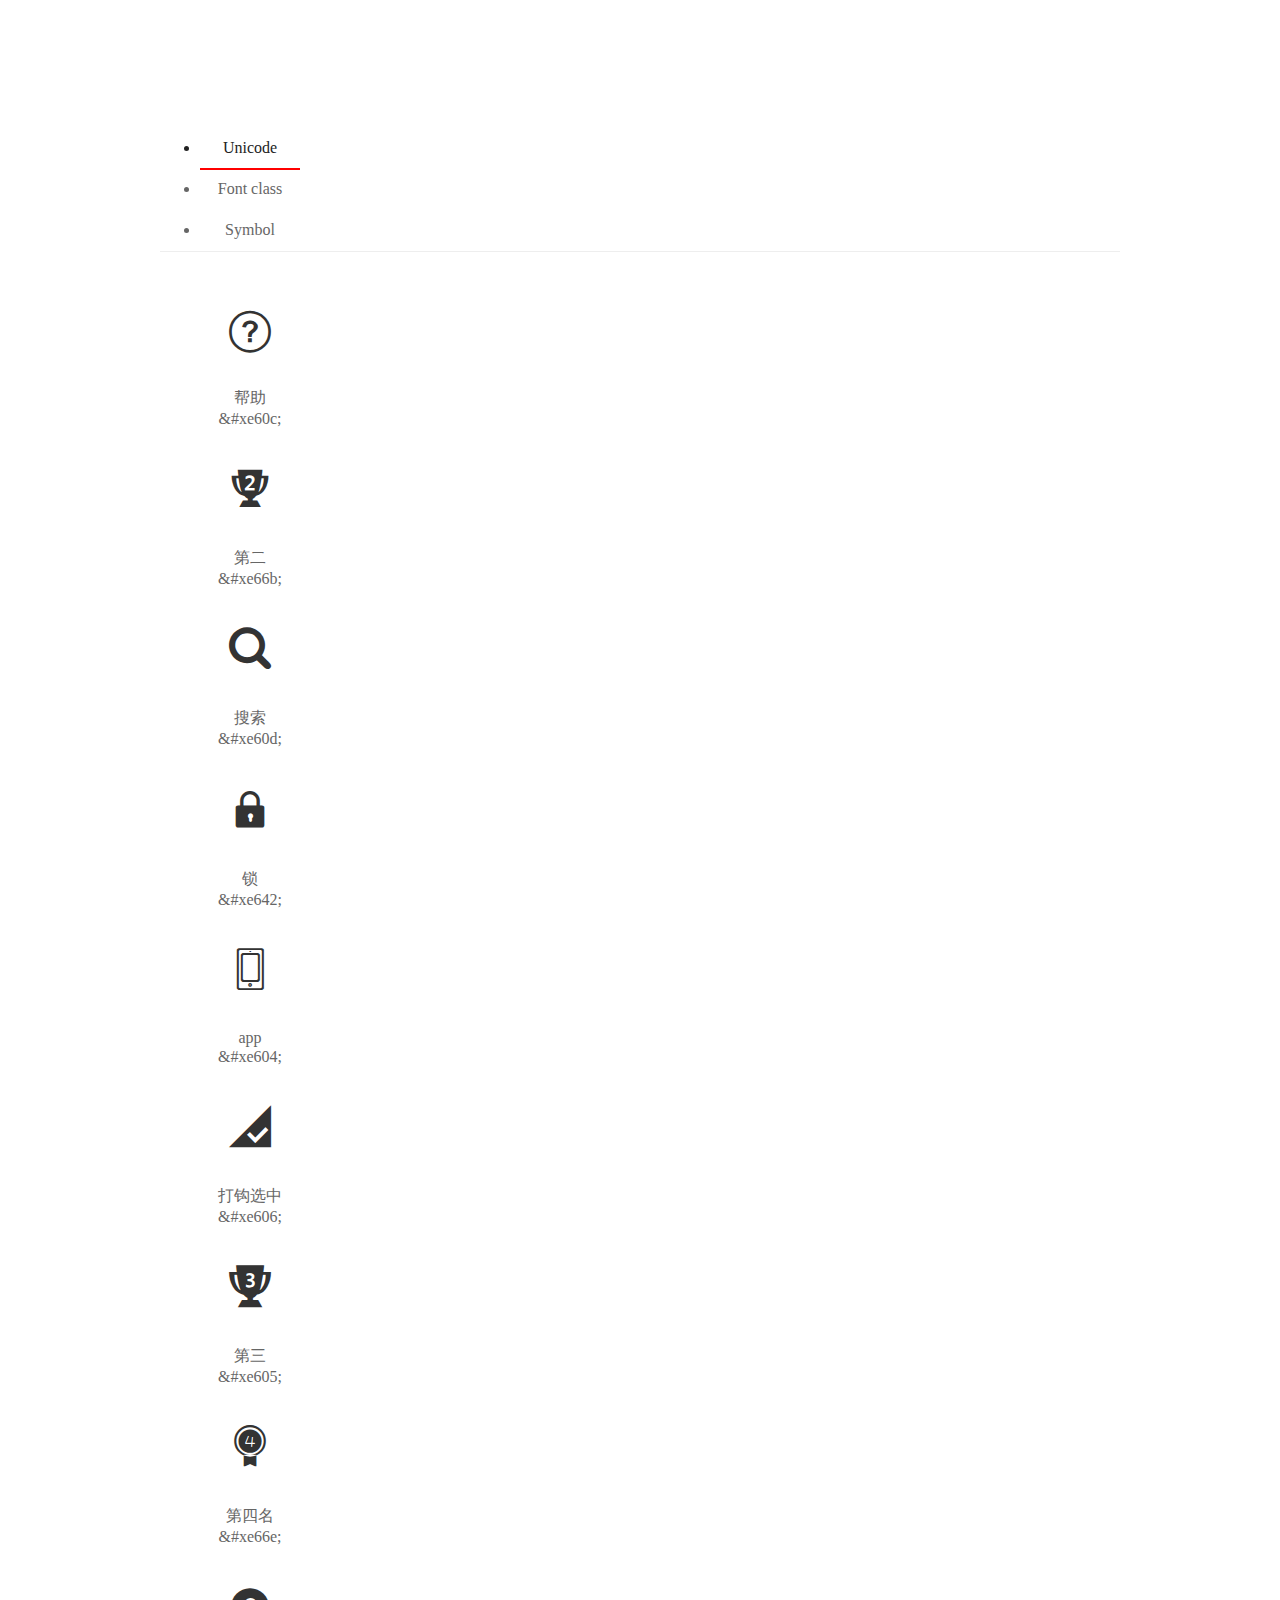
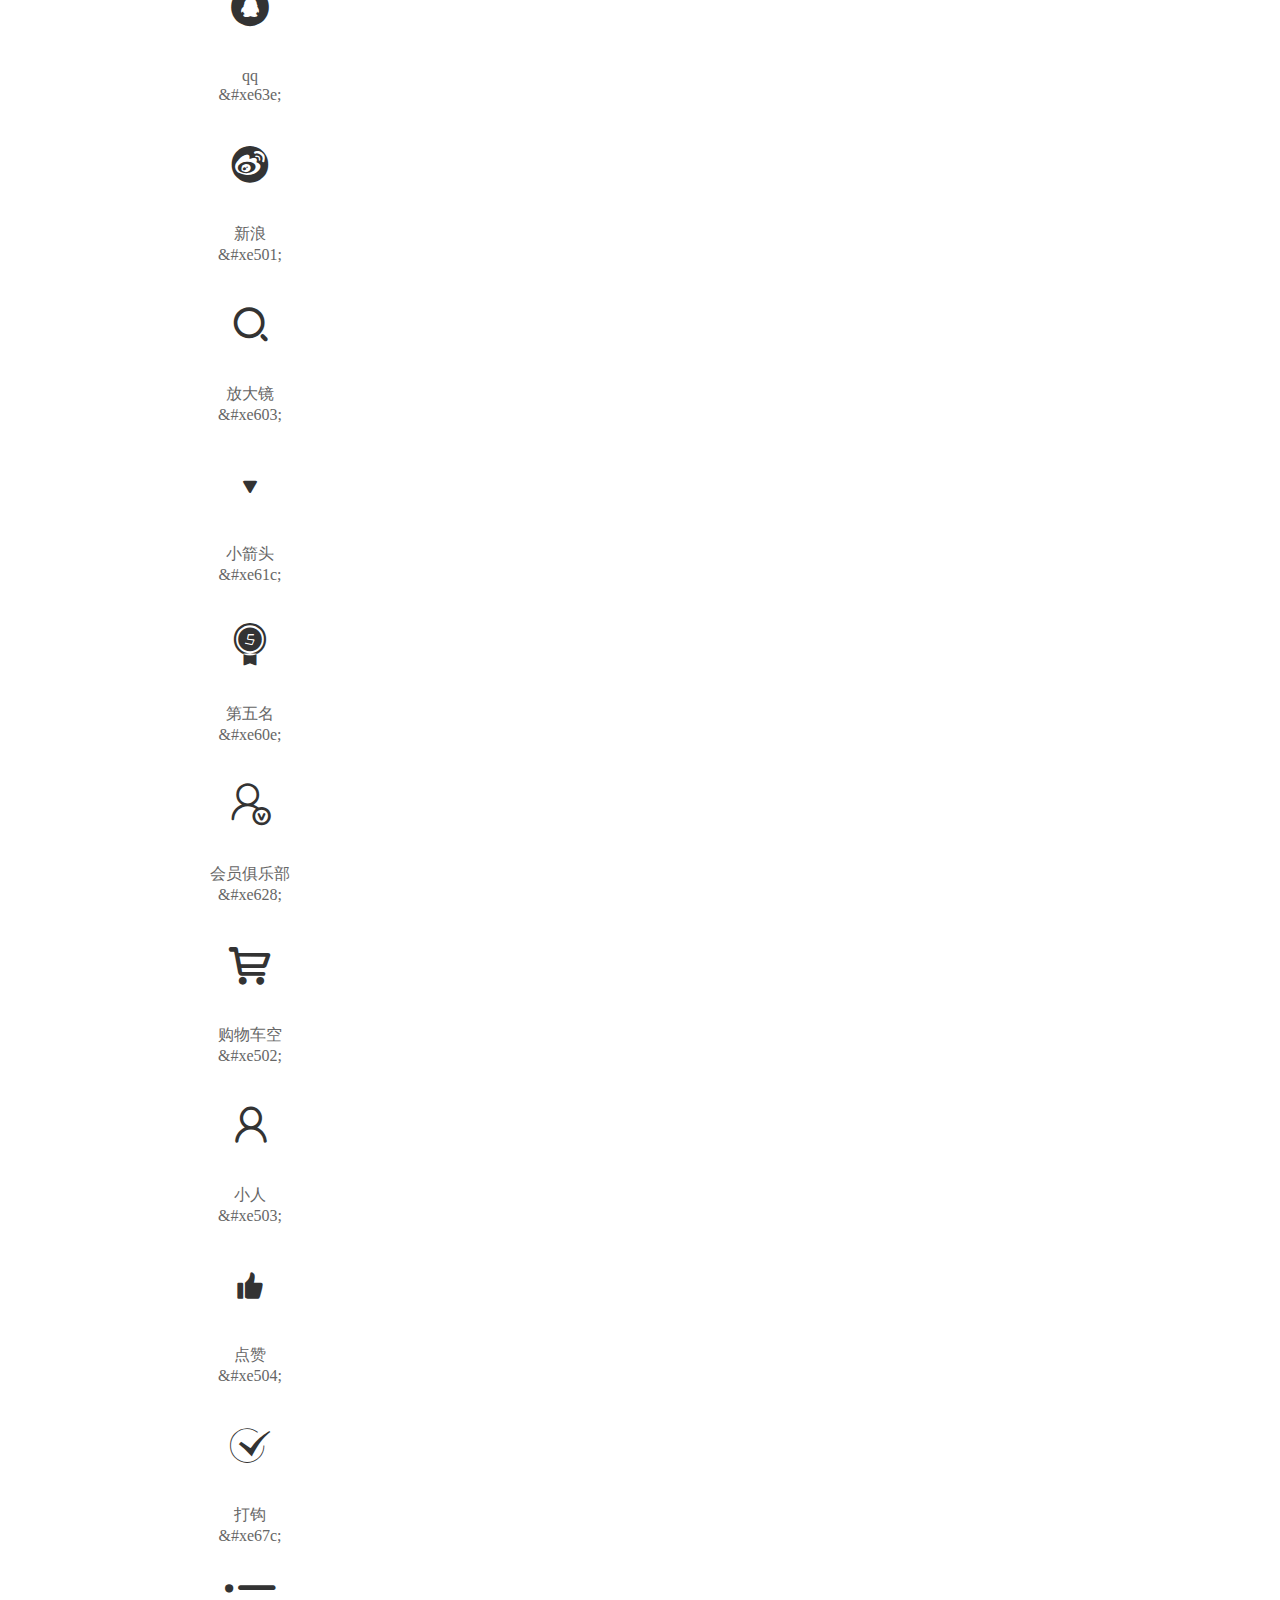
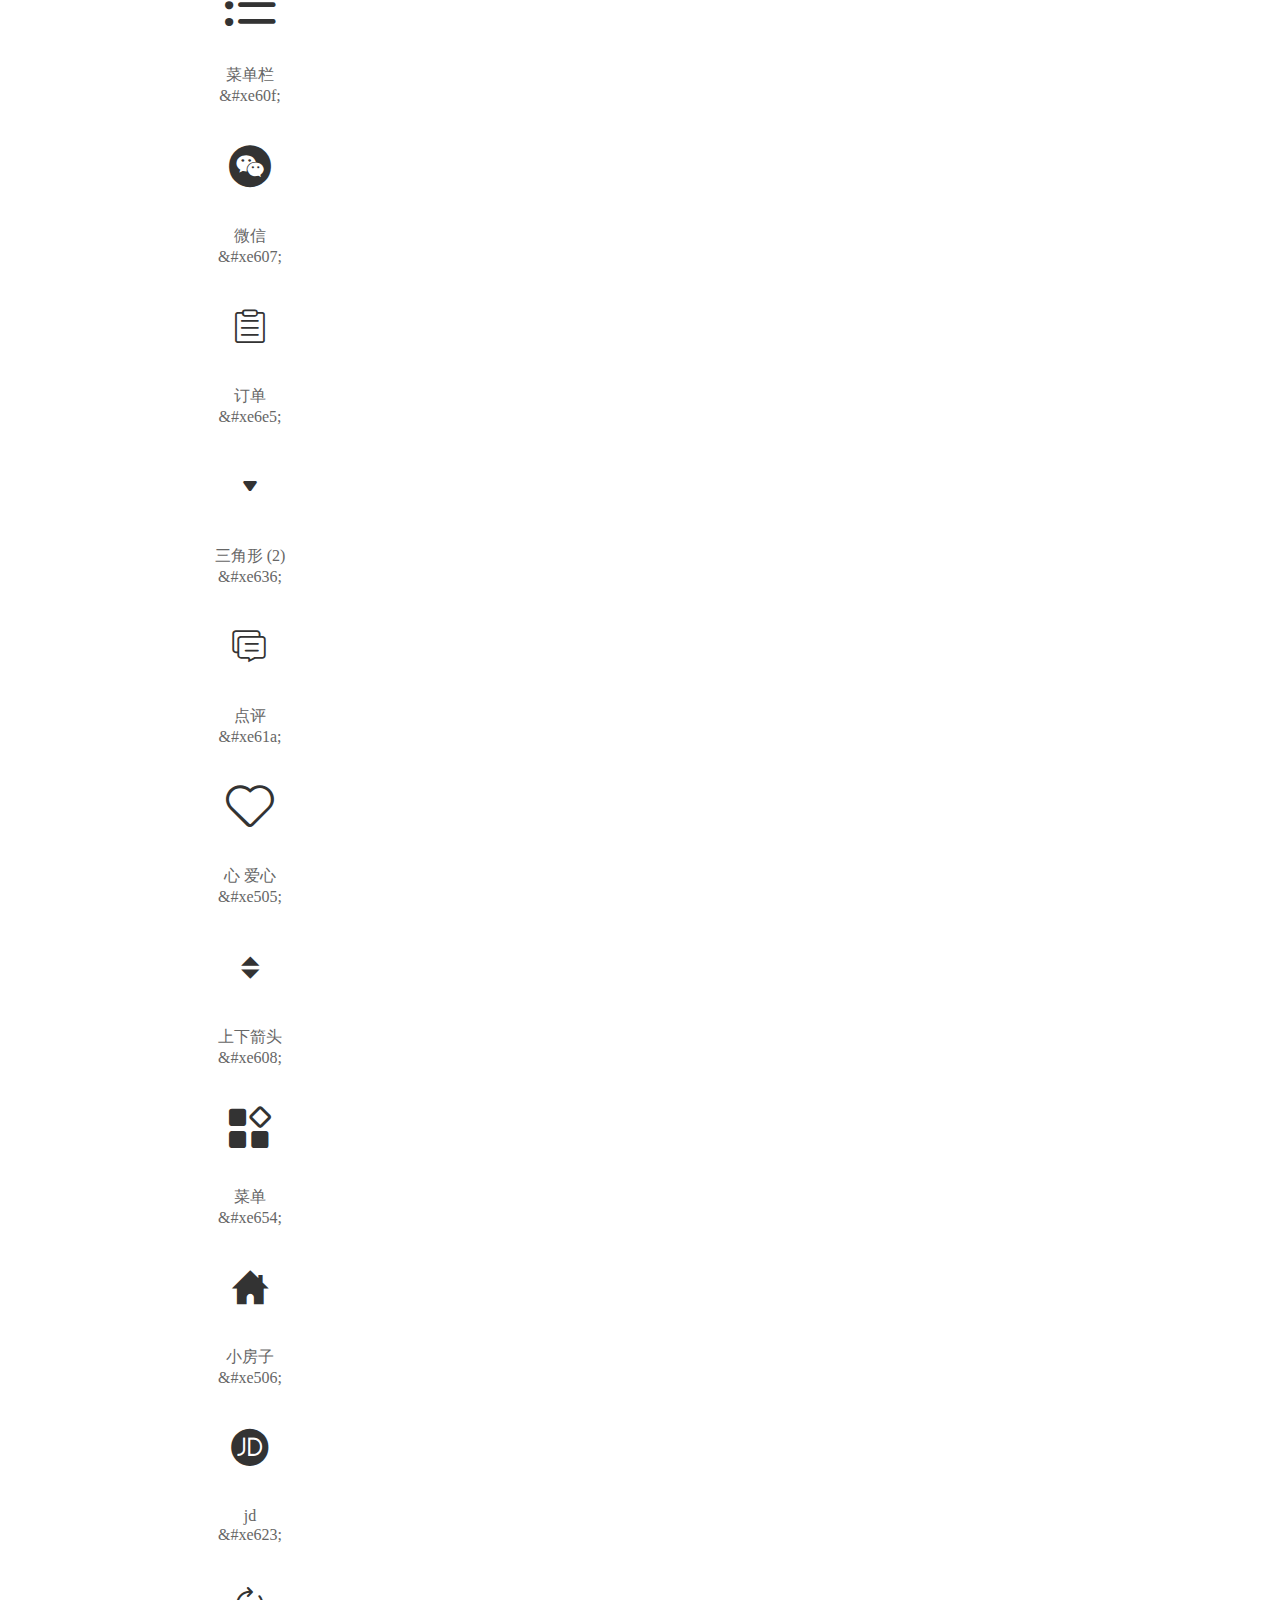
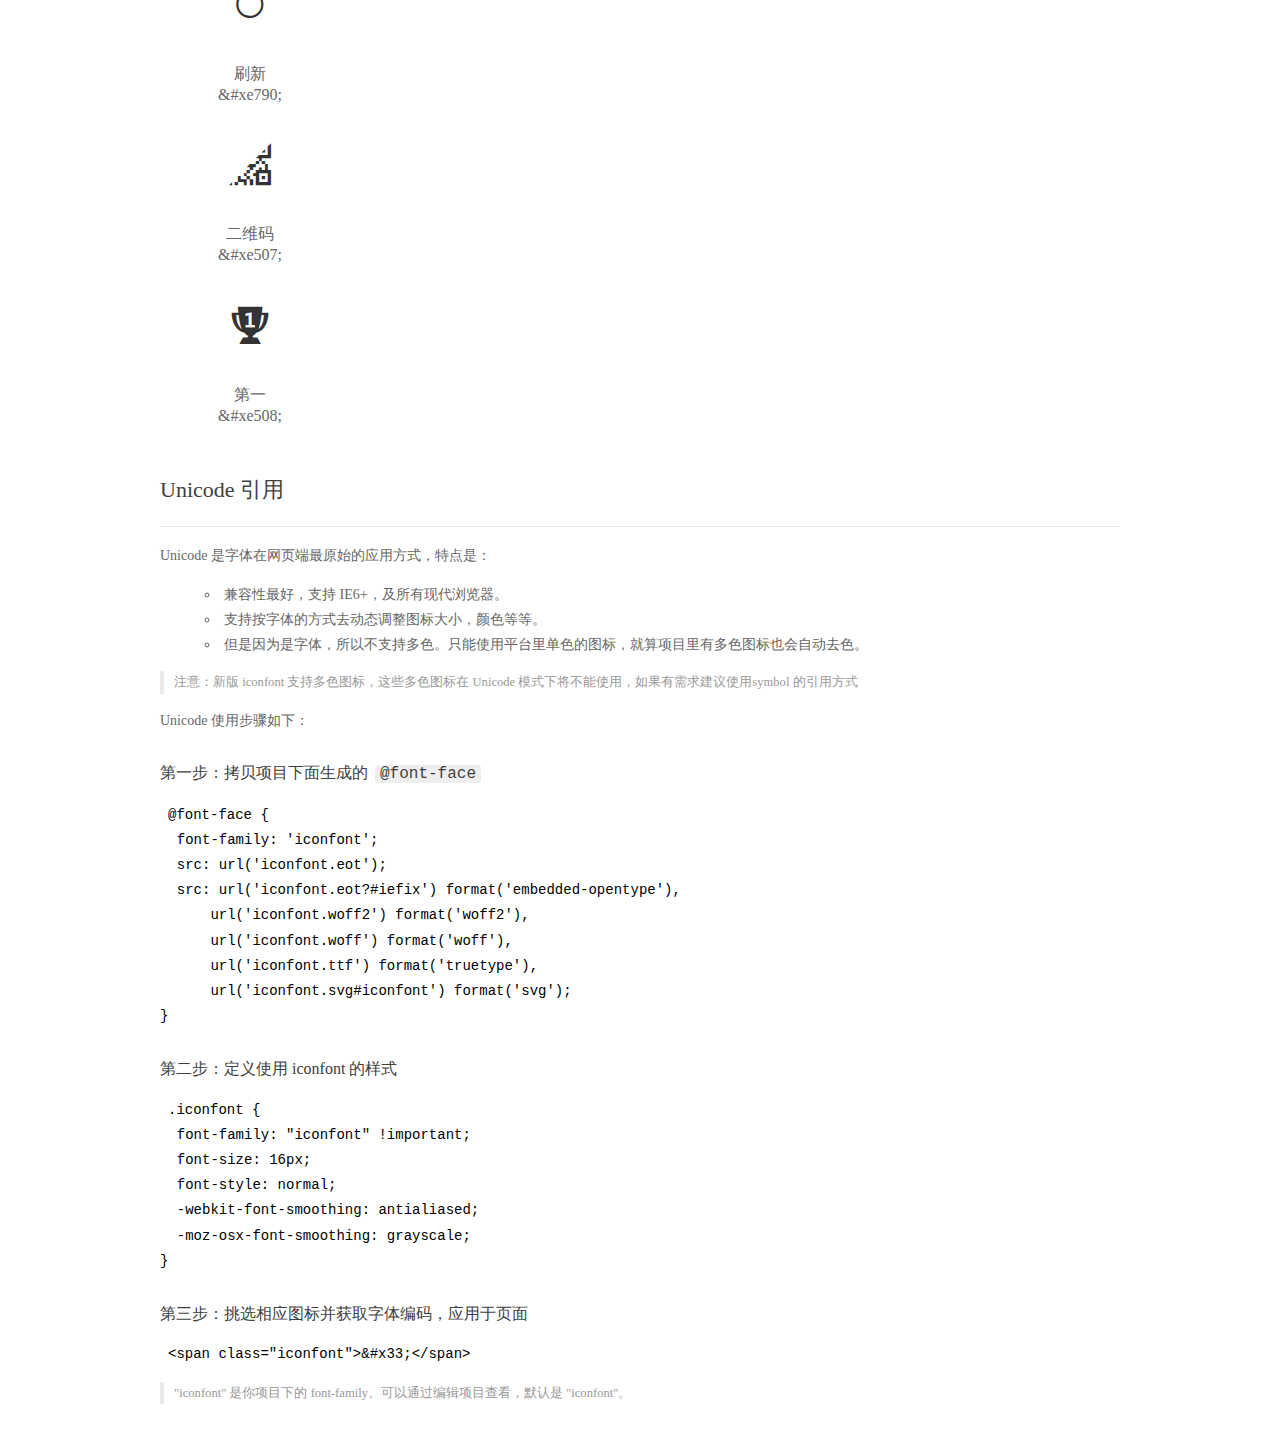
<file: js/font_8wm9fr6elux/demo_index.html>
<!DOCTYPE html>
<html>
<head>
  <meta charset="utf-8"/>
  <title>IconFont Demo</title>
  <link rel="shortcut icon" href="https://gtms04.alicdn.com/tps/i4/TB1_oz6GVXXXXaFXpXXJDFnIXXX-64-64.ico" type="image/x-icon"/>
  <link rel="stylesheet" href="https://g.alicdn.com/thx/cube/1.3.2/cube.min.css">
  <link rel="stylesheet" href="demo.css">
  <link rel="stylesheet" href="iconfont.css">
  <script src="iconfont.js"></script>
  <!-- jQuery -->
  <script src="https://a1.alicdn.com/oss/uploads/2018/12/26/7bfddb60-08e8-11e9-9b04-53e73bb6408b.js"></script>
  <!-- 代码高亮 -->
  <script src="https://a1.alicdn.com/oss/uploads/2018/12/26/a3f714d0-08e6-11e9-8a15-ebf944d7534c.js"></script>
</head>
<body>
  <div class="main">
    <h1 class="logo"><a href="https://www.iconfont.cn/" title="iconfont 首页" target="_blank">&#xe86b;</a></h1>
    <div class="nav-tabs">
      <ul id="tabs" class="dib-box">
        <li class="dib active"><span>Unicode</span></li>
        <li class="dib"><span>Font class</span></li>
        <li class="dib"><span>Symbol</span></li>
      </ul>
      
    </div>
    <div class="tab-container">
      <div class="content unicode" style="display: block;">
          <ul class="icon_lists dib-box">
          
            <li class="dib">
              <span class="icon iconfont">&#xe60c;</span>
                <div class="name">帮助</div>
                <div class="code-name">&amp;#xe60c;</div>
              </li>
          
            <li class="dib">
              <span class="icon iconfont">&#xe66b;</span>
                <div class="name">第二</div>
                <div class="code-name">&amp;#xe66b;</div>
              </li>
          
            <li class="dib">
              <span class="icon iconfont">&#xe60d;</span>
                <div class="name">搜索</div>
                <div class="code-name">&amp;#xe60d;</div>
              </li>
          
            <li class="dib">
              <span class="icon iconfont">&#xe642;</span>
                <div class="name">锁</div>
                <div class="code-name">&amp;#xe642;</div>
              </li>
          
            <li class="dib">
              <span class="icon iconfont">&#xe604;</span>
                <div class="name">app</div>
                <div class="code-name">&amp;#xe604;</div>
              </li>
          
            <li class="dib">
              <span class="icon iconfont">&#xe606;</span>
                <div class="name">打钩选中</div>
                <div class="code-name">&amp;#xe606;</div>
              </li>
          
            <li class="dib">
              <span class="icon iconfont">&#xe605;</span>
                <div class="name">第三</div>
                <div class="code-name">&amp;#xe605;</div>
              </li>
          
            <li class="dib">
              <span class="icon iconfont">&#xe66e;</span>
                <div class="name">第四名</div>
                <div class="code-name">&amp;#xe66e;</div>
              </li>
          
            <li class="dib">
              <span class="icon iconfont">&#xe63e;</span>
                <div class="name">qq</div>
                <div class="code-name">&amp;#xe63e;</div>
              </li>
          
            <li class="dib">
              <span class="icon iconfont">&#xe501;</span>
                <div class="name">新浪</div>
                <div class="code-name">&amp;#xe501;</div>
              </li>
          
            <li class="dib">
              <span class="icon iconfont">&#xe603;</span>
                <div class="name">放大镜</div>
                <div class="code-name">&amp;#xe603;</div>
              </li>
          
            <li class="dib">
              <span class="icon iconfont">&#xe61c;</span>
                <div class="name">小箭头</div>
                <div class="code-name">&amp;#xe61c;</div>
              </li>
          
            <li class="dib">
              <span class="icon iconfont">&#xe60e;</span>
                <div class="name">第五名</div>
                <div class="code-name">&amp;#xe60e;</div>
              </li>
          
            <li class="dib">
              <span class="icon iconfont">&#xe628;</span>
                <div class="name">会员俱乐部</div>
                <div class="code-name">&amp;#xe628;</div>
              </li>
          
            <li class="dib">
              <span class="icon iconfont">&#xe502;</span>
                <div class="name">购物车空</div>
                <div class="code-name">&amp;#xe502;</div>
              </li>
          
            <li class="dib">
              <span class="icon iconfont">&#xe503;</span>
                <div class="name">小人</div>
                <div class="code-name">&amp;#xe503;</div>
              </li>
          
            <li class="dib">
              <span class="icon iconfont">&#xe504;</span>
                <div class="name">点赞</div>
                <div class="code-name">&amp;#xe504;</div>
              </li>
          
            <li class="dib">
              <span class="icon iconfont">&#xe67c;</span>
                <div class="name">打钩</div>
                <div class="code-name">&amp;#xe67c;</div>
              </li>
          
            <li class="dib">
              <span class="icon iconfont">&#xe60f;</span>
                <div class="name">菜单栏</div>
                <div class="code-name">&amp;#xe60f;</div>
              </li>
          
            <li class="dib">
              <span class="icon iconfont">&#xe607;</span>
                <div class="name">微信</div>
                <div class="code-name">&amp;#xe607;</div>
              </li>
          
            <li class="dib">
              <span class="icon iconfont">&#xe6e5;</span>
                <div class="name">订单</div>
                <div class="code-name">&amp;#xe6e5;</div>
              </li>
          
            <li class="dib">
              <span class="icon iconfont">&#xe636;</span>
                <div class="name">三角形 (2)</div>
                <div class="code-name">&amp;#xe636;</div>
              </li>
          
            <li class="dib">
              <span class="icon iconfont">&#xe61a;</span>
                <div class="name">点评</div>
                <div class="code-name">&amp;#xe61a;</div>
              </li>
          
            <li class="dib">
              <span class="icon iconfont">&#xe505;</span>
                <div class="name">心 爱心</div>
                <div class="code-name">&amp;#xe505;</div>
              </li>
          
            <li class="dib">
              <span class="icon iconfont">&#xe608;</span>
                <div class="name">上下箭头</div>
                <div class="code-name">&amp;#xe608;</div>
              </li>
          
            <li class="dib">
              <span class="icon iconfont">&#xe654;</span>
                <div class="name">菜单</div>
                <div class="code-name">&amp;#xe654;</div>
              </li>
          
            <li class="dib">
              <span class="icon iconfont">&#xe506;</span>
                <div class="name">小房子</div>
                <div class="code-name">&amp;#xe506;</div>
              </li>
          
            <li class="dib">
              <span class="icon iconfont">&#xe623;</span>
                <div class="name">jd</div>
                <div class="code-name">&amp;#xe623;</div>
              </li>
          
            <li class="dib">
              <span class="icon iconfont">&#xe790;</span>
                <div class="name">刷新</div>
                <div class="code-name">&amp;#xe790;</div>
              </li>
          
            <li class="dib">
              <span class="icon iconfont">&#xe507;</span>
                <div class="name">二维码</div>
                <div class="code-name">&amp;#xe507;</div>
              </li>
          
            <li class="dib">
              <span class="icon iconfont">&#xe508;</span>
                <div class="name">第一</div>
                <div class="code-name">&amp;#xe508;</div>
              </li>
          
          </ul>
          <div class="article markdown">
          <h2 id="unicode-">Unicode 引用</h2>
          <hr>

          <p>Unicode 是字体在网页端最原始的应用方式，特点是：</p>
          <ul>
            <li>兼容性最好，支持 IE6+，及所有现代浏览器。</li>
            <li>支持按字体的方式去动态调整图标大小，颜色等等。</li>
            <li>但是因为是字体，所以不支持多色。只能使用平台里单色的图标，就算项目里有多色图标也会自动去色。</li>
          </ul>
          <blockquote>
            <p>注意：新版 iconfont 支持多色图标，这些多色图标在 Unicode 模式下将不能使用，如果有需求建议使用symbol 的引用方式</p>
          </blockquote>
          <p>Unicode 使用步骤如下：</p>
          <h3 id="-font-face">第一步：拷贝项目下面生成的 <code>@font-face</code></h3>
<pre><code class="language-css"
>@font-face {
  font-family: 'iconfont';
  src: url('iconfont.eot');
  src: url('iconfont.eot?#iefix') format('embedded-opentype'),
      url('iconfont.woff2') format('woff2'),
      url('iconfont.woff') format('woff'),
      url('iconfont.ttf') format('truetype'),
      url('iconfont.svg#iconfont') format('svg');
}
</code></pre>
          <h3 id="-iconfont-">第二步：定义使用 iconfont 的样式</h3>
<pre><code class="language-css"
>.iconfont {
  font-family: "iconfont" !important;
  font-size: 16px;
  font-style: normal;
  -webkit-font-smoothing: antialiased;
  -moz-osx-font-smoothing: grayscale;
}
</code></pre>
          <h3 id="-">第三步：挑选相应图标并获取字体编码，应用于页面</h3>
<pre>
<code class="language-html"
>&lt;span class="iconfont"&gt;&amp;#x33;&lt;/span&gt;
</code></pre>
          <blockquote>
            <p>"iconfont" 是你项目下的 font-family。可以通过编辑项目查看，默认是 "iconfont"。</p>
          </blockquote>
          </div>
      </div>
      <div class="content font-class">
        <ul class="icon_lists dib-box">
          
          <li class="dib">
            <span class="icon iconfont icon-bangzhu"></span>
            <div class="name">
              帮助
            </div>
            <div class="code-name">.icon-bangzhu
            </div>
          </li>
          
          <li class="dib">
            <span class="icon iconfont icon-second"></span>
            <div class="name">
              第二
            </div>
            <div class="code-name">.icon-second
            </div>
          </li>
          
          <li class="dib">
            <span class="icon iconfont icon-sousuo"></span>
            <div class="name">
              搜索
            </div>
            <div class="code-name">.icon-sousuo
            </div>
          </li>
          
          <li class="dib">
            <span class="icon iconfont icon-suo"></span>
            <div class="name">
              锁
            </div>
            <div class="code-name">.icon-suo
            </div>
          </li>
          
          <li class="dib">
            <span class="icon iconfont icon-app"></span>
            <div class="name">
              app
            </div>
            <div class="code-name">.icon-app
            </div>
          </li>
          
          <li class="dib">
            <span class="icon iconfont icon-dagouxuanzhong"></span>
            <div class="name">
              打钩选中
            </div>
            <div class="code-name">.icon-dagouxuanzhong
            </div>
          </li>
          
          <li class="dib">
            <span class="icon iconfont icon-disan"></span>
            <div class="name">
              第三
            </div>
            <div class="code-name">.icon-disan
            </div>
          </li>
          
          <li class="dib">
            <span class="icon iconfont icon-disiming"></span>
            <div class="name">
              第四名
            </div>
            <div class="code-name">.icon-disiming
            </div>
          </li>
          
          <li class="dib">
            <span class="icon iconfont icon-qq"></span>
            <div class="name">
              qq
            </div>
            <div class="code-name">.icon-qq
            </div>
          </li>
          
          <li class="dib">
            <span class="icon iconfont icon-xinlang"></span>
            <div class="name">
              新浪
            </div>
            <div class="code-name">.icon-xinlang
            </div>
          </li>
          
          <li class="dib">
            <span class="icon iconfont icon-shiliangzhinengduixiang"></span>
            <div class="name">
              放大镜
            </div>
            <div class="code-name">.icon-shiliangzhinengduixiang
            </div>
          </li>
          
          <li class="dib">
            <span class="icon iconfont icon-xiaojiantou"></span>
            <div class="name">
              小箭头
            </div>
            <div class="code-name">.icon-xiaojiantou
            </div>
          </li>
          
          <li class="dib">
            <span class="icon iconfont icon-diwuming"></span>
            <div class="name">
              第五名
            </div>
            <div class="code-name">.icon-diwuming
            </div>
          </li>
          
          <li class="dib">
            <span class="icon iconfont icon-huiyuanjulebu"></span>
            <div class="name">
              会员俱乐部
            </div>
            <div class="code-name">.icon-huiyuanjulebu
            </div>
          </li>
          
          <li class="dib">
            <span class="icon iconfont icon-cart-copy"></span>
            <div class="name">
              购物车空
            </div>
            <div class="code-name">.icon-cart-copy
            </div>
          </li>
          
          <li class="dib">
            <span class="icon iconfont icon-xiaoren"></span>
            <div class="name">
              小人
            </div>
            <div class="code-name">.icon-xiaoren
            </div>
          </li>
          
          <li class="dib">
            <span class="icon iconfont icon-dianzan"></span>
            <div class="name">
              点赞
            </div>
            <div class="code-name">.icon-dianzan
            </div>
          </li>
          
          <li class="dib">
            <span class="icon iconfont icon-dagou"></span>
            <div class="name">
              打钩
            </div>
            <div class="code-name">.icon-dagou
            </div>
          </li>
          
          <li class="dib">
            <span class="icon iconfont icon-caidanlan"></span>
            <div class="name">
              菜单栏
            </div>
            <div class="code-name">.icon-caidanlan
            </div>
          </li>
          
          <li class="dib">
            <span class="icon iconfont icon-weixin"></span>
            <div class="name">
              微信
            </div>
            <div class="code-name">.icon-weixin
            </div>
          </li>
          
          <li class="dib">
            <span class="icon iconfont icon-dingdan"></span>
            <div class="name">
              订单
            </div>
            <div class="code-name">.icon-dingdan
            </div>
          </li>
          
          <li class="dib">
            <span class="icon iconfont icon-sanjiaoxing1"></span>
            <div class="name">
              三角形 (2)
            </div>
            <div class="code-name">.icon-sanjiaoxing1
            </div>
          </li>
          
          <li class="dib">
            <span class="icon iconfont icon-dianping"></span>
            <div class="name">
              点评
            </div>
            <div class="code-name">.icon-dianping
            </div>
          </li>
          
          <li class="dib">
            <span class="icon iconfont icon-love-o"></span>
            <div class="name">
              心 爱心
            </div>
            <div class="code-name">.icon-love-o
            </div>
          </li>
          
          <li class="dib">
            <span class="icon iconfont icon-shangxiajiantou"></span>
            <div class="name">
              上下箭头
            </div>
            <div class="code-name">.icon-shangxiajiantou
            </div>
          </li>
          
          <li class="dib">
            <span class="icon iconfont icon-caidan"></span>
            <div class="name">
              菜单
            </div>
            <div class="code-name">.icon-caidan
            </div>
          </li>
          
          <li class="dib">
            <span class="icon iconfont icon-xiaofangzi"></span>
            <div class="name">
              小房子
            </div>
            <div class="code-name">.icon-xiaofangzi
            </div>
          </li>
          
          <li class="dib">
            <span class="icon iconfont icon-jd"></span>
            <div class="name">
              jd
            </div>
            <div class="code-name">.icon-jd
            </div>
          </li>
          
          <li class="dib">
            <span class="icon iconfont icon-shuaxin"></span>
            <div class="name">
              刷新
            </div>
            <div class="code-name">.icon-shuaxin
            </div>
          </li>
          
          <li class="dib">
            <span class="icon iconfont icon-qr-code-br"></span>
            <div class="name">
              二维码
            </div>
            <div class="code-name">.icon-qr-code-br
            </div>
          </li>
          
          <li class="dib">
            <span class="icon iconfont icon-first"></span>
            <div class="name">
              第一
            </div>
            <div class="code-name">.icon-first
            </div>
          </li>
          
        </ul>
        <div class="article markdown">
        <h2 id="font-class-">font-class 引用</h2>
        <hr>

        <p>font-class 是 Unicode 使用方式的一种变种，主要是解决 Unicode 书写不直观，语意不明确的问题。</p>
        <p>与 Unicode 使用方式相比，具有如下特点：</p>
        <ul>
          <li>兼容性良好，支持 IE8+，及所有现代浏览器。</li>
          <li>相比于 Unicode 语意明确，书写更直观。可以很容易分辨这个 icon 是什么。</li>
          <li>因为使用 class 来定义图标，所以当要替换图标时，只需要修改 class 里面的 Unicode 引用。</li>
          <li>不过因为本质上还是使用的字体，所以多色图标还是不支持的。</li>
        </ul>
        <p>使用步骤如下：</p>
        <h3 id="-fontclass-">第一步：引入项目下面生成的 fontclass 代码：</h3>
<pre><code class="language-html">&lt;link rel="stylesheet" href="./iconfont.css"&gt;
</code></pre>
        <h3 id="-">第二步：挑选相应图标并获取类名，应用于页面：</h3>
<pre><code class="language-html">&lt;span class="iconfont icon-xxx"&gt;&lt;/span&gt;
</code></pre>
        <blockquote>
          <p>"
            iconfont" 是你项目下的 font-family。可以通过编辑项目查看，默认是 "iconfont"。</p>
        </blockquote>
      </div>
      </div>
      <div class="content symbol">
          <ul class="icon_lists dib-box">
          
            <li class="dib">
                <svg class="icon svg-icon" aria-hidden="true">
                  <use xlink:href="#icon-bangzhu"></use>
                </svg>
                <div class="name">帮助</div>
                <div class="code-name">#icon-bangzhu</div>
            </li>
          
            <li class="dib">
                <svg class="icon svg-icon" aria-hidden="true">
                  <use xlink:href="#icon-second"></use>
                </svg>
                <div class="name">第二</div>
                <div class="code-name">#icon-second</div>
            </li>
          
            <li class="dib">
                <svg class="icon svg-icon" aria-hidden="true">
                  <use xlink:href="#icon-sousuo"></use>
                </svg>
                <div class="name">搜索</div>
                <div class="code-name">#icon-sousuo</div>
            </li>
          
            <li class="dib">
                <svg class="icon svg-icon" aria-hidden="true">
                  <use xlink:href="#icon-suo"></use>
                </svg>
                <div class="name">锁</div>
                <div class="code-name">#icon-suo</div>
            </li>
          
            <li class="dib">
                <svg class="icon svg-icon" aria-hidden="true">
                  <use xlink:href="#icon-app"></use>
                </svg>
                <div class="name">app</div>
                <div class="code-name">#icon-app</div>
            </li>
          
            <li class="dib">
                <svg class="icon svg-icon" aria-hidden="true">
                  <use xlink:href="#icon-dagouxuanzhong"></use>
                </svg>
                <div class="name">打钩选中</div>
                <div class="code-name">#icon-dagouxuanzhong</div>
            </li>
          
            <li class="dib">
                <svg class="icon svg-icon" aria-hidden="true">
                  <use xlink:href="#icon-disan"></use>
                </svg>
                <div class="name">第三</div>
                <div class="code-name">#icon-disan</div>
            </li>
          
            <li class="dib">
                <svg class="icon svg-icon" aria-hidden="true">
                  <use xlink:href="#icon-disiming"></use>
                </svg>
                <div class="name">第四名</div>
                <div class="code-name">#icon-disiming</div>
            </li>
          
            <li class="dib">
                <svg class="icon svg-icon" aria-hidden="true">
                  <use xlink:href="#icon-qq"></use>
                </svg>
                <div class="name">qq</div>
                <div class="code-name">#icon-qq</div>
            </li>
          
            <li class="dib">
                <svg class="icon svg-icon" aria-hidden="true">
                  <use xlink:href="#icon-xinlang"></use>
                </svg>
                <div class="name">新浪</div>
                <div class="code-name">#icon-xinlang</div>
            </li>
          
            <li class="dib">
                <svg class="icon svg-icon" aria-hidden="true">
                  <use xlink:href="#icon-shiliangzhinengduixiang"></use>
                </svg>
                <div class="name">放大镜</div>
                <div class="code-name">#icon-shiliangzhinengduixiang</div>
            </li>
          
            <li class="dib">
                <svg class="icon svg-icon" aria-hidden="true">
                  <use xlink:href="#icon-xiaojiantou"></use>
                </svg>
                <div class="name">小箭头</div>
                <div class="code-name">#icon-xiaojiantou</div>
            </li>
          
            <li class="dib">
                <svg class="icon svg-icon" aria-hidden="true">
                  <use xlink:href="#icon-diwuming"></use>
                </svg>
                <div class="name">第五名</div>
                <div class="code-name">#icon-diwuming</div>
            </li>
          
            <li class="dib">
                <svg class="icon svg-icon" aria-hidden="true">
                  <use xlink:href="#icon-huiyuanjulebu"></use>
                </svg>
                <div class="name">会员俱乐部</div>
                <div class="code-name">#icon-huiyuanjulebu</div>
            </li>
          
            <li class="dib">
                <svg class="icon svg-icon" aria-hidden="true">
                  <use xlink:href="#icon-cart-copy"></use>
                </svg>
                <div class="name">购物车空</div>
                <div class="code-name">#icon-cart-copy</div>
            </li>
          
            <li class="dib">
                <svg class="icon svg-icon" aria-hidden="true">
                  <use xlink:href="#icon-xiaoren"></use>
                </svg>
                <div class="name">小人</div>
                <div class="code-name">#icon-xiaoren</div>
            </li>
          
            <li class="dib">
                <svg class="icon svg-icon" aria-hidden="true">
                  <use xlink:href="#icon-dianzan"></use>
                </svg>
                <div class="name">点赞</div>
                <div class="code-name">#icon-dianzan</div>
            </li>
          
            <li class="dib">
                <svg class="icon svg-icon" aria-hidden="true">
                  <use xlink:href="#icon-dagou"></use>
                </svg>
                <div class="name">打钩</div>
                <div class="code-name">#icon-dagou</div>
            </li>
          
            <li class="dib">
                <svg class="icon svg-icon" aria-hidden="true">
                  <use xlink:href="#icon-caidanlan"></use>
                </svg>
                <div class="name">菜单栏</div>
                <div class="code-name">#icon-caidanlan</div>
            </li>
          
            <li class="dib">
                <svg class="icon svg-icon" aria-hidden="true">
                  <use xlink:href="#icon-weixin"></use>
                </svg>
                <div class="name">微信</div>
                <div class="code-name">#icon-weixin</div>
            </li>
          
            <li class="dib">
                <svg class="icon svg-icon" aria-hidden="true">
                  <use xlink:href="#icon-dingdan"></use>
                </svg>
                <div class="name">订单</div>
                <div class="code-name">#icon-dingdan</div>
            </li>
          
            <li class="dib">
                <svg class="icon svg-icon" aria-hidden="true">
                  <use xlink:href="#icon-sanjiaoxing1"></use>
                </svg>
                <div class="name">三角形 (2)</div>
                <div class="code-name">#icon-sanjiaoxing1</div>
            </li>
          
            <li class="dib">
                <svg class="icon svg-icon" aria-hidden="true">
                  <use xlink:href="#icon-dianping"></use>
                </svg>
                <div class="name">点评</div>
                <div class="code-name">#icon-dianping</div>
            </li>
          
            <li class="dib">
                <svg class="icon svg-icon" aria-hidden="true">
                  <use xlink:href="#icon-love-o"></use>
                </svg>
                <div class="name">心 爱心</div>
                <div class="code-name">#icon-love-o</div>
            </li>
          
            <li class="dib">
                <svg class="icon svg-icon" aria-hidden="true">
                  <use xlink:href="#icon-shangxiajiantou"></use>
                </svg>
                <div class="name">上下箭头</div>
                <div class="code-name">#icon-shangxiajiantou</div>
            </li>
          
            <li class="dib">
                <svg class="icon svg-icon" aria-hidden="true">
                  <use xlink:href="#icon-caidan"></use>
                </svg>
                <div class="name">菜单</div>
                <div class="code-name">#icon-caidan</div>
            </li>
          
            <li class="dib">
                <svg class="icon svg-icon" aria-hidden="true">
                  <use xlink:href="#icon-xiaofangzi"></use>
                </svg>
                <div class="name">小房子</div>
                <div class="code-name">#icon-xiaofangzi</div>
            </li>
          
            <li class="dib">
                <svg class="icon svg-icon" aria-hidden="true">
                  <use xlink:href="#icon-jd"></use>
                </svg>
                <div class="name">jd</div>
                <div class="code-name">#icon-jd</div>
            </li>
          
            <li class="dib">
                <svg class="icon svg-icon" aria-hidden="true">
                  <use xlink:href="#icon-shuaxin"></use>
                </svg>
                <div class="name">刷新</div>
                <div class="code-name">#icon-shuaxin</div>
            </li>
          
            <li class="dib">
                <svg class="icon svg-icon" aria-hidden="true">
                  <use xlink:href="#icon-qr-code-br"></use>
                </svg>
                <div class="name">二维码</div>
                <div class="code-name">#icon-qr-code-br</div>
            </li>
          
            <li class="dib">
                <svg class="icon svg-icon" aria-hidden="true">
                  <use xlink:href="#icon-first"></use>
                </svg>
                <div class="name">第一</div>
                <div class="code-name">#icon-first</div>
            </li>
          
          </ul>
          <div class="article markdown">
          <h2 id="symbol-">Symbol 引用</h2>
          <hr>

          <p>这是一种全新的使用方式，应该说这才是未来的主流，也是平台目前推荐的用法。相关介绍可以参考这篇<a href="">文章</a>
            这种用法其实是做了一个 SVG 的集合，与另外两种相比具有如下特点：</p>
          <ul>
            <li>支持多色图标了，不再受单色限制。</li>
            <li>通过一些技巧，支持像字体那样，通过 <code>font-size</code>, <code>color</code> 来调整样式。</li>
            <li>兼容性较差，支持 IE9+，及现代浏览器。</li>
            <li>浏览器渲染 SVG 的性能一般，还不如 png。</li>
          </ul>
          <p>使用步骤如下：</p>
          <h3 id="-symbol-">第一步：引入项目下面生成的 symbol 代码：</h3>
<pre><code class="language-html">&lt;script src="./iconfont.js"&gt;&lt;/script&gt;
</code></pre>
          <h3 id="-css-">第二步：加入通用 CSS 代码（引入一次就行）：</h3>
<pre><code class="language-html">&lt;style&gt;
.icon {
  width: 1em;
  height: 1em;
  vertical-align: -0.15em;
  fill: currentColor;
  overflow: hidden;
}
&lt;/style&gt;
</code></pre>
          <h3 id="-">第三步：挑选相应图标并获取类名，应用于页面：</h3>
<pre><code class="language-html">&lt;svg class="icon" aria-hidden="true"&gt;
  &lt;use xlink:href="#icon-xxx"&gt;&lt;/use&gt;
&lt;/svg&gt;
</code></pre>
          </div>
      </div>

    </div>
  </div>
  <script>
  $(document).ready(function () {
      $('.tab-container .content:first').show()

      $('#tabs li').click(function (e) {
        var tabContent = $('.tab-container .content')
        var index = $(this).index()

        if ($(this).hasClass('active')) {
          return
        } else {
          $('#tabs li').removeClass('active')
          $(this).addClass('active')

          tabContent.hide().eq(index).fadeIn()
        }
      })
    })
  </script>
</body>
</html>
</file>
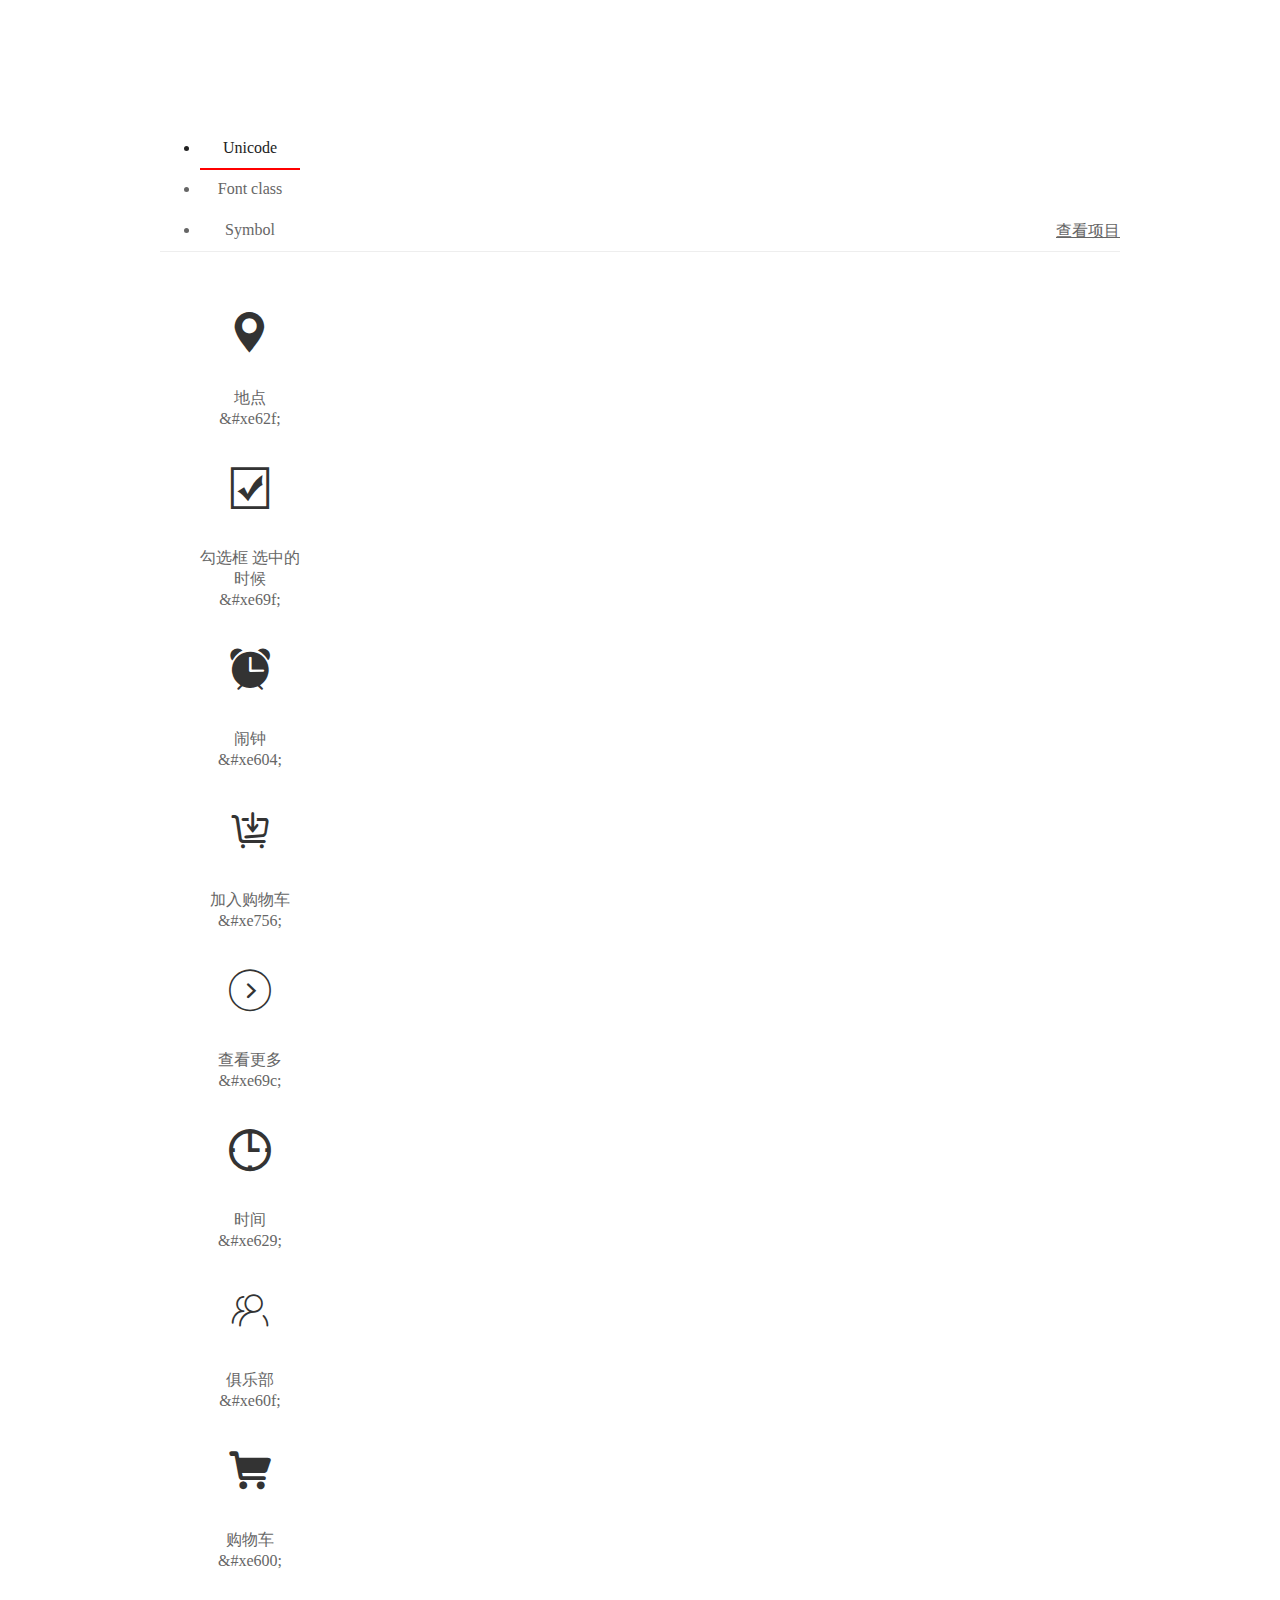
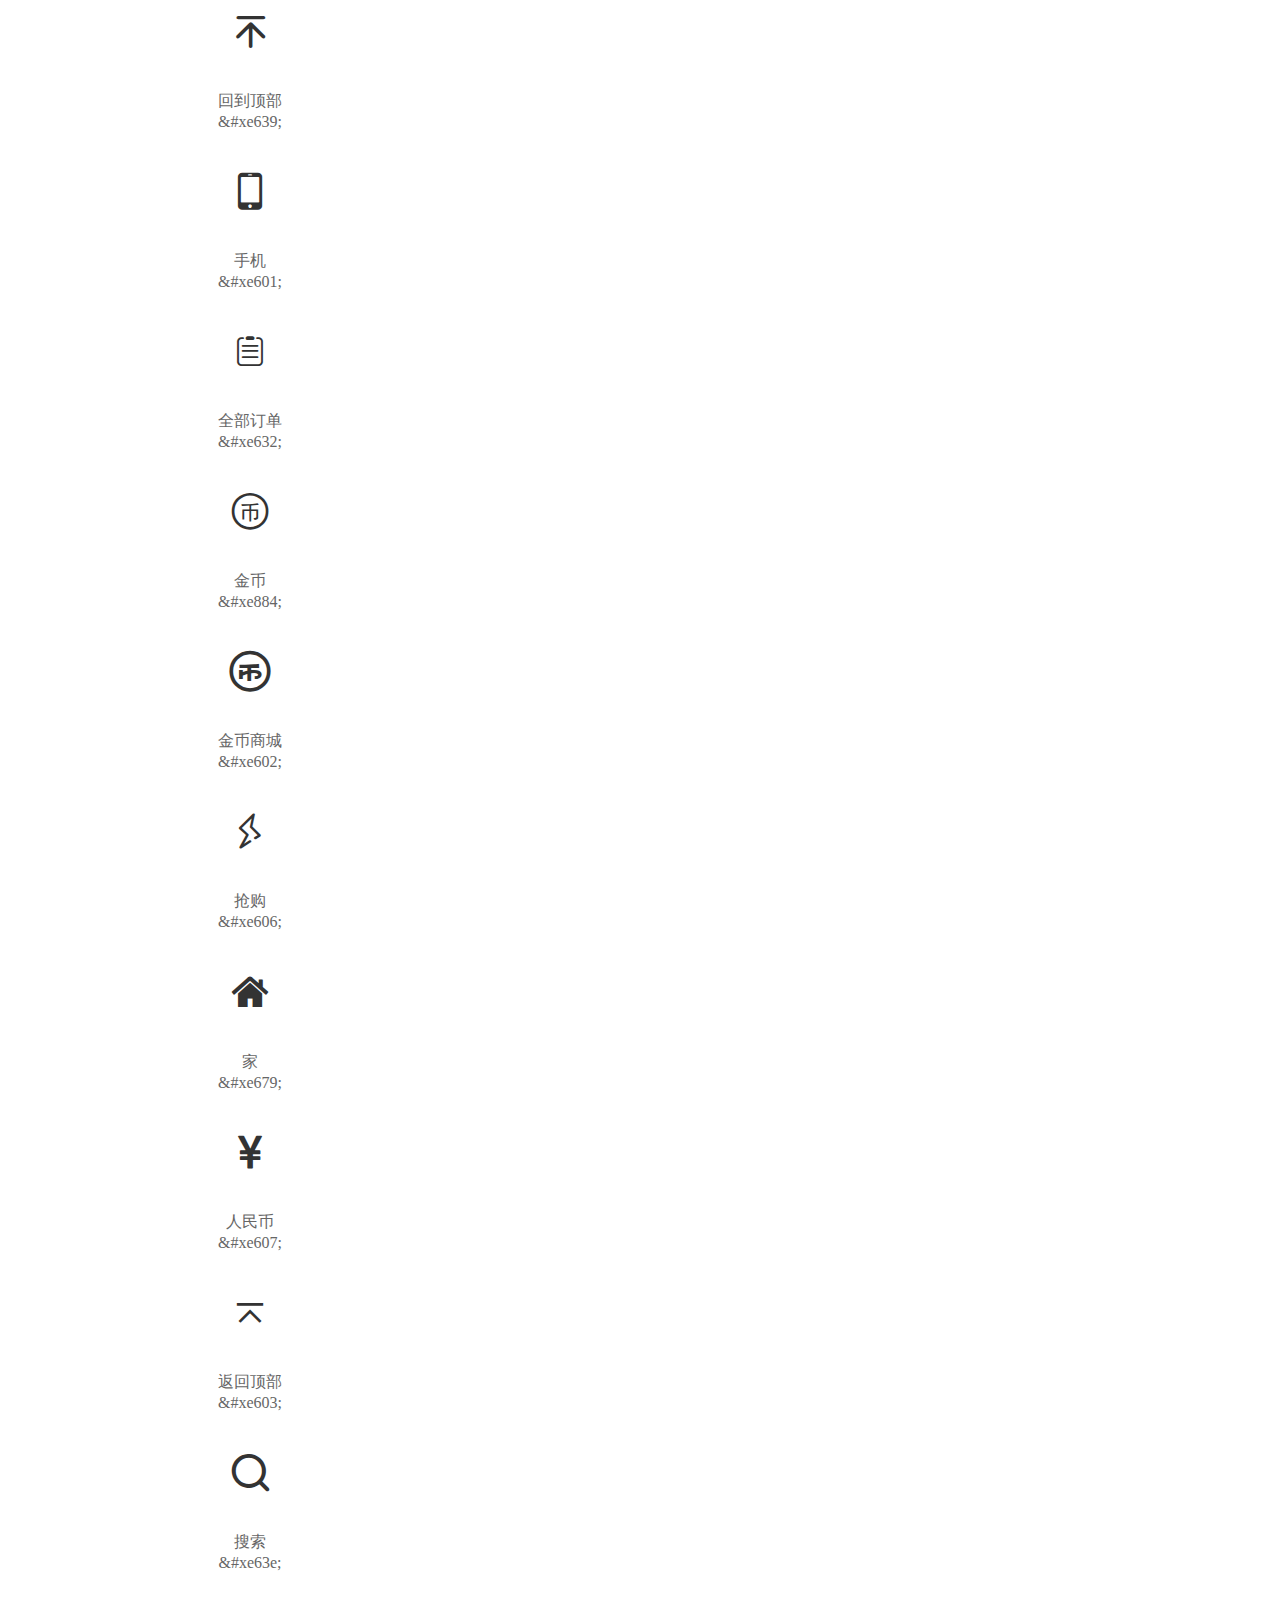
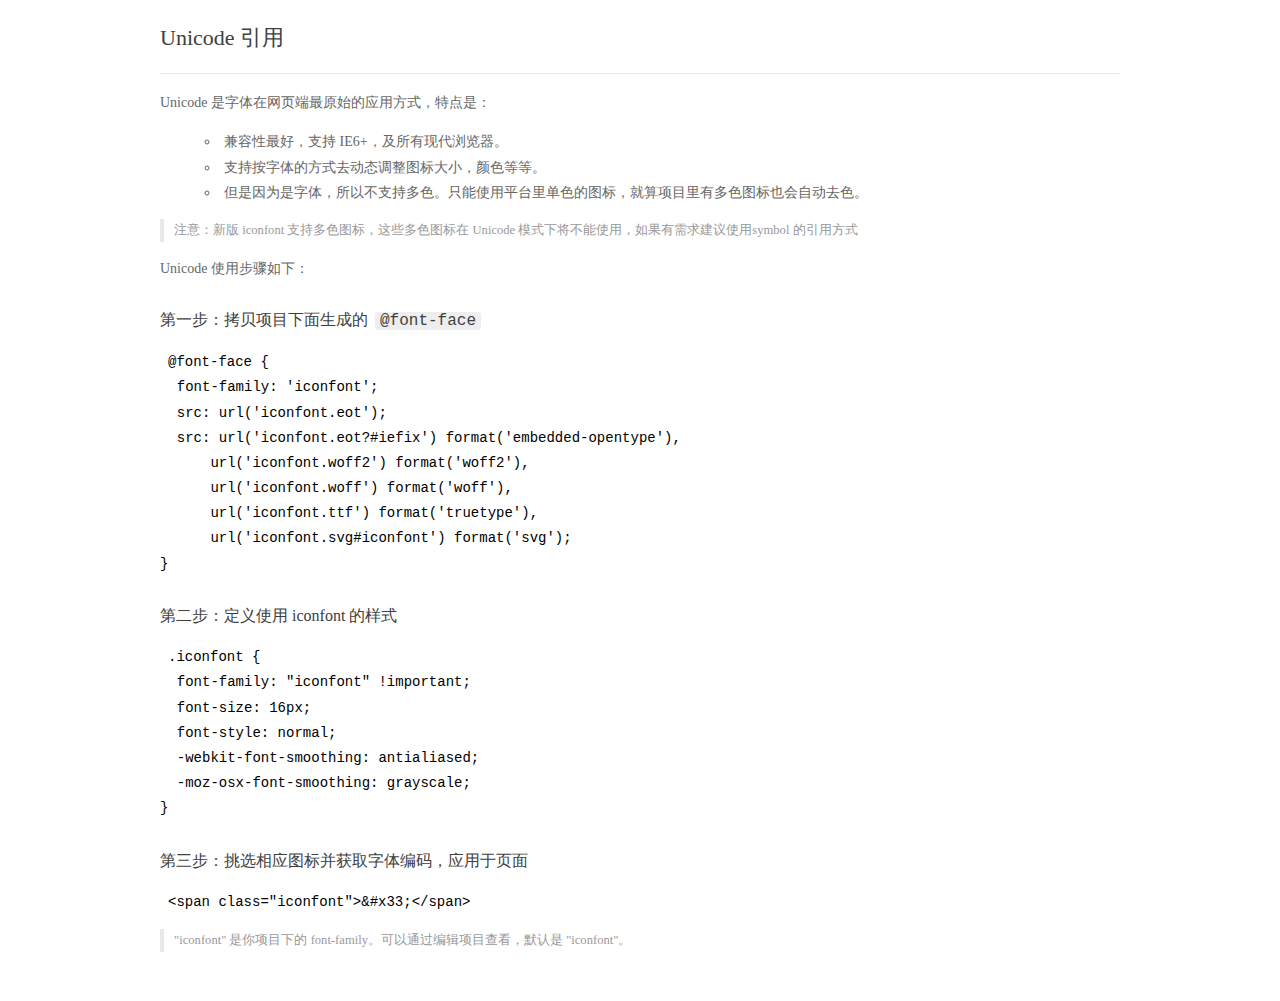
<file: js/iconfont/demo_index.html>
<!DOCTYPE html>
<html>
<head>
  <meta charset="utf-8"/>
  <title>IconFont Demo</title>
  <link rel="shortcut icon" href="https://gtms04.alicdn.com/tps/i4/TB1_oz6GVXXXXaFXpXXJDFnIXXX-64-64.ico" type="image/x-icon"/>
  <link rel="stylesheet" href="https://g.alicdn.com/thx/cube/1.3.2/cube.min.css">
  <link rel="stylesheet" href="demo.css">
  <link rel="stylesheet" href="iconfont.css">
  <script src="iconfont.js"></script>
  <!-- jQuery -->
  <script src="https://a1.alicdn.com/oss/uploads/2018/12/26/7bfddb60-08e8-11e9-9b04-53e73bb6408b.js"></script>
  <!-- 代码高亮 -->
  <script src="https://a1.alicdn.com/oss/uploads/2018/12/26/a3f714d0-08e6-11e9-8a15-ebf944d7534c.js"></script>
</head>
<body>
  <div class="main">
    <h1 class="logo"><a href="https://www.iconfont.cn/" title="iconfont 首页" target="_blank">&#xe86b;</a></h1>
    <div class="nav-tabs">
      <ul id="tabs" class="dib-box">
        <li class="dib active"><span>Unicode</span></li>
        <li class="dib"><span>Font class</span></li>
        <li class="dib"><span>Symbol</span></li>
      </ul>
      
      <a href="https://www.iconfont.cn/manage/index?manage_type=myprojects&projectId=1416224" target="_blank" class="nav-more">查看项目</a>
      
    </div>
    <div class="tab-container">
      <div class="content unicode" style="display: block;">
          <ul class="icon_lists dib-box">
          
            <li class="dib">
              <span class="icon iconfont">&#xe62f;</span>
                <div class="name">地点</div>
                <div class="code-name">&amp;#xe62f;</div>
              </li>
          
            <li class="dib">
              <span class="icon iconfont">&#xe69f;</span>
                <div class="name">勾选框 选中的时候</div>
                <div class="code-name">&amp;#xe69f;</div>
              </li>
          
            <li class="dib">
              <span class="icon iconfont">&#xe604;</span>
                <div class="name">闹钟</div>
                <div class="code-name">&amp;#xe604;</div>
              </li>
          
            <li class="dib">
              <span class="icon iconfont">&#xe756;</span>
                <div class="name">加入购物车</div>
                <div class="code-name">&amp;#xe756;</div>
              </li>
          
            <li class="dib">
              <span class="icon iconfont">&#xe69c;</span>
                <div class="name">查看更多</div>
                <div class="code-name">&amp;#xe69c;</div>
              </li>
          
            <li class="dib">
              <span class="icon iconfont">&#xe629;</span>
                <div class="name">时间</div>
                <div class="code-name">&amp;#xe629;</div>
              </li>
          
            <li class="dib">
              <span class="icon iconfont">&#xe60f;</span>
                <div class="name">俱乐部</div>
                <div class="code-name">&amp;#xe60f;</div>
              </li>
          
            <li class="dib">
              <span class="icon iconfont">&#xe600;</span>
                <div class="name">购物车</div>
                <div class="code-name">&amp;#xe600;</div>
              </li>
          
            <li class="dib">
              <span class="icon iconfont">&#xe639;</span>
                <div class="name">回到顶部</div>
                <div class="code-name">&amp;#xe639;</div>
              </li>
          
            <li class="dib">
              <span class="icon iconfont">&#xe601;</span>
                <div class="name">手机</div>
                <div class="code-name">&amp;#xe601;</div>
              </li>
          
            <li class="dib">
              <span class="icon iconfont">&#xe632;</span>
                <div class="name">全部订单</div>
                <div class="code-name">&amp;#xe632;</div>
              </li>
          
            <li class="dib">
              <span class="icon iconfont">&#xe884;</span>
                <div class="name">金币</div>
                <div class="code-name">&amp;#xe884;</div>
              </li>
          
            <li class="dib">
              <span class="icon iconfont">&#xe602;</span>
                <div class="name">金币商城</div>
                <div class="code-name">&amp;#xe602;</div>
              </li>
          
            <li class="dib">
              <span class="icon iconfont">&#xe606;</span>
                <div class="name">抢购</div>
                <div class="code-name">&amp;#xe606;</div>
              </li>
          
            <li class="dib">
              <span class="icon iconfont">&#xe679;</span>
                <div class="name">家</div>
                <div class="code-name">&amp;#xe679;</div>
              </li>
          
            <li class="dib">
              <span class="icon iconfont">&#xe607;</span>
                <div class="name">人民币</div>
                <div class="code-name">&amp;#xe607;</div>
              </li>
          
            <li class="dib">
              <span class="icon iconfont">&#xe603;</span>
                <div class="name">返回顶部</div>
                <div class="code-name">&amp;#xe603;</div>
              </li>
          
            <li class="dib">
              <span class="icon iconfont">&#xe63e;</span>
                <div class="name">搜索</div>
                <div class="code-name">&amp;#xe63e;</div>
              </li>
          
          </ul>
          <div class="article markdown">
          <h2 id="unicode-">Unicode 引用</h2>
          <hr>

          <p>Unicode 是字体在网页端最原始的应用方式，特点是：</p>
          <ul>
            <li>兼容性最好，支持 IE6+，及所有现代浏览器。</li>
            <li>支持按字体的方式去动态调整图标大小，颜色等等。</li>
            <li>但是因为是字体，所以不支持多色。只能使用平台里单色的图标，就算项目里有多色图标也会自动去色。</li>
          </ul>
          <blockquote>
            <p>注意：新版 iconfont 支持多色图标，这些多色图标在 Unicode 模式下将不能使用，如果有需求建议使用symbol 的引用方式</p>
          </blockquote>
          <p>Unicode 使用步骤如下：</p>
          <h3 id="-font-face">第一步：拷贝项目下面生成的 <code>@font-face</code></h3>
<pre><code class="language-css"
>@font-face {
  font-family: 'iconfont';
  src: url('iconfont.eot');
  src: url('iconfont.eot?#iefix') format('embedded-opentype'),
      url('iconfont.woff2') format('woff2'),
      url('iconfont.woff') format('woff'),
      url('iconfont.ttf') format('truetype'),
      url('iconfont.svg#iconfont') format('svg');
}
</code></pre>
          <h3 id="-iconfont-">第二步：定义使用 iconfont 的样式</h3>
<pre><code class="language-css"
>.iconfont {
  font-family: "iconfont" !important;
  font-size: 16px;
  font-style: normal;
  -webkit-font-smoothing: antialiased;
  -moz-osx-font-smoothing: grayscale;
}
</code></pre>
          <h3 id="-">第三步：挑选相应图标并获取字体编码，应用于页面</h3>
<pre>
<code class="language-html"
>&lt;span class="iconfont"&gt;&amp;#x33;&lt;/span&gt;
</code></pre>
          <blockquote>
            <p>"iconfont" 是你项目下的 font-family。可以通过编辑项目查看，默认是 "iconfont"。</p>
          </blockquote>
          </div>
      </div>
      <div class="content font-class">
        <ul class="icon_lists dib-box">
          
          <li class="dib">
            <span class="icon iconfont icon-place"></span>
            <div class="name">
              地点
            </div>
            <div class="code-name">.icon-place
            </div>
          </li>
          
          <li class="dib">
            <span class="icon iconfont icon-gouxuankuangxuanzhongdeshihou"></span>
            <div class="name">
              勾选框 选中的时候
            </div>
            <div class="code-name">.icon-gouxuankuangxuanzhongdeshihou
            </div>
          </li>
          
          <li class="dib">
            <span class="icon iconfont icon-naozhong"></span>
            <div class="name">
              闹钟
            </div>
            <div class="code-name">.icon-naozhong
            </div>
          </li>
          
          <li class="dib">
            <span class="icon iconfont icon-jiarugouwuche"></span>
            <div class="name">
              加入购物车
            </div>
            <div class="code-name">.icon-jiarugouwuche
            </div>
          </li>
          
          <li class="dib">
            <span class="icon iconfont icon-chakangengduo"></span>
            <div class="name">
              查看更多
            </div>
            <div class="code-name">.icon-chakangengduo
            </div>
          </li>
          
          <li class="dib">
            <span class="icon iconfont icon-shijian"></span>
            <div class="name">
              时间
            </div>
            <div class="code-name">.icon-shijian
            </div>
          </li>
          
          <li class="dib">
            <span class="icon iconfont icon-julebu"></span>
            <div class="name">
              俱乐部
            </div>
            <div class="code-name">.icon-julebu
            </div>
          </li>
          
          <li class="dib">
            <span class="icon iconfont icon-gouwuche"></span>
            <div class="name">
              购物车
            </div>
            <div class="code-name">.icon-gouwuche
            </div>
          </li>
          
          <li class="dib">
            <span class="icon iconfont icon-huidaodingbu"></span>
            <div class="name">
              回到顶部
            </div>
            <div class="code-name">.icon-huidaodingbu
            </div>
          </li>
          
          <li class="dib">
            <span class="icon iconfont icon-phone"></span>
            <div class="name">
              手机
            </div>
            <div class="code-name">.icon-phone
            </div>
          </li>
          
          <li class="dib">
            <span class="icon iconfont icon-dingwei-"></span>
            <div class="name">
              全部订单
            </div>
            <div class="code-name">.icon-dingwei-
            </div>
          </li>
          
          <li class="dib">
            <span class="icon iconfont icon-jinbi"></span>
            <div class="name">
              金币
            </div>
            <div class="code-name">.icon-jinbi
            </div>
          </li>
          
          <li class="dib">
            <span class="icon iconfont icon-jinbishangcheng"></span>
            <div class="name">
              金币商城
            </div>
            <div class="code-name">.icon-jinbishangcheng
            </div>
          </li>
          
          <li class="dib">
            <span class="icon iconfont icon-qianggou"></span>
            <div class="name">
              抢购
            </div>
            <div class="code-name">.icon-qianggou
            </div>
          </li>
          
          <li class="dib">
            <span class="icon iconfont icon-jia"></span>
            <div class="name">
              家
            </div>
            <div class="code-name">.icon-jia
            </div>
          </li>
          
          <li class="dib">
            <span class="icon iconfont icon-renminbi"></span>
            <div class="name">
              人民币
            </div>
            <div class="code-name">.icon-renminbi
            </div>
          </li>
          
          <li class="dib">
            <span class="icon iconfont icon-up_to_top"></span>
            <div class="name">
              返回顶部
            </div>
            <div class="code-name">.icon-up_to_top
            </div>
          </li>
          
          <li class="dib">
            <span class="icon iconfont icon-sousuo"></span>
            <div class="name">
              搜索
            </div>
            <div class="code-name">.icon-sousuo
            </div>
          </li>
          
        </ul>
        <div class="article markdown">
        <h2 id="font-class-">font-class 引用</h2>
        <hr>

        <p>font-class 是 Unicode 使用方式的一种变种，主要是解决 Unicode 书写不直观，语意不明确的问题。</p>
        <p>与 Unicode 使用方式相比，具有如下特点：</p>
        <ul>
          <li>兼容性良好，支持 IE8+，及所有现代浏览器。</li>
          <li>相比于 Unicode 语意明确，书写更直观。可以很容易分辨这个 icon 是什么。</li>
          <li>因为使用 class 来定义图标，所以当要替换图标时，只需要修改 class 里面的 Unicode 引用。</li>
          <li>不过因为本质上还是使用的字体，所以多色图标还是不支持的。</li>
        </ul>
        <p>使用步骤如下：</p>
        <h3 id="-fontclass-">第一步：引入项目下面生成的 fontclass 代码：</h3>
<pre><code class="language-html">&lt;link rel="stylesheet" href="./iconfont.css"&gt;
</code></pre>
        <h3 id="-">第二步：挑选相应图标并获取类名，应用于页面：</h3>
<pre><code class="language-html">&lt;span class="iconfont icon-xxx"&gt;&lt;/span&gt;
</code></pre>
        <blockquote>
          <p>"
            iconfont" 是你项目下的 font-family。可以通过编辑项目查看，默认是 "iconfont"。</p>
        </blockquote>
      </div>
      </div>
      <div class="content symbol">
          <ul class="icon_lists dib-box">
          
            <li class="dib">
                <svg class="icon svg-icon" aria-hidden="true">
                  <use xlink:href="#icon-place"></use>
                </svg>
                <div class="name">地点</div>
                <div class="code-name">#icon-place</div>
            </li>
          
            <li class="dib">
                <svg class="icon svg-icon" aria-hidden="true">
                  <use xlink:href="#icon-gouxuankuangxuanzhongdeshihou"></use>
                </svg>
                <div class="name">勾选框 选中的时候</div>
                <div class="code-name">#icon-gouxuankuangxuanzhongdeshihou</div>
            </li>
          
            <li class="dib">
                <svg class="icon svg-icon" aria-hidden="true">
                  <use xlink:href="#icon-naozhong"></use>
                </svg>
                <div class="name">闹钟</div>
                <div class="code-name">#icon-naozhong</div>
            </li>
          
            <li class="dib">
                <svg class="icon svg-icon" aria-hidden="true">
                  <use xlink:href="#icon-jiarugouwuche"></use>
                </svg>
                <div class="name">加入购物车</div>
                <div class="code-name">#icon-jiarugouwuche</div>
            </li>
          
            <li class="dib">
                <svg class="icon svg-icon" aria-hidden="true">
                  <use xlink:href="#icon-chakangengduo"></use>
                </svg>
                <div class="name">查看更多</div>
                <div class="code-name">#icon-chakangengduo</div>
            </li>
          
            <li class="dib">
                <svg class="icon svg-icon" aria-hidden="true">
                  <use xlink:href="#icon-shijian"></use>
                </svg>
                <div class="name">时间</div>
                <div class="code-name">#icon-shijian</div>
            </li>
          
            <li class="dib">
                <svg class="icon svg-icon" aria-hidden="true">
                  <use xlink:href="#icon-julebu"></use>
                </svg>
                <div class="name">俱乐部</div>
                <div class="code-name">#icon-julebu</div>
            </li>
          
            <li class="dib">
                <svg class="icon svg-icon" aria-hidden="true">
                  <use xlink:href="#icon-gouwuche"></use>
                </svg>
                <div class="name">购物车</div>
                <div class="code-name">#icon-gouwuche</div>
            </li>
          
            <li class="dib">
                <svg class="icon svg-icon" aria-hidden="true">
                  <use xlink:href="#icon-huidaodingbu"></use>
                </svg>
                <div class="name">回到顶部</div>
                <div class="code-name">#icon-huidaodingbu</div>
            </li>
          
            <li class="dib">
                <svg class="icon svg-icon" aria-hidden="true">
                  <use xlink:href="#icon-phone"></use>
                </svg>
                <div class="name">手机</div>
                <div class="code-name">#icon-phone</div>
            </li>
          
            <li class="dib">
                <svg class="icon svg-icon" aria-hidden="true">
                  <use xlink:href="#icon-dingwei-"></use>
                </svg>
                <div class="name">全部订单</div>
                <div class="code-name">#icon-dingwei-</div>
            </li>
          
            <li class="dib">
                <svg class="icon svg-icon" aria-hidden="true">
                  <use xlink:href="#icon-jinbi"></use>
                </svg>
                <div class="name">金币</div>
                <div class="code-name">#icon-jinbi</div>
            </li>
          
            <li class="dib">
                <svg class="icon svg-icon" aria-hidden="true">
                  <use xlink:href="#icon-jinbishangcheng"></use>
                </svg>
                <div class="name">金币商城</div>
                <div class="code-name">#icon-jinbishangcheng</div>
            </li>
          
            <li class="dib">
                <svg class="icon svg-icon" aria-hidden="true">
                  <use xlink:href="#icon-qianggou"></use>
                </svg>
                <div class="name">抢购</div>
                <div class="code-name">#icon-qianggou</div>
            </li>
          
            <li class="dib">
                <svg class="icon svg-icon" aria-hidden="true">
                  <use xlink:href="#icon-jia"></use>
                </svg>
                <div class="name">家</div>
                <div class="code-name">#icon-jia</div>
            </li>
          
            <li class="dib">
                <svg class="icon svg-icon" aria-hidden="true">
                  <use xlink:href="#icon-renminbi"></use>
                </svg>
                <div class="name">人民币</div>
                <div class="code-name">#icon-renminbi</div>
            </li>
          
            <li class="dib">
                <svg class="icon svg-icon" aria-hidden="true">
                  <use xlink:href="#icon-up_to_top"></use>
                </svg>
                <div class="name">返回顶部</div>
                <div class="code-name">#icon-up_to_top</div>
            </li>
          
            <li class="dib">
                <svg class="icon svg-icon" aria-hidden="true">
                  <use xlink:href="#icon-sousuo"></use>
                </svg>
                <div class="name">搜索</div>
                <div class="code-name">#icon-sousuo</div>
            </li>
          
          </ul>
          <div class="article markdown">
          <h2 id="symbol-">Symbol 引用</h2>
          <hr>

          <p>这是一种全新的使用方式，应该说这才是未来的主流，也是平台目前推荐的用法。相关介绍可以参考这篇<a href="">文章</a>
            这种用法其实是做了一个 SVG 的集合，与另外两种相比具有如下特点：</p>
          <ul>
            <li>支持多色图标了，不再受单色限制。</li>
            <li>通过一些技巧，支持像字体那样，通过 <code>font-size</code>, <code>color</code> 来调整样式。</li>
            <li>兼容性较差，支持 IE9+，及现代浏览器。</li>
            <li>浏览器渲染 SVG 的性能一般，还不如 png。</li>
          </ul>
          <p>使用步骤如下：</p>
          <h3 id="-symbol-">第一步：引入项目下面生成的 symbol 代码：</h3>
<pre><code class="language-html">&lt;script src="./iconfont.js"&gt;&lt;/script&gt;
</code></pre>
          <h3 id="-css-">第二步：加入通用 CSS 代码（引入一次就行）：</h3>
<pre><code class="language-html">&lt;style&gt;
.icon {
  width: 1em;
  height: 1em;
  vertical-align: -0.15em;
  fill: currentColor;
  overflow: hidden;
}
&lt;/style&gt;
</code></pre>
          <h3 id="-">第三步：挑选相应图标并获取类名，应用于页面：</h3>
<pre><code class="language-html">&lt;svg class="icon" aria-hidden="true"&gt;
  &lt;use xlink:href="#icon-xxx"&gt;&lt;/use&gt;
&lt;/svg&gt;
</code></pre>
          </div>
      </div>

    </div>
  </div>
  <script>
  $(document).ready(function () {
      $('.tab-container .content:first').show()

      $('#tabs li').click(function (e) {
        var tabContent = $('.tab-container .content')
        var index = $(this).index()

        if ($(this).hasClass('active')) {
          return
        } else {
          $('#tabs li').removeClass('active')
          $(this).addClass('active')

          tabContent.hide().eq(index).fadeIn()
        }
      })
    })
  </script>
</body>
</html>
</file>
<file: css/index.css>
*{
	margin: 0px;
	padding: 0px;
}

/* 头部隐藏,下拉显示 */
.tb-yc{
	height: 60px;
	width: 100%;
	display: none;
	float: left;
	background: white;
	position: absolute;
	z-index: 10;
}
.tb-yc-1{
	width: 1070px;
    height: 60px;
    margin: 0px auto;
    // background: green;
    position: relative;
}
.tb-yc-img{
	width: 150px;
	height: 60px;
}
.tb-yc-img img{
	width: 150px;
	height: 60px;
}
.tb-yc-2{
	position: absolute;
	// float: left;
	background: #ff4040;
	padding: 2px;
	border-radius: 20px;
	top: 10px;
	left: 250px;
	border: 2px solid #ff4040;
	width: 510px;
	height: 40px;
	display: inline;
}
.tb-yc-in{
	position: absolute;
	padding: 0px 20px;
	width: 435px;
	height: 32px;
	outline: none;
	border: none;
	border-radius: 18px;
	margin-right: 27px;
}
.tb-yc-sp{
	position: absolute;
	font-size: 22px;
	outline: none;
	border: none;
	background: #ff4040;
	color: white;
	right: 24px;
}
.tb-yc-3{
	position: absolute;
	width: 122px;
	height: 40px;
	top: 10px;
	left: 948px;
	border-radius: 20px;
	border: 1px solid #999999;
	text-align: center;
	padding: 6px;
	font-size: 18px;
	color: #4f4e5b;
}

/* 头部 */
.h-head{
	height: 211px;
	background: #f4f4f4;
}
.head-dizhilan{
	height: 30px;
	// border: 1px solid #e5e5e5;
	line-height: 30px;
}
.head-dizhilan-height{
	width: 1070px;
    height: 30px;
    margin: 0px auto;
	line-height: 30px;
}
.head-dzl-dz{
	position: relative;
	width: 133px;
	height: 30px;
	cursor: pointer;
	display: inline;
}
.head-dzl-dz-sp{
	width: 133px;
	height: 30px;
}
.head-dzl-dz:hover{
	color: #ff4040;
}
.h-sp{
	color: red;
	font-size: 16px;
}

.head-dzl-zc{
	float: right;
	// background: green;
	width: 320px;
	height: 30px;
}
.head-dzl-zc ul{
	list-style: none;
	float: left;
	width: 320px;
	height: 30px;
}
.head-dzl-zc-li1{
	position: relative;
	float: left;
	height: 30px;
}
.head-dzl-zc-li1 a{
	text-decoration: none;
}
.head-dzl-a1{
	color: #ff4040;
}
.head-dzl-a2{
	color: #d1baaa;
}
.head-dzl-zc-li1 a:hover{
	color: #ff4040;
}
.head-dzl-zc-li2{
	position: relative;
	float: left;
	height: 30px;
}
.head-dzl-zc-li2 a{
	text-decoration: none;
}
.tp{
	color: #d1baaa;
}
.jlb{
	color: #000;
}
.head-dzl-zc-li2 .jlb:hover{
	color: #ff4040;
}
.head-dzl-zc-li3{
	position: relative;
	float: left;
	height: 30px;
}
.head-dzl-zc-li3 a{
	text-decoration: none;
}
.head-dzl-zc-li3 .jlb:hover{
	color: #ff4040;
}

/* 搜索框 */
.h-dhl{
	background: white;
	position: relative;
}
.h-head-hei{
	height: 182px;
	width: 1070px;
    margin: 0px auto;
}
.head-top{
	position: relative;
	width: 1070px;
	height: 142px;
}
.h-head-dis{
	position: absolute;
	float: left;
	// display: inline;
	width: 300px;
	height: 142px;
}
.h-dhl .img1{
	height: 142px;
	width: 140px;
	cursor: pointer;
}
.h-dhl .img2{
	height: 90px;
	width: 140px;
	cursor: pointer;
	margin-top: 20px;
}
.h-head-dis-r{
	width: 650px;
	height: 117px;
	padding-top: 50px;
	float: right;
	position: relative;
	// display: inline-block;
}
.head-ssk{
	width: 650px;
	height: 67px;
}
.head-ssk-in{
	width: 512px;
	height: 42px;
	display: inline;
}
.head-ssk-inn{
	border: 1px solid #f0f0f0;
	width: 512px;
	height: 42px;
	padding: 0 20px;
	border-radius: 30px;
	background: #fcfcfc;
	position: relative;
	outline: none;
}
.head-ssk-butt{
	position: absolute;
	margin-top: 1px;
	height: 40px;
	width: 50px;
	right: 140px;
	border-radius: 30px;
	outline: none;
	border: none;
	background: #fcfcfc;
}
.span-ss{
	font-size: 20px;
	color: #666666;
}
.head-ssk-inn:hover{
	border: 1px solid #ff4040;
	border-radius: 30px;
	background: white;
}
.gwc{
	text-align: center;
	width: 122px;
	height: 40px;
	padding: 8px 5px;
	background: white;
	position: absolute;
	right: 0px;
	display: inline;
	border-radius: 25px;
	border: 1px solid #f0f0f0;
}
.gwc:hover{
	border: 1px solid #f0f0f0;
	background: #fcfcfc;
}

/* 输入框点击显示 */
.yc-tc{
	position: relative;
	width: 430px;
	height: 200px;
	overflow: hidden;
	top: 0px;
	left: 20px;
	display: inline-block;
	float: left;
	z-index: 10;
}
.yc-tc-left{
	width: 230px;
	height: 200px;
	float: left;
	border-right: 1px solid #999999;
}
.yc-tc-right{
	position: absolute;
	width: 200px;
	height: 200px;
	background: #f8f8f8;
	right: 0px;
	float: left;
}
.uls-1{
	background: #666666;
	width: 230px;
	height: 200px;
	background: white;
	list-style: none;
	overflow: hidden;
}
.uls-1 li{
	margin-top: 10px;
	height: 30px;
	width: 100%;
	line-height: 30px;
	padding: 0 10px;
}
.uls-1 li:hover{
	background: #c1c1c1;
}
.sp-le{
	float: right;
	height: 30px;
	line-height: 30px;
}
.sp-le:hover{
	color: red;
}
.uls-2{
	border-left: 1px solid #cdcdcd;
	overflow: hidden;
	width: 200px;
	height: 200px;
	list-style: none;
	display: inline;
}
.uls-2 span{
	display: inline-block;
	padding: 0 10px;
	color: #c1c1c1;
}
.uls-2 li{
	margin-top: 10px;
	height: 30px;
	line-height: 30px;
	margin-left: 10px;
	display: inline-block;
	border: 1px solid #c1c1c1;
	padding: 0 7px;
}
.uls-2 li:nth-of-type(3n){
 	margin-right: 0;
}
.uls-2 li:hover{
	color: red;
	border: 1px solid red;
}

.head-ssk-ss{
	width: 650px;
	height: 27px;
	position: relative;
}
.head-ssk-ul{
	list-style: none;
	// float: left;
}
.head-ssk-ul li{
	float: left;
	margin-left: 10px;
	color: #aab1c7;
	font-size: 15px;
	cursor: pointer;
}
.head-ssk-ul li a{
	color: #aab1c7;
	text-decoration: none;
}
.head-down{
	position: absolute;
 	bottom: 0px;
 	height: 38px;
 	line-height: 38px;
 	float: left;
 	width: 1070px;
}
.h-qblm{
	width: 140px;
	height: 38px;
	background: #ff4040;
	color: white;
	cursor: pointer;
	text-align: center;
	margin-bottom: 0px;
	float: left;
 	display: inline-block;
}
.h-qblm span{
	padding: 10px 0;
}
 .h-qblm:hover>div{
	display: block;
} 
// .leimu:hover>.h-qblm-ycl{
// 	display: block;
// }
.h-uls{
	height: 39px;
	position: relative;
	float: left;
	left: 10px;
	background:white;
	list-style:none;
	padding: 5px 5px;
	display: inline-block;
}
.h-uls li{
	height: 38px;
	width: 95px;
	float: left;
}
.h-uls li a{
	width: 49px;
	height: 17px;
	cursor: pointer;
	text-align: center;
	font-size: 16px;
	color: #000;
	text-decoration: none;
}
.h-uls li a:hover{
	color: red;
}
.h-ol-li li{
	width: 112px;
	height: 40px;
	margin-left: 10px;
	margin-bottom: -5px;
	background:red;
}
.sjx{
	font-size: 12px;
}
.h-qblm .sjx:hover{
	transform: rotate(180deg);
}

/* 全部类目中鼠标移入显示的框 */
.lm{
	height: 380px;
	width: 1070px;
	z-index: 500;
	// overflow: hidden;
	position: relative;
} 
.h-qblm-ycl{
	float: left;
    // position: absolute;
    top: 38px;
    left: 0;
    width: 1070px;
    height: 380px;
    background: white;
    // border-top: 1px solid #ff4040;
    border: 1px solid #ff4040;
    // display: none;
}
.yc-div1{
	height: 189px;
	width: 175px;
	float: left;
	margin-left: 7px;
}
.yc-div{
	height: 189px;
	width: 175px;
	border-left: 1px solid #e5e5e5;
	float: left;
}
.h-qblm-ycl div:nth-of-type(6n){
	margin-right: 0;
}
.yc-uls{
	height: 166px;
	width: 156px;
	color: #000;
	list-style: none;
	margin-left: 4px;
	margin-top: 19px;
}
.yc-uls p{
	font-weight: bold;
	margin-left: 0px;
	top: 0px;
	height: 20px;
	line-height: 20px;
	text-align: left;
	margin-left: 10px;
}
.yc-uls li:nth-of-type(2n){
 	margin-right: 0;
}
.yc-uls a{
	text-decoration: none;
    height: 16px;
    width: 70px;
    float: left;
    cursor: pointer;
    text-align: center;
    font-size:12px;
    margin-left: 5px;
    line-height: 16px;
    color: #000;
}
.yc-p:hover{
	color: red;
}
.yc-ac:hover{
	font-weight: bold;
	color: red;
}


/* 图片轮播 */
.tplb-height{
	position: relative;
	height: 400px;
	width: 100%;
	margin: 0 auto;
	// margin-bottom: 40px;
	top: 0;
	left: 0;
}
.pic img{
    position: absolute;
    width: 1308px;
    height: 400px;
}
.tabs{
    position: absolute;
    left: 30%;
    bottom: -20px;
}
.tabs li{
	list-style: none;
    width: 110px;
    height: 30px;
    border: 2px solid #fff;
    float: left;
    margin-left: 15px;
    text-align: center;
    font-size: 18px;
    font-weight: bold;
   	// background: white;
}
.bg{
    background: rgba(0,0,0,0.9);
    color: white;
}
/* 空行 */
.zhangwei{
	height: 20px;
	background: #f5f5f5;
}

/* 新人会场 */
.rehc{
	height: 110px;
	background: #f5f5f5;
}
.h-hc{
	width: 1070px;
	height: 110px;
	margin: 0 auto;
}


/* 超级单品*/
.h-cjdp{
	height: 445px;
	background: #f5f5f5;
	position: relative;
	display: block;
}
.h-cj{
	width: 1070px;
	margin: 0 auto;
	height: 445px;
	position: relative;
} 
.h-cjj{
	height: 370px;
	margin: 0 auto;
	position: relative;
	background: url(../img/cjdp-bj.png) no-repeat;
	width: 100%;
}
.h-cjj ul{
	position: relative;
	top: 10px;
	margin: 0 auto;
	width: 1050px;
	height: 432px;
	list-style: none;
}
.h-cjj ul li{
	float: left;
	width: 210px;
	height: 216px;
	font-size: 14px;
	position: relative;
	cursor: pointer;
	// overflow: hidden;
}
.h-cjj ul li:nth-of-type(5n){
	margin-right: 0;
}
.h-cjdp-li1{
	// margin-left: 20px;
}
.h-cjdp-li2{
	background: white;
}

.h-cjdp-li2:hover{
	transform: scale(1.05);
	box-shadow: 0 2px 20px 0 rgba(0,0,0,0.3);
}
.h-cjdp-li3{
	background: white;
}
.h-cjdp-li3:hover{
	transform: scale(1.05);
	box-shadow: 0 2px 20px 0 rgba(0,0,0,0.3);
}
.h-cjdp-li4{
	background: white;
}
.h-cjdp-li4:hover{
	transform: scale(1.05);
	box-shadow: 0 2px 20px 0 rgba(0,0,0,0.3);
}
.h-cjdp-li5{
	background: white;
}
.h-cjdp-li5:hover{
	transform: scale(1.05);
	box-shadow: 0 2px 20px 0 rgba(0,0,0,0.3);
}
.h-cjdp-li6{
	// margin-left: 20px;
}
.h-cjdp-li6{
	background: white;
}
.h-cjdp-li6:hover{
	transform: scale(1.05);
	box-shadow: 0 2px 20px 0 rgba(0,0,0,0.3);
}
.h-cjdp-li7{
	background: white;
}
.h-cjdp-li7:hover{
	transform: scale(1.05);
	box-shadow: 0 2px 20px 0 rgba(0,0,0,0.3);
}
.h-cjdp-li8{
	background: white;
}
.h-cjdp-li8:hover{
	transform: scale(1.05);
	box-shadow: 0 2px 20px 0 rgba(0,0,0,0.3);
}
.h-cjdp-li9{
	background: white;
}
.h-cjdp-li9:hover{
	transform: scale(1.05);
	box-shadow: 0 2px 20px 0 rgba(0,0,0,0.3);
}
.h-cjdp-li10{
	background: white;
}
.h-cjdp-li10:hover{
	transform: scale(1.05);
	box-shadow: 0 2px 20px 0 rgba(0,0,0,0.3);
}
.h-cj-i{
	width: 130px;
	height: 35px;
	margin-top: 22px;
	cursor: pointer;
	margin-left: 20px;
}
.h-p1{
	font-weight: bold;
	color: #fad2bb;
	margin-left: 22px;
}
.h-color{
	color: white;
	font-size: 16px;
}
.h-p2{
	width: 15px;
	height: 15px;
	margin-left: 22px;
}
.h-p3{
	margin-left: 5px;
	width: 80px;
	height: 17px;
}
.h-cjdp-img{
	margin-top: 10px;
	margin-left: 35px;
	width: 120px;
	height: 120px;
}
.h-left{
	margin-left: 20px;
}
.h-cjhr{
	width: 30px;
	margin-top: 5px;
	border:2px solid white;
	margin-left: 22px;
}
/* 时间 */
.txt{
	margin-left: 22px;
	color: white;
	font-weight: bold;
}
.h,.m,.s{
	color: white;
	font-weight: bold;
	font-size: 20px;
	height: 30px;
	line-height: 30px;
	width: 30px;
	text-align: center;
	background: #000;
	display: inline-block;
	border-radius: 5px;
	margin-top: 15px;
}
.s1{
	color: white;
	font-weight: bold;
	font-size: 20px;
	height: 30px;
	line-height: 30px;
	width: 30px;
	text-align: center;
}

.h-p{
	margin-top: 10px;
	width: 150px;
	height: 17px;
	text-align: center;
	overflow: hidden;
}
.h-hr1{
	margin-top: 10px;
	width: 150px;
	height: 6px;
	background: #e2e2e2;
	border-radius: 3px;
}
.h-hr2{
	height: 100%;
	background: red;
	border-radius: 3px; 
}
.h-jg{
	margin-top: 10px;
	float: left;
	margin-left: 30px;
}
.h-jgj{
	color: red;
	font-size: 16px;
	font-weight: bold;
}
.h-jgg{
	font-weight: normal;
	color: #999999;
	text-decoration: line-through;
}

/* 固定隐藏 */
.ewmyc{
	position: absolute;
	width: 100px;
	height: 205px;
	top: 0px;
	left: 50%;
	margin-left: 540px;
	display: none;
}
.ewmyc1{
	background: white;
	font-size: 14px;
	text-align: center;
}
.ewmyc1 p{
	height: 30px;
	line-height: 34px;
}
.ewm-img1{
	// height: 104px;
	width: 76px;
}
.ewm-img2{
	width: 100px;
	border: 0 none;
}
.ewmyc a{
	text-decoration: none;
	color: #666666;
}
.ewmyc-a{
	position: relative;
	width: 100px;
	height: 40px;
	background: white;
	text-align: center;
	border-top: 1px solid #999999;
	text-align: center;
	line-height: 40px;
	display: inline-block;
}
.gwu-ewm{
	font-size: 18px;
	position: relative;
}
.ewmyc2{
	width: 100px;
    height: 30px;
    text-align: center;
    line-height: 29px;
    background: rgba(0,0,0,0.5);
    color: white;
    cursor: pointer;
    display: block;
}


/* 品质进口 */
.pzjk{
	height: 420px;
	background: #f5f5f5;
}
.h-pzjk{
	width: 1070px;
	margin: 0 auto;
	height: 420px;
	background: white;
}
.h-pzjk-leftdiv{
	height: 420px;
	width: 880px;
	margin-left: 20px;
	float: left;
	display: inline-block;
}
.h-pzjk-a{
	height: 67px;
	width: 880px;
}
.pzjk-span1{
	margin-top: 20px;
	color: #b77347;
	width: 115px;
	height: 26px;
	font-size: 26px;
	display: inline-block;
	cursor: pointer;
}
.pzjk-span2{
	color: #cd9e80;
	height: 17px;
	width: 111px;
	font-size: 16px;
	cursor: pointer;
}
.h-pzjk-div{
	height: 333px;
	width: 880px;
 	position: relative;
 	/* display: block; */
}
.h-pzjk-img1{
	height: 333px;
	width: 189px;
	// position: relative;
	float: left;
}
.img-div{
	position: absolute;
	height: 93px;
	width: 162px;
	top: 16px;
	margin-left: 15px;
	font-size: 14px;
}
.img-div a{
	text-decoration: none;
	color: white;
	background: rgba(255,255,255,0.1);
	height: 25px;
	width: 72px;
	float: left;
	cursor: pointer;
	border: 1px solid white;
	text-align: center;
	margin-right: 9px;
	line-height: 23px;
	margin-bottom: 9px;
}
.img-div a:hover{
	background: rgba(255,255,255,0.4);;
}
.img-div2{
	float: left;
	height: 333px;
	width: 680px;
}
.h-a-c1{
	background: #faf9f8;
	width: 335px;
	height: 167px;
	position: relative;
	float: left;
	display: inline;
}
.img-div2 a{
	text-decoration: none;
}
.h-jk-h1{
	margin-top: 41px;
	color: #793a11;
	margin-left: 30px;
}
.h-jk-h2{
	margin-top: 5px;
	color: #b77347;
	margin-left: 30px;
}
.h-dj{
	height: 29px;
	width: 80px;
	color: #e4936d;
	border: 1px solid #eec596;
	margin-left: 30px;
	text-align: center;
	padding: 3px 0;
}
.h-dj:hover{
	background: rgba(255,255,255,0.9);
}
.h-jk-img{
	top: 41px;
	height: 110px;
	width: 110px;
	right: 30px;
	position: absolute;
	transition:All 0.4s ease-in-out;//让移动效果变得平滑自然
}
.h-jk-img:hover{
	transform:translate(-10px,0);
}
.h-a-c2{
	float: left;
	background: white;
	width: 168px;
	height: 167px;
	position: relative;	
	border-right:1px solid #f6f6f6;
}
.h-ac-p1{
	margin-top: 15px;
	width: 102px;
	height: 14px;
	color: #000;
	margin-left: 15px;
}
.h-c2-img{
	margin-top: 8px;
	position: absolute;
	right: 8px;
	height: 90px;
	width: 90px;
	transition:All 0.4s ease-in-out;//让移动效果变得平滑自然
}
.h-c2-img:hover{
	transform:translate(-10px,0);
}
.h-a-c3{
	float: left;
	background: white;
	width: 167px;
	height: 167px;
	position: relative;
}
.h-ac-p2{
	width: 102px;
	height: 14px;
	color: #999999;
	margin-left: 15px;
}
.h-a-c4{
	float: left;
	background: white;
	width: 168px;
	height: 167px;
	position: relative;	
	border-right:1px solid #f6f6f6;
}
.h-a-c5{
	float: left;
	background: white;
	width: 168px;
	height: 167px;
	position: relative;	
}
.h-a-c6{
	background: #faf9f8;
	width: 335px;
	height: 167px;
	position: relative;
	float: left;
	display: inline;
}
.h-pzjk-rightdiv{
	height: 420px;
	width: 169px;
	float: right;
	position: relative;
	display: inline-block;
	background: white;
	border-left: 1px solid #f6f6f6;
}
.pzjk-img-right{
	width: 70px;
	height: 87px;
	right: 20px;
	position: absolute;
}
.jksp{
	margin-top: 20px;
	width: 120px;
	height: 20px;
	font-size: 16px;
	margin-left: 20px;
	overflow: hidden;
}
.bkrm{
	width: 120px;
	height: 20px;
	margin-left: 20px;
	overflow: hidden;
	color: #999999;
}
.pzjk-rd{
	margin-top: 0px;
	background: white;
	width: 120px;
	height: 320px;
	margin-left: 20px;
	overflow: hidden;
	position: absolute;
}
.pzjk-ycimg{
	width: 1000px;
	height: 100%;
	left: 10px;
	background: white;
	overflow: hidden;
}
.pzjk-ul1,.pzjk-ul1-1{
	list-style: none;
	position: relative;
	height: 100%;
	width: 90px;
	margin-right: 120px;
	float: left;
	left: 15px;
	background: white;
}
.pzjk-li1,.pzjk-li1-1{
	width: 90px;
	height: 90px;
	position: relative;
	background: white;
	cursor: pointer;
	margin-top: 10px;
	left: 0px;
	box-shadow: 0 2px 20px 0 rgba(0,0,0,0.2);
}
.pz-lbt1{
	width: 40px;
	height: 16px;
	font-size: 12px;
	font-weight: bold;
	text-align: center;
	background: #f5c760;
	color: white;
	border: 1px solid #f5c760;
}
.pz-lbimg{
	width: 60px;
	height: 60px;
	margin-left: 15px;
	margin-top: 13px;
}
.pzjk-sp1{
	position: absolute;
	width: 16px;
	height: 16px;
	left: 53px;
	border-radius: 8px;
	color: #fff;
	text-align: center;
	line-height: 16px;
	cursor: pointer;
	background: #d5d5d5;
	bottom: 20px;
}
.li1{
	font-size: normal;
	font-size: 12px;
}
.pzjk-spp{
	position: absolute;
	width: 16px;
	height: 16px;
	left: 88px;
	border-radius: 8px;
	color: #fff;
	text-align: center;
	line-height: 16px;
	cursor: pointer;
	background: #d5d5d5;
	bottom: 20px;
}

/* 甄选新鲜 */
.zxxx{
	height: 420px;
	background: #f5f5f5;
}
.zxxx-span2{
	color: #95d87a;
	height: 17px;
	width: 111px;
	font-size: 16px;
	cursor: pointer;
}
.h-zx-h1{
	margin-top: 41px;
	color: #3c8020;
	margin-left: 30px;
}
.h-zx-h2{
	margin-top: 5px;
	color: #69b14b;
	margin-left: 30px;
}
.h-gm{
	height: 29px;
	width: 80px;
	color: #86bf5f;
	border: 1px solid #b4dc8c;
	margin-left: 30px;
	text-align: center;
	padding: 3px 0;
}
.h-gm:hover{
	background: rgba(255,255,255,0.9);
}
.h-zx-p2{
	width: 102px;
	height: 14px;
	color: #666666;
	font-weight: bold;
	font-size: 15px;
	margin-left: 15px;
}

/* 精致女人 */
.jznr{
	height: 420px;
	background: #f5f5f5;
}
.jznr-span1{
	margin-top: 20px;
	color: #e451a8;
	width: 115px;
	height: 26px;
	font-size: 26px;
	display: inline-block;
	cursor: pointer;
}
.jznr-span2{
	color: #ec87c3;
	height: 17px;
	width: 111px;
	font-size: 16px;
	cursor: pointer;
}
.h-jznr-h1{
	margin-top: 41px;
	color: #6a1752;
	margin-left: 30px;
}
.h-jznr-h2{
	margin-top: 5px;
	color: #a87abe;
	margin-left: 30px;
}
.h-jznr-dj{
	height: 29px;
	width: 80px;
	color: #d15aa0;
	border: 1px solid #e6a7cc;
	margin-left: 30px;
	text-align: center;
	padding: 3px 0;
}
.h-jznr-dj:hover{
	background: rgba(255,255,255,0.9);
}

/* 科技质感 */
.kjzg{
	height: 420px;
	background: #f5f5f5;
}
.kjzg-span1{
	margin-top: 20px;
	color: #6177cb;
	width: 115px;
	height: 26px;
	font-size: 26px;
	display: inline-block;
	cursor: pointer;
}
.kjzg-span2{
	color: #a6d4f3;
	height: 17px;
	width: 111px;
	font-size: 16px;
	cursor: pointer;
}
.h-kjzg-h1{
	margin-top: 41px;
	color: #1e6cc0;
	margin-left: 30px;
}
.h-kjzg-h2{
	margin-top: 5px;
	color: #1e6cc0;
	margin-left: 30px;
}
.h-kjzg-dj{
	height: 29px;
	width: 80px;
	color: #647ee1;
	border: 1px solid #acb9ea;
	margin-left: 30px;
	text-align: center;
	padding: 3px 0;
}
.h-kjzg-dj:hover{
	background: rgba(255,255,255,0.9);
}

/* 懂你想要 */
.dnxy{
	background: #f5f5f5;
	height: 991px;
}
.dnxy-1{
	width: 1070px;
	margin: 0 auto;
	height: 991px;
}
.bg-dnxy{
	background: #f5f5f5;
	height: 740px;
}
.h-dnxy{
	// width: 1070px;
	height: 131px;
	position: relative;
}
.dongniimg{
	position: absolute;
	top: 27px;
	width: 390px;
	height: 65px;
	left: 50%;
	margin-left: -195px;
}
.dn-p{
	position: absolute;
	top: 87px;
	text-align: center;
	font-size: 16px;
	left: 460px;
}
.dnxy-down{
	// height: 609px;
	height: 861px;
}
.dnxy-down-1 ul{
	list-style: none;
}
.dnxy-down-1 ul::after{
	content: '';
	display: block;
	clear: both;
}
.dnxy-down-1 .dn-li1,.dn-li2,.dn-li3,.dn-li4,.dn-li5,.dn-li6,.dn-li7,.dn-li8,.dn-li9,.dn-li10,.dn-li11,.dn-li12,.dn-li14,.dn-li15,.dn-li16,.dn-li17{
	float: left;
	width: 168px;
	height: 240px;
	margin-right: 10px;
	overflow: hidden;
	margin-bottom: 12px;
	position: relative;
	background: white;
	border: 1px solid white;
    box-sizing: border-box;
}
.dnxy-down-1-li13{
	float: left;
	width: 346px;
	height: 240px;
	margin-right: 10px;
	overflow: hidden;
	margin-bottom: 12px;
	position: relative;
	background: white;
	border: 1px solid white;
    box-sizing: border-box;
}
.dnxy-down-1 .dn-li1:hover{
	border: 1px solid #ff4040;
}
.dnxy-down-1 .dn-li2:hover{
	border: 1px solid #ff4040;
}
.dnxy-down-1 .dn-li3:hover{
	border: 1px solid #ff4040;
}
.dnxy-down-1 .dn-li4:hover{
	border: 1px solid #ff4040;
}
.dnxy-down-1 .dn-li5:hover{
	border: 1px solid #ff4040;
}
.dnxy-down-1 .dn-li6:hover{
	border: 1px solid #ff4040;
}
.dnxy-down-1 .dn-li7:hover{
	border: 1px solid #ff4040;
}
.dnxy-down-1 .dn-li8:hover{
	border: 1px solid #ff4040;
}
.dnxy-down-1 .dn-li9:hover{
	border: 1px solid #ff4040;
}
.dnxy-down-1 .dn-li10:hover{
	border: 1px solid #ff4040;
}
.dnxy-down-1 .dn-li11:hover{
	border: 1px solid #ff4040;
}
.dnxy-down-1 .dn-li12:hover{
	border: 1px solid #ff4040;
}
.dnxy-down-1 .dn-li14:hover{
	border: 1px solid #ff4040;
}
.dnxy-down-1 .dn-li15:hover{
	border: 1px solid #ff4040;
}
.dnxy-down-1 .dn-li16:hover{
	border: 1px solid #ff4040;
}
.dnxy-down-1 .dn-li17:hover{
	border: 1px solid #ff4040;
}
.dnxy-down-1 ul li:nth-of-type(6n){
	margin-right: 0;
}
.dnxy-down-1 .dn-li-img{
	width: 159px;
	height: 159px;
	margin-top: 5px;
	margin-left: 5px;
}
.dn-p1{
	width: 150px;
	height: 38px;
	overflow: hidden;
	margin-top: 4px;
	margin-left: 5px;
	font-size: 14px;
}
.dn-p2{
	width: 51px;
	height: 19px;
	color: #ff4040;
	margin-left: 5px;
	font-size: 14px;
	font-weight: bold;
	float: left;
	bottom: 10px;
}
.dn-p3{
	width: 100%;
	height: 42px;
	font-size: 14px;
	font-weight: bold;
	position: relative;
	float: left;
}
.dn-p3-l{
	position: absolute;
	top: 29px;
	height: 2px;
	width: 8px;
	background: #666666;
	left: 130px;
}
.dn-p3-c{
	position: absolute;
	top: 20px;
	height: 20px;
	color: #666666;
	left: 150px;
}
.dn-p3-r{
	position: absolute;
	top: 29px;
	height: 2px;
	width: 8px;
	background: #666666;
	left: 215px;
}
.dn-li13-div1{
	position: absolute;
	width: 173px;
	height: 90px;
	float: left;
	top: 43px;
	border-right: 1px solid #f6f6f6;
}
.dn-li13-div2{
	position: absolute;
	width: 173px;
	height: 90px;
	right: 0px;
	top: 42px;
}
.dn-li13-div3{
	position: absolute;
	width: 173px;
	height: 90px;
	float: left;
	border-right: 1px solid #f6f6f6;
	border-top: 1px solid #f6f6f6;
}
.dn-li13-div4{
	position: absolute;
	width: 173px;
	height: 90px;
	right: 0px;
	border-top: 1px solid #f6f6f6;
}
.dn-li13-div1-yc,.dn-li13-div2-yc{
	position: absolute;
	width: 173px;
	height: 90px;
	z-index: 10;
	top: 0px;
	background: rgba(255,255,255,0.9);
}
.dn-li13-div3-yc,.dn-li13-div4-yc{
	position: absolute;
	width: 173px;
	height: 90px;
	top: 0px;
	z-index: 10;
	background: rgba(255,255,255,0.9);
}
.dn-li13-div1-yc p{
	position: relative;
	text-align: center;
	top: 50%;
	margin-top: -10px;
}
.dn-li13-div2-yc p{
	position: relative;
	text-align: center;
	top: 50%;
	margin-top: -10px;
}
.dn-li13-div3-yc p{
	position: relative;
	text-align: center;
	top: 50%;
	margin-top: -10px;
}
.dn-li13-div4-yc p{
	position: relative;
	text-align: center;
	top: 50%;
	margin-top: -10px;
}
.dn-li13-div1 img{
	position: relative;
	width: 100px;
	height: 35px;
	left: 50%;
	margin-left: -45px;
	top: 30%;
}
.dn-li13-div2 img{
	position: relative;
	width: 100px;
	height: 35px;
	left: 50%;
	margin-left: -45px;
	top: 30%;
}
.dn-li13-div3 img{
	position: relative;
	width: 100px;
	height: 35px;
	left: 50%;
	margin-left: -45px;
	top: 30%;
}
.dn-li13-div4 img{
	position: relative;
	width: 100px;
	height: 35px;
	left: 50%;
	margin-left: -45px;
	top: 30%;
}
.dn-span{
	font-size: 12px;
	float: right;
	margin-right: 10px;
	color: #ff6c5a;
	border: 1px solid #ffcce0;
}
.dn-span1{
	font-size: 12px;
	float: right;
	margin-right: 10px;
	color: #ff62a1;
	border: 1px solid #ffd6cf;
}
.dnxy-down-1 .div-yc:hover{
	display: block;
}
/* 鼠标悬浮浮现 */
.div-yc,.div-yc1,.div-yc2,.div-yc3,.div-yc4,.div-yc5,.div-yc6,.div-yc7,.div-yc8,.div-yc9,.div-yc10,.div-yc11{
	position: absolute;
	overflow: hidden;
	background: rgba(255,255,255,0.9);
    width: 168px;
    height: 74px;
    bottom: 0px;
    z-index: 10;
}
.div-yc-le{
	position: absolute;
	left: 30px;
    bottom: 15px;
	background: #ff4040;
    text-align: left;
    height: 48px;
    width: 48px;
    border-radius: 50%;
    text-indent: 14px;
/*     本块中首行文本的缩进;允许使用负值(首行会被缩进到左边) */
}
.div-yc-le-a1{
	overflow: hidden;
	color: white;
	display: block;
    width: 100%;
    height: 100%;
}
// .div-yc-le-a1 span{
// 	text-align: center;
// }
.div-yc-le-a1 span{
    font-size: 18px;
    line-height: 48px;
    color: white;
    font-style: normal;
    float: left;
    // text-align: center;
}
.div-yc-le-a1 span:hover{
    color: white;
}
.div-yc-ri{ 
	position: absolute;
	border: 1px solid #ff4040;
	background: #fff0f0;
    font-size: 12px;
    color: #ff4040;
    left: 92px;
    bottom: 15px;
    height: 48px;
    width: 48px;
    box-sizing: border-box;
    border-radius: 50%;
}
.div-yc-ri a{
	display: block;
	overflow: hidden;
	width: 100%;
    height: 100%;
    text-decoration: none;
    color: red;
    text-align: center;
    padding: 15px 0;
}
.dn-di{
	position: relative;
	height: 80px;
	display: block;
}
.dn-l{
	position: absolute;
	background: #dce2e2;

	top: 41px;
	height: 1px;
	width: 100px;
	left: 400px;
}
.dn-m{
	position: absolute;
	top: 30px;
	width: 80px;
	height: 20px;
	left: 515px;
	font-size: 16px;
}
.dn-r{
	position: absolute;
	background: #dce2e2;
	top: 41px;
	height: 1px;
	width: 100px;
	left: 615px;
}

/* 底部、联系方式等 */
.footer{
	height: 460px;
	background: white;
}
.h-bgc{
	height: 300px;
	width: 1070px;
	margin: 0 auto;
}
.footer-top{
	position: relative;
	padding: 30px 0;
	height: 127px;
	border-bottom: 1px solid #c1c1c1;
}
.footer-top-div1,.footer-top-div2,.footer-top-div3,.footer-top-div4{
	width: 205px;
	height: 66px;
	float: left;
}
.footer-top-div1-h4{
	float: right;
	margin: 4px 0;
	margin-right: 10px;
}
.footer-top-div1-h4-1{
	font-weight: bold;
	font-size: 16px;
}
.footer-top-div1-h4-2{
	color: #999999;
}
.footer-center-1{
	height: 192px;
	padding: 20px 0 20px;
	overflow: hidden;
	position: relative;
}
.footer-center-1-left{
	position: relative; 
	width: 790px;
	height: 152px;
	float: left;
	padding-left: 15px;
	overflow: hidden;
}
.footer-center-1-left1,.footer-center-1-left2,.footer-center-1-left3,.footer-center-1-left4{
	width: 193px;
	height: 128px;
	float: left;
}
.footer-center-1-left1 p{
	font-weight: bold;
	color: #666666;
}
.footer-center-1-uls{
	list-style:none;
}
.footer-center-1-uls a{
	text-decoration: none;
	color: #666666;
}
.footer-center-1-uls a:hover{
	color: #e60012;
}
.footer-center-1-left2 p{
	font-weight: bold;
	color: #666666;
}
.footer-center-1-left3 p{
	font-weight: bold;
	color: #666666;
}
.footer-center-1-left4 p{
	font-weight: bold;
	color: #666666;
}
.footer-center-right{
	position: relative;
	width: 280px;
	height: 122px;
	float: right;
	overflow: hidden;
}
.footer-center-1-right1{
	margin-right: 50px;
	float: left;
}
.footer-center-1-right1 p{
	color: #666666;
	font-weight: bold;
}
.footer-center-1-right2{
	float: left;
}
.footer-center-1-right2 p{
	color: #666666;
	font-weight: bold;
}
.footer-footer1{
	width: 100%;
	height: 127px;
	text-align: center;
}
// .footer-center{
// 	height: 192px;
// 	padding: 20px 0 20px;
// 	//上、左右、下
// }
.h-f-p{
	display: inline-block;
	color: #666666;
	text-align: center;
	margin: 15px 3px;
}
.h-f-p:hover{
	color: #cc0000;
}
.footer-footer1 a{
	color: #666666;
	text-decoration: none;
}
.footer-footer1 a:hover{
	color: #cc0000;
}
.h-footer-1hddiv{
	width: 500px;
	margin: 0 auto; 
	padding: 10px 0;
	text-align: center;
}
.h-footer-1hd{
	float: left;
	height: 20px;
	line-height: 20px;
	margin: 0px 0px 0px 5px; 
}
.h-footer-img{
	margin-top: 25px;
	height: 30px;
	text-align: center;
	margin-bottom: 20px;
}
</file>
<file: js/iconfont/iconfont.css>
@font-face {font-family: "iconfont";
  src: url('iconfont.eot?t=1569251782492'); /* IE9 */
  src: url('iconfont.eot?t=1569251782492#iefix') format('embedded-opentype'), /* IE6-IE8 */
  url('[data-uri]') format('woff2'),
  url('iconfont.woff?t=1569251782492') format('woff'),
  url('iconfont.ttf?t=1569251782492') format('truetype'), /* chrome, firefox, opera, Safari, Android, iOS 4.2+ */
  url('iconfont.svg?t=1569251782492#iconfont') format('svg'); /* iOS 4.1- */
}

.iconfont {
  font-family: "iconfont" !important;
  font-size: 16px;
  font-style: normal;
  -webkit-font-smoothing: antialiased;
  -moz-osx-font-smoothing: grayscale;
}

.icon-place:before {
  content: "\e62f";
}

.icon-gouxuankuangxuanzhongdeshihou:before {
  content: "\e69f";
}

.icon-naozhong:before {
  content: "\e604";
}

.icon-jiarugouwuche:before {
  content: "\e756";
}

.icon-chakangengduo:before {
  content: "\e69c";
}

.icon-shijian:before {
  content: "\e629";
}

.icon-julebu:before {
  content: "\e60f";
}

.icon-gouwuche:before {
  content: "\e600";
}

.icon-huidaodingbu:before {
  content: "\e639";
}

.icon-phone:before {
  content: "\e601";
}

.icon-dingwei-:before {
  content: "\e632";
}

.icon-jinbi:before {
  content: "\e884";
}

.icon-jinbishangcheng:before {
  content: "\e602";
}

.icon-qianggou:before {
  content: "\e606";
}

.icon-jia:before {
  content: "\e679";
}

.icon-renminbi:before {
  content: "\e607";
}

.icon-up_to_top:before {
  content: "\e603";
}

.icon-sousuo:before {
  content: "\e63e";
}
</file>
<file: css/qian.css>
/*
* @Author: admin
* @Date:   2019-09-16 10:42:28
* @Last Modified by:   admin
* @Last Modified time: 2019-09-24 15:26:45
*/
*{
	margin:0;
	padding:0;
	text-decoration:none;
}
a:hover{
	text-decoration:none;
}
body{
	overflow-x: hidden;
}
/*页面顶端*/
.top{
	height:30px;
	width:100%;
	font-size:12px;
	color:#666666;
	background:#f4f4f4;
	border-bottom:1px solid #e5e5e5;
}
.top>ul{
	list-style:none;
	width: 1228px;
	margin:0 auto;
	line-height:30px;
}
.top>ul>li>a{
	text-decoration:none;
}
.top>ul li:hover{
	color:#ff4040;
}
.top>ul li>a:hover{
	color:#ff4040;
}
.top>ul .hi-d{
    display:inline-block;
    width:432px;
    height:30px;
    float:right;
}
.hi{
	color:#ff4040;
}
.top>ul li{
	display:inline-block;
	padding:0 10px;
	cursor: pointer;
}
.crg-sp{
	color: #ff4040;
}
.top a{
	color:#666666;;
}
.service{
	width:64px;
	height:100px;
	border:1px solid white;
	border-top:0px;
	position:relative;
}
.service-a{
	display:inline-block;
}
.service-p{
	transition:all 0.3s;
	position:absolute;
	left:70px;
	right:3px;
	top:0px;
	color:#cacaca;
}
.service:hover .service-p{
	transform:rotate(180deg);
}
#service-d{
	width:88px;
	height:63px;
	display:none;
	position:absolute;
}
.service:hover{
	border:1px solid #cacaca;
	border-top:0px;
	background:white;
	z-index: 9999;
}
.service:hover #service-d{
	 display:block;
}
#service-d>a:hover{
     color:#ff4040;
}
.down{
	position:relative;
}
.down-app{
	display:inline-block;
}
.icon-phone{
	display:inline-block;
	width:16px;
	height:17px;
}
#down-d>p{
	display:block;
	margin:0 auto;
}
#down-d{
	text-align:center;
	width: 110px;
	height: 160px;
	top:30px;
	right:0;
	left:-5px;
	background:white;
	border:1px solid #cacaca;
	border-top:0px;
	position:absolute;
	display:none;
}
.down:hover #down-d{
	color:#666666;
	display:block;
	z-index: 9999;
}
#down-d:hover{
	color:#666666;
	display:block;
	z-index: 9999;

}
#triangle1{
	width:3px;
	border:10px solid transparent;
	border-bottom-color:white;
	margin-top:-16px;
	margin-left:40px;
}
/* 页面顶端*/
/*金币商城logo 页眉*/
.jinbi{
	width:100%;
	height:90px;
}
#jinbi-1{
	width:1228px;
	height:90px;
	line-height:90px;
	font-size:16px;
	margin:0 auto;
	position:relative;
}
.shouyea{
	display:inline-block;
	cursor: pointer;
	color:#bc9c66;
	font-weight:bold; 
	left:445px;
	position:absolute;
}
.shouyea:hover{
	color:#bc9c66;
}
.shangpina{
    display:inline-block;
    padding-left:37px;
    left:577px;
    color:#666666;
    cursor: pointer;
    position:absolute;
}
.shangpina:hover{
	color:#bc9c66;
}
.logo{
	width:124px;
	height:31px;
	margin-bottom:30px;
}
.shoppingcar{
	cursor: pointer;
	height:39px;
	width:131px;
	line-height:39px;
	text-align: center;
	border:1px solid #cccecf; 
	display:inline-block;
	position:absolute;
	right:0;
	font-size: 16px;
	margin-top:26px;
}
.shoppingcar:hover{
	color:#ff4040;
}
/*金币商城logo 页眉*/
/*登录，超级品牌，超级攻略*/
.fuli{
    height:532px;
    background-color: rgba(230,218,255,0.9);
    padding-top:50px;
    top: 0;
    left: 0;
    width:100%;
}
.xfcenter{
	width: 1228px;
	box-shadow:#8e8abf 0px 0px 20px 2px;
	margin:0 auto;
}
.login{
	width:320px;
	height:430px;
	background: url('../img/my-info-bg.png');
	display:inline-block;
	vertical-align: top;
}
.jishi{
    display:inline-block;
}

.touxiang{
	width:94px;
	height:94px;
	margin-left:120px;	
    border-radius:100%;
    border:5px solid white;
    box-shadow:#8e8abf 0px 0px 20px 3px;
}
.photo{
	margin-top:40px;
	width:320px; 
	height:94px;
}
.icon{
	width:320px;
	height:57px;
	position: relative;
	text-align:center;
	line-height:57px;
	margin-top: 42px;
}
.icon>p{
	position:absolute;
	top:50%;
	margin-top:-28.5px;
	right:55px;
    font-size:16px;
    color:#8e8ac1;
    margin-left:15px;
    cursor: pointer;
    display:inline-block;
 }
.crg-button{
	width:200px;
	height:50px;
	font-size:14px;
	margin:0 auto;
	text-align:center;
	line-height:50px;
    border-radius:25px;
 	color:white;
 	margin-top:60px;
 	cursor: pointer;
	background-color:#8e8abf;

}
.crg-button:hover{
	background:rgba(142,138,191,0.8);
}
.crg-right{
	width:265px;
	height:100%;
	float:right;
	text-align:center;
	display:inline-block;
}
.line-big{
    background:#8e8abf;
    display:block;
    margin:0 auto;
    margin-top: 10px;
	width:37px;
	height:2px;
}
.suph3{
	margin-top:0px;
	padding-top:30px;
	font-size:20px;
	font-weight:bolder;
}
.crg-right>div{
    background:white;
    height:200px;
    margin-top:0px;
    margin-bottom: 10px;
}
.pinpai{
	width:120px;
	height: 120px;
	margin-top:10px;
	transition:all 0.5s;
}
.pinpai:hover{
    width:130px;
    height:130px;
}
.line-big2{
	background:#d3bb93;
	margin:0 auto;
	width:70px;
	height:4px;
}
.icon-jinbi{
	color:#8e8ac1;
    position:absolute;
	right: 200px;
	font-size:30px;
}
/*登录，超级品牌，超级攻略*/
/*热点活动*/
.hot{
    height:390px;
}
.hot1{
	width:1228px;
	margin:0 auto;
}
.hot2{
	text-align:center;
	height:150px;
	margin-top: 0px;
	background-image: url('../img/time_03.jpg');
}
.hot2>h3{
	font-size:30px;
	font-weight:bolder;
	padding-top:60px;
	margin-top:0px;
	margin-bottom: 25px;
	color:#666666;
}
.hot3{
	list-style:none;
}
.hot3>li{
	background:#f4f4f4;
	width:400px;
	height:240px;
	font-size:18px;
	font-weight:bolder;
	color:#d2a55f;
	overflow: hidden;
	display:inline-block;
}
.hot4{
	margin-top:50px;
	margin-left:35px;
	width:110px;
}
.line-big3{
	background:#d3bb93;
	width:20px;
	height:2px;
}
.hot-h4{
	font-size:22px;
	font-weight:bolder;
	color:#333333;
}
.hot3>li>img{
	transition:all 0.3s;
	height: 216px;
	width: 216px;
	float:right;
	margin-top:-100px;
	display:inline-block;
}
.hot3>li>img:hover{
   margin-right: 10px;
}
/*热点活动*/
/*金币商品*/
.commodity{
	height:1354px;
	width:100%;
}
.commodity-center{
	width:1228px;
	height:1354px;
	margin:0 auto;
}
.commodity-bar{
	list-style:none;
	text-align:center;
}
.commodity-bar>li{
	display:inline-block;
	width:145px;
	font-size:14px;
	cursor:pointer;
	color:#333333;
	text-decoration: none;
}
#commodity-li2{
    border-left:1px solid #eeeeee;
    border-right:1px solid #eeeeee;
}
#commodity-li1{
    color:#d3bb93;
    font-weight:bolder;
}
.commodity-bar>li:hover{
   color:#d3bb93;
}
.commodity-center>div>a{
	text-decoration:none;
}
.commodity-center>ul{
	list-style:none;
	padding-top:40px;
	text-align:center;
	font-size: 12px;
}
.commodity-center>ul>li{	
    display:inline-block;
    width:244px;
    height:314px;
    margin-left: -8px;
    border-bottom:1px solid #f5f5f5;
    border-right:1px solid #f5f5f5;
    transition: all 0.5s;
}
.commodity-center>ul>li:hover{
    box-shadow:#8e8abf 0px 0px 20px 2px;
}

.book1{
	width:170px;
	height:170px;
	margin-top:10px;

}
#book1-li5{
	border-right:0px;
}
.book1-p{
	color:#333333;
}
.book1-p:hover{
	color:#e6ba70;
}
.book-span{
	position:relative;
}
.icon-renminbi{
	color:#e6ba70;
	font-size:16px;
	position:absolute;
	left:15px;
}
.price>p{
    display:inline-block;
    font-size:16px;
    color:#e6ba70;   
}
#price-p1{
	margin-left:-10px;
	font-size:12px;
	color:#333333;
}
#price-p3{
	font-size:12px;
	color:#333333;
}
.price-d2{
	display:inline-block;
	margin-left: 5px;
}
.rectangle{
     width:50px;
     height:15px;
     background:#e6ba70;
}
.triangle{
	width:3px;
	border:10px solid transparent;
	border-bottom-color:#e6ba70;
	margin-top:-24px;
	margin-left:-7px;
}
.price-d3{
	width:228px;
	height:26px;
	margin-top:15px;
	position:relative;
}
.price-d3>p{
	width:50px;
	height:13px;
	left:15px;
	color:#333333;
	text-decoration:line-through;
	position:absolute;
	display:inline-block;
}
.icon-jiarugouwuche{
	width:50px;
	height:28px;
	background:#e6ba70;
	border-radius:14px;
	font-size:20px;
	color:#FFFFFF;
    display:inline-block;
    right:24px;
    position:absolute;
}
.more{
	width:1228px;
	height:42px;
	margin-top:115px;
}
.more1{
	width:158px;
	height:40px;
	text-align:center;
	line-height: 40px;
	margin:0 auto;
	font-size:12px;
	color:#e6ba70;
	border:1px solid #e6ba70;
	border-radius:20px;
	display:block;
}
.commodity-center>ul{
	display:none;
}
#crg-uls{
	display:block;
}
/*底部*/
.buttom-box{
    height:375px;
    width:100%;
}
.bottom-center{
	height: 449px;
	width: 1070px;
	margin:0 auto;
}
.footerIcon{
	text-align:center;
	height: 127px;
	line-height:127px;
	
}
.footerIcon>a{
	display:inline-block;
	width: 205px;
	height: 66px;
	position:relative;
}
.footerIcon>a>b{
	width: 205px;
	height: 21px;
	top:-46px;
	left:14px;
	font-size:16px;
	color:#333333;
	display:block;
	position:absolute;
}
.footerIcon>a>img{
	position:absolute;
	left:0;
}
.footerIcon>a>span{
	position:absolute;
	left:65px;
	top:-22px;
	font-size:16px;
	color:#999999;
}
.wrap{
	height:150px;
	width:1070px;
}
.wrap>dl{
	display:inline-block;
	width: 195px;
	height: 152px;
	color:#666666;
}
.wrap>dl>dt{
	font-size:14px;
	line-height:32px;
	font-weight:bolder;
}
.wrap>dl>dd{
	font-size:12px;
	line-height:24px;
}
.two-photo{
	display:inline-block;
	position:relative;
	font-size:14px;
	font-weight:bolder;
	color:#666666;
	text-align:center;
}
.two-photo>div>p{
	line-height:32px;
}
.tow-photo2{
	position:absolute;
	right: -140px;
	top: 0px;
}
.footer{
	height: 115px;
	font-size:12px;
	color:#333333;
	line-height:32px;
	margin-top:-160px;
	text-align:center;
}
</file>
<file: css/kind.css>
*{
	margin: 0px;
	padding: 0px;
}
// body{
// 	// overflow-x: hidden;
// 	min-width: 1580px;
// }
.tb-yc{
	height: 60px;
	width: 100%;
	display: none;
	background: white;
	position: fixed;
}
.tb-yc-img{
	display: inline-block;
}
.tb-yc-a{
	width: 950px;
	margin: auto;
}
.tb-tops-three{
	width: 700px;
	height: 50px;
	display: inline-block;
	margin-left: 100px;
}
.tb-tops-three>input{
	width: 605px;
	height: 38px;
	font-size: 16px;
	border: 2px solid #ff4040;
	float: left;
	border-radius: 30px 0px 0px 30px;
	padding-left: 10px;
}
.tb-tops-three>button{
	width: 80px;
	height: 42px;
	border: 2px solid #ff4040;
	border-radius: 0px 30px 30px 0px;
	float: left;
	background-color: #ff4040;
	color:white;
	cursor: pointer;
}
.top{
	width: 100%;
	height: 30px;
	border-bottom: 1px solid #e5e5e5;
	background-color: #f4f4f4;
	overflow: hidden;
	text-decoration: none;
}
.top-one{
	margin-top: 4px;
	margin-left: 70px;
	float: left;
	text-decoration: none;
}
.top-one p{
	display: inline-block;
	font-size: 13px;
	// text-decoration: none;
}
.top-one span{
	display: inline-block;
	color: red;
	font-size: 16px;
}
.top-one span{
	display: inline-block;
	font-size: 13px;
}

.top-two{
	float: right;
	margin-top: 5px;
	margin-right: 60px;
}
.top-two ul>li{
	float:left;
	font-size: 13px;
	margin-right:20px;
	list-style: none;
}
.top-two ul>li p{
	float:left;
}
.top-two ul>li>a:hover>span{
	color: red;
}
.top-two ul>li .dl{
	color:red;
}
.top-two ul>li .zc{
	color:#baaaaa;
}
.top-two ul>li a{
	float:left;
}
.top-two ul>li a p{
	float:left;
	color: black;
}
.top-two ul>li a span{
	margin-top: 3px;
	float:left;
	font-size: 13px;
	color:#aaaaaa;
}

.jk-tops{
	width: 1580px;
	height: 180px;
	border-bottom: 2px solid red;
}
.jk-tops>div{
	float: left;
}
.jk-tops-one{
	margin-left: 155px;
}
.jk-tops-two{
	margin-top: 30px;
}
.jk-tops-three{
	width: 600px;
	height: 60px;
	margin-left:175px;
	margin-top: 50px;
}
.jk-tops-three>input{
	width: 505px;
	height: 38px;
	font-size: 16px;
	border: 2px solid #ff4040;
	float:left;
	border-radius: 30px 0px 0px 30px;
	padding-left: 10px;
}
.jk-tops-three>button{
	width: 70px;
	height: 42px;
	border: 2px solid #ff4040;
	border-radius: 0px 30px 30px 0px;
	float:left;
	background-color: #ff4040;
	color:white;
	cursor: pointer;
}
.jk-tops-three>ul li{
	list-style: none;
	float:left;
	margin-left:18px;
	cursor: pointer;
	font-size:14px;
	color: #baaaaa;
}
.jk-tops-three>ul li:hover{
	color:black;
}
.jk-tops>button{
	margin-top: 50px;
	margin-right: 185px;
	width: 123px;
	height: 43px;
	border: 1px solid #e5e5e5;
	background-color: white;
	border-radius: 30px;
	float:right;
	font-size: 16px;
	cursor: pointer;
}
.jk-tops-four{
	height: 40px;
	position: relative;
	left: -283px;
	margin-top: 32px;
}
.jk-tops-four>ul li{
	height: 38px;
	width: 100px;
	margin-left:1px;
	// background-color: orange; 
	list-style: none;
	float: left;
	text-align: center;
	line-height: 40px;
}
.jk-tops-four>ul li a:hover{
	color: #ff4040;
}
.jk-tops-four ul .lis{
	height: 38px;
	width: 140px;
	background-color: #ff4040;
	color: white;
}
.jk-tops-four ul .lis>span{
	height:20px;
	font-size: 12px;
	float:left;
	margin-left: 20px;
	margin-top:1px;
	cursor: pointer;
}
.jk-tops-four ul .lis>p{
	flost:left;
	cursor: pointer;
}
.jk-tops-four ul .lis:hover>.jk-tops-four-lis-box{
	display: block;
}
.jk-tops-four-lis-box{
	width: 1405px;
	height: 410px;
	position: relative;
	background-color:white;
	border:1px solid #ff4040;
	display: none;
}
.jk-tops-four-lis-box-a{
	margin: 0px;
	width: 232px;
	height: 410px;
	float:left;
	border-right:1px solid #e5e5e5;
}
.jk-tops-four-lis-box-top{
	width: 100%;
	height: 205px;
	// background-color:yellow;
}
.jk-tops-four-lis-box-foot{
	width: 100%;
	height: 205px;
	// background-color:red;
}
.jk-tops-four-lis-box-top>h4{
	width: 232px;
	float: left;
	color: black;
	// background-color: orange;
}
.jk-tops-four-lis-box-foot>h4{
	width: 232px;
	float: left;
	color: black;
	// background-color: orange;
}
.jk-tops-four-lis-box-top>p{
	width: 114px;
	height: 25px;
	float: left;
	// border: 1px solid black;
	text-align: center;
	font-size: 12px;
	color: black;
	cursor: pointer;
}
.jk-tops-four-lis-box-top>p:hover{
	color: #ff5c4d;
}
.jk-tops-four-lis-box-foot>p{
	width: 114px;
	height: 25px;
	float: left;
	// border: 1px solid black;
	color: black;
	text-align: center;
	font-size: 12px;
	cursor: pointer;
}
.jk-tops-four-lis-box-foot>p:hover{
	color: #ff5c4d;
}
.jk-tops-four>ul li a{
	text-decoration: none;
	color: black;
}

.jk-middle{
	width: 1240px;
	// border: 1px solid #e5e5e5;
	margin: auto;
	overflow: none;
}
.jk-middle-one{
	width: 100%;
	height: 40px;
	background-color:white;
	overflow: hidden;
}
.jk-middle-one-a{
	margin-top:11px;
	margin-left:15px;
	width: 200px;
	font-size: 13px;
}
.jk-middle-one-a #caidan{
	font-size: 12px;
	color: red;
}
.jk-middle-one-a>a{
	text-decoration: none;
	color: black;
}
.jk-middle-two{
	width: 100%;
	margin: 5px 0px;
	background-color:#651601;
	border: 2px solid #e5e5e5;
}
.jk-middle-two p{
	margin: 10px;
	font-size: 12px;
	color: #baaaaa;
}
.jk-middle-two-a{
	width: 1240px;
	height: 38px;
	background-color: white;
	border-bottom: 1px solid #e5e5e5;
}
.jk-middle-two-a-frist{
	width: 130px;
	height:38px;
	background-color: #f8f8f8;
	border-right: 1px solid #e5e5e5;
	float: left;
}
.jk-middle-two-a-second{
	width: 500px;
	height:38px;
	float: left;
	overflow: hidden;
}
.jk-middle-two-a-second-one{
	width: 90px;	
	height: 38px;
	display: inline-block;
	margin-right: 15px;
	margin-left:5px;
	margin-top: 10px;
	text-align: center;
	font-size: 12px;
	cursor: pointer;
}
.jk-middle-two-a-second-one:hover{
	color: #ff5c4d;
	border-right: 1px solid #e5e5e5;
}
.jk-middle-two-a-second-one:hover>.jk-middle-two-a-second-one-xbox{
	display: block;
}
.jk-middle-two-a-second-two{
	width: 90px;	
	height: 38px;
	display: inline-block;
	margin-right: 15px;
	margin-left:5px;
	margin-top: 10px;
	text-align: center;
	font-size: 12px;
	cursor: pointer;
}
.jk-middle-two-a-second-two:hover{
	color: #ff5c4d;
	border-right: 1px solid #e5e5e5;
	border-left: 1px solid #e5e5e5;
}
.jk-middle-two-a-second-two:hover>.jk-middle-two-a-second-two-xbox{
	display: block;
}
.jk-middle-two-a-second-one-xbox{
	width: 370px;
	margin-top: 12px;
	border: 1px solid #e5e5e5;
	background-color: white;
	position: absolute;
	display: none;
}
.jk-middle-two-a-second-one-xbox>p{
	width: 100px;
	float:left;
	color: black;
}
.jk-middle-two-a-second-one-xbox>p:hover{
	color:#ff5c4d;
}
.jk-middle-two-a-second-two-xbox{
	width: 370px;
	margin-top: 12px;
	border: 1px solid #e5e5e5;
	background-color: white;
	position: absolute;
	display: none;
}
.jk-middle-two-a-second-two-xbox>p{
	width: 100px;
	float: left;
	color: black;
}
.jk-middle-two-a-second-two-xbox>p:hover{
	color:#ff5c4d;
}
.jk-middle-two-b{
	width: 1240px;
	height: 132px;
	background-color: white;
}
.jk-middle-two-b-frist{
	width: 130px;
	height: 132px;
	background-color:#f8f8f8;
	border-right: 1px solid #e5e5e5;
	float:left;
}
.jk-middle-two-b-second{
	width: 960px;
	height: 115px;
	float:left;
	margin: 10px 10px 10px 15px;
}
.jk-middle-two-b-second ol li{
	width: 105px;
	height: 50px;
	float: left;
	border: 1px solid #e5e5e5;
	list-style: none;
	margin-top: 5px;
}
.jk-middle-two-b-second ol li img{
	margin-left:15px;
	margin-top: 8px;
	cursor: pointer;
}
.jk-middle-two-b-second ol li>div{
	width: 103px;
	height: 48px;
	position: absolute;
	z-index: 999;
	background-color: white;
	margin-top: -40px;
	margin-left: 1px;
	display: none;
	cursor: pointer;
	line-height: 45px;
	text-align: center;
}
.jk-middle-two-b-second ol li:hover>div{
	display: block;
}
.jk-middle-two-c{
	width: 100%;
	height: 132px;
	background-color: white;
	display: none;
}
.jk-middle-two-c ol li{
	width: 105px;
	height: 50px;
	float: left;
	border: 1px solid #e5e5e5;
	list-style: none;
	margin-top: 5px;
}
.jk-middle-two-b>button{
	width: 50px;
	height: 20px;
	flost:right;
	margin-top:10px;
	background-color: #f0f0f0;
	font-size: 12px;
	border: 1px solid #f0f0f0;
	border-radius: 3px;
	cursor: pointer;
}
.jk-middle-three{
	width: 100%;
	height: 80px;
	border: 1px solid #e5e5e5;
}
.jk-middle-three-a{
	width: 100%;
	height: 40px;
	background-color: #f8f8f8;
}
.jk-middle-three-a div{
	width: 60px;
	height: 38px;
	border: 1px solid #e5e5e5;
	float: left;
	text-align: center;
	line-height: 39px;
	font-size: 14px;
	cursor: pointer;
}
.jk-middle-three-a .one{
	width: 90px;
}
.jk-middle-three-a .one:hover>.one-xbox{
	display: block;
}
.jk-middle-three-a .one .one-xbox{
	width: 120px;
	height: 60px;
	background-color: white;
	position: relative;
	cursor: pointer;
	display:none;
}
.jk-middle-three-a .one .one-xbox p:hover{
	color: #ff5c4d;
}
.jk-middle-three-a .one .one-xbox p{
	margin-left: 10px;
	width: 90px;
	height: 25px;
	float:left;
	font-size:12px;
}
.jk-middle-three-a .two{
	width: 120px;
}
.jk-middle-three-a .two:hover>.two-xbox{
	display: block;
}
.jk-middle-three-a .two	input{
	width: 35px;
	height: 15px;
}
.jk-middle-three-a .two .two-xbox{
	width: 80px;
	height: 40px;
	position: relative;
	background-color: white;
	display:none;
}
.jk-middle-three-a .three{
	float:right;
	width: 160px;
	border-left: transparent;
}
.jk-middle-three-a .three input{
	width: 120px;
	height: 20px;
	margin-top:7px;
	float:left;
	padding-left:3px;
	border:1px solid #a9a9a9;
	border-right:transparent;
}
.jk-middle-three-a .three div{
	width: 20px;
	height: 20px;
	background-color: white;
	margin-top:7px;
	float: left;
	border:1px solid #a9a9a9;
	border-left:transparent;
}
.jk-middle-three-a .three div span{
	float:left;
	margin-top:-8px;
}
.jk-middle-three-b{
	width: 100%;
	height: 40px;
	border: 1px solid #e5e5e5;
}
.jk-middle-three-b div{
	float:left;
	margin-left:20px;
	margin-top:8px;
	font-size:14px;
}
.jk-middle-four>ul li{
	list-style: none;
	width: 198px;
	height: 350px;
	display: inline-block;
	margin-left: 1.5px;
	margin-top:5px;
	transition: all 0.5s;
}
.jk-middle-four>ul li:hover{
	box-shadow: 2px 2px 2px 2px #e5e5e5;
}
.jk-middle-four ul li .ones{
	width: 190px;
	height: 180px;
	margin: 0px auto;
	margin-top: 5px;
	text-align: center;
}
.jk-middle-four ul li .twos{
	width: 190px;
	height: 25px;
	margin: 0px auto;
	margin-left:12px;
	color: #e61f79;
	font-weight: bold;
}
.jk-middle-four ul li .threes{
	width: 170px;
	height: 40px;
	margin: 0px auto;
	font-size:12px;
}
.jk-middle-four ul li .threes a{
	text-decoration: none;
}
.jk-middle-four ul li .fours{
	width: 190px;
	height: 40px;
	margin: 0px auto;
}
.jk-middle-four ul li .fours .fours-frist{
	width: 60px;
	height: 25px;
	float: left;
	margin-left:15px;
	margin-top:7px;
}
.jk-middle-four ul li .fours .fours-frist input{
	width:50px;
	height: 20px;
}

.jk-middle-four ul li .fours button{
	width: 90px;
	height: 30px;
	background-color:#ff5c4d;
	float: left;
	margin-top: 5px;
	margin-left: 7px;
	color: white;
	border: transparent;
	cursor: pointer;
}

.jk-middle-four ul li .fives{
	width: 190px;
	height: 25px;
	margin: 0px auto;
	margin-left:10px;
	font-size: 13px;
}

.jk-middle-four ul li .sixs{
	width: 190px;
	height: 25px;
	margin: 0px auto;
	font-size:13px;
}
.jk-middle-four ul li .sixs p{
	border: 1px solid red;
	color: red;
	float:left;
	margin-left:8px;
}
.jk-middle-four ul li .sixs a{
	text-decoration: none;
	color:#aaaaaa;
	margin-left: 10px;
	margin-top: 3px;
}
.jk-under{
	width: 1440px;
	height: 60px;
	margin: auto;
}
.jk-under-box{
	margin:auto;
	width: 335px;
}
.jk-under-box>a{
	text-decoration: none;
}
.jk-under-box-a{
	height:20px;
	background-color: #e5e5e5;
	display:inline-block;
	padding:2px 5px;
	border-radius: 1px;
	color: black;
}
.buttom-box{
    height:375px;
    width:100%;
}
.bottom-center{
	height: 449px;
	width: 1070px;
	margin:0 auto;
}
.footerIcon{
	text-align:center;
	height: 127px;
	line-height:127px;
	
}
.footerIcon>a{
	display:inline-block;
	width: 205px;
	height: 66px;
	position:relative;
}
.footerIcon>a>b{
	width: 205px;
	height: 21px;
	top:-46px;
	left:14px;
	font-size:16px;
	color:#333333;
	display:block;
	position:absolute;
}
.footerIcon>a>img{
	position:absolute;
	left:0;
}
.footerIcon>a>span{
	position:absolute;
	left:65px;
	top:-22px;
	font-size:16px;
	color:#999999;
}
.wrap{
	height:150px;
	width:1070px;
}
.wrap>dl{
	display:inline-block;
	width: 195px;
	height: 152px;
	color:#666666;
}
.wrap>dl>dt{
	font-size:14px;
	line-height:32px;
	font-weight:bolder;
}
.wrap>dl>dd{
	font-size:12px;
	line-height:24px;
}
.two-photo{
	display:inline-block;
	position:relative;
	font-size:14px;
	font-weight:bolder;
	color:#666666;
	text-align:center;
}
.two-photo>div>p{
	line-height:32px;
}
.tow-photo2{
	position:absolute;
	right: -140px;
	top: 0px;
}
.footer{
	height: 115px;
	font-size:12px;
	color:#333333;
	line-height:32px;
	margin-top:-160px;
	text-align:center;
}
</file>
<file: js/font_8wm9fr6elux/iconfont.css>
@font-face {font-family: "iconfont";
  src: url('iconfont.eot?t=1569242398243'); /* IE9 */
  src: url('iconfont.eot?t=1569242398243#iefix') format('embedded-opentype'), /* IE6-IE8 */
  url('[data-uri]') format('woff2'),
  url('iconfont.woff?t=1569242398243') format('woff'),
  url('iconfont.ttf?t=1569242398243') format('truetype'), /* chrome, firefox, opera, Safari, Android, iOS 4.2+ */
  url('iconfont.svg?t=1569242398243#iconfont') format('svg'); /* iOS 4.1- */
}

.iconfont {
  font-family: "iconfont" !important;
  font-size: 16px;
  font-style: normal;
  -webkit-font-smoothing: antialiased;
  -moz-osx-font-smoothing: grayscale;
}

.icon-bangzhu:before {
  content: "\e60c";
}

.icon-second:before {
  content: "\e66b";
}

.icon-sousuo:before {
  content: "\e60d";
}

.icon-suo:before {
  content: "\e642";
}

.icon-app:before {
  content: "\e604";
}

.icon-dagouxuanzhong:before {
  content: "\e606";
}

.icon-disan:before {
  content: "\e605";
}

.icon-disiming:before {
  content: "\e66e";
}

.icon-qq:before {
  content: "\e63e";
}

.icon-xinlang:before {
  content: "\e501";
}

.icon-shiliangzhinengduixiang:before {
  content: "\e603";
}

.icon-xiaojiantou:before {
  content: "\e61c";
}

.icon-diwuming:before {
  content: "\e60e";
}

.icon-huiyuanjulebu:before {
  content: "\e628";
}

.icon-cart-copy:before {
  content: "\e502";
}

.icon-xiaoren:before {
  content: "\e503";
}

.icon-dianzan:before {
  content: "\e504";
}

.icon-dagou:before {
  content: "\e67c";
}

.icon-caidanlan:before {
  content: "\e60f";
}

.icon-weixin:before {
  content: "\e607";
}

.icon-dingdan:before {
  content: "\e6e5";
}

.icon-sanjiaoxing1:before {
  content: "\e636";
}

.icon-dianping:before {
  content: "\e61a";
}

.icon-love-o:before {
  content: "\e505";
}

.icon-shangxiajiantou:before {
  content: "\e608";
}

.icon-caidan:before {
  content: "\e654";
}

.icon-xiaofangzi:before {
  content: "\e506";
}

.icon-jd:before {
  content: "\e623";
}

.icon-shuaxin:before {
  content: "\e790";
}

.icon-qr-code-br:before {
  content: "\e507";
}

.icon-first:before {
  content: "\e508";
}
</file>
<file: css/registe.css>
*{
	margin: 0px;
	padding: 0px;
}
body{
	background-color: #fcfcfc;
	min-width: 1580px;
}
.dl-top{
	height: 80px;
	width: 100%;
	background-color: #ffffff;
	box-shadow: 2px 0px 5px #e1e1e1;
}
.dl-top>.dl-top-img{
	float: left;
	margin-top: 15px;
	margin-left: 185px;
}
.dl-top>p{
	float: left;
	margin-top: 12px;
	margin-left: 700px;
	font-size: 14px;
	color: #999999;
}
.dl-top>a{
	float: left;
	margin-top: 12px;
	font-size: 14px;
	margin-left: 10px;
	text-decoration: none;
}
.dl-top-help{
	float: left;
	margin-top: 12px;
	font-size: 14px;
	margin-left: 10px;
	color: #999999;
	width: 90px;
	height: 25px;
}
.dl-top-help:hover{
	border: 1px solid #e1e1e1;
}
.dl-top-help>span{
	float: left;
	line-height: 22px;
	font-size: 14px;
}
.dl-top-help-box{
	width: 85px;
	height: 108px;
	margin-top: 25px;
	position: absolute;
	display: none;
	background-color: white;
}
.dl-top-help>p{
	float: left;
	font-size: 14px;
	cursor: pointer;
	background-color: white;
}
.dl-top-help>p:hover{
	color: red;
}
.dl-top-help:hover>.dl-top-help-box{
	display: block;
}
.dl-top-help-box>p{
	width: 90px;
	height: 25px;
	text-align: center;
	cursor: pointer;
	border: 1px solid #e1e1e1;
}
.dl-top-help-box>p:hover{
	color: red;
}
.dl-middle{
	width: 1000px;
	height: 500px;
	background-color: #fcfcfc;
	margin: auto;
	margin-top: 5px;
}
.dl-middle-one{
	float: left;
	margin-top: 80px;
}
.dl-middle-two{
	float: left;
	width: 400px;
	height: 420px;
	margin-top: 40px;
	margin-left: 40px;
	background-color: #ffffff;
}
.dl-middle-two-a{
	width: 330px;
	height: 30px;
	margin: auto;
	margin-top: 40px;
}
.dl-middle-two-a>p{
	float: left;
	font-size: 14px;
	font-weight: bold;
}
.dl-middle-two-a>a{
	float: right;
	text-decoration: none;
	font-size: 14px;
}
.dl-middle-two-b{
	width: 330px;
	height: 50px;
	margin: auto;
}
.dl-middle-two-b>span{
	position: absolute;
	font-size: 24px;
	margin: 15px 10px;
	color: #b5b5b5;
}
.dl-middle-two-b>input{
	width: 280px;
	height: 50px;
	font-size: 16px;
	padding-left: 50px;
}
.dl-middle-two-c{
	width: 330px;
	height: 50px;
	margin: auto;
	margin-top: 20px;
}
.dl-middle-two-c>span{
	position: absolute;
	font-size: 24px;
	margin: 15px 10px;
	color: #b5b5b5;
}
.dl-middle-two-c>input{
	width: 280px;
	height: 50px;
	font-size: 16px;
	padding-left: 50px;	
}
.dl-middle-two-d{
	width: 330px;
	height: 20px;
	margin: auto;
	margin-top: 10px;
}
.dl-middle-two-d>input{
	margin: 4px;
	float: left;
}
.dl-middle-two-d>p{
	float: left;
	font-size: 14px;
}
.dl-middle-two-d>a{
	float: right;
	margin-left;
	text-decoration: none;
	font-size: 14px;
}
.dl-middle-two-e{
	width: 330px;
	height: 50px;
	margin: auto;
	margin-top: 10px;
	text-align: center;
	line-height: 50px;
	border-radius: 3px;
	background-color: red;
	color: white;
	font-weight: bold;
	cursor: pointer;
}
.dl-middle-two-f{
	width: 330px;
	height: 20px;
	margin: auto;
	margin-top: 10px;	
}
.dl-middle-two-f>p{
	font-size: 14px;
}
.dl-middle-two-g{
	width: 330px;
	height: 40px;
	margin: auto;
	margin-top: 10px;
}
.dl-middle-two-g>span{
	font-size: 40px;
	margin-left: 30px;
	cursor: pointer;
}
.icon-qq{
	color: #21ffff;
}
.icon-weixin{
	color: #21ff20;
}
.icon-jd{
	color: #d80000;
}
.icon-xinlang{
	color: #ff0000;
}
.buttonclass{
	background: red;
	border: none;
	width: 330px;
	height: 46px;
	text-align: center;
	line-height: 46px;
	color: white;
	font-weight: bold;
	cursor: pointer;
}
</file>
<file: css/super-brand.css>
/*
* @Author: admin
* @Date:   2019-09-20 10:58:21
* @Last Modified by:   admin
* @Last Modified time: 2019-09-24 09:39:03
*/
*{
	margin:0;
	padding:0;
	text-decoration:none;
}
a:hover{
	text-decoration:none;
}
/*页面顶端*/
.top{
	height:30px;
	width:100%;
	font-size:12px;
	color:#666666;
	background:#f4f4f4;
	border-bottom:1px solid #e5e5e5;
}
.top>ul{
	list-style:none;
	width: 1070px;
	margin:0 auto;
	line-height:30px;
}
.top>ul>li>a{
	text-decoration:none;
}
.top>ul li:hover{
	color:#ff4040;
}
.top>ul li>a:hover{
	color:#ff4040;
}
.top>ul .hi-d{
    display:inline-block;
    width:432px;
    height:30px;
    float:right;
}
.hi{
	color:#ff4040;
}
.top>ul li{
	display:inline-block;
	padding:0 10px;
	cursor: pointer;
}
.crg-sp{
	color: #ff4040;
}
.top a{
	color:#666666;;
}
.down{
	position:relative;
}
.down-app{
	display:inline-block;
}
.icon-phone{
	display:inline-block;
	width:16px;
	height:17px;
}
#down-d>p{
	display:block;
	margin:0 auto;
}
#down-d{
	text-align:center;
	width: 110px;
	height: 160px;
	top:30px;
	right:0;
	left:-5px;
	background:white;
	border:1px solid #cacaca;
	border-top:0px;
	position:absolute;
	display:none;
}
.down:hover #down-d{
	color:#666666;
	display:block;
	z-index: 9999;
}
#down-d:hover{
	color:#666666;
	display:block;
	z-index: 9999;

}
#triangle1{
	width:3px;
	border:10px solid transparent;
	border-bottom-color:white;
	margin-top:-16px;
	margin-left:40px;
}
/* 页面顶端*/
/*页眉*/
.head{
	height:142px;
}
.head1{
	width:1070px;
	height:142px;
	margin:0 auto;
	line-height:142px;
	position:relative;
	
}
.img1{
    width: 300px;
    height: 140px; 
    position:relative;
}
.new2x{
    width:140px;
    height:140px;
    
}
.new3{
	top:50%;
	margin-top:-45px;
	height:90px;
	width:160px;
	position:absolute;
}
.head-right{
	width: 650px;
	height: 67px;
	top:50%;
	margin-top:-33.5px;
	right:0px;
	position:absolute;
}
.find-input{
	width: 402px;
	height: 36px;
	margin-top:0px;
	padding-left: 36px;
	border:2px solid #ff4040;
	border-radius:36px 0 0 36px; 
	display:inline-block;
	position:absolute;
}
.find-span{
	width:68px;
	height: 36px;
	margin-top:0px;
	border:2px solid #ff4040;
	border-radius:0 36px 36px 0;
	display:inline-block;
	background:#ff4040;
	position:absolute;
	right:144px;
}
.icon-sousuo{
	width: 24px;
	height: 26px;
	font-size:26px;
	top:-53px;
    left:50%;
    color:white;
    margin-left:-15px;
	position:absolute;
}
.shoppingcar{
	width: 122px;
	height: 40px;
	line-height:40px;
	text-align: center;
	border:1px solid #e6e6e6;
	border-radius:40px;
	display:inline-block;
	position:absolute;
	color:#333333;
	right:0;
	top:0;
	font-size: 16px;
}
.input-down{
	font-size:14px;
	margin-top:-14px;
	margin-left:26px;
	width: 650px;
	height: 27px;
}
.input-down>a{
	color:#b1c7c7;
	margin-right: 10px;
}
/*页眉*/
.super-center{
    width: 1070px;
    height:44px;
    line-height:44px;
    margin:0 auto;
    font-size:20px;
    font-weight: bolder;
   
}
.super-con{
	width:100%;
	height:44px;
	background:#ffffff;
}
.super-sfixed{
	position:relative;
	position:fixed;
	top:100px;
	background:#ffffff;
	z-index:999;
	top:0;
}
.super-center>a{
	display:inline-block;
	text-align:center;
    color:#333333;
    width: 120px;
    height: 44px;
}
#super-brand{
	background:#ff4040;
	color:#fffefe;
}
/*固定栏*/
/*右边固定栏*/
.right-fixed{
	display:none;
	width: 100px;
	height:116px;
	position:fixed;
	right:21px;
	top:215px;
	text-align:center;
	line-height:34px;
	font-size:12px;
	background:white;
	border-radius: 5px;
	z-index:10;
}
.right-fixed>a{
	color:#333333;
}
.fixed-a{
	cursor:pointer;
}
.fixed-a:hover{
	color:#ff4040;
}
.right-fixed-sp{
	width: 84px;
	height: 28px;
	line-height:28px;
	background-image:linear-gradient(to right,#ff3130,#ff8755);
	display:block;
	text-align:center;
	color:white;
	margin:10px auto;
	border-radius:3px;
}
/*右边固定栏*/
.center{
	background:#f6f6f6;
	background-image: url("../img/super_bg.png");
	background-repeat: no-repeat;
	background-position: center 0;
	width:100%;
	height:12073px;
	position:relative;

}
.center1{
	width:1070px;
	margin: 0 auto;
}	
.center-zhan{
	height:212px;
}
.center2{
	width:1070px;
	height:60px;
	background-image:url("../img/img_title_bg.png");
	position:absolute;
	top:140px;
	line-height:60px;
	text-align:center;
	font-size:20px;
	color:white;
}
.center3{
	height: 11755px;
	list-style:none;
	text-align:center;
}
.center3>li{
     width: 520px;
     height:451px;
     border-radius:5px;
     display:inline-block;
     background:white;
     margin-right:4px;
     margin-left:4px;
     margin-bottom: 20px;
     border-radius:5px;
     position:relative;
     text-align:center;
}
.li-top{
	width: 485px;
	height: 46px;
	margin:0 auto;
	position:relative;
}
.li-top>p{
	width: 350px;
	height: 19px;
	top:50%;
	margin-top:-9.5px;
	position:absolute;
}
.li-top1{
	position:relative;
	left:-90px;
	color:#333;
}
.li-top1::before{
	content: '';
	width: 3px;
	height: 13px;
	left:-7px;
	bottom: 2px;
	display:inline-block;
	background:#333;
    position:absolute;
}
.center3-img{
	width: 485px;
	height: 204px;
	border-radius:5px;
}
.li-top2{
	width: 65.56px;
	height: 46px;
    right:0;
    line-height:46px;
	position:absolute;
}
.li-top2>span{
	font-size:12px;
	color:#666666;
	display:inline-block;
}
.li-top2:hover #span-more{
	color:#ff4040;
}
.miaosha{
	width: 200px;
	height: 140px;
	top:77px;
	left:43px;
	border-radius:5px;
	background:white;
	opacity: 0.85;
	position:absolute;
}
.miaosha>img{
	margin-top:20px;
	width: 70px;
	height: 35px;
}
.li-bottom{
	width: 141px;
	height: 170px;
	display:inline-block;
}
.li-bottom>img{
	transition:all 0.3s;
	width: 141px;
	height: 141px;
}
.miaosha-p{
	font-size:16px;
	color:#ff4040;
	font-weight:bolder;
}
.miaosha1{
    font-size:12px;
    color:#666666;
}
.miaosha1>span{
	width: 19px;
	height: 14px;
	background:#333333;
	font-size:12px;
	font-weight:bolder;
	color:white;
	display:inline-block;
}
.li-bottom-span1{
	color:#ff4040;
	font-size:16px;
	margin-right:10px;
}
.li-bottom-span2{
	font-size:12px;
    color:#666666;
    text-decoration: line-through;
}
.li-bottom>img:hover{
    margin-left:-10px;
}
#li-bottom{
	margin-right:25px;
}
.return{
	height: 20px;
	width: 1070px;
	line-height:20px;
	text-align:center;
}
.return-line{
	display:inline-block;
	width:340px;
	height:4px;
	border-top:2px solid #ccc;
}
.return-txt{
	color:#686868;
	font-size:14px;
	margin-right:30px;
	margin-left:30px;
	vertical-align: middle;
}
/*底部*/
.buttom-box{
    height:375px;
    width:100%;
}
.bottom-center{
	height: 449px;
	width: 1070px;
	margin:0 auto;
}
.footerIcon{
	text-align:center;
	height: 127px;
	line-height:127px;
	
}
.footerIcon>a{
	display:inline-block;
	width: 205px;
	height: 66px;
	position:relative;
}
.footerIcon>a>b{
	width: 205px;
	height: 21px;
	top:-46px;
	left:14px;
	font-size:16px;
	color:#333333;
	display:block;
	position:absolute;
}
.footerIcon>a>img{
	position:absolute;
	left:0;
}
.footerIcon>a>span{
	position:absolute;
	left:65px;
	top:-22px;
	font-size:16px;
	color:#999999;
}
.wrap{
	height:150px;
	width:1070px;
}
.wrap>dl{
	display:inline-block;
	width: 195px;
	height: 152px;
	color:#666666;
}
.wrap>dl>dt{
	font-size:14px;
	line-height:32px;
	font-weight:bolder;
}
.wrap>dl>dd{
	font-size:12px;
	line-height:24px;
}
.two-photo{
	display:inline-block;
	position:relative;
	font-size:14px;
	font-weight:bolder;
	color:#666666;
	text-align:center;
}
.two-photo>div>p{
	line-height:32px;
}
.tow-photo2{
	position:absolute;
	right: -140px;
	top: 0px;
}
.footer{
	height: 115px;
	font-size:12px;
	color:#333333;
	line-height:32px;
	margin-top:-160px;
	text-align:center;
}
</file>
<file: js/font_8wm9fr6elux/demo.css>
/* Logo 字体 */
@font-face {
  font-family: "iconfont logo";
  src: url('https://at.alicdn.com/t/font_985780_km7mi63cihi.eot?t=1545807318834');
  src: url('https://at.alicdn.com/t/font_985780_km7mi63cihi.eot?t=1545807318834#iefix') format('embedded-opentype'),
    url('https://at.alicdn.com/t/font_985780_km7mi63cihi.woff?t=1545807318834') format('woff'),
    url('https://at.alicdn.com/t/font_985780_km7mi63cihi.ttf?t=1545807318834') format('truetype'),
    url('https://at.alicdn.com/t/font_985780_km7mi63cihi.svg?t=1545807318834#iconfont') format('svg');
}

.logo {
  font-family: "iconfont logo";
  font-size: 160px;
  font-style: normal;
  -webkit-font-smoothing: antialiased;
  -moz-osx-font-smoothing: grayscale;
}

/* tabs */
.nav-tabs {
  position: relative;
}

.nav-tabs .nav-more {
  position: absolute;
  right: 0;
  bottom: 0;
  height: 42px;
  line-height: 42px;
  color: #666;
}

#tabs {
  border-bottom: 1px solid #eee;
}

#tabs li {
  cursor: pointer;
  width: 100px;
  height: 40px;
  line-height: 40px;
  text-align: center;
  font-size: 16px;
  border-bottom: 2px solid transparent;
  position: relative;
  z-index: 1;
  margin-bottom: -1px;
  color: #666;
}


#tabs .active {
  border-bottom-color: #f00;
  color: #222;
}

.tab-container .content {
  display: none;
}

/* 页面布局 */
.main {
  padding: 30px 100px;
  width: 960px;
  margin: 0 auto;
}

.main .logo {
  color: #333;
  text-align: left;
  margin-bottom: 30px;
  line-height: 1;
  height: 110px;
  margin-top: -50px;
  overflow: hidden;
  *zoom: 1;
}

.main .logo a {
  font-size: 160px;
  color: #333;
}

.helps {
  margin-top: 40px;
}

.helps pre {
  padding: 20px;
  margin: 10px 0;
  border: solid 1px #e7e1cd;
  background-color: #fffdef;
  overflow: auto;
}

.icon_lists {
  width: 100% !important;
  overflow: hidden;
  *zoom: 1;
}

.icon_lists li {
  width: 100px;
  margin-bottom: 10px;
  margin-right: 20px;
  text-align: center;
  list-style: none !important;
  cursor: default;
}

.icon_lists li .code-name {
  line-height: 1.2;
}

.icon_lists .icon {
  display: block;
  height: 100px;
  line-height: 100px;
  font-size: 42px;
  margin: 10px auto;
  color: #333;
  -webkit-transition: font-size 0.25s linear, width 0.25s linear;
  -moz-transition: font-size 0.25s linear, width 0.25s linear;
  transition: font-size 0.25s linear, width 0.25s linear;
}

.icon_lists .icon:hover {
  font-size: 100px;
}

.icon_lists .svg-icon {
  /* 通过设置 font-size 来改变图标大小 */
  width: 1em;
  /* 图标和文字相邻时，垂直对齐 */
  vertical-align: -0.15em;
  /* 通过设置 color 来改变 SVG 的颜色/fill */
  fill: currentColor;
  /* path 和 stroke 溢出 viewBox 部分在 IE 下会显示
      normalize.css 中也包含这行 */
  overflow: hidden;
}

.icon_lists li .name,
.icon_lists li .code-name {
  color: #666;
}

/* markdown 样式 */
.markdown {
  color: #666;
  font-size: 14px;
  line-height: 1.8;
}

.highlight {
  line-height: 1.5;
}

.markdown img {
  vertical-align: middle;
  max-width: 100%;
}

.markdown h1 {
  color: #404040;
  font-weight: 500;
  line-height: 40px;
  margin-bottom: 24px;
}

.markdown h2,
.markdown h3,
.markdown h4,
.markdown h5,
.markdown h6 {
  color: #404040;
  margin: 1.6em 0 0.6em 0;
  font-weight: 500;
  clear: both;
}

.markdown h1 {
  font-size: 28px;
}

.markdown h2 {
  font-size: 22px;
}

.markdown h3 {
  font-size: 16px;
}

.markdown h4 {
  font-size: 14px;
}

.markdown h5 {
  font-size: 12px;
}

.markdown h6 {
  font-size: 12px;
}

.markdown hr {
  height: 1px;
  border: 0;
  background: #e9e9e9;
  margin: 16px 0;
  clear: both;
}

.markdown p {
  margin: 1em 0;
}

.markdown>p,
.markdown>blockquote,
.markdown>.highlight,
.markdown>ol,
.markdown>ul {
  width: 80%;
}

.markdown ul>li {
  list-style: circle;
}

.markdown>ul li,
.markdown blockquote ul>li {
  margin-left: 20px;
  padding-left: 4px;
}

.markdown>ul li p,
.markdown>ol li p {
  margin: 0.6em 0;
}

.markdown ol>li {
  list-style: decimal;
}

.markdown>ol li,
.markdown blockquote ol>li {
  margin-left: 20px;
  padding-left: 4px;
}

.markdown code {
  margin: 0 3px;
  padding: 0 5px;
  background: #eee;
  border-radius: 3px;
}

.markdown strong,
.markdown b {
  font-weight: 600;
}

.markdown>table {
  border-collapse: collapse;
  border-spacing: 0px;
  empty-cells: show;
  border: 1px solid #e9e9e9;
  width: 95%;
  margin-bottom: 24px;
}

.markdown>table th {
  white-space: nowrap;
  color: #333;
  font-weight: 600;
}

.markdown>table th,
.markdown>table td {
  border: 1px solid #e9e9e9;
  padding: 8px 16px;
  text-align: left;
}

.markdown>table th {
  background: #F7F7F7;
}

.markdown blockquote {
  font-size: 90%;
  color: #999;
  border-left: 4px solid #e9e9e9;
  padding-left: 0.8em;
  margin: 1em 0;
}

.markdown blockquote p {
  margin: 0;
}

.markdown .anchor {
  opacity: 0;
  transition: opacity 0.3s ease;
  margin-left: 8px;
}

.markdown .waiting {
  color: #ccc;
}

.markdown h1:hover .anchor,
.markdown h2:hover .anchor,
.markdown h3:hover .anchor,
.markdown h4:hover .anchor,
.markdown h5:hover .anchor,
.markdown h6:hover .anchor {
  opacity: 1;
  display: inline-block;
}

.markdown>br,
.markdown>p>br {
  clear: both;
}


.hljs {
  display: block;
  background: white;
  padding: 0.5em;
  color: #333333;
  overflow-x: auto;
}

.hljs-comment,
.hljs-meta {
  color: #969896;
}

.hljs-string,
.hljs-variable,
.hljs-template-variable,
.hljs-strong,
.hljs-emphasis,
.hljs-quote {
  color: #df5000;
}

.hljs-keyword,
.hljs-selector-tag,
.hljs-type {
  color: #a71d5d;
}

.hljs-literal,
.hljs-symbol,
.hljs-bullet,
.hljs-attribute {
  color: #0086b3;
}

.hljs-section,
.hljs-name {
  color: #63a35c;
}

.hljs-tag {
  color: #333333;
}

.hljs-title,
.hljs-attr,
.hljs-selector-id,
.hljs-selector-class,
.hljs-selector-attr,
.hljs-selector-pseudo {
  color: #795da3;
}

.hljs-addition {
  color: #55a532;
  background-color: #eaffea;
}

.hljs-deletion {
  color: #bd2c00;
  background-color: #ffecec;
}

.hljs-link {
  text-decoration: underline;
}

/* 代码高亮 */
/* PrismJS 1.15.0
https://prismjs.com/download.html#themes=prism&languages=markup+css+clike+javascript */
/**
 * prism.js default theme for JavaScript, CSS and HTML
 * Based on dabblet (http://dabblet.com)
 * @author Lea Verou
 */
code[class*="language-"],
pre[class*="language-"] {
  color: black;
  background: none;
  text-shadow: 0 1px white;
  font-family: Consolas, Monaco, 'Andale Mono', 'Ubuntu Mono', monospace;
  text-align: left;
  white-space: pre;
  word-spacing: normal;
  word-break: normal;
  word-wrap: normal;
  line-height: 1.5;

  -moz-tab-size: 4;
  -o-tab-size: 4;
  tab-size: 4;

  -webkit-hyphens: none;
  -moz-hyphens: none;
  -ms-hyphens: none;
  hyphens: none;
}

pre[class*="language-"]::-moz-selection,
pre[class*="language-"] ::-moz-selection,
code[class*="language-"]::-moz-selection,
code[class*="language-"] ::-moz-selection {
  text-shadow: none;
  background: #b3d4fc;
}

pre[class*="language-"]::selection,
pre[class*="language-"] ::selection,
code[class*="language-"]::selection,
code[class*="language-"] ::selection {
  text-shadow: none;
  background: #b3d4fc;
}

@media print {

  code[class*="language-"],
  pre[class*="language-"] {
    text-shadow: none;
  }
}

/* Code blocks */
pre[class*="language-"] {
  padding: 1em;
  margin: .5em 0;
  overflow: auto;
}

:not(pre)>code[class*="language-"],
pre[class*="language-"] {
  background: #f5f2f0;
}

/* Inline code */
:not(pre)>code[class*="language-"] {
  padding: .1em;
  border-radius: .3em;
  white-space: normal;
}

.token.comment,
.token.prolog,
.token.doctype,
.token.cdata {
  color: slategray;
}

.token.punctuation {
  color: #999;
}

.namespace {
  opacity: .7;
}

.token.property,
.token.tag,
.token.boolean,
.token.number,
.token.constant,
.token.symbol,
.token.deleted {
  color: #905;
}

.token.selector,
.token.attr-name,
.token.string,
.token.char,
.token.builtin,
.token.inserted {
  color: #690;
}

.token.operator,
.token.entity,
.token.url,
.language-css .token.string,
.style .token.string {
  color: #9a6e3a;
  background: hsla(0, 0%, 100%, .5);
}

.token.atrule,
.token.attr-value,
.token.keyword {
  color: #07a;
}

.token.function,
.token.class-name {
  color: #DD4A68;
}

.token.regex,
.token.important,
.token.variable {
  color: #e90;
}

.token.important,
.token.bold {
  font-weight: bold;
}

.token.italic {
  font-style: italic;
}

.token.entity {
  cursor: help;
}
</file>
<file: js/iconfont/demo.css>
/* Logo 字体 */
@font-face {
  font-family: "iconfont logo";
  src: url('https://at.alicdn.com/t/font_985780_km7mi63cihi.eot?t=1545807318834');
  src: url('https://at.alicdn.com/t/font_985780_km7mi63cihi.eot?t=1545807318834#iefix') format('embedded-opentype'),
    url('https://at.alicdn.com/t/font_985780_km7mi63cihi.woff?t=1545807318834') format('woff'),
    url('https://at.alicdn.com/t/font_985780_km7mi63cihi.ttf?t=1545807318834') format('truetype'),
    url('https://at.alicdn.com/t/font_985780_km7mi63cihi.svg?t=1545807318834#iconfont') format('svg');
}

.logo {
  font-family: "iconfont logo";
  font-size: 160px;
  font-style: normal;
  -webkit-font-smoothing: antialiased;
  -moz-osx-font-smoothing: grayscale;
}

/* tabs */
.nav-tabs {
  position: relative;
}

.nav-tabs .nav-more {
  position: absolute;
  right: 0;
  bottom: 0;
  height: 42px;
  line-height: 42px;
  color: #666;
}

#tabs {
  border-bottom: 1px solid #eee;
}

#tabs li {
  cursor: pointer;
  width: 100px;
  height: 40px;
  line-height: 40px;
  text-align: center;
  font-size: 16px;
  border-bottom: 2px solid transparent;
  position: relative;
  z-index: 1;
  margin-bottom: -1px;
  color: #666;
}


#tabs .active {
  border-bottom-color: #f00;
  color: #222;
}

.tab-container .content {
  display: none;
}

/* 页面布局 */
.main {
  padding: 30px 100px;
  width: 960px;
  margin: 0 auto;
}

.main .logo {
  color: #333;
  text-align: left;
  margin-bottom: 30px;
  line-height: 1;
  height: 110px;
  margin-top: -50px;
  overflow: hidden;
  *zoom: 1;
}

.main .logo a {
  font-size: 160px;
  color: #333;
}

.helps {
  margin-top: 40px;
}

.helps pre {
  padding: 20px;
  margin: 10px 0;
  border: solid 1px #e7e1cd;
  background-color: #fffdef;
  overflow: auto;
}

.icon_lists {
  width: 100% !important;
  overflow: hidden;
  *zoom: 1;
}

.icon_lists li {
  width: 100px;
  margin-bottom: 10px;
  margin-right: 20px;
  text-align: center;
  list-style: none !important;
  cursor: default;
}

.icon_lists li .code-name {
  line-height: 1.2;
}

.icon_lists .icon {
  display: block;
  height: 100px;
  line-height: 100px;
  font-size: 42px;
  margin: 10px auto;
  color: #333;
  -webkit-transition: font-size 0.25s linear, width 0.25s linear;
  -moz-transition: font-size 0.25s linear, width 0.25s linear;
  transition: font-size 0.25s linear, width 0.25s linear;
}

.icon_lists .icon:hover {
  font-size: 100px;
}

.icon_lists .svg-icon {
  /* 通过设置 font-size 来改变图标大小 */
  width: 1em;
  /* 图标和文字相邻时，垂直对齐 */
  vertical-align: -0.15em;
  /* 通过设置 color 来改变 SVG 的颜色/fill */
  fill: currentColor;
  /* path 和 stroke 溢出 viewBox 部分在 IE 下会显示
      normalize.css 中也包含这行 */
  overflow: hidden;
}

.icon_lists li .name,
.icon_lists li .code-name {
  color: #666;
}

/* markdown 样式 */
.markdown {
  color: #666;
  font-size: 14px;
  line-height: 1.8;
}

.highlight {
  line-height: 1.5;
}

.markdown img {
  vertical-align: middle;
  max-width: 100%;
}

.markdown h1 {
  color: #404040;
  font-weight: 500;
  line-height: 40px;
  margin-bottom: 24px;
}

.markdown h2,
.markdown h3,
.markdown h4,
.markdown h5,
.markdown h6 {
  color: #404040;
  margin: 1.6em 0 0.6em 0;
  font-weight: 500;
  clear: both;
}

.markdown h1 {
  font-size: 28px;
}

.markdown h2 {
  font-size: 22px;
}

.markdown h3 {
  font-size: 16px;
}

.markdown h4 {
  font-size: 14px;
}

.markdown h5 {
  font-size: 12px;
}

.markdown h6 {
  font-size: 12px;
}

.markdown hr {
  height: 1px;
  border: 0;
  background: #e9e9e9;
  margin: 16px 0;
  clear: both;
}

.markdown p {
  margin: 1em 0;
}

.markdown>p,
.markdown>blockquote,
.markdown>.highlight,
.markdown>ol,
.markdown>ul {
  width: 80%;
}

.markdown ul>li {
  list-style: circle;
}

.markdown>ul li,
.markdown blockquote ul>li {
  margin-left: 20px;
  padding-left: 4px;
}

.markdown>ul li p,
.markdown>ol li p {
  margin: 0.6em 0;
}

.markdown ol>li {
  list-style: decimal;
}

.markdown>ol li,
.markdown blockquote ol>li {
  margin-left: 20px;
  padding-left: 4px;
}

.markdown code {
  margin: 0 3px;
  padding: 0 5px;
  background: #eee;
  border-radius: 3px;
}

.markdown strong,
.markdown b {
  font-weight: 600;
}

.markdown>table {
  border-collapse: collapse;
  border-spacing: 0px;
  empty-cells: show;
  border: 1px solid #e9e9e9;
  width: 95%;
  margin-bottom: 24px;
}

.markdown>table th {
  white-space: nowrap;
  color: #333;
  font-weight: 600;
}

.markdown>table th,
.markdown>table td {
  border: 1px solid #e9e9e9;
  padding: 8px 16px;
  text-align: left;
}

.markdown>table th {
  background: #F7F7F7;
}

.markdown blockquote {
  font-size: 90%;
  color: #999;
  border-left: 4px solid #e9e9e9;
  padding-left: 0.8em;
  margin: 1em 0;
}

.markdown blockquote p {
  margin: 0;
}

.markdown .anchor {
  opacity: 0;
  transition: opacity 0.3s ease;
  margin-left: 8px;
}

.markdown .waiting {
  color: #ccc;
}

.markdown h1:hover .anchor,
.markdown h2:hover .anchor,
.markdown h3:hover .anchor,
.markdown h4:hover .anchor,
.markdown h5:hover .anchor,
.markdown h6:hover .anchor {
  opacity: 1;
  display: inline-block;
}

.markdown>br,
.markdown>p>br {
  clear: both;
}


.hljs {
  display: block;
  background: white;
  padding: 0.5em;
  color: #333333;
  overflow-x: auto;
}

.hljs-comment,
.hljs-meta {
  color: #969896;
}

.hljs-string,
.hljs-variable,
.hljs-template-variable,
.hljs-strong,
.hljs-emphasis,
.hljs-quote {
  color: #df5000;
}

.hljs-keyword,
.hljs-selector-tag,
.hljs-type {
  color: #a71d5d;
}

.hljs-literal,
.hljs-symbol,
.hljs-bullet,
.hljs-attribute {
  color: #0086b3;
}

.hljs-section,
.hljs-name {
  color: #63a35c;
}

.hljs-tag {
  color: #333333;
}

.hljs-title,
.hljs-attr,
.hljs-selector-id,
.hljs-selector-class,
.hljs-selector-attr,
.hljs-selector-pseudo {
  color: #795da3;
}

.hljs-addition {
  color: #55a532;
  background-color: #eaffea;
}

.hljs-deletion {
  color: #bd2c00;
  background-color: #ffecec;
}

.hljs-link {
  text-decoration: underline;
}

/* 代码高亮 */
/* PrismJS 1.15.0
https://prismjs.com/download.html#themes=prism&languages=markup+css+clike+javascript */
/**
 * prism.js default theme for JavaScript, CSS and HTML
 * Based on dabblet (http://dabblet.com)
 * @author Lea Verou
 */
code[class*="language-"],
pre[class*="language-"] {
  color: black;
  background: none;
  text-shadow: 0 1px white;
  font-family: Consolas, Monaco, 'Andale Mono', 'Ubuntu Mono', monospace;
  text-align: left;
  white-space: pre;
  word-spacing: normal;
  word-break: normal;
  word-wrap: normal;
  line-height: 1.5;

  -moz-tab-size: 4;
  -o-tab-size: 4;
  tab-size: 4;

  -webkit-hyphens: none;
  -moz-hyphens: none;
  -ms-hyphens: none;
  hyphens: none;
}

pre[class*="language-"]::-moz-selection,
pre[class*="language-"] ::-moz-selection,
code[class*="language-"]::-moz-selection,
code[class*="language-"] ::-moz-selection {
  text-shadow: none;
  background: #b3d4fc;
}

pre[class*="language-"]::selection,
pre[class*="language-"] ::selection,
code[class*="language-"]::selection,
code[class*="language-"] ::selection {
  text-shadow: none;
  background: #b3d4fc;
}

@media print {

  code[class*="language-"],
  pre[class*="language-"] {
    text-shadow: none;
  }
}

/* Code blocks */
pre[class*="language-"] {
  padding: 1em;
  margin: .5em 0;
  overflow: auto;
}

:not(pre)>code[class*="language-"],
pre[class*="language-"] {
  background: #f5f2f0;
}

/* Inline code */
:not(pre)>code[class*="language-"] {
  padding: .1em;
  border-radius: .3em;
  white-space: normal;
}

.token.comment,
.token.prolog,
.token.doctype,
.token.cdata {
  color: slategray;
}

.token.punctuation {
  color: #999;
}

.namespace {
  opacity: .7;
}

.token.property,
.token.tag,
.token.boolean,
.token.number,
.token.constant,
.token.symbol,
.token.deleted {
  color: #905;
}

.token.selector,
.token.attr-name,
.token.string,
.token.char,
.token.builtin,
.token.inserted {
  color: #690;
}

.token.operator,
.token.entity,
.token.url,
.language-css .token.string,
.style .token.string {
  color: #9a6e3a;
  background: hsla(0, 0%, 100%, .5);
}

.token.atrule,
.token.attr-value,
.token.keyword {
  color: #07a;
}

.token.function,
.token.class-name {
  color: #DD4A68;
}

.token.regex,
.token.important,
.token.variable {
  color: #e90;
}

.token.important,
.token.bold {
  font-weight: bold;
}

.token.italic {
  font-style: italic;
}

.token.entity {
  cursor: help;
}
</file>
